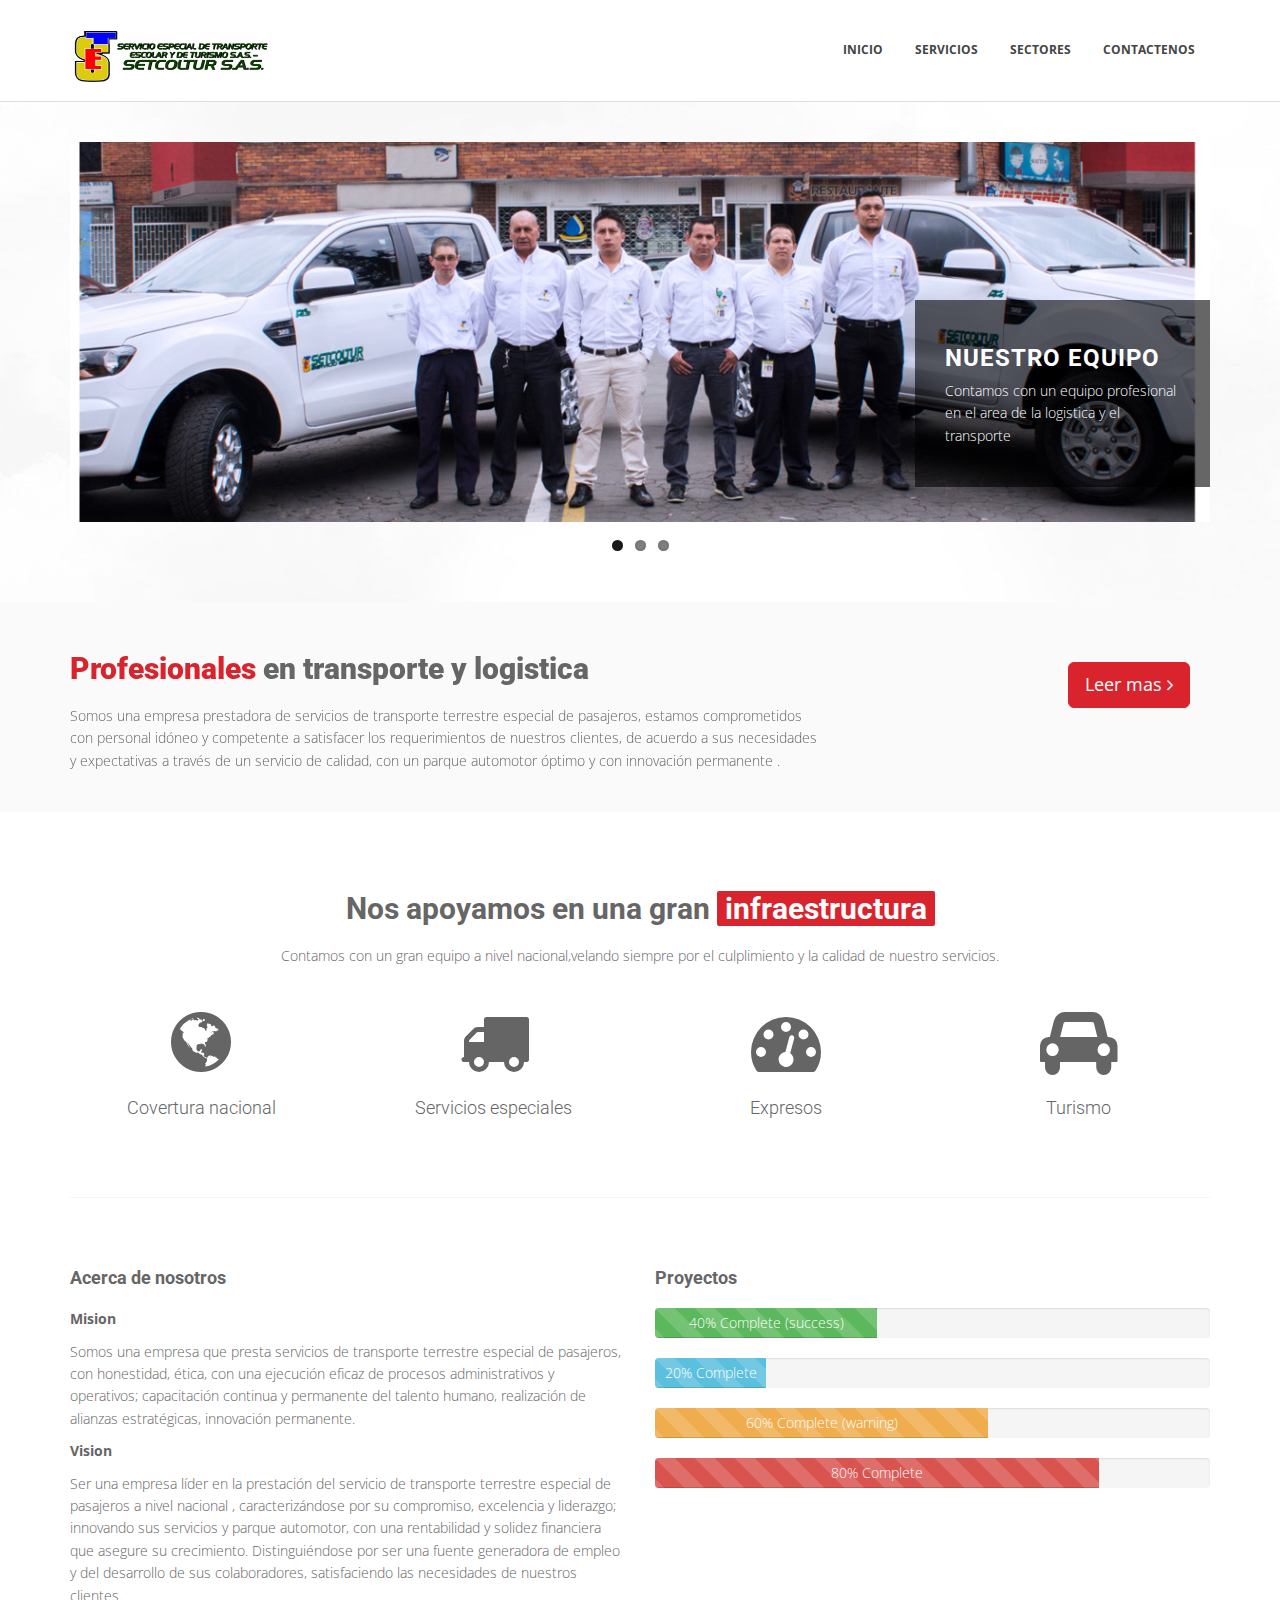
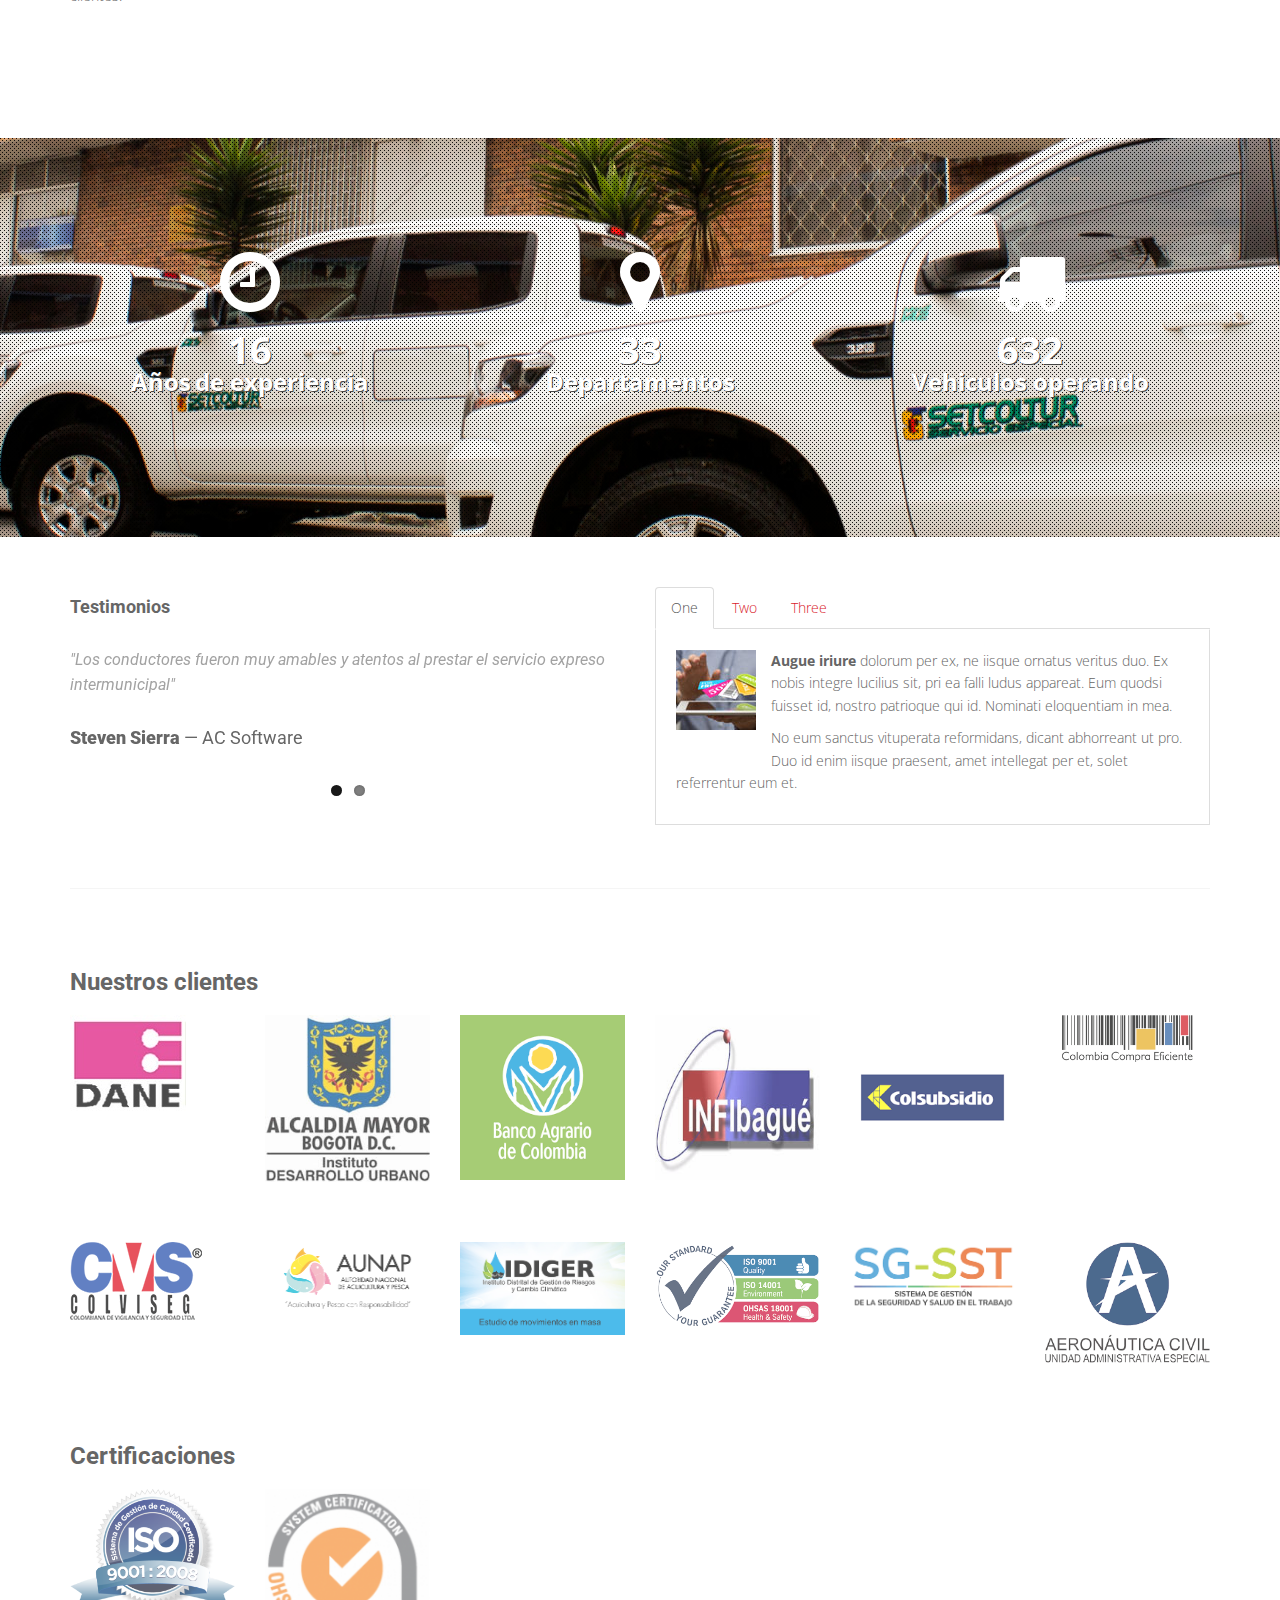
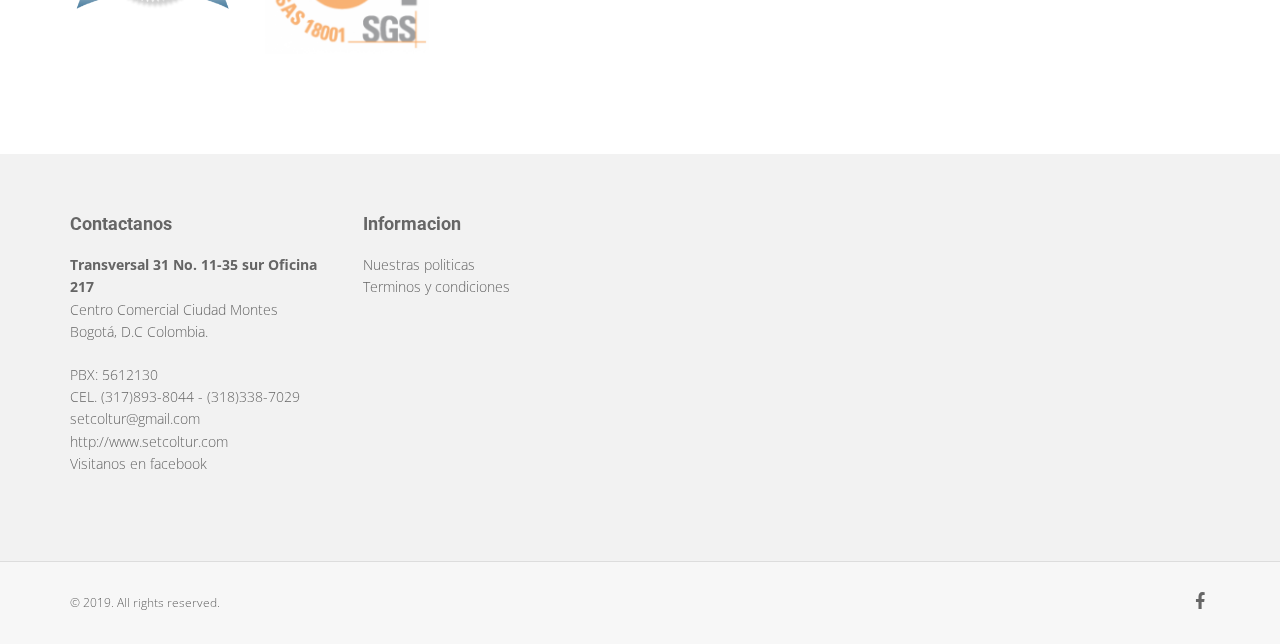
<file: index.html>
<!DOCTYPE html>
<html lang="en">

<head>
	<meta charset="utf-8">
	<title>Setcoltur</title>
	<meta name="description" property="og:description" content="Empresa de seguridad privada">
	<meta name="keywords" property="og:keywords" content="seguridad, escoltas, proteccion, blindados, vehiculos">
	<meta name="viewport" content="width=device-width, initial-scale=1.0">
	<meta name="author" property="og:title" content="STEVEN SIERRA">
	<meta name="viewport" content="width=device-width, initial-scale=1.0">
	<meta http-equiv="X-UA-Compatible" content="ie=edge">
	<!-- css -->
	<link href="css/bootstrap.min.css" rel="stylesheet" />
	<link href="plugins/flexslider/flexslider.css" rel="stylesheet" media="screen" />
	<link href="css/cubeportfolio.min.css" rel="stylesheet" />
	<link href="css/style.css" rel="stylesheet" />

	<!-- Theme skin -->
	<link id="t-colors" href="skins/default.css" rel="stylesheet" />

	<!-- boxed bg -->
	<link id="bodybg" href="bodybg/bg1.css" rel="stylesheet" type="text/css" />

	<!-- HTML5 shim, for IE6-8 support of HTML5 elements -->
	<!--[if lt IE 9]>
      <script src="http://html5shim.googlecode.com/svn/trunk/html5.js"></script>
    <![endif]-->

</head>

<body>



	<div id="wrapper">
		<!-- start header -->
		<header>
			<div class="navbar navbar-default navbar-static-top">
				<div class="container">
					<div class="navbar-header">
						<button type="button" class="navbar-toggle" data-toggle="collapse" data-target=".navbar-collapse">
							<span class="icon-bar"></span>
							<span class="icon-bar"></span>
							<span class="icon-bar"></span>
						</button>
						<a class="navbar-brand" href="index.html"><img src="img/logo.png" alt="" width="199" height="52" /></a>
					</div>
					<div class="navbar-collapse collapse ">
						<ul class="nav navbar-nav">
							<li><a href="">Inicio</a></li>
							<li><a href="">Servicios</a></li>
							<li><a href="">Sectores</a></li>
							<li><a href="">Contactenos</a></li>
						</ul>
					</div>
				</div>
			</div>
		</header>
		<!-- end header -->
		<section id="featured" class="bg">
			<!-- start slider -->


			<!-- start slider -->
			<div class="container">
				<div class="row">
					<div class="col-lg-12">
						<!-- Slider -->
						<div id="main-slider" class="main-slider flexslider">
							<ul class="slides">
								<li>
									<img src="img/slides/flexslider/1.jpg" alt="" />
									<div class="flex-caption">
										<h3>Nuestro equipo</h3>
										<p>Contamos con un equipo profesional en el area de la logistica y el transporte</p>
									</div>
								</li>
								<li>
									<img src="img/slides/flexslider/2.jpg" alt="" />
									<div class="flex-caption">
										<h3>Transporte turistico</h3>
										<p>Covertura en los 32 departamentos</p>
									</div>
								</li>
								<li>
									<img src="img/slides/flexslider/3.jpg" alt="" />
									<div class="flex-caption">
										<h3>Transporte especial</h3>
										<p>Contamos con servicios especiales para cubrir sus necesidades</p>
									</div>
								</li>
							</ul>
						</div>
						<!-- end slider -->
					</div>
				</div>
			</div>


		</section>
		<section class="callaction">
			<div class="container">
				<div class="row">
					<div class="col-lg-8">
						<div class="cta-text">
							<h2><span>Profesionales</span> en transporte y logistica</h2>
							<p> Somos una empresa prestadora de servicios de transporte terrestre especial de pasajeros, estamos
								comprometidos con
								personal idóneo y competente a satisfacer los requerimientos de nuestros clientes, de acuerdo a sus
								necesidades y expectativas a través de un servicio de calidad, con un parque automotor óptimo y con
								innovación permanente .</p>
						</div>
					</div>
					<div class="col-lg-4">
						<div class="cta-btn">
							<a href="#" class="btn btn-theme btn-lg">Leer mas <i class="fa fa-angle-right"></i></a>
						</div>
					</div>
				</div>
			</div>
		</section>

		<section id="content">
			<div class="container">
				<div class="row">
					<div class="col-lg-12">
						<div class="text-center">
							<h2>Nos apoyamos en una gran <span class="highlight">infraestructura</span></h2>
							<p>Contamos con un gran equipo a nivel nacional,velando siempre por el culplimiento y la calidad de nuestro
								servicios.</p>
						</div>
					</div>
				</div>
			</div>

			<div class="container">
				<div class="row">
					<div class="col-lg-12">
						<div class="row">
							<div class="col-sm-3 col-md-3 col-lg-3">
								<div class="box">
									<div class="aligncenter">
										<div class="icon">
											<i class="fa fa-globe fa-5x"></i>
										</div>
										<h4>Covertura nacional</h4>
									</div>
								</div>
							</div>
							<div class="col-sm-3 col-md-3 col-lg-3">
								<div class="box">
									<div class="aligncenter">
										<div class="icon">
											<i class="fa fa-truck fa-5x"></i>
										</div>
										<h4>Servicios especiales</h4>
									</div>
								</div>
							</div>
							<div class="col-sm-3 col-md-3 col-lg-3">
								<div class="box">
									<div class="aligncenter">
										<div class="icon">
											<i class="fa fa-dashboard fa-5x"></i>
										</div>
										<h4>Expresos</h4>
									</div>
								</div>
							</div>
							<div class="col-sm-3 col-md-3 col-lg-3">
								<div class="box">
									<div class="aligncenter">
										<div class="icon">
											<i class="fa fa-car fa-5x"></i>
										</div>
										<h4>Turismo</h4>
									</div>
								</div>
							</div>
						</div>
					</div>
				</div>
			</div>

			<!-- divider -->
			<div class="container">
				<div class="row">
					<div class="col-lg-12">
						<div class="solidline">
						</div>
					</div>
				</div>
			</div>
			<!-- end divider -->

			<div class="container">
				<div class="row">
					<div class="col-lg-12">
						<div class="row">
							<div class="col-sm-6 col-lg-6">
								<h4>Acerca de nosotros</h4>
								<p><strong>Mision</strong></p>
								<p>
									Somos una empresa que presta servicios de transporte terrestre especial de pasajeros, con honestidad,
									ética, con una ejecución eficaz de procesos administrativos y operativos; capacitación continua y
									permanente del talento humano, realización de alianzas estratégicas, innovación permanente.
								</p>
								<p><strong>Vision</strong></p>
								<p>
									Ser una empresa líder en la prestación del servicio de transporte terrestre especial de pasajeros a
									nivel nacional , caracterizándose por su compromiso, excelencia y liderazgo; innovando sus servicios y
									parque automotor, con una rentabilidad y solidez financiera que asegure su crecimiento.
									Distinguiéndose por ser una fuente generadora de empleo y del desarrollo de sus colaboradores,
									satisfaciendo las necesidades de nuestros clientes.
								</p>
							</div>
							<div class="col-sm-6 col-lg-6">
								<h4>Proyectos</h4>
								<div class="progress">
									<div class="progress-bar progress-bar-success progress-bar-striped active" role="progressbar" aria-valuenow="40"
									 aria-valuemin="0" aria-valuemax="100" style="width: 40%">
										40% Complete (success)
									</div>
								</div>
								<div class="progress">
									<div class="progress-bar progress-bar-info progress-bar-striped active" role="progressbar" aria-valuenow="20"
									 aria-valuemin="0" aria-valuemax="100" style="width: 20%">
										20% Complete
									</div>
								</div>
								<div class="progress">
									<div class="progress-bar progress-bar-warning progress-bar-striped active" role="progressbar" aria-valuenow="60"
									 aria-valuemin="0" aria-valuemax="100" style="width: 60%">
										60% Complete (warning)
									</div>
								</div>
								<div class="progress">
									<div class="progress-bar progress-bar-danger progress-bar-striped active" role="progressbar" aria-valuenow="80"
									 aria-valuemin="0" aria-valuemax="100" style="width: 80%">
										80% Complete
									</div>
								</div>
							</div>
						</div>
					</div>
				</div>
			</div>

			<!-- divider -->
			<div class="container">
				<div class="row">
					<div class="col-lg-12">
						<div class="blankline">
						</div>
					</div>
				</div>
			</div>
			<!-- end divider -->

			<!-- parallax  -->
			<div id="parallax1" class="parallax text-light text-center marginbot50" data-stellar-background-ratio="0.5">
				<div class="container">
					<div class="row appear stats">
						<div class="col-xs-6 col-sm-4 col-md-4">
							<div class="align-center color-white txt-shadow">
								<div class="icon">
									<i class="fa fa-clock-o fa-5x"></i>
								</div>
								<strong id="counter-coffee" class="number">16</strong><br />
								<span class="text">Años</span>
								<span class="text">de experiencia</span>
							</div>
						</div>
						<div class="col-xs-6 col-sm-4 col-md-4">
							<div class="align-center color-white txt-shadow">
								<div class="icon">
									<i class="fa fa-map-marker fa-5x"></i>
								</div>
								<strong id="counter-music" class="number">33</strong><br />
								<span class="text">Departamentos</span>
							</div>
						</div>
						<div class="col-xs-12 col-sm-4 col-md-4">
							<div class="align-center color-white txt-shadow">
								<div class="icon">
									<i class="fa fa-truck fa-5x"></i>
								</div>
								<strong id="counter-clock" class="number">632</strong><br />
								<span class="text">Vehiculos operando</span>
							</div>
						</div>
					</div>
				</div>
			</div>

			<div class="container">
				<div class="row">
					<div class="col-lg-12">
						<div class="row">
							<div class="col-sm-6 col-md-6">
								<h4>Testimonios</h4>
								<div class="testimonialslide clearfix flexslider">
									<ul class="slides">
										<li>
											<blockquote>
												"El servicio fue muy bueno, siempre a tiempo cumpliendo con los cronogramas establecidos"
											</blockquote>
											<h4>Michael Corredor <span>&#8213; Ingeniero</span></h4>
										</li>
										<li>
											<blockquote>
												"Los conductores fueron muy amables y atentos al prestar el servicio expreso intermunicipal"
											</blockquote>
											<h4>Steven Sierra <span>&#8213; AC Software </span></h4>
										</li>
									</ul>
								</div>
							</div>
							<div class="col-sm-6 col-lg-6">
								<ul class="nav nav-tabs">
									<li class="active"><a href="#one" data-toggle="tab"><i class="icon-briefcase"></i> One</a></li>
									<li><a href="#two" data-toggle="tab">Two</a></li>
									<li><a href="#three" data-toggle="tab">Three</a></li>
								</ul>
								<div class="tab-content">
									<div class="tab-pane active" id="one">
										<p><img src="img/dummy1.jpg" class="pull-left" alt="" />
											<strong>Augue iriure</strong> dolorum per ex, ne iisque ornatus veritus duo. Ex nobis integre lucilius sit,
											pri ea falli ludus appareat. Eum quodsi fuisset id, nostro patrioque qui id. Nominati eloquentiam in mea.
										</p>
										<p>
											No eum sanctus vituperata reformidans, dicant abhorreant ut pro. Duo id enim iisque praesent, amet
											intellegat per et, solet referrentur eum et.
										</p>
									</div>
									<div class="tab-pane" id="two">
										<p><img src="img/dummy1.jpg" class="pull-right" alt="" />
											Tale dolor mea ex, te enim assum suscipit cum, vix aliquid omittantur in. Duo eu cibo dolorum menandri, nam
											sumo dicit admodum ei. Ne mazim commune honestatis cum, mentitum phaedrum sit et.
										</p>
										<p>Lorem ipsum dolor sit amet, vel laoreet pertinacia at, nam ea ornatus ocurreret gubergren. Per facete
											graecis eu.</p>
									</div>
									<div class="tab-pane" id="three">
										<p>Lorem ipsum dolor sit amet, vel laoreet pertinacia at, nam ea ornatus ocurreret gubergren. Per facete
											graecis eu. </p>
										<p>
											Cu cum commodo regione definiebas. Cum ea eros laboramus, audire deseruisse his at, munere aeterno ut quo.
											Et ius doming causae philosophia, vitae bonorum intellegat usu cu.
										</p>
									</div>
								</div>
							</div>
						</div>
					</div>
				</div>
			</div>

			<!-- divider -->
			<div class="container">
				<div class="row">
					<div class="col-lg-12">
						<div class="solidline">
						</div>
					</div>
				</div>
			</div>
			<!-- end divider -->

			<!-- clients -->
			<div class="container">
				<h3>Nuestros clientes</h3>
				<div class="row">
					<div class="col-xs-6 col-md-2 aligncenter client">
						<img alt="logo" src="img/clients/1.jpg" class="img-responsive" />
					</div>

					<div class="col-xs-6 col-md-2 aligncenter client">
						<img alt="logo" src="img/clients/2.jpg" class="img-responsive" />
					</div>

					<div class="col-xs-6 col-md-2 aligncenter client">
						<img alt="logo" src="img/clients/3.jpg" class="img-responsive" />
					</div>

					<div class="col-xs-6 col-md-2 aligncenter client">
						<img alt="logo" src="img/clients/4.jpg" class="img-responsive" />
					</div>

					<div class="col-xs-6 col-md-2 aligncenter client">
						<img alt="logo" src="img/clients/5.jpg" class="img-responsive" />
					</div>
					<div class="col-xs-6 col-md-2 aligncenter client">
						<img alt="logo" src="img/clients/7.jpg" class="img-responsive" />
					</div>
				</div>
				<div class="row">
					<div class="col-xs-6 col-md-2 aligncenter client">
						<img alt="logo" src="img/clients/8.jpg" class="img-responsive" />
					</div>

					<div class="col-xs-6 col-md-2 aligncenter client">
						<img alt="logo" src="img/clients/9.jpg" class="img-responsive" />
					</div>

					<div class="col-xs-6 col-md-2 aligncenter client">
						<img alt="logo" src="img/clients/10.jpg" class="img-responsive" />
					</div>

					<div class="col-xs-6 col-md-2 aligncenter client">
						<img alt="logo" src="img/clients/11.jpg" class="img-responsive" />
					</div>
					<div class="col-xs-6 col-md-2 aligncenter client">
						<img alt="logo" src="img/clients/12.jpg" class="img-responsive" />
					</div>
					<div class="col-xs-6 col-md-2 aligncenter client">
						<img alt="logo" src="img/clients/14.jpg" class="img-responsive" />
					</div>

				</div>
			</div>

			<!-- certifications -->
			<div class="container">
				<h3>Certificaciones</h3>
				<div class="row">
					<div class="col-xs-6 col-md-2 aligncenter client">
						<img alt="logo" src="img/clients/6.jpg" class="img-responsive" />
					</div>

					<div class="col-xs-6 col-md-2 aligncenter client">
						<img alt="logo" src="img/clients/13.jpg" class="img-responsive" />
					</div>

				</div>
			</div>

		</section>



		<footer>
			<div class="container">
				<div class="row">
					<div class="col-sm-3 col-lg-3">
						<div class="widget">
							<h4>Contactanos</h4>
							<address>
								<strong>Transversal 31 No. 11-35 sur Oficina 217</strong><br>
								Centro Comercial Ciudad Montes<br>
								Bogotá, D.C Colombia.</address>
							<p>
								<i class="icon-phone"></i>PBX: 5612130<br>
								<i class="icon-phone"></i>CEL. (317)893-8044 - (318)338-7029<br>
								<i class="icon-envelope"></i><a href="mailto:setcoltur@gmail.com">setcoltur@gmail.com </a><br>
								<i class="icon-home"></i><a href="#">http://www.setcoltur.com</a><br>
								<i class="social-network sn2 facebook"></i><a class="link-face" href="https://www.facebook.com/setcolturltda">Visitanos
									en facebook</a>
							</p>
						</div>
					</div>

					<div class="col-sm-3 col-lg-3">
						<div class="widget">
							<h4>Informacion</h4>
								<i class="icon-phone"></i>Nuestras politicas<br>
								<i class="icon-phone"></i>Terminos y condiciones<br>
							</p>
						</div>
					</div>

					<div class="col-sm-6 col-lg-6">
							<iframe src="https://www.google.com/maps/embed?pb=!1m18!1m12!1m3!1d3976.975605057881!2d-74.11157214944!3d4.598392743799616!2m3!1f0!2f0!3f0!3m2!1i1024!2i768!4f13.1!3m3!1m2!1s0x8e3f993ad86c9741%3A0x8ae3a190fed97cde!2sC.C+Ciudad+Montes!5e0!3m2!1ses!2sco!4v1547549592199"
							 width="auto" height="300" frameborder="0" style="border:0" allowfullscreen></iframe>
					</div>


				</div>
			</div>
			<div id="sub-footer">
				<div class="container">
					<div class="row">
						<div class="col-lg-6">
							<div class="copyright">
								<p>
									<span>&copy; 2019. All rights reserved. </span>
								</p>
							</div>
						</div>
						<div class="col-lg-6">
							<ul class="social-network">
								<li><a href="https://www.facebook.com/setcolturltda" data-placement="top" title="Facebook"><i class="fa fa-facebook"></i></a></li>
							</ul>
						</div>
					</div>
				</div>
			</div>
		</footer>

		<!-- Audio -->
		<iframe class="none" src="audio/song.mp3" allow="autoplay" id="audio"></iframe>

	</div>
	<a href="#" class="scrollup"><i class="fa fa-angle-up active"></i></a>




	<!-- Placed at the end of the document so the pages load faster -->
	<script src="js/jquery.min.js"></script>
	<script src="js/modernizr.custom.js"></script>
	<script src="js/jquery.easing.1.3.js"></script>
	<script src="js/bootstrap.min.js"></script>
	<script src="plugins/flexslider/jquery.flexslider-min.js"></script>
	<script src="plugins/flexslider/flexslider.config.js"></script>
	<script src="js/jquery.appear.js"></script>
	<script src="js/stellar.js"></script>
	<script src="js/classie.js"></script>
	<script src="js/uisearch.js"></script>
	<script src="js/jquery.cubeportfolio.min.js"></script>
	<script src="js/google-code-prettify/prettify.js"></script>
	<script src="js/animate.js"></script>
	<script src="js/custom.js"></script>

	<!-- WhatsHelp.io widget -->
	<script type="text/javascript">
		(function () {
			var options = {
				whatsapp: "+573105530104", // WhatsApp number
				call_to_action: "Hablemos por whatssap", // Call to action
				position: "left", // Position may be 'right' or 'left'
			};
			var proto = document.location.protocol, host = "whatshelp.io", url = proto + "//static." + host;
			var s = document.createElement('script'); s.type = 'text/javascript'; s.async = true; s.src = url + '/widget-send-button/js/init.js';
			s.onload = function () { WhWidgetSendButton.init(host, proto, options); };
			var x = document.getElementsByTagName('script')[0]; x.parentNode.insertBefore(s, x);
		})();
	</script>
	<!-- /WhatsHelp.io widget -->


</body>

</html>
</file>
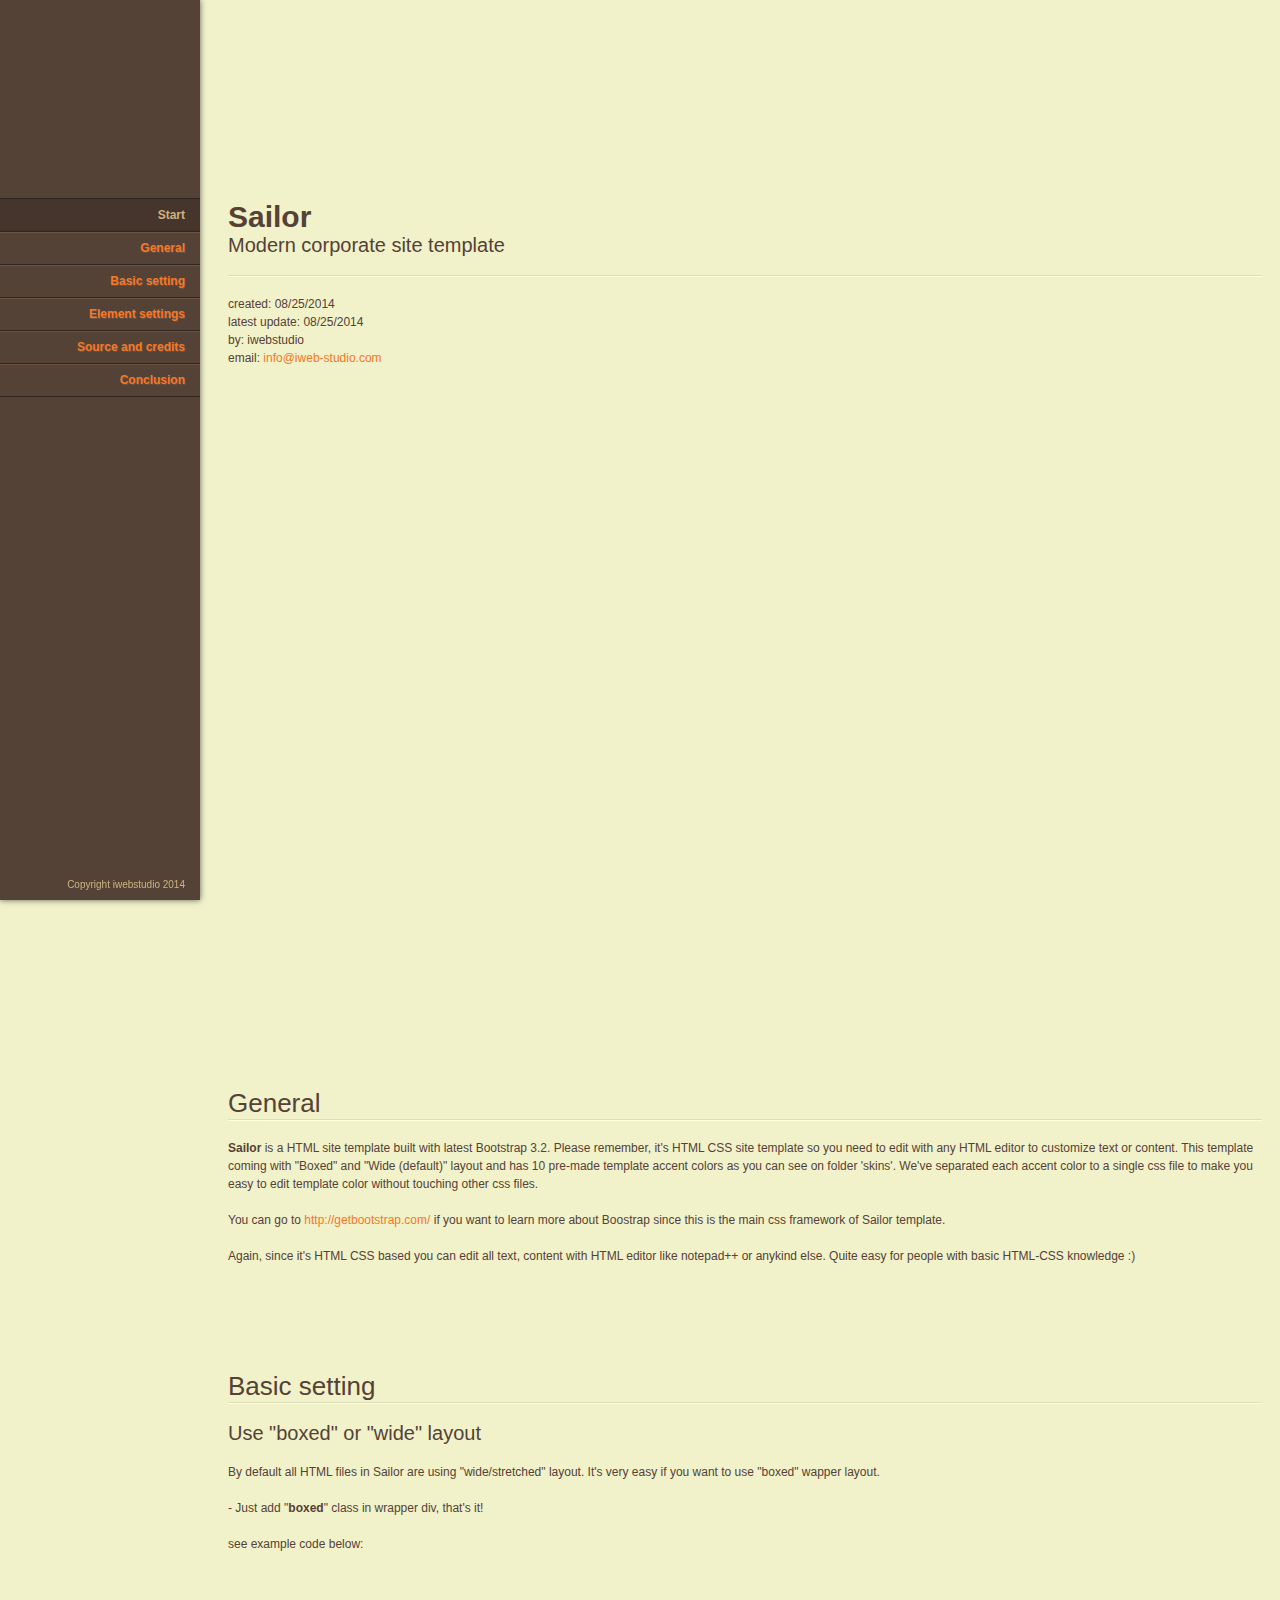
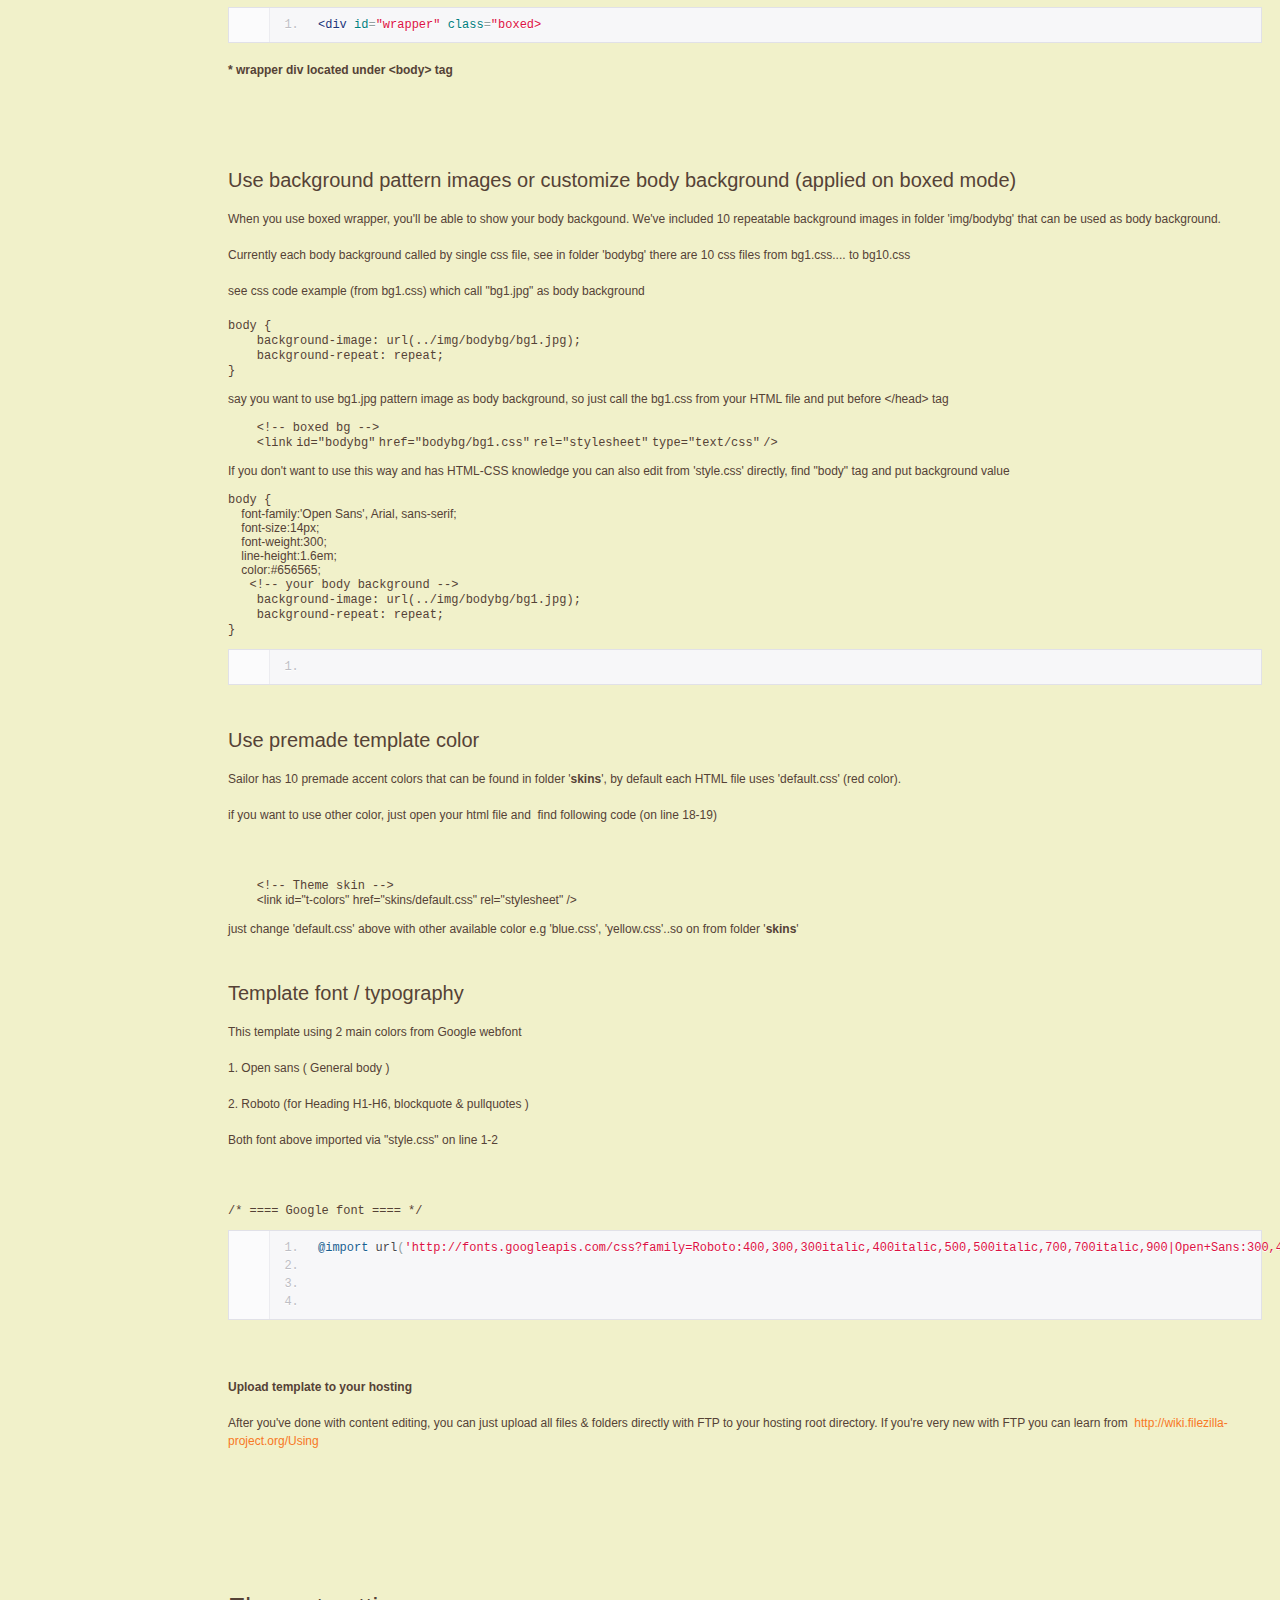
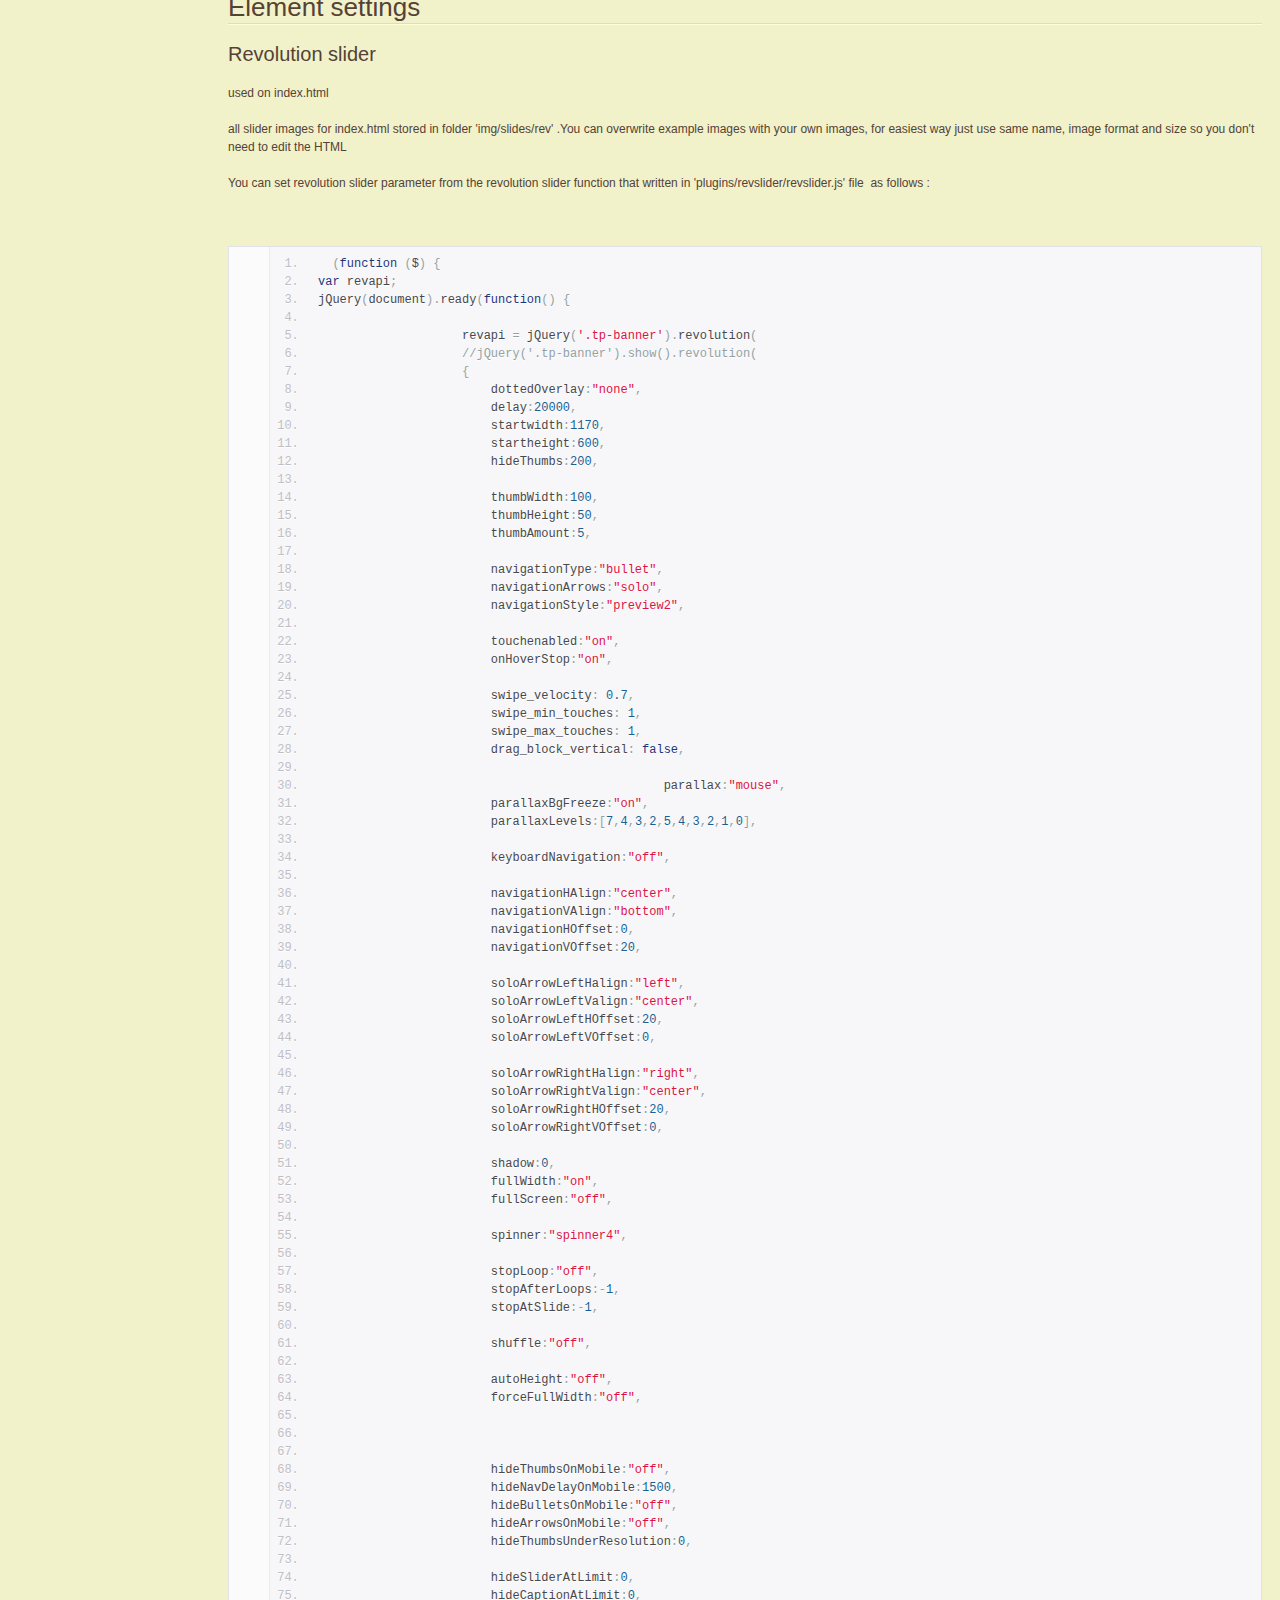
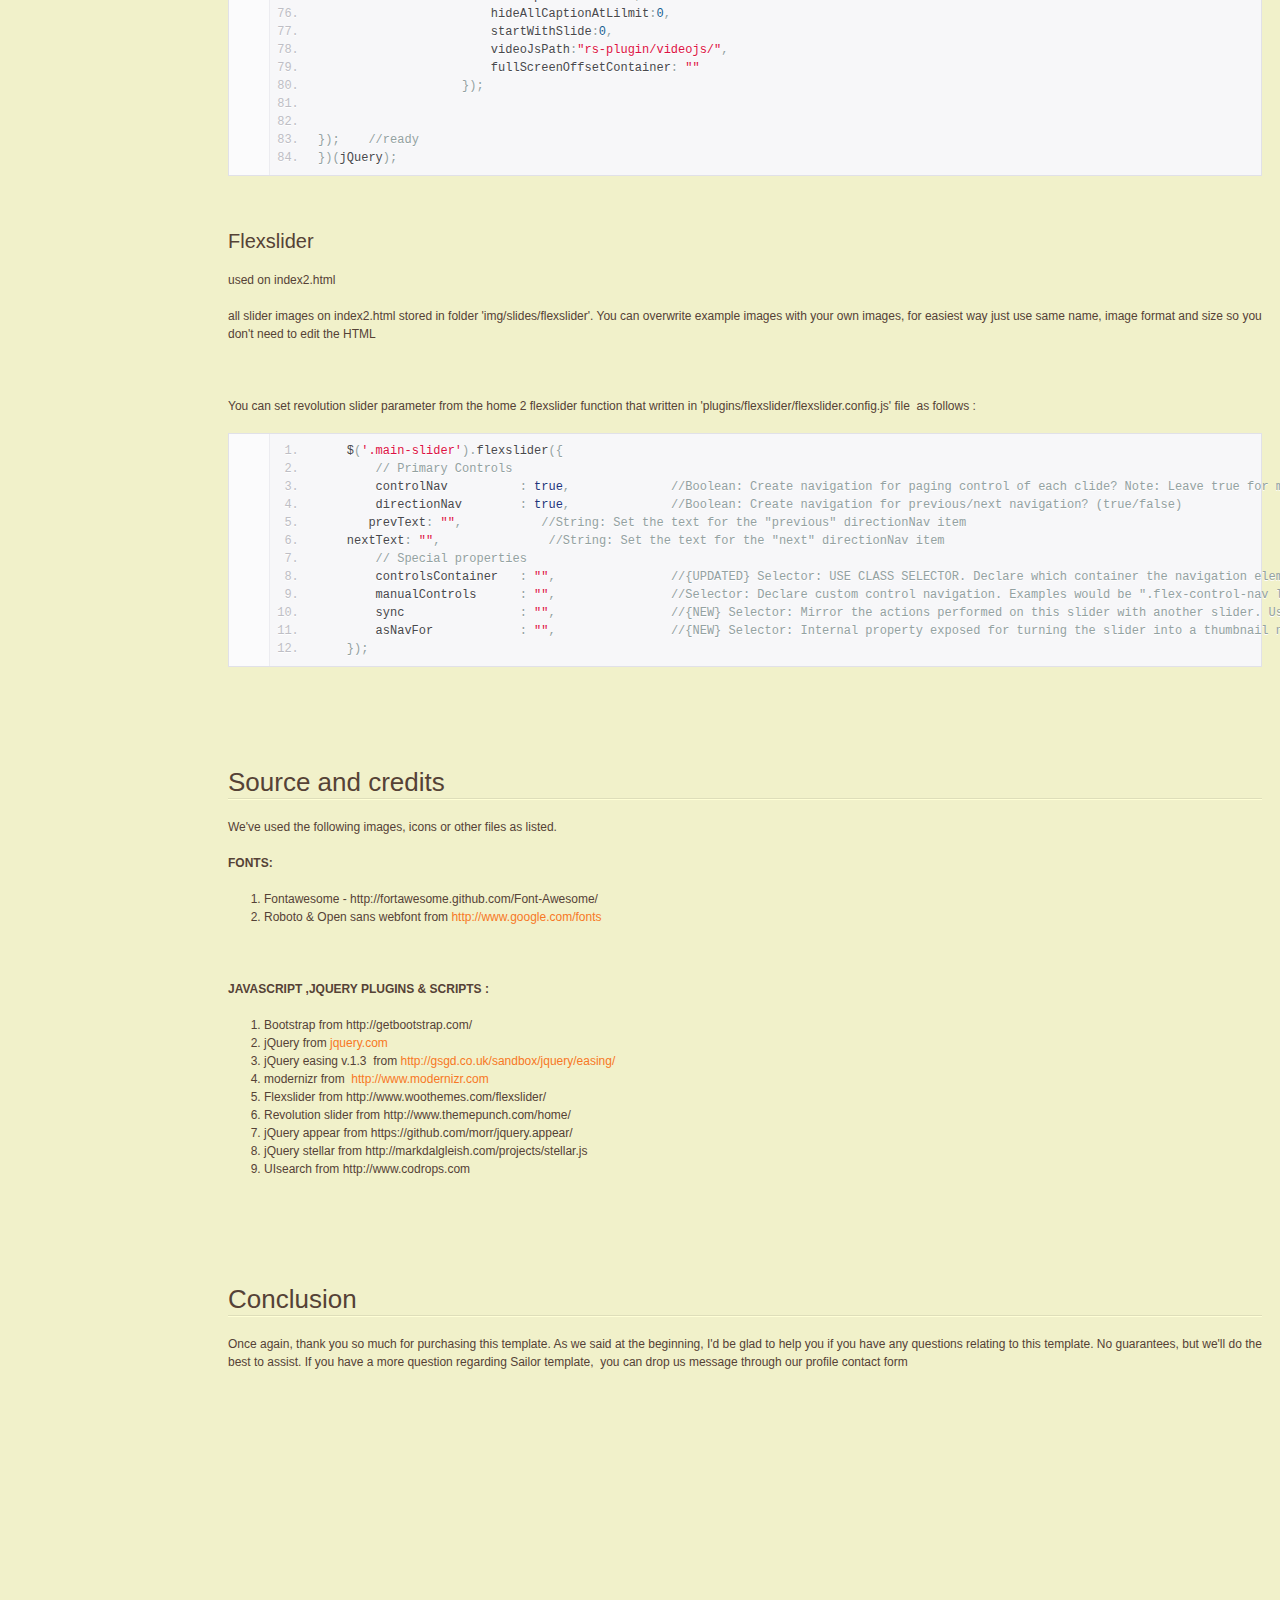
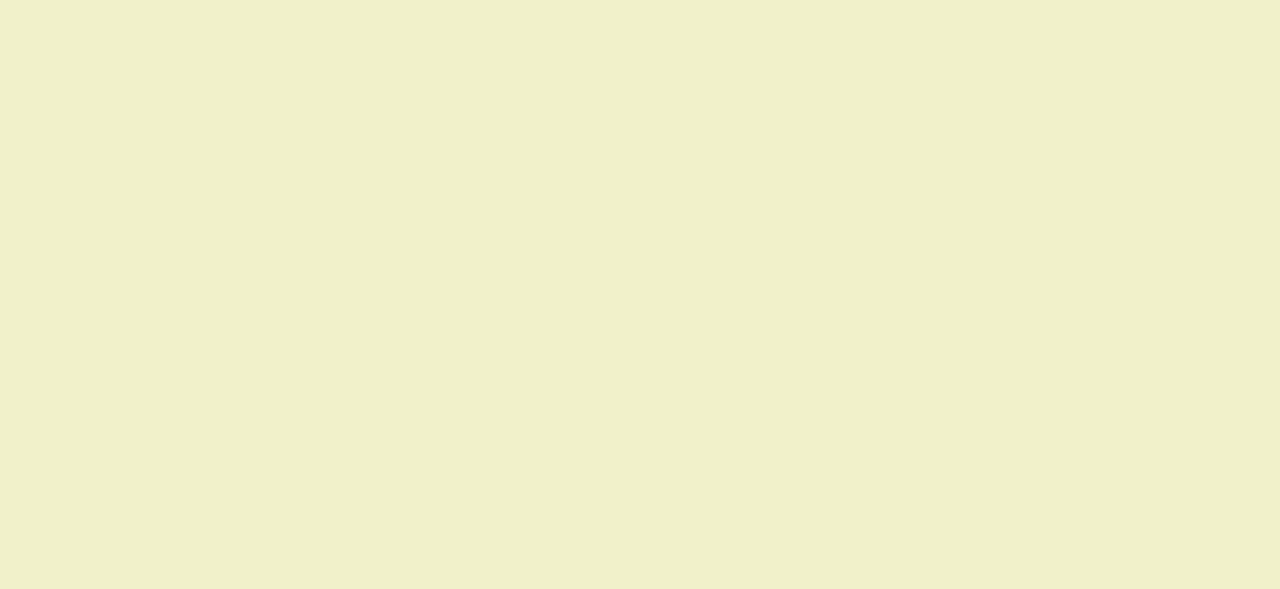
<file: Documentation/index.html>
<!doctype html>  
<!--[if IE 6 ]><html lang="en-us" class="ie6"> <![endif]-->
<!--[if IE 7 ]><html lang="en-us" class="ie7"> <![endif]-->
<!--[if IE 8 ]><html lang="en-us" class="ie8"> <![endif]-->
<!--[if (gt IE 7)|!(IE)]><!-->
<html lang="en-us"><!--<![endif]-->
<head>
	<meta charset="utf-8">
	
	<title>Sailor - Modern corporate site template</title>
	
	<meta name="description" content="">
	<meta name="author" content="iwebstudio">
	<meta name="copyright" content="iwebstudio">
	<meta name="generator" content="">
	<meta name="date" content="2014-08-25T00:00:00+02:00">
	
	<link rel="stylesheet" href="assets/css/documenter_style.css" media="all">
	<link rel="stylesheet" href="assets/js/google-code-prettify/prettify.css" media="screen">
	<script src="assets/js/google-code-prettify/prettify.js"></script>

	
	
	<script src="assets/js/jquery.js"></script>
	
	<script src="assets/js/jquery.scrollTo.js"></script>
	<script src="assets/js/jquery.easing.js"></script>
	
	<script>document.createElement('section');var duration='500',easing='swing';</script>
	<script src="assets/js/script.js"></script>
	
	<style>
		html{background-color:#F1F1CA;color:#554236;}
		::-moz-selection{background:#45352C;color:#CDB380;}
		::selection{background:#45352C;color:#CDB380;}
		#documenter_sidebar #documenter_logo{background-image:url();}
		a{color:#F77825;}
		.btn {
			border-radius:3px;
		}
		.btn-primary {
			  background-image: -moz-linear-gradient(top, #F77825, #C7611E);
			  background-image: -ms-linear-gradient(top, #F77825, #C7611E);
			  background-image: -webkit-gradient(linear, 0 0, 0 F77825%, from(#554236), to(#C7611E));
			  background-image: -webkit-linear-gradient(top, #F77825, #C7611E);
			  background-image: -o-linear-gradient(top, #F77825, #C7611E);
			  background-image: linear-gradient(top, #F77825, #C7611E);
			  filter: progid:DXImageTransform.Microsoft.gradient(startColorstr='#F77825', endColorstr='#C7611E', GradientType=0);
			  border-color: #C7611E #C7611E #bfbfbf;
			  color:#FFFFFF;
		}
		.btn-primary:hover,
		.btn-primary:active,
		.btn-primary.active,
		.btn-primary.disabled,
		.btn-primary[disabled] {
		  border-color: #F77825 #F77825 #bfbfbf;
		  background-color: #C7611E;
		}
		hr{border-top:1px solid #DEDEBA;border-bottom:1px solid #FFFFD6;}
		#documenter_sidebar, #documenter_sidebar ul a{background-color:#554236;color:#CDB380;}
		#documenter_sidebar ul a{-webkit-text-shadow:1px 1px 0px #6B5344;-moz-text-shadow:1px 1px 0px #6B5344;text-shadow:1px 1px 0px #6B5344;}
		#documenter_sidebar ul{border-top:1px solid #30251F;}
		#documenter_sidebar ul a{border-top:1px solid #6B5344;border-bottom:1px solid #30251F;color:#F77825;}
		#documenter_sidebar ul a:hover{background:#45352C;color:#CDB380;border-top:1px solid #45352C;}
		#documenter_sidebar ul a.current{background:#45352C;color:#CDB380;border-top:1px solid #45352C;}
		#documenter_copyright{display:block !important;visibility:visible !important;}
	</style>
	
</head>
<body class="documenter-project-sailor">
	<div id="documenter_sidebar">
		<a href="#documenter_cover" id="documenter_logo"></a>
		<ul id="documenter_nav">
			<li><a class="current" href="#documenter_cover">Start</a></li>
				
			<li><a href="#general" title="General">General</a></li>
			<li><a href="#basic_setting" title="Basic setting">Basic setting</a>
				<ul>
					<li><a href="#basic_setting_use_quotboxed_quot_or_quotwide_quot_layout">Use &quot;boxed&quot; or &quot;wide&quot; layout</a>
					<li><a href="#basic_setting_use_background_pattern_images_or_customize_body_background_applied_on_boxed_mode_">Use background pattern images or customize body background (applied on boxed mode)</a>
					<li><a href="#basic_setting_use_premade_template_color">Use premade template color</a>
					<li><a href="#basic_setting_template_font_typography">Template font / typography</a>
				</ul>
			</li>
			<li><a href="#element_settings" title="Element settings">Element settings</a>
				<ul>
					<li><a href="#element_settings_revolution_slider">Revolution slider</a>
					<li><a href="#element_settings_flexslider">Flexslider</a>
				</ul>
			</li>
			<li><a href="#source_and_credits" title="Source and credits">Source and credits</a></li>
			<li><a href="#conclusion" title="Conclusion">Conclusion</a></li>

		</ul>
		<div id="documenter_copyright">Copyright iwebstudio 2014<br>

		</div>
	</div>
	<div id="documenter_content">
	<section id="documenter_cover">
	<h1>Sailor</h1>
	<h2>Modern corporate site template</h2>
	<div id="documenter_buttons">
		
	</div>
	<hr>
	<ul>
	<li>created: 08/25/2014</li>
	<li>latest update: 08/25/2014</li>
	<li>by: iwebstudio</li>
	<li><a href=""></a></li>
	<li>email: <a href="mailto:&#105;&#110;&#102;&#111;&#64;&#105;&#119;&#101;&#98;&#45;&#115;&#116;&#117;&#100;&#105;&#111;&#46;&#99;&#111;&#109;">&#105;&#110;&#102;&#111;&#64;&#105;&#119;&#101;&#98;&#45;&#115;&#116;&#117;&#100;&#105;&#111;&#46;&#99;&#111;&#109;</a></li>
	</ul>
	<p></p>
	</section>
	
	<section id="general">
	<div class="page-header"><h3>General</h3><hr class="notop"></div>
<p>
	<strong>Sailor </strong>is a HTML site template built with latest Bootstrap 3.2. Please remember, it&#39;s HTML CSS site template so you need to edit with any HTML editor to customize text or content. This template coming with &quot;Boxed&quot; and &quot;Wide (default)&quot; layout and has 10 pre-made template accent colors as you can see on folder &#39;skins&#39;. We&#39;ve separated each accent color to a single css file to make you easy to edit template color without touching other css files.</p>
<p>
	You can go to <a href="http://getbootstrap.com/" target="_blank">http://getbootstrap.com/</a> if you want to learn more about Boostrap since this is the main css framework of Sailor template.</p>
<p>
	Again, since it&#39;s HTML CSS based you can edit all text, content with HTML editor like notepad++ or anykind else. Quite easy for people with basic HTML-CSS knowledge :)</p>
</section>
<section id="basic_setting">
	<div class="page-header"><h3>Basic setting</h3><hr class="notop"></div>
<h4 id="basic_setting_use_quotboxed_quot_or_quotwide_quot_layout">Use &quot;boxed&quot; or &quot;wide&quot; layout</h4>
<p>
	By default all HTML files in Sailor are using &quot;wide/stretched&quot; layout. It&#39;s very easy if you want to use &quot;boxed&quot; wapper layout.</p>
<p>
	- Just add &quot;<strong>boxed</strong>&quot; class in wrapper div, that&#39;s it!</p>
<p>
	see example code below:</p>
<p>
	&nbsp;</p>
<pre class="prettyprint lang-html linenums">
&lt;div id=&quot;wrapper&quot; class=&quot;boxed&gt;</pre>
<p>
	<strong>* wrapper div located under &lt;body&gt; tag</strong></p>
<p>
	&nbsp;</p>
<p>
	&nbsp;</p>
<h4 id="basic_setting_use_background_pattern_images_or_customize_body_background_applied_on_boxed_mode_">Use background pattern images or customize body background (applied on boxed mode)</h4>
<p>
	When you use boxed wrapper, you&#39;ll be able to show your body backgound. We&#39;ve included 10 repeatable background images in folder &#39;img/bodybg&#39; that can be used as body background.</p>
<p>
	Currently each body background called by single css file, see in folder &#39;bodybg&#39; there are 10 css files from bg1.css.... to bg10.css</p>
<p>
	see css code example (from bg1.css) which call &quot;bg1.jpg&quot; as body background</p>
<div class="container">
	<div class="line number1 index0 alt2">
		<code class="css plain">body {</code></div>
	<div class="line number2 index1 alt1">
		<code class="css spaces">&nbsp;&nbsp;&nbsp;&nbsp;</code><code class="css keyword">background-image</code><code class="css plain">: </code><code class="css value">url</code><code class="css plain">(../img/bodybg/bg</code><code class="css value">1</code><code class="css plain">.jpg);</code></div>
	<div class="line number3 index2 alt2">
		<code class="css spaces">&nbsp;&nbsp;&nbsp;&nbsp;</code><code class="css keyword">background-repeat</code><code class="css plain">: </code><code class="css value">repeat</code><code class="css plain">;</code></div>
	<div class="line number4 index3 alt1">
		<code class="css plain">}</code></div>
	<div class="line number4 index3 alt1">
		&nbsp;</div>
	<div class="line number4 index3 alt1">
		say you want to use bg1.jpg pattern image as body background, so just call the bg1.css from your HTML file and put before &lt;/head&gt; tag</div>
	<div class="line number4 index3 alt1">
		&nbsp;</div>
	<div class="line number4 index3 alt1">
		<div class="container">
			<div class="line number1 index0 alt2">
				<code class="html spaces">&nbsp;&nbsp;&nbsp;&nbsp;</code><code class="html comments">&lt;!-- boxed bg --&gt;</code></div>
			<div class="line number2 index1 alt1">
				<code class="html spaces">&nbsp;&nbsp;&nbsp;&nbsp;</code><code class="html plain">&lt;</code><code class="html keyword">link</code> <code class="html color1">id</code><code class="html plain">=</code><code class="html string">&quot;bodybg&quot;</code> <code class="html color1">href</code><code class="html plain">=</code><code class="html string">&quot;bodybg/bg1.css&quot;</code> <code class="html color1">rel</code><code class="html plain">=</code><code class="html string">&quot;stylesheet&quot;</code> <code class="html color1">type</code><code class="html plain">=</code><code class="html string">&quot;text/css&quot;</code> <code class="html plain">/&gt;</code></div>
			<div class="line number2 index1 alt1">
				&nbsp;</div>
			<div class="line number2 index1 alt1">
				If you don&#39;t want to use this way and has HTML-CSS knowledge you can also edit from &#39;style.css&#39; directly, find &quot;body&quot; tag and put background value</div>
			<div class="line number2 index1 alt1">
				&nbsp;</div>
			<div class="line number2 index1 alt1">
				<div class="container">
					<div class="line number1 index0 alt2">
						<code class="css plain">body {</code></div>
					&nbsp;&nbsp;&nbsp; font-family:&#39;Open Sans&#39;, Arial, sans-serif;<br>
					&nbsp;&nbsp; &nbsp;font-size:14px;<br>
					&nbsp;&nbsp; &nbsp;font-weight:300;<br>
					&nbsp;&nbsp; &nbsp;line-height:1.6em;<br>
					&nbsp;&nbsp; &nbsp;color:#656565;
					<div class="line number6 index5 alt1">
						<code class="css spaces">&nbsp;&nbsp;&nbsp;</code><code class="css plain">&lt;!-- your body background --&gt;</code></div>
					<div class="line number7 index6 alt2">
						<code class="css spaces">&nbsp;&nbsp;&nbsp;&nbsp;</code><code class="css keyword">background-image</code><code class="css plain">: </code><code class="css value">url</code><code class="css plain">(../img/bodybg/bg</code><code class="css value">1</code><code class="css plain">.jpg);</code></div>
					<div class="line number8 index7 alt1">
						<code class="css spaces">&nbsp;&nbsp;&nbsp;&nbsp;</code><code class="css keyword">background-repeat</code><code class="css plain">: </code><code class="css value">repeat</code><code class="css plain">;</code></div>
					<div class="line number9 index8 alt2">
						<code class="css plain">}</code></div>
					<pre class="prettyprint lang-html linenums">
</pre>
					<div class="line number9 index8 alt2">
						&nbsp;</div>
					<div class="line number9 index8 alt2">
						<h4 id="basic_setting_use_premade_template_color">Use premade template color</h4>
						<p>
							Sailor has 10 premade accent colors that can be found in folder &#39;<strong>skins</strong>&#39;, by default each HTML file uses &#39;default.css&#39; (red color).</p>
						<p>
							if you want to use other color, just open your html file and&nbsp; find following code (on line 18-19)</p>
						<p>
							&nbsp;</p>
						<div class="container">
							<div class="line number1 index0 alt2">
								<code class="html spaces">&nbsp;&nbsp;&nbsp;&nbsp;</code><code class="html comments">&lt;!-- Theme skin --&gt;</code></div>
							<div class="line number2 index1 alt1">
								<code class="html spaces">&nbsp;&nbsp;&nbsp; </code>&lt;link id=&quot;t-colors&quot; href=&quot;skins/default.css&quot; rel=&quot;stylesheet&quot; /&gt;</div>
							<div class="line number2 index1 alt1">
								&nbsp;</div>
							<div class="line number2 index1 alt1">
								just change &#39;default.css&#39; above with other available color e.g &#39;blue.css&#39;, &#39;yellow.css&#39;..so on from folder &#39;<strong>skins</strong>&#39;</div>
							<div class="line number2 index1 alt1">
								&nbsp;</div>
							<div class="line number2 index1 alt1">
								&nbsp;</div>
							<div class="line number2 index1 alt1">
								<h4 id="basic_setting_template_font_typography">Template font / typography</h4>
								<p>
									This template using 2 main colors from Google webfont</p>
								<p>
									1. Open sans ( General body )</p>
								<p>
									2. Roboto (for Heading H1-H6, blockquote &amp; pullquotes )</p>
								<p>
									Both font above imported via &quot;style.css&quot; on line 1-2</p>
								<p>
									&nbsp;</p>
								<div class="container">
									<div class="line number1 index0 alt2">
										<code class="css comments">/* ==== Google font ==== */</code></div>
									<pre class="prettyprint lang-css linenums">
@import url(&#39;http://fonts.googleapis.com/css?family=Roboto:400,300,300italic,400italic,500,500italic,700,700italic,900|Open+Sans:300,400,600,700&#39;);



</pre>
									<div class="line number2 index1 alt1">
										&nbsp;</div>
									<div class="line number2 index1 alt1">
										&nbsp;</div>
									<div class="line number2 index1 alt1">
										<p>
											<strong>Upload template to your hosting</strong></p>
										<p>
											After you&#39;ve done with content editing, you can just upload all files &amp; folders directly with FTP to your hosting root directory. If you&#39;re very new with FTP you can learn from&nbsp; <a href="http://wiki.filezilla-project.org/Using" target="_blank">http://wiki.filezilla-project.org/Using</a></p>
									</div>
								</div>
							</div>
						</div>
					</div>
				</div>
			</div>
		</div>
	</div>
</div>
<p>
	&nbsp;</p>
</section>
<section id="element_settings">
	<div class="page-header"><h3>Element settings</h3><hr class="notop"></div>
<h4 id="element_settings_revolution_slider">Revolution slider</h4>
<p>
	used on index.html</p>
<p>
	all slider images for index.html stored in folder &#39;img/slides/rev&#39; .You can overwrite example images with your own images, for easiest way just use same name, image format and size so you don&#39;t need to edit the HTML</p>
<p>
	You can set revolution slider parameter from the revolution slider function that written in &#39;plugins/revslider/revslider.js&#39; file&nbsp; as follows :</p>
<p>
	&nbsp;</p>
<pre class="prettyprint lang-js linenums">
&nbsp; (function ($) {
var revapi;
jQuery(document).ready(function() {&nbsp;&nbsp; &nbsp;&nbsp;&nbsp; &nbsp;
&nbsp;&nbsp; &nbsp;&nbsp;&nbsp; &nbsp;&nbsp;&nbsp; &nbsp;&nbsp;&nbsp; &nbsp;&nbsp;&nbsp; &nbsp;
&nbsp;&nbsp; &nbsp;&nbsp;&nbsp; &nbsp;&nbsp;&nbsp; &nbsp;&nbsp;&nbsp; &nbsp;&nbsp;&nbsp; &nbsp;revapi = jQuery(&#39;.tp-banner&#39;).revolution(&nbsp;&nbsp; &nbsp;&nbsp;&nbsp; &nbsp;&nbsp;&nbsp; &nbsp;
&nbsp;&nbsp; &nbsp;&nbsp;&nbsp; &nbsp;&nbsp;&nbsp; &nbsp;&nbsp;&nbsp; &nbsp;&nbsp;&nbsp; &nbsp;//jQuery(&#39;.tp-banner&#39;).show().revolution(
&nbsp;&nbsp; &nbsp;&nbsp;&nbsp; &nbsp;&nbsp;&nbsp; &nbsp;&nbsp;&nbsp; &nbsp;&nbsp;&nbsp; &nbsp;{
&nbsp;&nbsp; &nbsp;&nbsp;&nbsp; &nbsp;&nbsp;&nbsp; &nbsp;&nbsp;&nbsp; &nbsp;&nbsp;&nbsp; &nbsp;&nbsp;&nbsp; &nbsp;dottedOverlay:&quot;none&quot;,
&nbsp;&nbsp; &nbsp;&nbsp;&nbsp; &nbsp;&nbsp;&nbsp; &nbsp;&nbsp;&nbsp; &nbsp;&nbsp;&nbsp; &nbsp;&nbsp;&nbsp; &nbsp;delay:20000,
&nbsp;&nbsp; &nbsp;&nbsp;&nbsp; &nbsp;&nbsp;&nbsp; &nbsp;&nbsp;&nbsp; &nbsp;&nbsp;&nbsp; &nbsp;&nbsp;&nbsp; &nbsp;startwidth:1170,
&nbsp;&nbsp; &nbsp;&nbsp;&nbsp; &nbsp;&nbsp;&nbsp; &nbsp;&nbsp;&nbsp; &nbsp;&nbsp;&nbsp; &nbsp;&nbsp;&nbsp; &nbsp;startheight:600,
&nbsp;&nbsp; &nbsp;&nbsp;&nbsp; &nbsp;&nbsp;&nbsp; &nbsp;&nbsp;&nbsp; &nbsp;&nbsp;&nbsp; &nbsp;&nbsp;&nbsp; &nbsp;hideThumbs:200,
&nbsp;&nbsp; &nbsp;&nbsp;&nbsp; &nbsp;&nbsp;&nbsp; &nbsp;&nbsp;&nbsp; &nbsp;&nbsp;&nbsp; &nbsp;&nbsp;&nbsp; &nbsp;
&nbsp;&nbsp; &nbsp;&nbsp;&nbsp; &nbsp;&nbsp;&nbsp; &nbsp;&nbsp;&nbsp; &nbsp;&nbsp;&nbsp; &nbsp;&nbsp;&nbsp; &nbsp;thumbWidth:100,
&nbsp;&nbsp; &nbsp;&nbsp;&nbsp; &nbsp;&nbsp;&nbsp; &nbsp;&nbsp;&nbsp; &nbsp;&nbsp;&nbsp; &nbsp;&nbsp;&nbsp; &nbsp;thumbHeight:50,
&nbsp;&nbsp; &nbsp;&nbsp;&nbsp; &nbsp;&nbsp;&nbsp; &nbsp;&nbsp;&nbsp; &nbsp;&nbsp;&nbsp; &nbsp;&nbsp;&nbsp; &nbsp;thumbAmount:5,
&nbsp;&nbsp; &nbsp;&nbsp;&nbsp; &nbsp;&nbsp;&nbsp; &nbsp;&nbsp;&nbsp; &nbsp;&nbsp;&nbsp; &nbsp;&nbsp;&nbsp; &nbsp;
&nbsp;&nbsp; &nbsp;&nbsp;&nbsp; &nbsp;&nbsp;&nbsp; &nbsp;&nbsp;&nbsp; &nbsp;&nbsp;&nbsp; &nbsp;&nbsp;&nbsp; &nbsp;navigationType:&quot;bullet&quot;,
&nbsp;&nbsp; &nbsp;&nbsp;&nbsp; &nbsp;&nbsp;&nbsp; &nbsp;&nbsp;&nbsp; &nbsp;&nbsp;&nbsp; &nbsp;&nbsp;&nbsp; &nbsp;navigationArrows:&quot;solo&quot;,
&nbsp;&nbsp; &nbsp;&nbsp;&nbsp; &nbsp;&nbsp;&nbsp; &nbsp;&nbsp;&nbsp; &nbsp;&nbsp;&nbsp; &nbsp;&nbsp;&nbsp; &nbsp;navigationStyle:&quot;preview2&quot;,
&nbsp;&nbsp; &nbsp;&nbsp;&nbsp; &nbsp;&nbsp;&nbsp; &nbsp;&nbsp;&nbsp; &nbsp;&nbsp;&nbsp; &nbsp;&nbsp;&nbsp; &nbsp;
&nbsp;&nbsp; &nbsp;&nbsp;&nbsp; &nbsp;&nbsp;&nbsp; &nbsp;&nbsp;&nbsp; &nbsp;&nbsp;&nbsp; &nbsp;&nbsp;&nbsp; &nbsp;touchenabled:&quot;on&quot;,
&nbsp;&nbsp; &nbsp;&nbsp;&nbsp; &nbsp;&nbsp;&nbsp; &nbsp;&nbsp;&nbsp; &nbsp;&nbsp;&nbsp; &nbsp;&nbsp;&nbsp; &nbsp;onHoverStop:&quot;on&quot;,
&nbsp;&nbsp; &nbsp;&nbsp;&nbsp; &nbsp;&nbsp;&nbsp; &nbsp;&nbsp;&nbsp; &nbsp;&nbsp;&nbsp; &nbsp;&nbsp;&nbsp; &nbsp;
&nbsp;&nbsp; &nbsp;&nbsp;&nbsp; &nbsp;&nbsp;&nbsp; &nbsp;&nbsp;&nbsp; &nbsp;&nbsp;&nbsp; &nbsp;&nbsp;&nbsp; &nbsp;swipe_velocity: 0.7,
&nbsp;&nbsp; &nbsp;&nbsp;&nbsp; &nbsp;&nbsp;&nbsp; &nbsp;&nbsp;&nbsp; &nbsp;&nbsp;&nbsp; &nbsp;&nbsp;&nbsp; &nbsp;swipe_min_touches: 1,
&nbsp;&nbsp; &nbsp;&nbsp;&nbsp; &nbsp;&nbsp;&nbsp; &nbsp;&nbsp;&nbsp; &nbsp;&nbsp;&nbsp; &nbsp;&nbsp;&nbsp; &nbsp;swipe_max_touches: 1,
&nbsp;&nbsp; &nbsp;&nbsp;&nbsp; &nbsp;&nbsp;&nbsp; &nbsp;&nbsp;&nbsp; &nbsp;&nbsp;&nbsp; &nbsp;&nbsp;&nbsp; &nbsp;drag_block_vertical: false,
&nbsp;&nbsp; &nbsp;&nbsp;&nbsp; &nbsp;&nbsp;&nbsp; &nbsp;&nbsp;&nbsp; &nbsp;&nbsp;&nbsp; &nbsp;&nbsp;&nbsp; &nbsp;&nbsp;&nbsp; &nbsp;&nbsp;&nbsp; &nbsp;&nbsp;&nbsp; &nbsp;&nbsp;&nbsp; &nbsp;&nbsp;&nbsp; &nbsp;&nbsp;&nbsp; &nbsp;
&nbsp;&nbsp; &nbsp;&nbsp;&nbsp; &nbsp;&nbsp;&nbsp; &nbsp;&nbsp;&nbsp; &nbsp;&nbsp;&nbsp; &nbsp;&nbsp;&nbsp; &nbsp;&nbsp;&nbsp; &nbsp;&nbsp;&nbsp; &nbsp;&nbsp;&nbsp; &nbsp;&nbsp;&nbsp; &nbsp;&nbsp;&nbsp; &nbsp;&nbsp;&nbsp; &nbsp;parallax:&quot;mouse&quot;,
&nbsp;&nbsp; &nbsp;&nbsp;&nbsp; &nbsp;&nbsp;&nbsp; &nbsp;&nbsp;&nbsp; &nbsp;&nbsp;&nbsp; &nbsp;&nbsp;&nbsp; &nbsp;parallaxBgFreeze:&quot;on&quot;,
&nbsp;&nbsp; &nbsp;&nbsp;&nbsp; &nbsp;&nbsp;&nbsp; &nbsp;&nbsp;&nbsp; &nbsp;&nbsp;&nbsp; &nbsp;&nbsp;&nbsp; &nbsp;parallaxLevels:[7,4,3,2,5,4,3,2,1,0],
&nbsp;&nbsp; &nbsp;&nbsp;&nbsp; &nbsp;&nbsp;&nbsp; &nbsp;&nbsp;&nbsp; &nbsp;&nbsp;&nbsp; &nbsp;&nbsp;&nbsp; &nbsp;&nbsp;&nbsp; &nbsp;&nbsp;&nbsp; &nbsp;&nbsp;&nbsp; &nbsp;&nbsp;&nbsp; &nbsp;&nbsp;&nbsp; &nbsp;&nbsp;&nbsp; &nbsp;
&nbsp;&nbsp; &nbsp;&nbsp;&nbsp; &nbsp;&nbsp;&nbsp; &nbsp;&nbsp;&nbsp; &nbsp;&nbsp;&nbsp; &nbsp;&nbsp;&nbsp; &nbsp;keyboardNavigation:&quot;off&quot;,
&nbsp;&nbsp; &nbsp;&nbsp;&nbsp; &nbsp;&nbsp;&nbsp; &nbsp;&nbsp;&nbsp; &nbsp;&nbsp;&nbsp; &nbsp;&nbsp;&nbsp; &nbsp;
&nbsp;&nbsp; &nbsp;&nbsp;&nbsp; &nbsp;&nbsp;&nbsp; &nbsp;&nbsp;&nbsp; &nbsp;&nbsp;&nbsp; &nbsp;&nbsp;&nbsp; &nbsp;navigationHAlign:&quot;center&quot;,
&nbsp;&nbsp; &nbsp;&nbsp;&nbsp; &nbsp;&nbsp;&nbsp; &nbsp;&nbsp;&nbsp; &nbsp;&nbsp;&nbsp; &nbsp;&nbsp;&nbsp; &nbsp;navigationVAlign:&quot;bottom&quot;,
&nbsp;&nbsp; &nbsp;&nbsp;&nbsp; &nbsp;&nbsp;&nbsp; &nbsp;&nbsp;&nbsp; &nbsp;&nbsp;&nbsp; &nbsp;&nbsp;&nbsp; &nbsp;navigationHOffset:0,
&nbsp;&nbsp; &nbsp;&nbsp;&nbsp; &nbsp;&nbsp;&nbsp; &nbsp;&nbsp;&nbsp; &nbsp;&nbsp;&nbsp; &nbsp;&nbsp;&nbsp; &nbsp;navigationVOffset:20,

&nbsp;&nbsp; &nbsp;&nbsp;&nbsp; &nbsp;&nbsp;&nbsp; &nbsp;&nbsp;&nbsp; &nbsp;&nbsp;&nbsp; &nbsp;&nbsp;&nbsp; &nbsp;soloArrowLeftHalign:&quot;left&quot;,
&nbsp;&nbsp; &nbsp;&nbsp;&nbsp; &nbsp;&nbsp;&nbsp; &nbsp;&nbsp;&nbsp; &nbsp;&nbsp;&nbsp; &nbsp;&nbsp;&nbsp; &nbsp;soloArrowLeftValign:&quot;center&quot;,
&nbsp;&nbsp; &nbsp;&nbsp;&nbsp; &nbsp;&nbsp;&nbsp; &nbsp;&nbsp;&nbsp; &nbsp;&nbsp;&nbsp; &nbsp;&nbsp;&nbsp; &nbsp;soloArrowLeftHOffset:20,
&nbsp;&nbsp; &nbsp;&nbsp;&nbsp; &nbsp;&nbsp;&nbsp; &nbsp;&nbsp;&nbsp; &nbsp;&nbsp;&nbsp; &nbsp;&nbsp;&nbsp; &nbsp;soloArrowLeftVOffset:0,

&nbsp;&nbsp; &nbsp;&nbsp;&nbsp; &nbsp;&nbsp;&nbsp; &nbsp;&nbsp;&nbsp; &nbsp;&nbsp;&nbsp; &nbsp;&nbsp;&nbsp; &nbsp;soloArrowRightHalign:&quot;right&quot;,
&nbsp;&nbsp; &nbsp;&nbsp;&nbsp; &nbsp;&nbsp;&nbsp; &nbsp;&nbsp;&nbsp; &nbsp;&nbsp;&nbsp; &nbsp;&nbsp;&nbsp; &nbsp;soloArrowRightValign:&quot;center&quot;,
&nbsp;&nbsp; &nbsp;&nbsp;&nbsp; &nbsp;&nbsp;&nbsp; &nbsp;&nbsp;&nbsp; &nbsp;&nbsp;&nbsp; &nbsp;&nbsp;&nbsp; &nbsp;soloArrowRightHOffset:20,
&nbsp;&nbsp; &nbsp;&nbsp;&nbsp; &nbsp;&nbsp;&nbsp; &nbsp;&nbsp;&nbsp; &nbsp;&nbsp;&nbsp; &nbsp;&nbsp;&nbsp; &nbsp;soloArrowRightVOffset:0,
&nbsp;&nbsp; &nbsp;&nbsp;&nbsp; &nbsp;&nbsp;&nbsp; &nbsp;&nbsp;&nbsp; &nbsp;&nbsp;&nbsp; &nbsp;&nbsp;&nbsp; &nbsp;&nbsp;&nbsp; &nbsp;&nbsp;&nbsp; &nbsp;
&nbsp;&nbsp; &nbsp;&nbsp;&nbsp; &nbsp;&nbsp;&nbsp; &nbsp;&nbsp;&nbsp; &nbsp;&nbsp;&nbsp; &nbsp;&nbsp;&nbsp; &nbsp;shadow:0,
&nbsp;&nbsp; &nbsp;&nbsp;&nbsp; &nbsp;&nbsp;&nbsp; &nbsp;&nbsp;&nbsp; &nbsp;&nbsp;&nbsp; &nbsp;&nbsp;&nbsp; &nbsp;fullWidth:&quot;on&quot;,
&nbsp;&nbsp; &nbsp;&nbsp;&nbsp; &nbsp;&nbsp;&nbsp; &nbsp;&nbsp;&nbsp; &nbsp;&nbsp;&nbsp; &nbsp;&nbsp;&nbsp; &nbsp;fullScreen:&quot;off&quot;,

&nbsp;&nbsp; &nbsp;&nbsp;&nbsp; &nbsp;&nbsp;&nbsp; &nbsp;&nbsp;&nbsp; &nbsp;&nbsp;&nbsp; &nbsp;&nbsp;&nbsp; &nbsp;spinner:&quot;spinner4&quot;,
&nbsp;&nbsp; &nbsp;&nbsp;&nbsp; &nbsp;&nbsp;&nbsp; &nbsp;&nbsp;&nbsp; &nbsp;&nbsp;&nbsp; &nbsp;&nbsp;&nbsp; &nbsp;
&nbsp;&nbsp; &nbsp;&nbsp;&nbsp; &nbsp;&nbsp;&nbsp; &nbsp;&nbsp;&nbsp; &nbsp;&nbsp;&nbsp; &nbsp;&nbsp;&nbsp; &nbsp;stopLoop:&quot;off&quot;,
&nbsp;&nbsp; &nbsp;&nbsp;&nbsp; &nbsp;&nbsp;&nbsp; &nbsp;&nbsp;&nbsp; &nbsp;&nbsp;&nbsp; &nbsp;&nbsp;&nbsp; &nbsp;stopAfterLoops:-1,
&nbsp;&nbsp; &nbsp;&nbsp;&nbsp; &nbsp;&nbsp;&nbsp; &nbsp;&nbsp;&nbsp; &nbsp;&nbsp;&nbsp; &nbsp;&nbsp;&nbsp; &nbsp;stopAtSlide:-1,

&nbsp;&nbsp; &nbsp;&nbsp;&nbsp; &nbsp;&nbsp;&nbsp; &nbsp;&nbsp;&nbsp; &nbsp;&nbsp;&nbsp; &nbsp;&nbsp;&nbsp; &nbsp;shuffle:&quot;off&quot;,
&nbsp;&nbsp; &nbsp;&nbsp;&nbsp; &nbsp;&nbsp;&nbsp; &nbsp;&nbsp;&nbsp; &nbsp;&nbsp;&nbsp; &nbsp;&nbsp;&nbsp; &nbsp;
&nbsp;&nbsp; &nbsp;&nbsp;&nbsp; &nbsp;&nbsp;&nbsp; &nbsp;&nbsp;&nbsp; &nbsp;&nbsp;&nbsp; &nbsp;&nbsp;&nbsp; &nbsp;autoHeight:&quot;off&quot;,&nbsp;&nbsp; &nbsp;&nbsp;&nbsp; &nbsp;&nbsp;&nbsp; &nbsp;&nbsp;&nbsp; &nbsp;&nbsp;&nbsp; &nbsp;&nbsp;&nbsp; &nbsp;
&nbsp;&nbsp; &nbsp;&nbsp;&nbsp; &nbsp;&nbsp;&nbsp; &nbsp;&nbsp;&nbsp; &nbsp;&nbsp;&nbsp; &nbsp;&nbsp;&nbsp; &nbsp;forceFullWidth:&quot;off&quot;,&nbsp;&nbsp; &nbsp;&nbsp;&nbsp; &nbsp;&nbsp;&nbsp; &nbsp;&nbsp;&nbsp; &nbsp;&nbsp;&nbsp; &nbsp;&nbsp;&nbsp; &nbsp;
&nbsp;&nbsp; &nbsp;&nbsp;&nbsp; &nbsp;&nbsp;&nbsp; &nbsp;&nbsp;&nbsp; &nbsp;&nbsp;&nbsp; &nbsp;&nbsp;&nbsp; &nbsp;&nbsp;&nbsp; &nbsp;&nbsp;&nbsp; &nbsp;&nbsp;&nbsp; &nbsp;&nbsp;&nbsp; &nbsp;&nbsp;&nbsp; &nbsp;&nbsp;&nbsp; &nbsp;
&nbsp;&nbsp; &nbsp;&nbsp;&nbsp; &nbsp;&nbsp;&nbsp; &nbsp;&nbsp;&nbsp; &nbsp;&nbsp;&nbsp; &nbsp;&nbsp;&nbsp; &nbsp;&nbsp;&nbsp; &nbsp;&nbsp;&nbsp; &nbsp;&nbsp;&nbsp; &nbsp;&nbsp;&nbsp; &nbsp;&nbsp;&nbsp; &nbsp;&nbsp;&nbsp; &nbsp;
&nbsp;&nbsp; &nbsp;&nbsp;&nbsp; &nbsp;&nbsp;&nbsp; &nbsp;&nbsp;&nbsp; &nbsp;&nbsp;&nbsp; &nbsp;&nbsp;&nbsp; &nbsp;&nbsp;&nbsp; &nbsp;&nbsp;&nbsp; &nbsp;&nbsp;&nbsp; &nbsp;&nbsp;&nbsp; &nbsp;&nbsp;&nbsp; &nbsp;&nbsp;&nbsp; &nbsp;
&nbsp;&nbsp; &nbsp;&nbsp;&nbsp; &nbsp;&nbsp;&nbsp; &nbsp;&nbsp;&nbsp; &nbsp;&nbsp;&nbsp; &nbsp;&nbsp;&nbsp; &nbsp;hideThumbsOnMobile:&quot;off&quot;,
&nbsp;&nbsp; &nbsp;&nbsp;&nbsp; &nbsp;&nbsp;&nbsp; &nbsp;&nbsp;&nbsp; &nbsp;&nbsp;&nbsp; &nbsp;&nbsp;&nbsp; &nbsp;hideNavDelayOnMobile:1500,&nbsp;&nbsp; &nbsp;&nbsp;&nbsp; &nbsp;&nbsp;&nbsp; &nbsp;&nbsp;&nbsp; &nbsp;&nbsp;&nbsp; &nbsp;&nbsp;&nbsp; &nbsp;
&nbsp;&nbsp; &nbsp;&nbsp;&nbsp; &nbsp;&nbsp;&nbsp; &nbsp;&nbsp;&nbsp; &nbsp;&nbsp;&nbsp; &nbsp;&nbsp;&nbsp; &nbsp;hideBulletsOnMobile:&quot;off&quot;,
&nbsp;&nbsp; &nbsp;&nbsp;&nbsp; &nbsp;&nbsp;&nbsp; &nbsp;&nbsp;&nbsp; &nbsp;&nbsp;&nbsp; &nbsp;&nbsp;&nbsp; &nbsp;hideArrowsOnMobile:&quot;off&quot;,
&nbsp;&nbsp; &nbsp;&nbsp;&nbsp; &nbsp;&nbsp;&nbsp; &nbsp;&nbsp;&nbsp; &nbsp;&nbsp;&nbsp; &nbsp;&nbsp;&nbsp; &nbsp;hideThumbsUnderResolution:0,
&nbsp;&nbsp; &nbsp;&nbsp;&nbsp; &nbsp;&nbsp;&nbsp; &nbsp;&nbsp;&nbsp; &nbsp;&nbsp;&nbsp; &nbsp;&nbsp;&nbsp; &nbsp;
&nbsp;&nbsp; &nbsp;&nbsp;&nbsp; &nbsp;&nbsp;&nbsp; &nbsp;&nbsp;&nbsp; &nbsp;&nbsp;&nbsp; &nbsp;&nbsp;&nbsp; &nbsp;hideSliderAtLimit:0,
&nbsp;&nbsp; &nbsp;&nbsp;&nbsp; &nbsp;&nbsp;&nbsp; &nbsp;&nbsp;&nbsp; &nbsp;&nbsp;&nbsp; &nbsp;&nbsp;&nbsp; &nbsp;hideCaptionAtLimit:0,
&nbsp;&nbsp; &nbsp;&nbsp;&nbsp; &nbsp;&nbsp;&nbsp; &nbsp;&nbsp;&nbsp; &nbsp;&nbsp;&nbsp; &nbsp;&nbsp;&nbsp; &nbsp;hideAllCaptionAtLilmit:0,
&nbsp;&nbsp; &nbsp;&nbsp;&nbsp; &nbsp;&nbsp;&nbsp; &nbsp;&nbsp;&nbsp; &nbsp;&nbsp;&nbsp; &nbsp;&nbsp;&nbsp; &nbsp;startWithSlide:0,
&nbsp;&nbsp; &nbsp;&nbsp;&nbsp; &nbsp;&nbsp;&nbsp; &nbsp;&nbsp;&nbsp; &nbsp;&nbsp;&nbsp; &nbsp;&nbsp;&nbsp; &nbsp;videoJsPath:&quot;rs-plugin/videojs/&quot;,
&nbsp;&nbsp; &nbsp;&nbsp;&nbsp; &nbsp;&nbsp;&nbsp; &nbsp;&nbsp;&nbsp; &nbsp;&nbsp;&nbsp; &nbsp;&nbsp;&nbsp; &nbsp;fullScreenOffsetContainer: &quot;&quot;&nbsp;&nbsp; &nbsp;
&nbsp;&nbsp; &nbsp;&nbsp;&nbsp; &nbsp;&nbsp;&nbsp; &nbsp;&nbsp;&nbsp; &nbsp;&nbsp;&nbsp; &nbsp;});
&nbsp;&nbsp; &nbsp;&nbsp;&nbsp; &nbsp;&nbsp;&nbsp; &nbsp;
&nbsp;&nbsp; &nbsp;&nbsp;&nbsp; &nbsp;&nbsp;&nbsp; &nbsp;&nbsp;&nbsp; &nbsp;&nbsp;&nbsp; &nbsp;&nbsp;&nbsp; &nbsp;&nbsp;&nbsp; &nbsp;&nbsp;&nbsp; &nbsp;&nbsp;&nbsp; &nbsp;
});&nbsp;&nbsp; &nbsp;//ready
})(jQuery);</pre>
<p>
	&nbsp;</p>
<h4 id="element_settings_flexslider">Flexslider</h4>
<p>
	used on index2.html</p>
<p>
	all slider images on index2.html stored in folder &#39;img/slides/flexslider&#39;. You can overwrite example images with your own images, for easiest way just use same name, image format and size so you don&#39;t need to edit the HTML</p>
<p>
	&nbsp;</p>
<p>
	You can set revolution slider parameter from the home 2 flexslider function that written in &#39;plugins/flexslider/flexslider.config.js&#39; file&nbsp; as follows :</p>
<pre class="prettyprint lang-js linenums">
&nbsp;&nbsp;&nbsp; $(&#39;.main-slider&#39;).flexslider({
&nbsp;&nbsp;&nbsp;&nbsp;&nbsp;&nbsp;&nbsp; // Primary Controls
&nbsp;&nbsp;&nbsp;&nbsp;&nbsp;&nbsp;&nbsp; controlNav&nbsp;&nbsp;&nbsp;&nbsp;&nbsp;&nbsp;&nbsp;&nbsp;&nbsp; : true,&nbsp;&nbsp;&nbsp;&nbsp;&nbsp;&nbsp;&nbsp;&nbsp;&nbsp;&nbsp;&nbsp;&nbsp;&nbsp; //Boolean: Create navigation for paging control of each clide? Note: Leave true for manualControls usage
&nbsp;&nbsp;&nbsp;&nbsp;&nbsp;&nbsp;&nbsp; directionNav&nbsp;&nbsp;&nbsp;&nbsp;&nbsp;&nbsp;&nbsp; : true,&nbsp;&nbsp;&nbsp;&nbsp;&nbsp;&nbsp;&nbsp;&nbsp;&nbsp;&nbsp;&nbsp;&nbsp;&nbsp; //Boolean: Create navigation for previous/next navigation? (true/false)
&nbsp;&nbsp;&nbsp;&nbsp;&nbsp;&nbsp; prevText: &quot;&quot;,&nbsp;&nbsp;&nbsp;&nbsp;&nbsp;&nbsp;&nbsp;&nbsp;&nbsp;&nbsp; //String: Set the text for the &quot;previous&quot; directionNav item
&nbsp;&nbsp;&nbsp; nextText: &quot;&quot;,&nbsp;&nbsp;&nbsp;&nbsp;&nbsp;&nbsp;&nbsp;&nbsp;&nbsp;&nbsp;&nbsp;&nbsp;&nbsp;&nbsp; //String: Set the text for the &quot;next&quot; directionNav item
&nbsp;&nbsp;&nbsp;&nbsp;&nbsp;&nbsp;&nbsp; // Special properties
&nbsp;&nbsp;&nbsp;&nbsp;&nbsp;&nbsp;&nbsp; controlsContainer&nbsp;&nbsp; : &quot;&quot;,&nbsp;&nbsp;&nbsp;&nbsp;&nbsp;&nbsp;&nbsp;&nbsp;&nbsp;&nbsp;&nbsp;&nbsp;&nbsp;&nbsp;&nbsp; //{UPDATED} Selector: USE CLASS SELECTOR. Declare which container the navigation elements should be appended too. Default container is the FlexSlider element. Example use would be &quot;.flexslider-container&quot;. Property is ignored if given element is not found.
&nbsp;&nbsp;&nbsp;&nbsp;&nbsp;&nbsp;&nbsp; manualControls&nbsp;&nbsp;&nbsp;&nbsp;&nbsp; : &quot;&quot;,&nbsp;&nbsp;&nbsp;&nbsp;&nbsp;&nbsp;&nbsp;&nbsp;&nbsp;&nbsp;&nbsp;&nbsp;&nbsp;&nbsp;&nbsp; //Selector: Declare custom control navigation. Examples would be &quot;.flex-control-nav li&quot; or &quot;#tabs-nav li img&quot;, etc. The number of elements in your controlNav should match the number of slides/tabs.
&nbsp;&nbsp;&nbsp;&nbsp;&nbsp;&nbsp;&nbsp; sync&nbsp;&nbsp;&nbsp;&nbsp;&nbsp;&nbsp;&nbsp;&nbsp;&nbsp;&nbsp;&nbsp;&nbsp;&nbsp;&nbsp;&nbsp; : &quot;&quot;,&nbsp;&nbsp;&nbsp;&nbsp;&nbsp;&nbsp;&nbsp;&nbsp;&nbsp;&nbsp;&nbsp;&nbsp;&nbsp;&nbsp;&nbsp; //{NEW} Selector: Mirror the actions performed on this slider with another slider. Use with care.
&nbsp;&nbsp;&nbsp;&nbsp;&nbsp;&nbsp;&nbsp; asNavFor&nbsp;&nbsp;&nbsp;&nbsp;&nbsp;&nbsp;&nbsp;&nbsp;&nbsp;&nbsp;&nbsp; : &quot;&quot;,&nbsp;&nbsp;&nbsp;&nbsp;&nbsp;&nbsp;&nbsp;&nbsp;&nbsp;&nbsp;&nbsp;&nbsp;&nbsp;&nbsp;&nbsp; //{NEW} Selector: Internal property exposed for turning the slider into a thumbnail navigation for another slider
&nbsp;&nbsp; &nbsp;});</pre>
</section>
<section id="source_and_credits">
	<div class="page-header"><h3>Source and credits</h3><hr class="notop"></div>
<p>
	We&#39;ve used the following images, icons or other files as listed.</p>
<p>
	<strong>FONTS:</strong></p>
<ol>
	<li>
		Fontawesome - http://fortawesome.github.com/Font-Awesome/</li>
	<li>
		Roboto &amp; Open sans webfont from <a href="http://www.google.com/fonts" target="_blank">http://www.google.com/fonts</a></li>
</ol>
<p>
	&nbsp;</p>
<p>
	<strong>JAVASCRIPT ,JQUERY PLUGINS &amp; SCRIPTS :</strong></p>
<ol>
	<li>
		Bootstrap from http://getbootstrap.com/</li>
	<li>
		jQuery from<a href="http://%20jquery.com" target="_blank"> jquery.com</a></li>
	<li>
		jQuery easing v.1.3&nbsp; from <a href="http://gsgd.co.uk/sandbox/jquery/easing/" target="_blank">http://gsgd.co.uk/sandbox/jquery/easing/</a></li>
	<li>
		modernizr from&nbsp; <a href="http://www.modernizr.com" target="_blank">http://www.modernizr.com</a></li>
	<li>
		Flexslider from http://www.woothemes.com/flexslider/</li>
	<li>
		Revolution slider from http://www.themepunch.com/home/</li>
	<li>
		jQuery appear from https://github.com/morr/jquery.appear/</li>
	<li>
		jQuery stellar from http://markdalgleish.com/projects/stellar.js</li>
	<li>
		UIsearch from http://www.codrops.com</li>
</ol>
</section>
<section id="conclusion">
	<div class="page-header"><h3>Conclusion</h3><hr class="notop"></div>
<p>
	Once again, thank you so much for purchasing this template. As we said at the beginning, I&#39;d be glad to help you if you have any questions relating to this template. No guarantees, but we&#39;ll do the best to assist. 
	If you have a more question regarding Sailor template,&nbsp; you can drop us message through our profile contact form</p>
</section>

	</div>
</body>
</html>
</file>
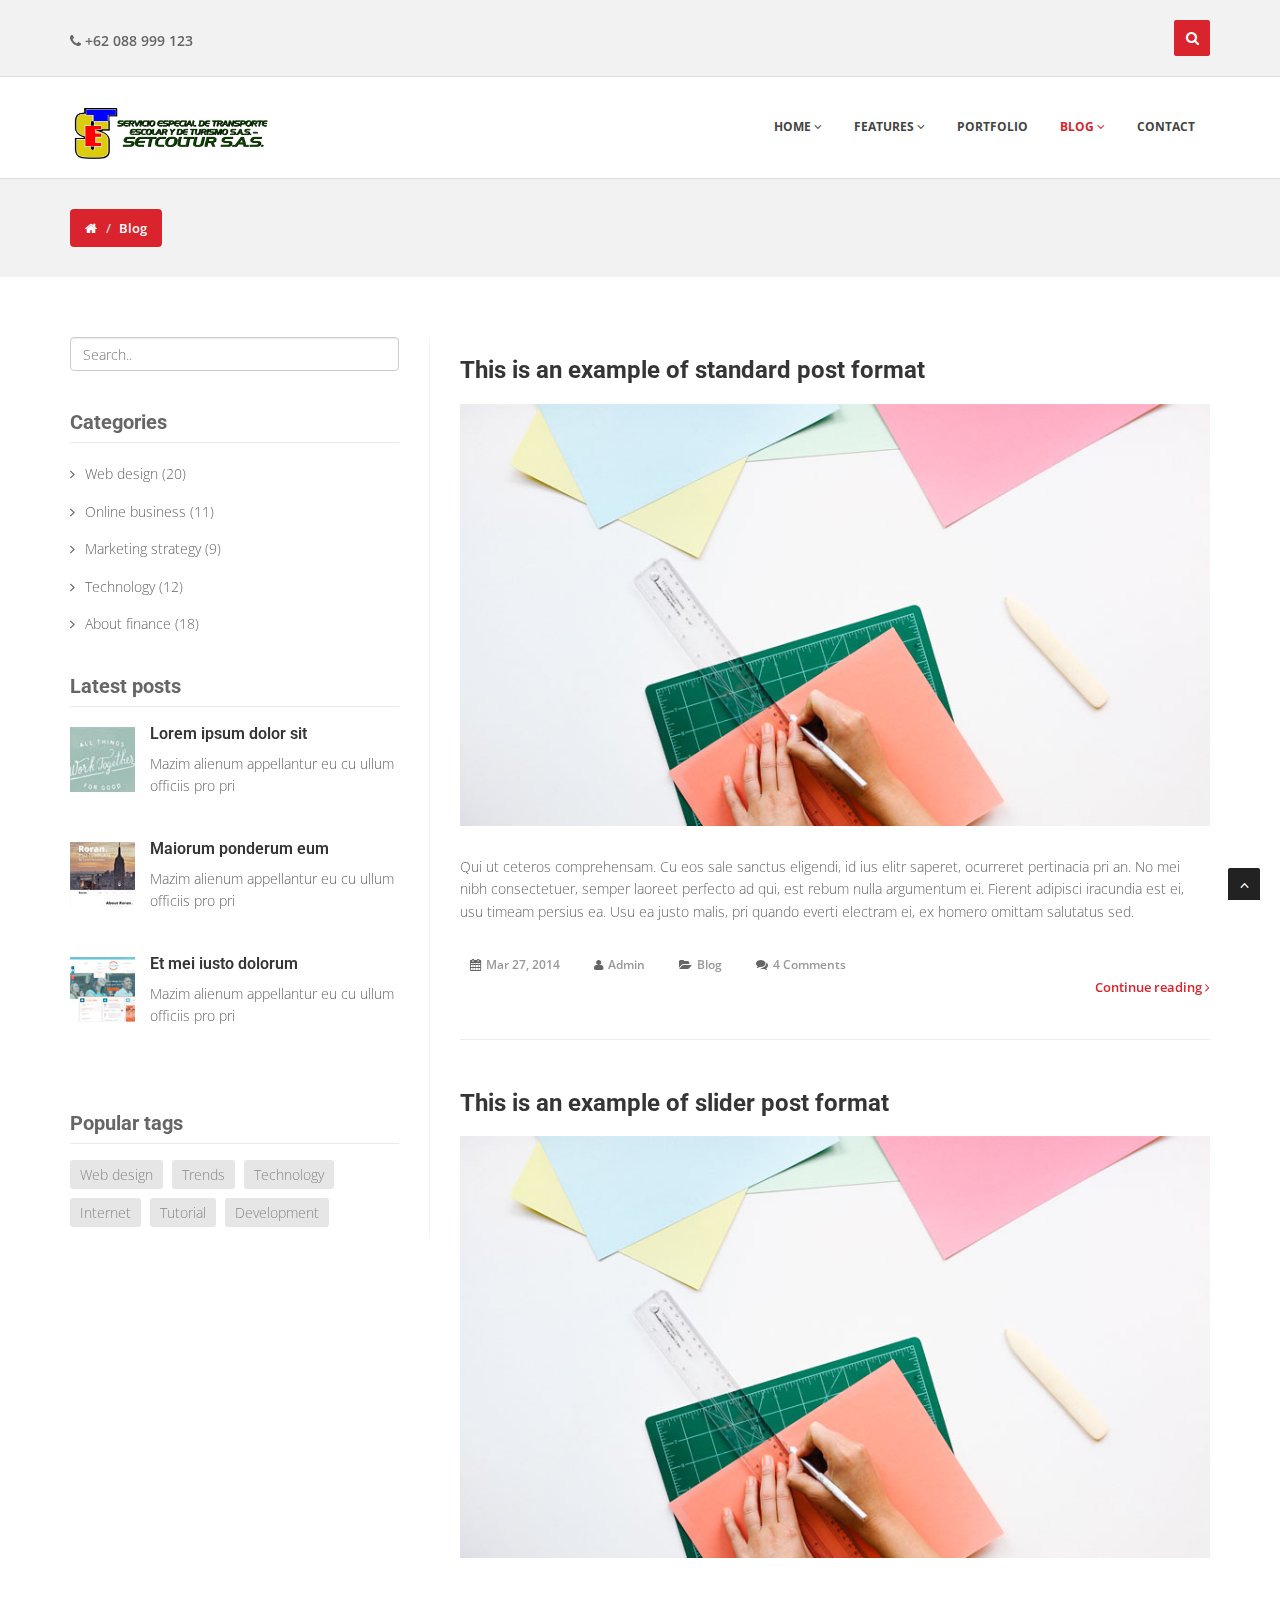
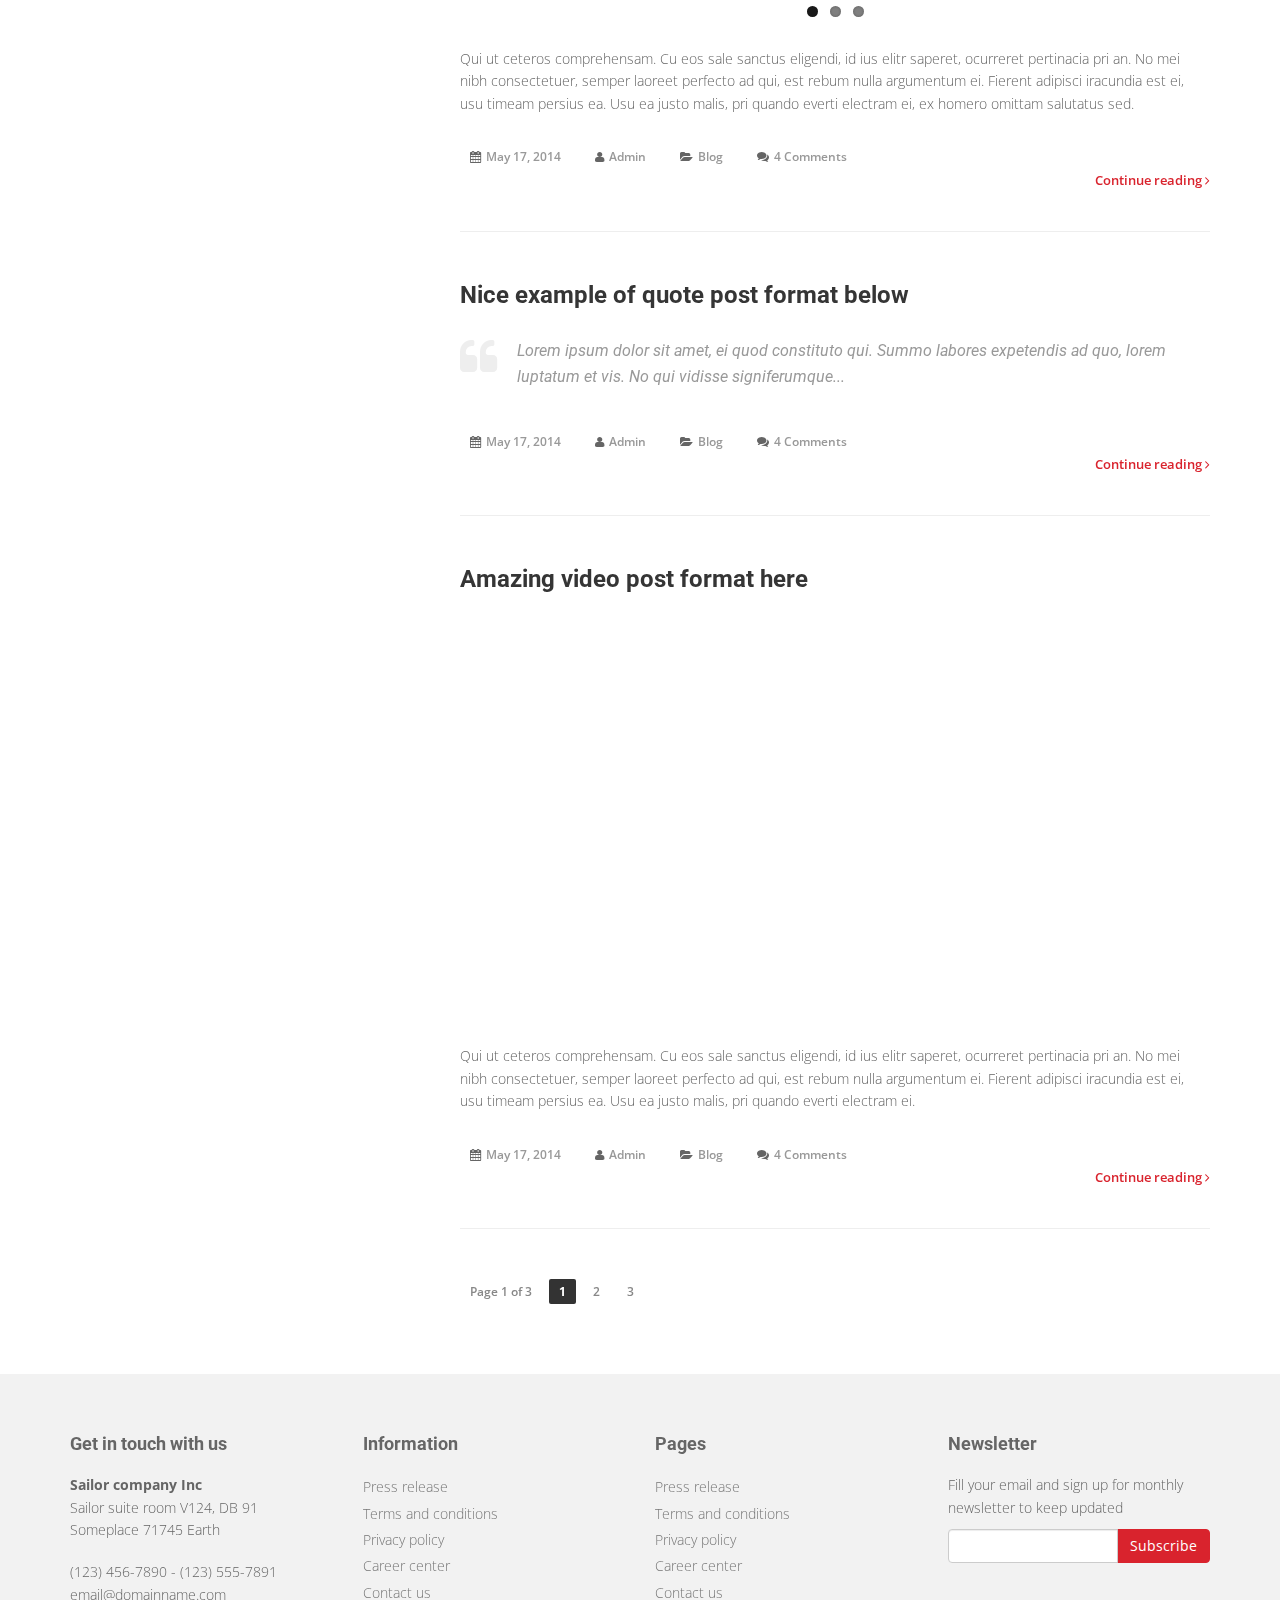
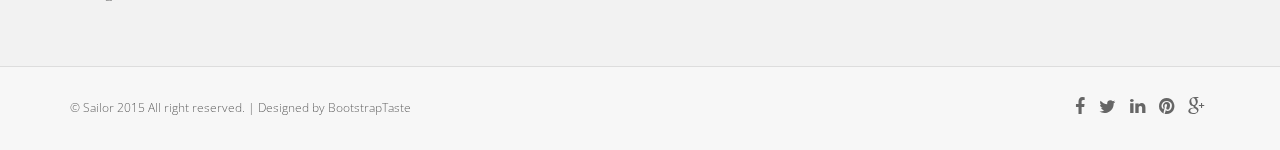
<file: blog-leftsidebar.html>
<!DOCTYPE html>
<html lang="en">
<head>
<meta charset="utf-8">
<title>Sailor - Bootstrap 3 corporate template</title>
<meta name="viewport" content="width=device-width, initial-scale=1.0" />
<meta name="description" content="Bootstrap 3 template for corporate business" />
<meta name="author" content="http://iweb-studio.com" />
<!-- css -->
<link href="css/bootstrap.min.css" rel="stylesheet" />
<link href="plugins/flexslider/flexslider.css" rel="stylesheet" media="screen" />	
<link href="css/cubeportfolio.min.css" rel="stylesheet" />
<link href="css/style.css" rel="stylesheet" />


<!-- Theme skin -->
<link id="t-colors" href="skins/default.css" rel="stylesheet" />

	<!-- boxed bg -->
	<link id="bodybg" href="bodybg/bg1.css" rel="stylesheet" type="text/css" />

<!-- HTML5 shim, for IE6-8 support of HTML5 elements -->
<!--[if lt IE 9]>
      <script src="http://html5shim.googlecode.com/svn/trunk/html5.js"></script>
    <![endif]-->

</head>
<body>

<div id="wrapper">
	<!-- start header -->
	<header>
			<div class="top">
				<div class="container">
					<div class="row">
						<div class="col-md-6">
							<ul class="topleft-info">
								<li><i class="fa fa-phone"></i> +62 088 999 123</li>
							</ul>
						</div>
						<div class="col-md-6">
						<div id="sb-search" class="sb-search">
							<form>
								<input class="sb-search-input" placeholder="Enter your search term..." type="text" value="" name="search" id="search">
								<input class="sb-search-submit" type="submit" value="">
								<span class="sb-icon-search" title="Click to start searching"></span>
							</form>
						</div>


						</div>
					</div>
				</div>
			</div>	
			
        <div class="navbar navbar-default navbar-static-top">
            <div class="container">
                <div class="navbar-header">
                    <button type="button" class="navbar-toggle" data-toggle="collapse" data-target=".navbar-collapse">
                        <span class="icon-bar"></span>
                        <span class="icon-bar"></span>
                        <span class="icon-bar"></span>
                    </button>
                    <a class="navbar-brand" href="index.html"><img src="img/logo.png" alt="" width="199" height="52" /></a>
                </div>
                <div class="navbar-collapse collapse ">
                    <ul class="nav navbar-nav">
                        <li class="dropdown">
							<a href="#" class="dropdown-toggle " data-toggle="dropdown" data-hover="dropdown" data-delay="0" data-close-others="false">Home <i class="fa fa-angle-down"></i></a>
                            <ul class="dropdown-menu">
                                <li><a href="index.html">Home slider 1</a></li>
                                <li><a href="index2.html">Home slider 2</a></li>
								
                            </ul>				
						
						</li>
                        <li class="dropdown">
                            <a href="#" class="dropdown-toggle " data-toggle="dropdown" data-hover="dropdown" data-delay="0" data-close-others="false">Features <i class="fa fa-angle-down"></i></a>
                            <ul class="dropdown-menu">
                                <li><a href="typography.html">Typography</a></li>
                                <li><a href="components.html">Components</a></li>
								<li><a href="pricing-box.html">Pricing box</a></li>
								<li class="dropdown-submenu">
									<a href="#" class="dropdown-toggle " data-toggle="dropdown" data-hover="dropdown">Pages</a>
									<ul class="dropdown-menu">
										<li><a href="fullwidth.html">Full width</a></li>
										<li><a href="right-sidebar.html">Right sidebar</a></li>
										<li><a href="left-sidebar.html">Left sidebar</a></li>
										<li><a href="comingsoon.html">Coming soon</a></li>
										<li><a href="search-result.html">Search result</a></li>
										<li><a href="404.html">404</a></li>
										<li><a href="register.html">Register</a></li>
										<li><a href="login.html">Login</a></li>
									</ul>	
								</li>
                            </ul>
                        </li>
                        <li><a href="portfolio.html">Portfolio</a></li>
                        <li class="dropdown active"><a href="#" class="dropdown-toggle " data-toggle="dropdown" data-hover="dropdown" data-delay="0" data-close-others="false">Blog <i class="fa fa-angle-down"></i></a>
							<ul class="dropdown-menu">
                                <li><a href="blog-rightsidebar.html">Blog right sidebar</a></li>
                                <li><a href="blog-leftsidebar.html">Blog left sidebar</a></li>
								<li><a href="post-rightsidebar.html">Post right sidebar</a></li>
								<li><a href="post-leftsidebar.html">Post left sidebar</a></li>
                            </ul>
						</li>
                        <li><a href="contact.html">Contact</a></li>
                    </ul>
                </div>
            </div>
        </div>
	</header>
	<!-- end header -->
	<section id="inner-headline">
	<div class="container">
		<div class="row">
			<div class="col-lg-12">
				<ul class="breadcrumb">
					<li><a href="#"><i class="fa fa-home"></i></a></li>
					<li class="active">Blog</li>
				</ul>
			</div>
		</div>
	</div>
	</section>
	
	<section id="content">
	<div class="container">
		<div class="row">
		
			<div class="col-lg-4">
				<aside class="left-sidebar">
				<div class="widget">
					<form role="form">
					  <div class="form-group">
						<input type="text" class="form-control" id="s" placeholder="Search..">
					  </div>
					</form>
				</div>
				<div class="widget">
					<h5 class="widgetheading">Categories</h5>
					<ul class="cat">
						<li><i class="fa fa-angle-right"></i><a href="#">Web design</a><span> (20)</span></li>
						<li><i class="fa fa-angle-right"></i><a href="#">Online business</a><span> (11)</span></li>
						<li><i class="fa fa-angle-right"></i><a href="#">Marketing strategy</a><span> (9)</span></li>
						<li><i class="fa fa-angle-right"></i><a href="#">Technology</a><span> (12)</span></li>
						<li><i class="fa fa-angle-right"></i><a href="#">About finance</a><span> (18)</span></li>
					</ul>
				</div>
				<div class="widget">
					<h5 class="widgetheading">Latest posts</h5>
					<ul class="recent">
						<li>
						<img src="img/dummies/blog/65x65/thumb1.jpg" class="pull-left" alt="" />
						<h6><a href="#">Lorem ipsum dolor sit</a></h6>
						<p>
							 Mazim alienum appellantur eu cu ullum officiis pro pri
						</p>
						</li>
						<li>
						<a href="#"><img src="img/dummies/blog/65x65/thumb2.jpg" class="pull-left" alt="" /></a>
						<h6><a href="#">Maiorum ponderum eum</a></h6>
						<p>
							 Mazim alienum appellantur eu cu ullum officiis pro pri
						</p>
						</li>
						<li>
						<a href="#"><img src="img/dummies/blog/65x65/thumb3.jpg" class="pull-left" alt="" /></a>
						<h6><a href="#">Et mei iusto dolorum</a></h6>
						<p>
							 Mazim alienum appellantur eu cu ullum officiis pro pri
						</p>
						</li>
					</ul>
				</div>
				<div class="widget">
					<h5 class="widgetheading">Popular tags</h5>
					<ul class="tags">
						<li><a href="#">Web design</a></li>
						<li><a href="#">Trends</a></li>
						<li><a href="#">Technology</a></li>
						<li><a href="#">Internet</a></li>
						<li><a href="#">Tutorial</a></li>
						<li><a href="#">Development</a></li>
					</ul>
				</div>
				</aside>
			</div>
			
			<div class="col-lg-8">
				<article>
						<div class="post-image">
							<div class="post-heading">
								<h3><a href="#">This is an example of standard post format</a></h3>
							</div>
							<img src="img/dummies/blog/img1.jpg" alt="" class="img-responsive" />
						</div>
						<p>
							 Qui ut ceteros comprehensam. Cu eos sale sanctus eligendi, id ius elitr saperet, ocurreret pertinacia pri an. No mei nibh consectetuer, semper laoreet perfecto ad qui, est rebum nulla argumentum ei. Fierent adipisci iracundia est ei, usu timeam persius ea. Usu ea justo malis, pri quando everti electram ei, ex homero omittam salutatus sed.
						</p>
						<div class="bottom-article">
							<ul class="meta-post">
								<li><i class="fa fa-calendar"></i><a href="#"> Mar 27, 2014</a></li>
								<li><i class="fa fa-user"></i><a href="#"> Admin</a></li>
								<li><i class="fa fa-folder-open"></i><a href="#"> Blog</a></li>
								<li><i class="fa fa-comments"></i><a href="#">4 Comments</a></li>
							</ul>
							<a href="#" class="readmore pull-right">Continue reading <i class="fa fa-angle-right"></i></a>
						</div>
				</article>
				
				<article>
						<div class="post-slider">
							<div class="post-heading">
								<h3><a href="#">This is an example of slider post format</a></h3>
							</div>
							<!-- start flexslider -->
							<div id="post-slider" class="postslider flexslider">
								<ul class="slides">
									<li>
									<img src="img/dummies/blog/img1.jpg" alt="" />
									</li>
									<li>
									<img src="img/dummies/blog/img2.jpg" alt="" />
									</li>
									<li>
									<img src="img/dummies/blog/img3.jpg" alt="" />
									</li>
								</ul>
							</div>
							<!-- end flexslider -->
						</div>
						<p>
							 Qui ut ceteros comprehensam. Cu eos sale sanctus eligendi, id ius elitr saperet, ocurreret pertinacia pri an. No mei nibh consectetuer, semper laoreet perfecto ad qui, est rebum nulla argumentum ei. Fierent adipisci iracundia est ei, usu timeam persius ea. Usu ea justo malis, pri quando everti electram ei, ex homero omittam salutatus sed.
						</p>
						<div class="bottom-article">
							<ul class="meta-post">
								<li><i class="fa fa-calendar"></i><a href="#"> May 17, 2014</a></li>
								<li><i class="fa fa-user"></i><a href="#"> Admin</a></li>
								<li><i class="fa fa-folder-open"></i><a href="#"> Blog</a></li>
								<li><i class="fa fa-comments"></i><a href="#">4 Comments</a></li>
							</ul>
							<a href="#" class="readmore pull-right">Continue reading <i class="fa fa-angle-right"></i></a>
						</div>
				</article>
				<article>
						<div class="post-quote">
							<div class="post-heading">
								<h3><a href="#">Nice example of quote post format below</a></h3>
							</div>
							<blockquote>
								<i class="fa fa-quote-left"></i> Lorem ipsum dolor sit amet, ei quod constituto qui. Summo labores expetendis ad quo, lorem luptatum et vis. No qui vidisse signiferumque...
							</blockquote>
						</div>
						<div class="bottom-article">
							<ul class="meta-post">
								<li><i class="fa fa-calendar"></i><a href="#"> May 17, 2014</a></li>
								<li><i class="fa fa-user"></i><a href="#"> Admin</a></li>
								<li><i class="fa fa-folder-open"></i><a href="#"> Blog</a></li>
								<li><i class="fa fa-comments"></i><a href="#">4 Comments</a></li>
							</ul>
							<a href="#" class="readmore pull-right">Continue reading <i class="fa fa-angle-right"></i></a>
						</div>
				</article>
				<article>
						<div class="post-video">
							<div class="post-heading">
								<h3><a href="#">Amazing video post format here</a></h3>
							</div>
							<div class="video-container">
								<iframe src="http://player.vimeo.com/video/30585464?title=0&amp;byline=0">
								</iframe>
							</div>
						</div>
						<p>
							 Qui ut ceteros comprehensam. Cu eos sale sanctus eligendi, id ius elitr saperet, ocurreret pertinacia pri an. No mei nibh consectetuer, semper laoreet perfecto ad qui, est rebum nulla argumentum ei. Fierent adipisci iracundia est ei, usu timeam persius ea. Usu ea justo malis, pri quando everti electram ei.
						</p>
						<div class="bottom-article">
							<ul class="meta-post">
								<li><i class="fa fa-calendar"></i><a href="#"> May 17, 2014</a></li>
								<li><i class="fa fa-user"></i><a href="#"> Admin</a></li>
								<li><i class="fa fa-folder-open"></i><a href="#"> Blog</a></li>
								<li><i class="fa fa-comments"></i><a href="#">4 Comments</a></li>
							</ul>
							<a href="#" class="readmore pull-right">Continue reading <i class="fa fa-angle-right"></i></a>
						</div>
				</article>
				<div id="pagination">
					<span class="all">Page 1 of 3</span>
					<span class="current">1</span>
					<a href="#" class="inactive">2</a>
					<a href="#" class="inactive">3</a>
				</div>
			</div>
			

		</div>
	</div>
	</section>
	<footer>
	<div class="container">
		<div class="row">
			<div class="col-sm-3 col-lg-3">
				<div class="widget">
					<h4>Get in touch with us</h4>
					<address>
					<strong>Sailor company Inc</strong><br>
					 Sailor suite room V124, DB 91<br>
					 Someplace 71745 Earth </address>
					<p>
						<i class="icon-phone"></i> (123) 456-7890 - (123) 555-7891 <br>
						<i class="icon-envelope-alt"></i> email@domainname.com
					</p>
				</div>
			</div>
			<div class="col-sm-3 col-lg-3">
				<div class="widget">
					<h4>Information</h4>
					<ul class="link-list">
						<li><a href="#">Press release</a></li>
						<li><a href="#">Terms and conditions</a></li>
						<li><a href="#">Privacy policy</a></li>
						<li><a href="#">Career center</a></li>
						<li><a href="#">Contact us</a></li>
					</ul>
				</div>
				
			</div>
			<div class="col-sm-3 col-lg-3">
				<div class="widget">
					<h4>Pages</h4>
					<ul class="link-list">
						<li><a href="#">Press release</a></li>
						<li><a href="#">Terms and conditions</a></li>
						<li><a href="#">Privacy policy</a></li>
						<li><a href="#">Career center</a></li>
						<li><a href="#">Contact us</a></li>
					</ul>
				</div>
			</div>
			<div class="col-sm-3 col-lg-3">
				<div class="widget">
					<h4>Newsletter</h4>
					<p>Fill your email and sign up for monthly newsletter to keep updated</p>
                    <div class="form-group multiple-form-group input-group">
                        <input type="email" name="email" class="form-control">
                        <span class="input-group-btn">
                            <button type="button" class="btn btn-theme btn-add">Subscribe</button>
                        </span>
                    </div>
				</div>
			</div>
		</div>
	</div>
	<div id="sub-footer">
		<div class="container">
			<div class="row">
				<div class="col-lg-6">
					<div class="copyright">
						<p>
							<span>&copy; Sailor 2015 All right reserved. | Designed by </span><a href="http://bootstraptaste.com" target="_blank">BootstrapTaste</a>
                             <!-- 
                                All links in the footer should remain intact. 
                                Licenseing information is available at: http://bootstraptaste.com/license/
                                You can buy this theme without footer links online at: http://bootstraptaste.com/buy/?theme=Sailor
                            -->
						
						</p>
					</div>
				</div>
				<div class="col-lg-6">
					<ul class="social-network">
						<li><a href="#" data-placement="top" title="Facebook"><i class="fa fa-facebook"></i></a></li>
						<li><a href="#" data-placement="top" title="Twitter"><i class="fa fa-twitter"></i></a></li>
						<li><a href="#" data-placement="top" title="Linkedin"><i class="fa fa-linkedin"></i></a></li>
						<li><a href="#" data-placement="top" title="Pinterest"><i class="fa fa-pinterest"></i></a></li>
						<li><a href="#" data-placement="top" title="Google plus"><i class="fa fa-google-plus"></i></a></li>
					</ul>
				</div>
			</div>
		</div>
	</div>
	</footer>
</div>
<a href="#" class="scrollup"><i class="fa fa-angle-up active"></i></a>
<!-- javascript
    ================================================== -->
<!-- Placed at the end of the document so the pages load faster -->
<script src="js/jquery.min.js"></script>
<script src="js/modernizr.custom.js"></script>
<script src="js/jquery.easing.1.3.js"></script>
<script src="js/bootstrap.min.js"></script>
<script src="plugins/flexslider/jquery.flexslider-min.js"></script> 
<script src="plugins/flexslider/flexslider.config.js"></script>
<script src="js/jquery.appear.js"></script>
<script src="js/stellar.js"></script>
<script src="js/classie.js"></script>
<script src="js/uisearch.js"></script>
<script src="js/jquery.cubeportfolio.min.js"></script>
<script src="js/google-code-prettify/prettify.js"></script>
<script src="js/animate.js"></script>
<script src="js/custom.js"></script>
	
</body>
</html>
</file>
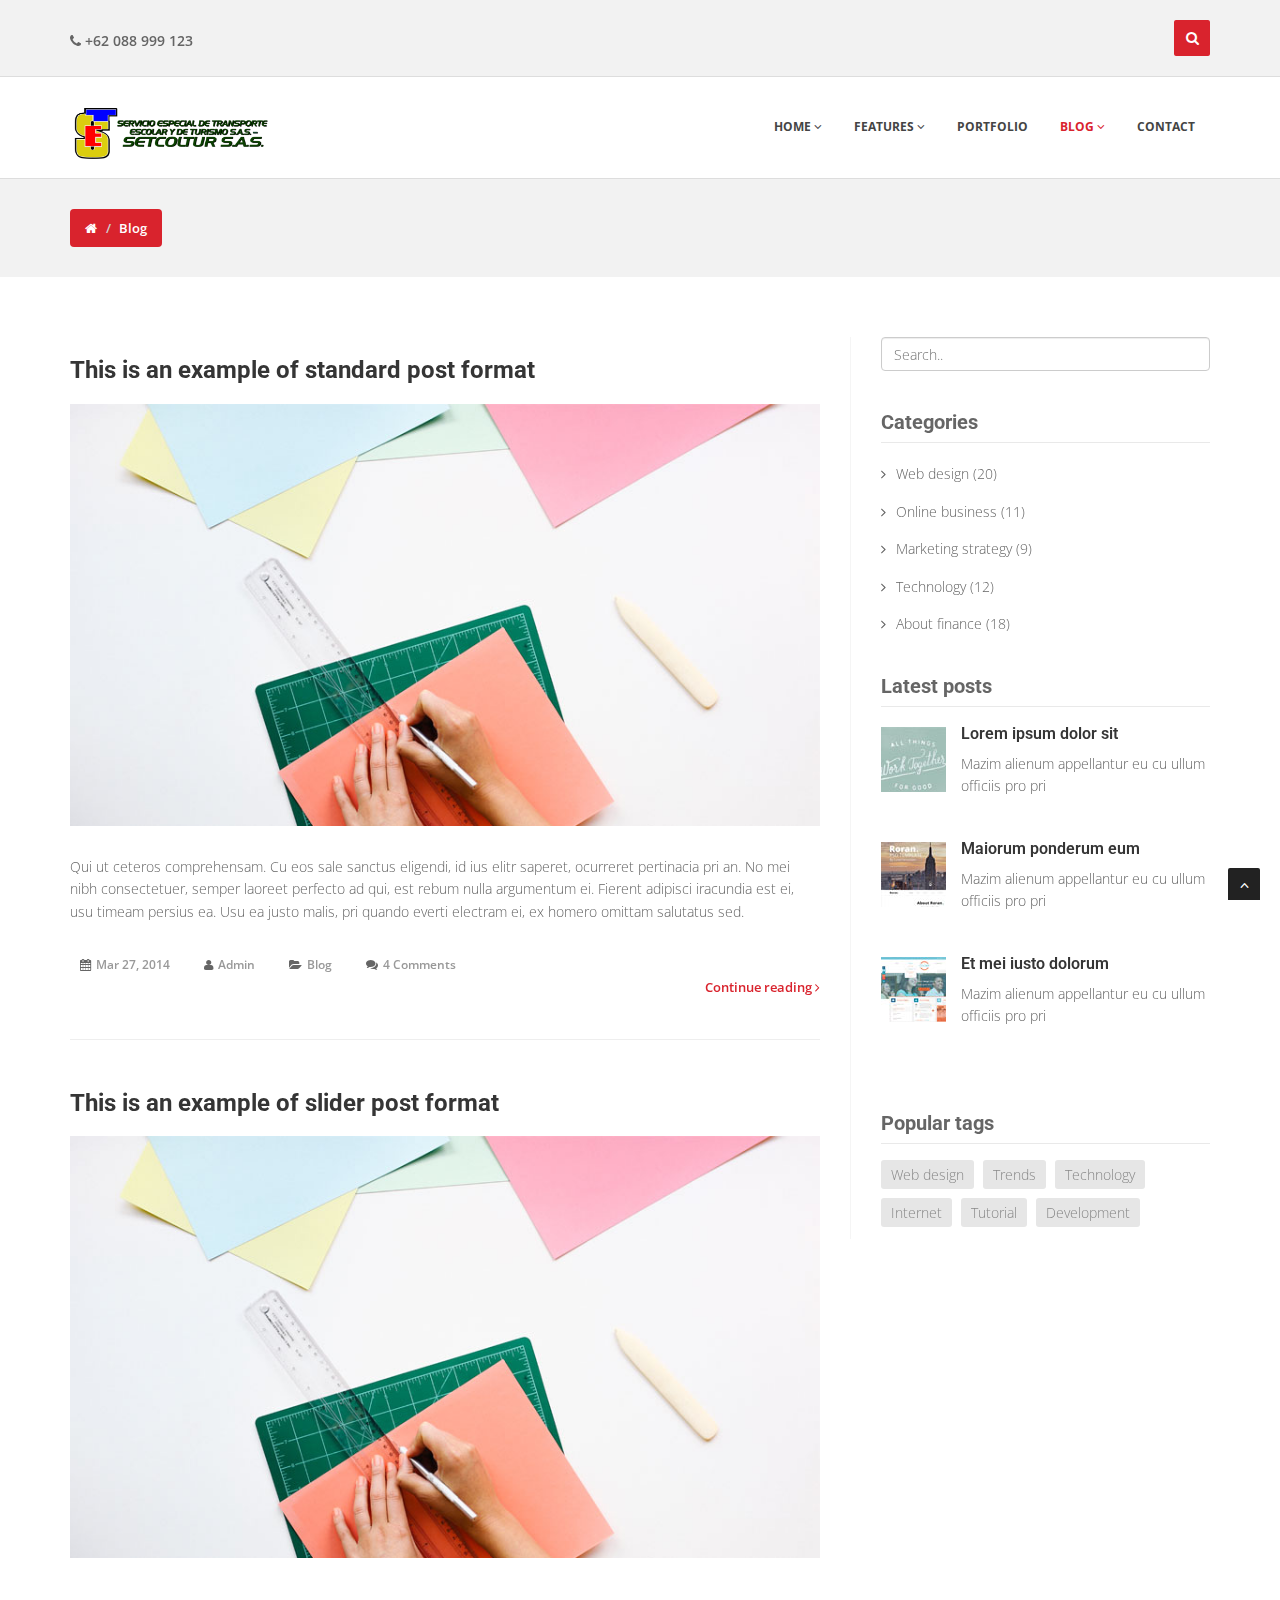
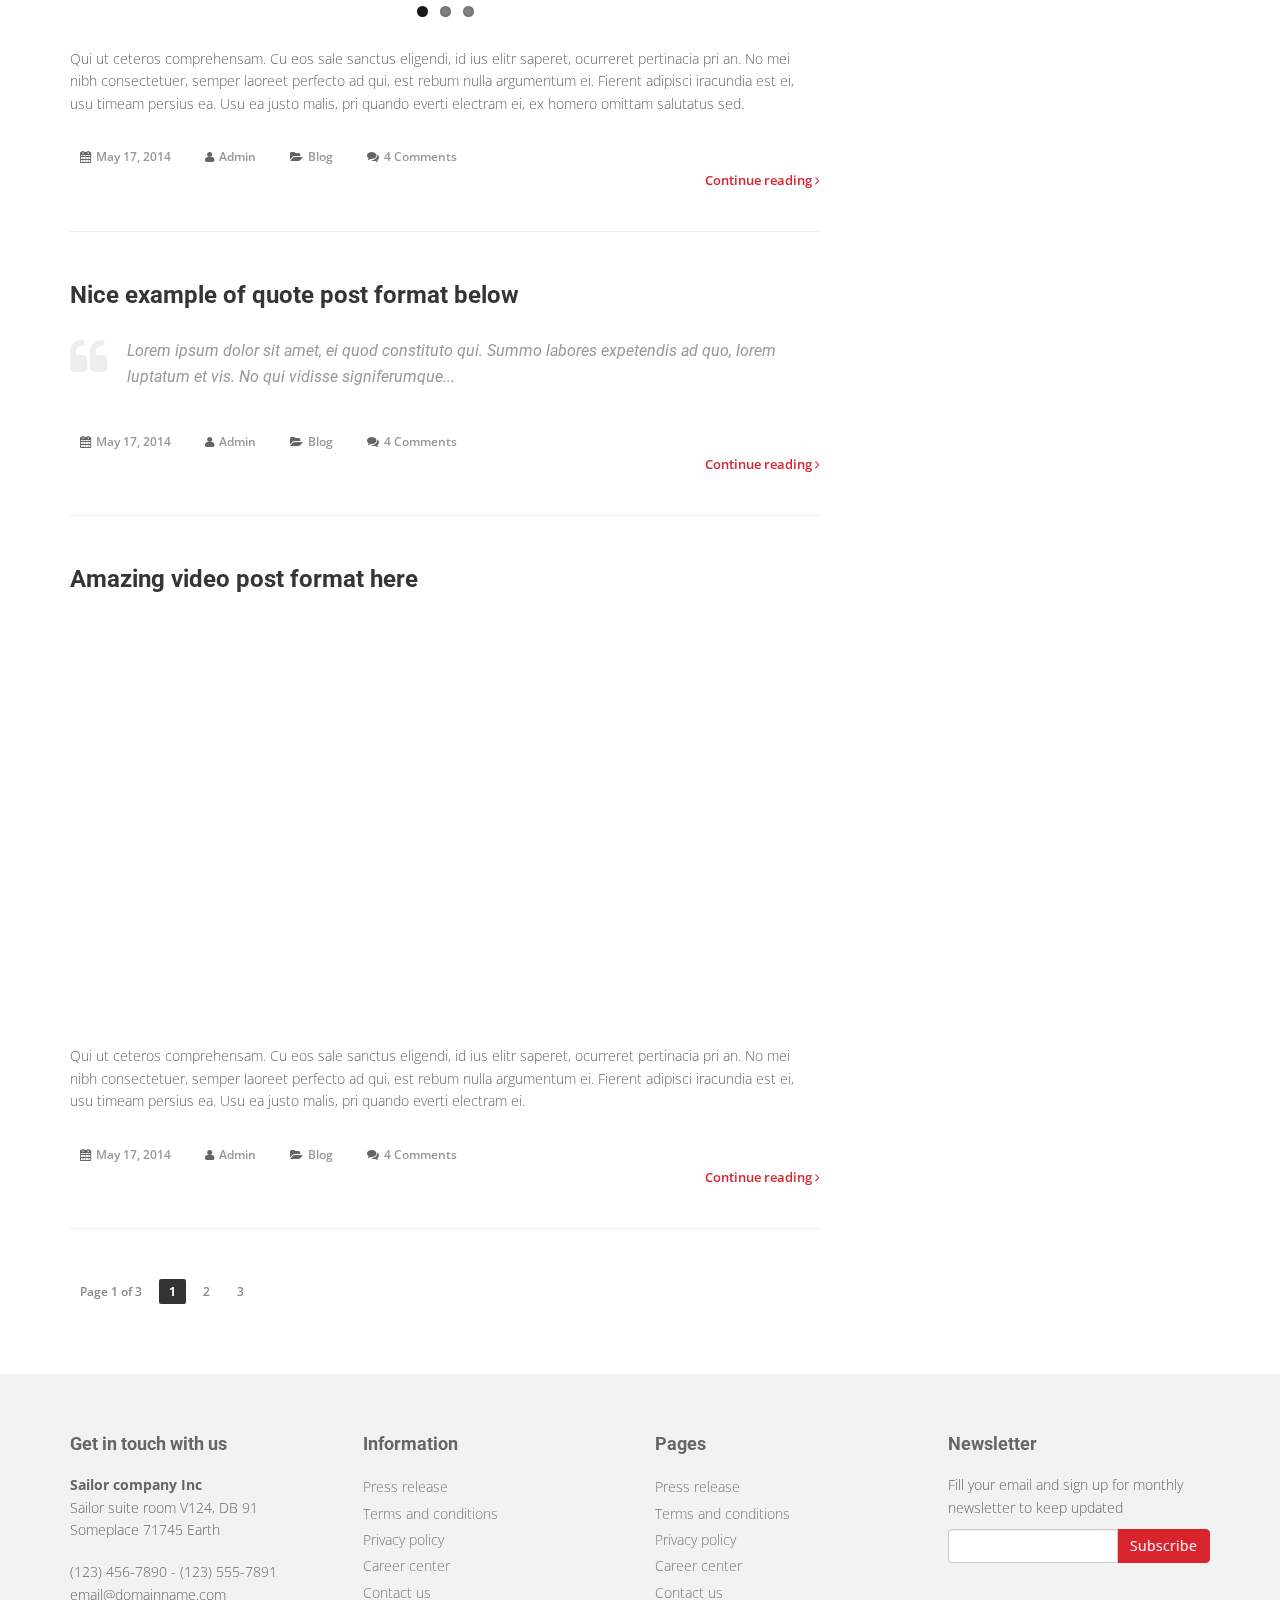
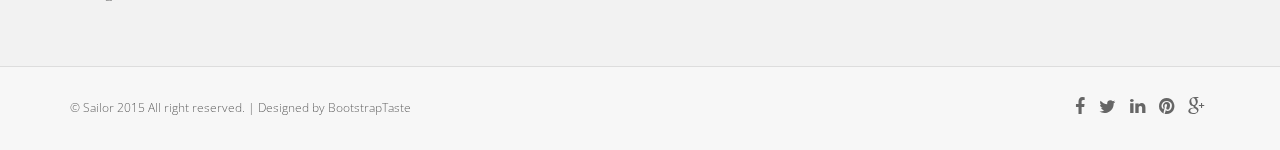
<file: blog-rightsidebar.html>
<!DOCTYPE html>
<html lang="en">
<head>
<meta charset="utf-8">
<title>Sailor - Bootstrap 3 corporate template</title>
<meta name="viewport" content="width=device-width, initial-scale=1.0" />
<meta name="description" content="Bootstrap 3 template for corporate business" />
<meta name="author" content="http://iweb-studio.com" />
<!-- css -->
<link href="css/bootstrap.min.css" rel="stylesheet" />
<link href="plugins/flexslider/flexslider.css" rel="stylesheet" media="screen" />	
<link href="css/cubeportfolio.min.css" rel="stylesheet" />
<link href="css/style.css" rel="stylesheet" />

<!-- Theme skin -->
<link id="t-colors" href="skins/default.css" rel="stylesheet" />

	<!-- boxed bg -->
	<link id="bodybg" href="bodybg/bg1.css" rel="stylesheet" type="text/css" />

<!-- HTML5 shim, for IE6-8 support of HTML5 elements -->
<!--[if lt IE 9]>
      <script src="http://html5shim.googlecode.com/svn/trunk/html5.js"></script>
    <![endif]-->

</head>
<body>


<div id="wrapper">
	<!-- start header -->
	<header>
			<div class="top">
				<div class="container">
					<div class="row">
						<div class="col-md-6">
							<ul class="topleft-info">
								<li><i class="fa fa-phone"></i> +62 088 999 123</li>
							</ul>
						</div>
						<div class="col-md-6">
						<div id="sb-search" class="sb-search">
							<form>
								<input class="sb-search-input" placeholder="Enter your search term..." type="text" value="" name="search" id="search">
								<input class="sb-search-submit" type="submit" value="">
								<span class="sb-icon-search" title="Click to start searching"></span>
							</form>
						</div>


						</div>
					</div>
				</div>
			</div>	
			
        <div class="navbar navbar-default navbar-static-top">
            <div class="container">
                <div class="navbar-header">
                    <button type="button" class="navbar-toggle" data-toggle="collapse" data-target=".navbar-collapse">
                        <span class="icon-bar"></span>
                        <span class="icon-bar"></span>
                        <span class="icon-bar"></span>
                    </button>
                    <a class="navbar-brand" href="index.html"><img src="img/logo.png" alt="" width="199" height="52" /></a>
                </div>
                <div class="navbar-collapse collapse ">
                    <ul class="nav navbar-nav">
                        <li class="dropdown">
							<a href="#" class="dropdown-toggle " data-toggle="dropdown" data-hover="dropdown" data-delay="0" data-close-others="false">Home <i class="fa fa-angle-down"></i></a>
                            <ul class="dropdown-menu">
                                <li><a href="index.html">Home slider 1</a></li>
                                <li><a href="index2.html">Home slider 2</a></li>
								
                            </ul>				
						
						</li>
                        <li class="dropdown">
                            <a href="#" class="dropdown-toggle " data-toggle="dropdown" data-hover="dropdown" data-delay="0" data-close-others="false">Features <i class="fa fa-angle-down"></i></a>
                            <ul class="dropdown-menu">
                                <li><a href="typography.html">Typography</a></li>
                                <li><a href="components.html">Components</a></li>
								<li><a href="pricing-box.html">Pricing box</a></li>
								<li class="dropdown-submenu">
									<a href="#" class="dropdown-toggle " data-toggle="dropdown" data-hover="dropdown">Pages</a>
									<ul class="dropdown-menu">
										<li><a href="fullwidth.html">Full width</a></li>
										<li><a href="right-sidebar.html">Right sidebar</a></li>
										<li><a href="left-sidebar.html">Left sidebar</a></li>
										<li><a href="comingsoon.html">Coming soon</a></li>
										<li><a href="search-result.html">Search result</a></li>
										<li><a href="404.html">404</a></li>
										<li><a href="register.html">Register</a></li>
										<li><a href="login.html">Login</a></li>
									</ul>	
								</li>
                            </ul>
                        </li>
                        <li><a href="portfolio.html">Portfolio</a></li>
                        <li class="dropdown active"><a href="#" class="dropdown-toggle " data-toggle="dropdown" data-hover="dropdown" data-delay="0" data-close-others="false">Blog <i class="fa fa-angle-down"></i></a>
							<ul class="dropdown-menu">
                                <li><a href="blog-rightsidebar.html">Blog right sidebar</a></li>
                                <li><a href="blog-leftsidebar.html">Blog left sidebar</a></li>
								<li><a href="post-rightsidebar.html">Post right sidebar</a></li>
								<li><a href="post-leftsidebar.html">Post left sidebar</a></li>
                            </ul>
						</li>
                        <li><a href="contact.html">Contact</a></li>
                    </ul>
                </div>
            </div>
        </div>
	</header>
	<!-- end header -->
	<section id="inner-headline">
	<div class="container">
		<div class="row">
			<div class="col-lg-12">
				<ul class="breadcrumb">
					<li><a href="#"><i class="fa fa-home"></i></a></li>
					<li class="active">Blog</li>
				</ul>
			</div>
		</div>
	</div>
	</section>
	
	<section id="content">
	<div class="container">
		<div class="row">
			<div class="col-lg-8">
				<article>
						<div class="post-image">
							<div class="post-heading">
								<h3><a href="#">This is an example of standard post format</a></h3>
							</div>
							<img src="img/dummies/blog/img1.jpg" alt="" class="img-responsive" />
						</div>
						<p>
							 Qui ut ceteros comprehensam. Cu eos sale sanctus eligendi, id ius elitr saperet, ocurreret pertinacia pri an. No mei nibh consectetuer, semper laoreet perfecto ad qui, est rebum nulla argumentum ei. Fierent adipisci iracundia est ei, usu timeam persius ea. Usu ea justo malis, pri quando everti electram ei, ex homero omittam salutatus sed.
						</p>
						<div class="bottom-article">
							<ul class="meta-post">
								<li><i class="fa fa-calendar"></i><a href="#"> Mar 27, 2014</a></li>
								<li><i class="fa fa-user"></i><a href="#"> Admin</a></li>
								<li><i class="fa fa-folder-open"></i><a href="#"> Blog</a></li>
								<li><i class="fa fa-comments"></i><a href="#">4 Comments</a></li>
							</ul>
							<a href="#" class="readmore pull-right">Continue reading <i class="fa fa-angle-right"></i></a>
						</div>
				</article>
				
				<article>
						<div class="post-slider">
							<div class="post-heading">
								<h3><a href="#">This is an example of slider post format</a></h3>
							</div>
							<!-- start flexslider -->
							<div id="post-slider" class="postslider flexslider">
								<ul class="slides">
									<li>
									<img src="img/dummies/blog/img1.jpg" alt="" />
									</li>
									<li>
									<img src="img/dummies/blog/img2.jpg" alt="" />
									</li>
									<li>
									<img src="img/dummies/blog/img3.jpg" alt="" />
									</li>
								</ul>
							</div>
							<!-- end flexslider -->
						</div>
						<p>
							 Qui ut ceteros comprehensam. Cu eos sale sanctus eligendi, id ius elitr saperet, ocurreret pertinacia pri an. No mei nibh consectetuer, semper laoreet perfecto ad qui, est rebum nulla argumentum ei. Fierent adipisci iracundia est ei, usu timeam persius ea. Usu ea justo malis, pri quando everti electram ei, ex homero omittam salutatus sed.
						</p>
						<div class="bottom-article">
							<ul class="meta-post">
								<li><i class="fa fa-calendar"></i><a href="#"> May 17, 2014</a></li>
								<li><i class="fa fa-user"></i><a href="#"> Admin</a></li>
								<li><i class="fa fa-folder-open"></i><a href="#"> Blog</a></li>
								<li><i class="fa fa-comments"></i><a href="#">4 Comments</a></li>
							</ul>
							<a href="#" class="readmore pull-right">Continue reading <i class="fa fa-angle-right"></i></a>
						</div>
				</article>
				<article>
						<div class="post-quote">
							<div class="post-heading">
								<h3><a href="#">Nice example of quote post format below</a></h3>
							</div>
							<blockquote>
								<i class="fa fa-quote-left"></i> Lorem ipsum dolor sit amet, ei quod constituto qui. Summo labores expetendis ad quo, lorem luptatum et vis. No qui vidisse signiferumque...
							</blockquote>
						</div>
						<div class="bottom-article">
							<ul class="meta-post">
								<li><i class="fa fa-calendar"></i><a href="#"> May 17, 2014</a></li>
								<li><i class="fa fa-user"></i><a href="#"> Admin</a></li>
								<li><i class="fa fa-folder-open"></i><a href="#"> Blog</a></li>
								<li><i class="fa fa-comments"></i><a href="#">4 Comments</a></li>
							</ul>
							<a href="#" class="readmore pull-right">Continue reading <i class="fa fa-angle-right"></i></a>
						</div>
				</article>
				<article>
						<div class="post-video">
							<div class="post-heading">
								<h3><a href="#">Amazing video post format here</a></h3>
							</div>
							<div class="video-container">
								<iframe src="http://player.vimeo.com/video/30585464?title=0&amp;byline=0">
								</iframe>
							</div>
						</div>
						<p>
							 Qui ut ceteros comprehensam. Cu eos sale sanctus eligendi, id ius elitr saperet, ocurreret pertinacia pri an. No mei nibh consectetuer, semper laoreet perfecto ad qui, est rebum nulla argumentum ei. Fierent adipisci iracundia est ei, usu timeam persius ea. Usu ea justo malis, pri quando everti electram ei.
						</p>
						<div class="bottom-article">
							<ul class="meta-post">
								<li><i class="fa fa-calendar"></i><a href="#"> May 17, 2014</a></li>
								<li><i class="fa fa-user"></i><a href="#"> Admin</a></li>
								<li><i class="fa fa-folder-open"></i><a href="#"> Blog</a></li>
								<li><i class="fa fa-comments"></i><a href="#">4 Comments</a></li>
							</ul>
							<a href="#" class="readmore pull-right">Continue reading <i class="fa fa-angle-right"></i></a>
						</div>
				</article>
				<div id="pagination">
					<span class="all">Page 1 of 3</span>
					<span class="current">1</span>
					<a href="#" class="inactive">2</a>
					<a href="#" class="inactive">3</a>
				</div>
				<div class="clear"></div>
			</div>
			<div class="col-lg-4">
				<aside class="right-sidebar">
				<div class="widget">
					<form role="form">
					  <div class="form-group">
						<input type="text" class="form-control" id="s" placeholder="Search..">
					  </div>
					</form>
				</div>
				<div class="widget">
					<h5 class="widgetheading">Categories</h5>
					<ul class="cat">
						<li><i class="fa fa-angle-right"></i><a href="#">Web design</a><span> (20)</span></li>
						<li><i class="fa fa-angle-right"></i><a href="#">Online business</a><span> (11)</span></li>
						<li><i class="fa fa-angle-right"></i><a href="#">Marketing strategy</a><span> (9)</span></li>
						<li><i class="fa fa-angle-right"></i><a href="#">Technology</a><span> (12)</span></li>
						<li><i class="fa fa-angle-right"></i><a href="#">About finance</a><span> (18)</span></li>
					</ul>
				</div>
				<div class="widget">
					<h5 class="widgetheading">Latest posts</h5>
					<ul class="recent">
						<li>
						<img src="img/dummies/blog/65x65/thumb1.jpg" class="pull-left" alt="" />
						<h6><a href="#">Lorem ipsum dolor sit</a></h6>
						<p>
							 Mazim alienum appellantur eu cu ullum officiis pro pri
						</p>
						</li>
						<li>
						<a href="#"><img src="img/dummies/blog/65x65/thumb2.jpg" class="pull-left" alt="" /></a>
						<h6><a href="#">Maiorum ponderum eum</a></h6>
						<p>
							 Mazim alienum appellantur eu cu ullum officiis pro pri
						</p>
						</li>
						<li>
						<a href="#"><img src="img/dummies/blog/65x65/thumb3.jpg" class="pull-left" alt="" /></a>
						<h6><a href="#">Et mei iusto dolorum</a></h6>
						<p>
							 Mazim alienum appellantur eu cu ullum officiis pro pri
						</p>
						</li>
					</ul>
				</div>
				<div class="widget">
					<h5 class="widgetheading">Popular tags</h5>
					<ul class="tags">
						<li><a href="#">Web design</a></li>
						<li><a href="#">Trends</a></li>
						<li><a href="#">Technology</a></li>
						<li><a href="#">Internet</a></li>
						<li><a href="#">Tutorial</a></li>
						<li><a href="#">Development</a></li>
					</ul>
				</div>
				</aside>
			</div>
		</div>
	</div>
	</section>
	<footer>
	<div class="container">
		<div class="row">
			<div class="col-sm-3 col-lg-3">
				<div class="widget">
					<h4>Get in touch with us</h4>
					<address>
					<strong>Sailor company Inc</strong><br>
					 Sailor suite room V124, DB 91<br>
					 Someplace 71745 Earth </address>
					<p>
						<i class="icon-phone"></i> (123) 456-7890 - (123) 555-7891 <br>
						<i class="icon-envelope-alt"></i> email@domainname.com
					</p>
				</div>
			</div>
			<div class="col-sm-3 col-lg-3">
				<div class="widget">
					<h4>Information</h4>
					<ul class="link-list">
						<li><a href="#">Press release</a></li>
						<li><a href="#">Terms and conditions</a></li>
						<li><a href="#">Privacy policy</a></li>
						<li><a href="#">Career center</a></li>
						<li><a href="#">Contact us</a></li>
					</ul>
				</div>
				
			</div>
			<div class="col-sm-3 col-lg-3">
				<div class="widget">
					<h4>Pages</h4>
					<ul class="link-list">
						<li><a href="#">Press release</a></li>
						<li><a href="#">Terms and conditions</a></li>
						<li><a href="#">Privacy policy</a></li>
						<li><a href="#">Career center</a></li>
						<li><a href="#">Contact us</a></li>
					</ul>
				</div>
			</div>
			<div class="col-sm-3 col-lg-3">
				<div class="widget">
					<h4>Newsletter</h4>
					<p>Fill your email and sign up for monthly newsletter to keep updated</p>
                    <div class="form-group multiple-form-group input-group">
                        <input type="email" name="email" class="form-control">
                        <span class="input-group-btn">
                            <button type="button" class="btn btn-theme btn-add">Subscribe</button>
                        </span>
                    </div>
				</div>
			</div>
		</div>
	</div>
	<div id="sub-footer">
		<div class="container">
			<div class="row">
				<div class="col-lg-6">
					<div class="copyright">
						<p>
							<span>&copy; Sailor 2015 All right reserved. | Designed by </span><a href="http://bootstraptaste.com" target="_blank">BootstrapTaste</a>
                             <!-- 
                                All links in the footer should remain intact. 
                                Licenseing information is available at: http://bootstraptaste.com/license/
                                You can buy this theme without footer links online at: http://bootstraptaste.com/buy/?theme=Sailor
                            -->
						
						</p>
					</div>
				</div>
				<div class="col-lg-6">
					<ul class="social-network">
						<li><a href="#" data-placement="top" title="Facebook"><i class="fa fa-facebook"></i></a></li>
						<li><a href="#" data-placement="top" title="Twitter"><i class="fa fa-twitter"></i></a></li>
						<li><a href="#" data-placement="top" title="Linkedin"><i class="fa fa-linkedin"></i></a></li>
						<li><a href="#" data-placement="top" title="Pinterest"><i class="fa fa-pinterest"></i></a></li>
						<li><a href="#" data-placement="top" title="Google plus"><i class="fa fa-google-plus"></i></a></li>
					</ul>
				</div>
			</div>
		</div>
	</div>
	</footer>
</div>
<a href="#" class="scrollup"><i class="fa fa-angle-up active"></i></a>
<!-- javascript
    ================================================== -->
<!-- Placed at the end of the document so the pages load faster -->
<script src="js/jquery.min.js"></script>
<script src="js/modernizr.custom.js"></script>
<script src="js/jquery.easing.1.3.js"></script>
<script src="js/bootstrap.min.js"></script>
<script src="plugins/flexslider/jquery.flexslider-min.js"></script> 
<script src="plugins/flexslider/flexslider.config.js"></script>
<script src="js/jquery.appear.js"></script>
<script src="js/stellar.js"></script>
<script src="js/classie.js"></script>
<script src="js/uisearch.js"></script>
<script src="js/jquery.cubeportfolio.min.js"></script>
<script src="js/google-code-prettify/prettify.js"></script>
<script src="js/animate.js"></script>
<script src="js/custom.js"></script>

	
</body>
</html>
</file>
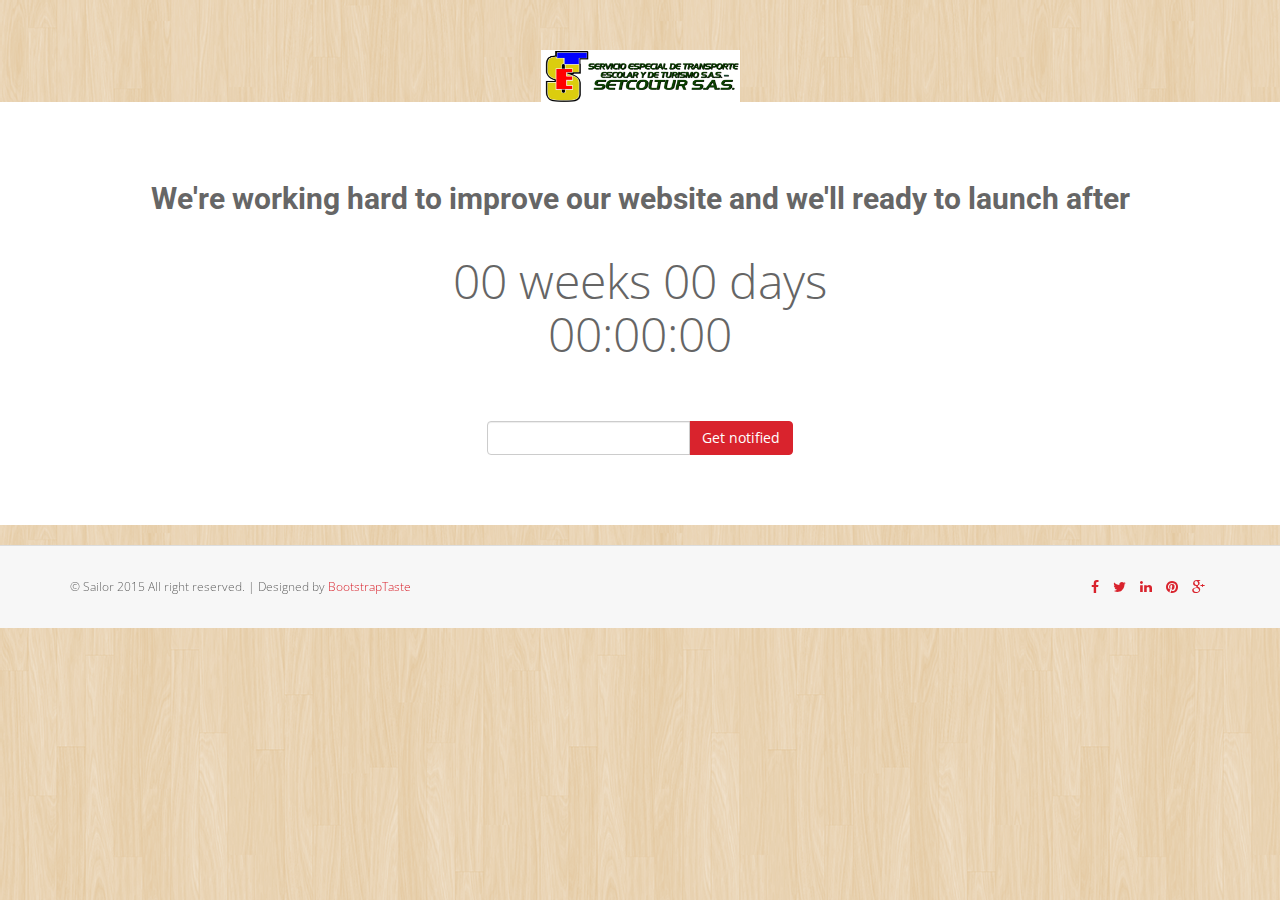
<file: comingsoon.html>
<!DOCTYPE html>
<html lang="en">
<head>
<meta charset="utf-8">
<title>Sailor - Bootstrap 3 corporate template</title>
<meta name="viewport" content="width=device-width, initial-scale=1.0" />
<meta name="description" content="Bootstrap 3 template for corporate business" />
<meta name="author" content="http://iweb-studio.com" />
<!-- css -->
<link href="css/bootstrap.min.css" rel="stylesheet" />
<link href="css/cubeportfolio.min.css" rel="stylesheet" />
<link href="css/style.css" rel="stylesheet" />

<!-- Theme skin -->
<link id="t-colors" href="skins/default.css" rel="stylesheet" />

	<!-- boxed bg -->
	<link id="bodybg" href="bodybg/bg1.css" rel="stylesheet" type="text/css" />

<!-- HTML5 shim, for IE6-8 support of HTML5 elements -->
<!--[if lt IE 9]>
      <script src="http://html5shim.googlecode.com/svn/trunk/html5.js"></script>
    <![endif]-->

</head>
<body>


<div id="wrapper">
	<!-- start header -->
	<header>
		<div class="text-center margintop50">
			<a href="index.html"><img src="img/logo.png" alt="" width="199" height="52" /></a>
		</div>

	</header>
	<!-- end header -->

	<section id="content">
	<div class="container">
		<div class="row">
			<div class="col-lg-12">
				<div class="text-center">
				<h2>We're working hard to improve our website and we'll ready to launch after</h2>
				<div id="countdown"></div>
					<form class="form-inline signup" role="form">
					  <div class="form-group multiple-form-group input-group">
                        <input type="email" name="email" class="form-control">
                        <span class="input-group-btn">
                            <button type="button" class="btn btn-theme btn-add">Get notified</button>
                        </span>
                    </div>
					</form>	
				</div>
		</div>
		</div>
	</div>
	</section>

	<div id="sub-footer">
		<div class="container">
			<div class="row">
				<div class="col-lg-6">
					<div class="copyright">
						<p>
							<span>&copy; Sailor 2015 All right reserved. | Designed by </span><a href="http://bootstraptaste.com" target="_blank">BootstrapTaste</a>
                             <!-- 
                                All links in the footer should remain intact. 
                                Licenseing information is available at: http://bootstraptaste.com/license/
                                You can buy this theme without footer links online at: http://bootstraptaste.com/buy/?theme=Sailor
                            -->
						
						</p>
					</div>
				</div>
				<div class="col-lg-6">
					<ul class="social-network">
						<li><a href="#" data-placement="top" title="Facebook"><i class="fa fa-facebook"></i></a></li>
						<li><a href="#" data-placement="top" title="Twitter"><i class="fa fa-twitter"></i></a></li>
						<li><a href="#" data-placement="top" title="Linkedin"><i class="fa fa-linkedin"></i></a></li>
						<li><a href="#" data-placement="top" title="Pinterest"><i class="fa fa-pinterest"></i></a></li>
						<li><a href="#" data-placement="top" title="Google plus"><i class="fa fa-google-plus"></i></a></li>
					</ul>
				</div>
			</div>
		</div>
	</div>
	
</div>

<!-- javascript
    ================================================== -->
<!-- Placed at the end of the document so the pages load faster -->
<script src="js/jquery.min.js"></script>
<script src="js/modernizr.custom.js"></script>
<script src="js/jquery.easing.1.3.js"></script>
<script src="js/bootstrap.min.js"></script>
<script src="js/jquery.appear.js"></script>
<script src="js/stellar.js"></script>
<script src="js/classie.js"></script>
<script src="js/uisearch.js"></script>
<script src="js/jquery.cubeportfolio.min.js"></script>
<script src="js/google-code-prettify/prettify.js"></script>
<script src="js/animate.js"></script>
<script src="js/jquery.countdown.min.js"></script>
<script src="js/custom.js"></script>
	<script type="text/javascript">
  $('#countdown').countdown('2015/01/01', function(event) {
    $(this).html(event.strftime('%w weeks %d days <br /> %H:%M:%S'));
  });
</script>

	
</body>
</html>
</file>
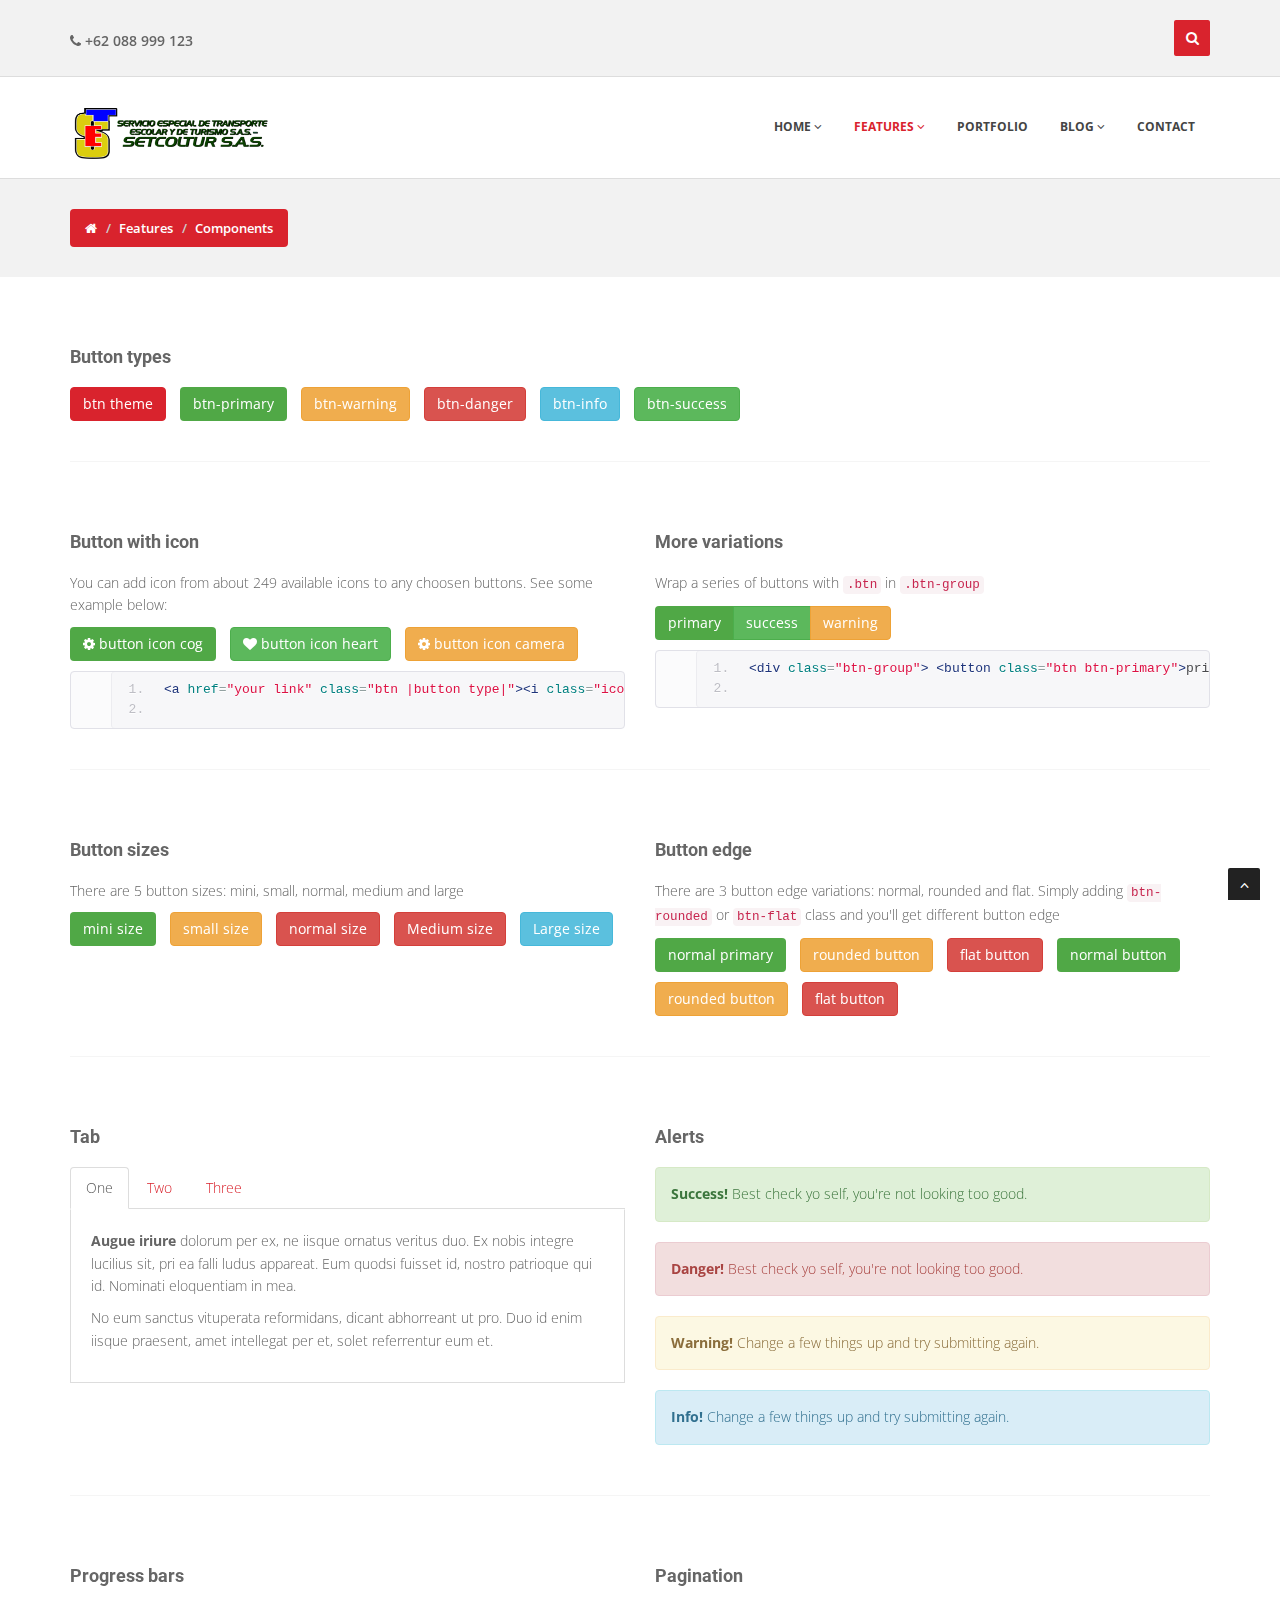
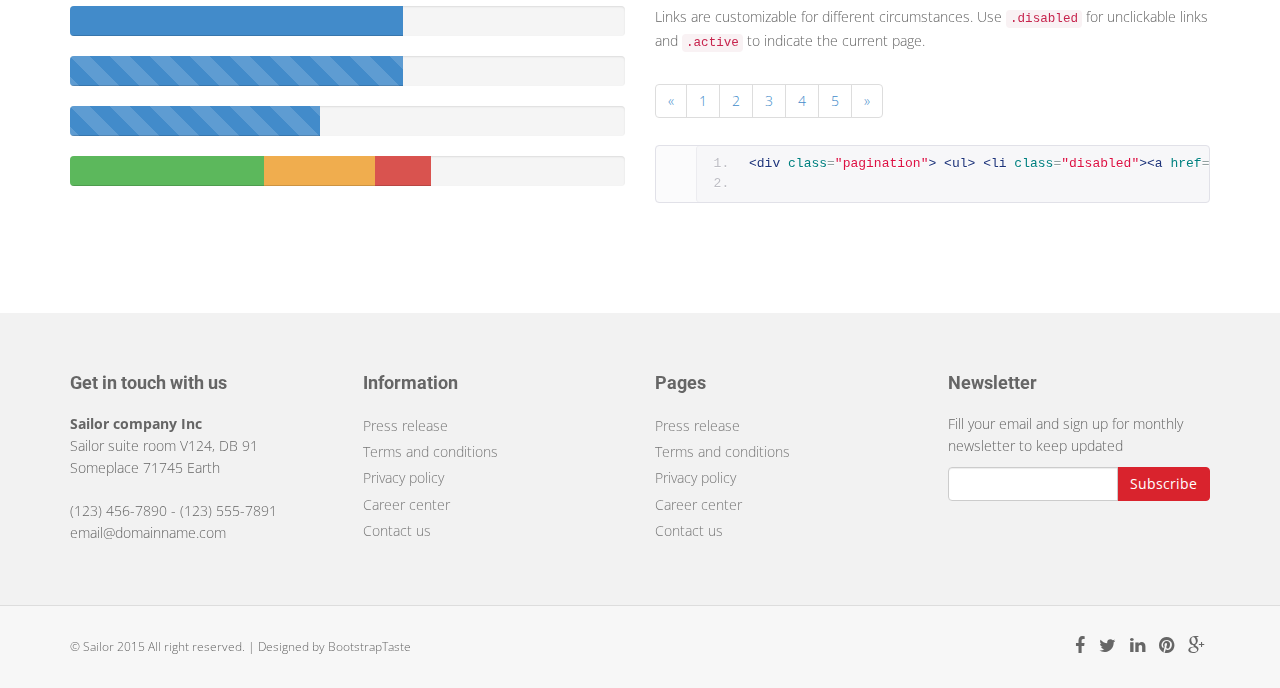
<file: components.html>
<!DOCTYPE html>
<html lang="en">
<head>
<meta charset="utf-8">
<title>Sailor - Bootstrap 3 corporate template</title>
<meta name="viewport" content="width=device-width, initial-scale=1.0" />
<meta name="description" content="Bootstrap 3 template for corporate business" />
<meta name="author" content="http://iweb-studio.com" />
<!-- css -->
<link href="css/bootstrap.min.css" rel="stylesheet" />
<link href="css/cubeportfolio.min.css" rel="stylesheet" />
<link href="css/style.css" rel="stylesheet" />

<!-- Theme skin -->
<link id="t-colors" href="skins/default.css" rel="stylesheet" />

	<!-- boxed bg -->
	<link id="bodybg" href="bodybg/bg1.css" rel="stylesheet" type="text/css" />

<!-- HTML5 shim, for IE6-8 support of HTML5 elements -->
<!--[if lt IE 9]>
      <script src="http://html5shim.googlecode.com/svn/trunk/html5.js"></script>
    <![endif]-->

</head>
<body>


<div id="wrapper">
	<!-- start header -->
	<header>
			<div class="top">
				<div class="container">
					<div class="row">
						<div class="col-md-6">
							<ul class="topleft-info">
								<li><i class="fa fa-phone"></i> +62 088 999 123</li>
							</ul>
						</div>
						<div class="col-md-6">
						<div id="sb-search" class="sb-search">
							<form>
								<input class="sb-search-input" placeholder="Enter your search term..." type="text" value="" name="search" id="search">
								<input class="sb-search-submit" type="submit" value="">
								<span class="sb-icon-search" title="Click to start searching"></span>
							</form>
						</div>


						</div>
					</div>
				</div>
			</div>	
			
        <div class="navbar navbar-default navbar-static-top">
            <div class="container">
                <div class="navbar-header">
                    <button type="button" class="navbar-toggle" data-toggle="collapse" data-target=".navbar-collapse">
                        <span class="icon-bar"></span>
                        <span class="icon-bar"></span>
                        <span class="icon-bar"></span>
                    </button>
                    <a class="navbar-brand" href="index.html"><img src="img/logo.png" alt="" width="199" height="52" /></a>
                </div>
                <div class="navbar-collapse collapse ">
                    <ul class="nav navbar-nav">
                        <li class="dropdown">
							<a href="#" class="dropdown-toggle " data-toggle="dropdown" data-hover="dropdown" data-delay="0" data-close-others="false">Home <i class="fa fa-angle-down"></i></a>
                            <ul class="dropdown-menu">
                                <li><a href="index.html">Home slider 1</a></li>
                                <li><a href="index2.html">Home slider 2</a></li>
								
                            </ul>				
						
						</li>
                        <li class="dropdown active">
                            <a href="#" class="dropdown-toggle " data-toggle="dropdown" data-hover="dropdown" data-delay="0" data-close-others="false">Features <i class="fa fa-angle-down"></i></a>
                            <ul class="dropdown-menu">
                                <li><a href="typography.html">Typography</a></li>
                                <li><a href="components.html">Components</a></li>
								<li><a href="pricing-box.html">Pricing box</a></li>
								<li class="dropdown-submenu">
									<a href="#" class="dropdown-toggle " data-toggle="dropdown" data-hover="dropdown">Pages</a>
									<ul class="dropdown-menu">
										<li><a href="fullwidth.html">Full width</a></li>
										<li><a href="right-sidebar.html">Right sidebar</a></li>
										<li><a href="left-sidebar.html">Left sidebar</a></li>
										<li><a href="comingsoon.html">Coming soon</a></li>
										<li><a href="search-result.html">Search result</a></li>
										<li><a href="404.html">404</a></li>
										<li><a href="register.html">Register</a></li>
										<li><a href="login.html">Login</a></li>
									</ul>	
								</li>
                            </ul>
                        </li>
                        <li><a href="portfolio.html">Portfolio</a></li>
                        <li class="dropdown"><a href="#" class="dropdown-toggle " data-toggle="dropdown" data-hover="dropdown" data-delay="0" data-close-others="false">Blog <i class="fa fa-angle-down"></i></a>
							<ul class="dropdown-menu">
                                <li><a href="blog-rightsidebar.html">Blog right sidebar</a></li>
                                <li><a href="blog-leftsidebar.html">Blog left sidebar</a></li>
								<li><a href="post-rightsidebar.html">Post right sidebar</a></li>
								<li><a href="post-leftsidebar.html">Post left sidebar</a></li>
                            </ul>
						</li>
                        <li><a href="contact.html">Contact</a></li>
                    </ul>
                </div>
            </div>
        </div>
	</header>
	<!-- end header -->
	<section id="inner-headline">
	<div class="container">
		<div class="row">
			<div class="col-lg-12">
				<ul class="breadcrumb">
					<li><a href="#"><i class="fa fa-home"></i></a><i class="icon-angle-right"></i></li>
					<li><a href="#">Features</a><i class="icon-angle-right"></i></li>
					<li class="active">Components</li>
				</ul>
			</div>
		</div>
	</div>
	</section>
	<section id="content">
	<div class="container">
		<div class="row demobtn">
			<div class="col-lg-12">
				<div class="row">
					<div class="col-lg-12">
						<h4>Button types</h4>
						<a href="#" class="btn btn-theme">btn theme</a>
						<a href="#" class="btn btn-primary">btn-primary</a>
						<a href="#" class="btn btn-warning">btn-warning</a>
						<a href="#" class="btn btn-danger">btn-danger</a>
						<a href="#" class="btn btn-info">btn-info</a>
						<a href="#" class="btn btn-success">btn-success</a>
					</div>
				</div>
				<!-- divider -->
				<div class="row">
					<div class="col-lg-12">
						<div class="solidline">
						</div>
					</div>
				</div>
				<!-- end divider -->
				<div class="row">
					<div class="col-lg-6">
						<h4>Button with icon</h4>
						<p>
							You can add icon from about 249 available icons to any choosen buttons. See some example below:
						</p>
						<a href="#" class="btn btn-primary"><i class="fa fa-cog"></i> button icon cog</a>
						<a href="#" class="btn btn-success"><i class="fa fa-heart"></i> button icon heart</a>
						<a href="#" class="btn btn-warning"><i class="fa fa-cog"></i> button icon camera</a>
						<pre class="prettyprint linenums">
&lt;a href="your link" class="btn |button type|"&gt;&lt;i class="icon-|icon name|"&gt;&lt;/i&gt; Your button text&lt;/a&gt;
						</pre>
					</div>
					<div class="col-lg-6">
						<h4>More variations</h4>
						<p>
							Wrap a series of buttons with <code>.btn</code> in <code>.btn-group</code>
						</p>
						<div class="bs-docs-example">
							<div class="btn-group">
								<button class="btn btn-primary">primary</button>
								<button class="btn btn-success">success</button>
								<button class="btn btn-warning">warning</button>
							</div>
						</div>
						<pre class="prettyprint linenums">
&lt;div class="btn-group"&gt; &lt;button class="btn btn-primary"&gt;primary&lt;/button&gt; &lt;button class="btn btn-success"&gt;success&lt;/button&gt; &lt;button class="btn btn-inverse"&gt;warning&lt;/button&gt; &lt;/div&gt;
						</pre>
					</div>
				</div>
				<!-- divider -->
				<div class="row">
					<div class="col-lg-12">
						<div class="solidline">
						</div>
					</div>
				</div>
				<!-- end divider -->
				<div class="row">
					<div class="col-lg-6">
						<h4>Button sizes</h4>
						<p>
							There are 5 button sizes: mini, small, normal, medium and large
						</p>
						<a href="#" class="btn btn-mini btn-primary">mini size</a>
						<a href="#" class="btn btn-small btn-warning">small size</a>
						<a href="#" class="btn btn-danger">normal size</a>
						<a href="#" class="btn btn-medium btn-danger">Medium size</a>
						<a href="#" class="btn btn-large btn-info">Large size</a>
					</div>
					<div class="col-lg-6">
						<h4>Button edge</h4>
						<p>
							There are 3 button edge variations: normal, rounded and flat. Simply adding <code>btn-rounded</code> or <code>btn-flat</code> class and you'll get different button edge
						</p>
						<a href="#" class="btn btn-primary">normal primary</a>
						<a href="#" class="btn btn-warning btn-rounded">rounded button</a>
						<a href="#" class="btn btn-danger btn-flat">flat button</a>
						<a href="#" class="btn btn-primary btn-large btn-rounded">normal button</a>
						<a href="#" class="btn btn-warning btn-mini btn-rounded">rounded button</a>
						<a href="#" class="btn btn-danger btn-medium btn-rounded">flat button</a>
					</div>
				</div>
				<!-- divider -->
				<div class="row">
					<div class="col-lg-12">
						<div class="solidline">
						</div>
					</div>
				</div>
				<!-- end divider -->
				<div class="row">
					<div class="col-lg-6">
						<h4>Tab</h4>
						<ul class="nav nav-tabs">
							<li class="active"><a href="#one" data-toggle="tab"><i class="icon-briefcase"></i> One</a></li>
							<li><a href="#two" data-toggle="tab">Two</a></li>
							<li><a href="#three" data-toggle="tab">Three</a></li>
						</ul>
						<div class="tab-content">
							<div class="tab-pane active" id="one">
								<p>
									<strong>Augue iriure</strong> dolorum per ex, ne iisque ornatus veritus duo. Ex nobis integre lucilius sit, pri ea falli ludus appareat. Eum quodsi fuisset id, nostro patrioque qui id. Nominati eloquentiam in mea.
								</p>
								<p>
									 No eum sanctus vituperata reformidans, dicant abhorreant ut pro. Duo id enim iisque praesent, amet intellegat per et, solet referrentur eum et.
								</p>
							</div>
							<div class="tab-pane" id="two">
								<p>
									 Tale dolor mea ex, te enim assum suscipit cum, vix aliquid omittantur in. Duo eu cibo dolorum menandri, nam sumo dicit admodum ei. Ne mazim commune honestatis cum, mentitum phaedrum sit et.
								</p>
							</div>
							<div class="tab-pane" id="three">
								<p>
									 Cu cum commodo regione definiebas. Cum ea eros laboramus, audire deseruisse his at, munere aeterno ut quo. Et ius doming causae philosophia, vitae bonorum intellegat usu cu.
								</p>
							</div>
						</div>
					</div>
					<div class="col-lg-6">
						<h4>Alerts</h4>
						<div class="alert alert-success">
							<strong>Success!</strong> Best check yo self, you're not looking too good.
						</div>
						<div class="alert alert-danger">
							<strong>Danger!</strong> Best check yo self, you're not looking too good.
						</div>
						<div class="alert alert-warning">
							<strong>Warning!</strong> Change a few things up and try submitting again.
						</div>
						<div class="alert alert-info">
							<strong>Info!</strong> Change a few things up and try submitting again.
						</div>
					</div>
					
				</div>
				<!-- divider -->
				<div class="row">
					<div class="col-lg-12">
						<div class="solidline">
						</div>
					</div>
				</div>
				<!-- end divider -->

				<div class="row">
					<div class="col-lg-6">
						<h4>Progress bars</h4>
<div class="progress">
  <div class="progress-bar" role="progressbar" aria-valuenow="60" aria-valuemin="0" aria-valuemax="100" style="width: 60%;">
    <span class="sr-only">60% Complete</span>
  </div>
</div>

<div class="progress progress-striped">
  <div class="progress-bar" role="progressbar" aria-valuenow="60" aria-valuemin="0" aria-valuemax="100" style="width: 60%;">
    <span class="sr-only">40% Complete</span>
  </div>
</div>
<div class="progress progress-striped active">
  <div class="progress-bar"  role="progressbar" aria-valuenow="45" aria-valuemin="0" aria-valuemax="100" style="width: 45%">
    <span class="sr-only">45% Complete</span>
  </div>
</div>
<div class="progress">
  <div class="progress-bar progress-bar-success" style="width: 35%">
    <span class="sr-only">35% Complete (success)</span>
  </div>
  <div class="progress-bar progress-bar-warning" style="width: 20%">
    <span class="sr-only">20% Complete (warning)</span>
  </div>
  <div class="progress-bar progress-bar-danger" style="width: 10%">
    <span class="sr-only">10% Complete (danger)</span>
  </div>
</div>

					</div>
					<div class="col-lg-6">
						<h4>Pagination</h4>
						<p>
							 Links are customizable for different circumstances. Use <code>.disabled</code> for unclickable links and <code>.active</code> to indicate the current page.
						</p>
<ul class="pagination">
  <li><a href="#">&laquo;</a></li>
  <li><a href="#">1</a></li>
  <li><a href="#">2</a></li>
  <li><a href="#">3</a></li>
  <li><a href="#">4</a></li>
  <li><a href="#">5</a></li>
  <li><a href="#">&raquo;</a></li>
</ul>

						<pre class="prettyprint linenums">
&lt;div class="pagination"&gt; &lt;ul&gt; &lt;li class="disabled"&gt;&lt;a href="#"&gt;Prev&lt;/a&gt;&lt;/li&gt; &lt;li class="active"&gt;&lt;a href="#"&gt;1&lt;/a&gt;&lt;/li&gt; &lt;li&gt;&lt;a href="#"&gt;2&lt;/a&gt;&lt;/li&gt; &lt;li&gt;&lt;a href="#"&gt;3&lt;/a&gt;&lt;/li&gt; &lt;li&gt;&lt;a href="#"&gt;Next&lt;/a&gt;&lt;/li&gt; &lt;/ul&gt; &lt;/div&gt;
						</pre>
					</div>
				</div>
			</div>
			<!-- end col-lg-12 -->
		</div>
	</div>
	</section>

	<footer>
	<div class="container">
		<div class="row">
			<div class="col-sm-3 col-lg-3">
				<div class="widget">
					<h4>Get in touch with us</h4>
					<address>
					<strong>Sailor company Inc</strong><br>
					 Sailor suite room V124, DB 91<br>
					 Someplace 71745 Earth </address>
					<p>
						<i class="icon-phone"></i> (123) 456-7890 - (123) 555-7891 <br>
						<i class="icon-envelope-alt"></i> email@domainname.com
					</p>
				</div>
			</div>
			<div class="col-sm-3 col-lg-3">
				<div class="widget">
					<h4>Information</h4>
					<ul class="link-list">
						<li><a href="#">Press release</a></li>
						<li><a href="#">Terms and conditions</a></li>
						<li><a href="#">Privacy policy</a></li>
						<li><a href="#">Career center</a></li>
						<li><a href="#">Contact us</a></li>
					</ul>
				</div>
				
			</div>
			<div class="col-sm-3 col-lg-3">
				<div class="widget">
					<h4>Pages</h4>
					<ul class="link-list">
						<li><a href="#">Press release</a></li>
						<li><a href="#">Terms and conditions</a></li>
						<li><a href="#">Privacy policy</a></li>
						<li><a href="#">Career center</a></li>
						<li><a href="#">Contact us</a></li>
					</ul>
				</div>
			</div>
			<div class="col-sm-3 col-lg-3">
				<div class="widget">
					<h4>Newsletter</h4>
					<p>Fill your email and sign up for monthly newsletter to keep updated</p>
                    <div class="form-group multiple-form-group input-group">
                        <input type="email" name="email" class="form-control">
                        <span class="input-group-btn">
                            <button type="button" class="btn btn-theme btn-add">Subscribe</button>
                        </span>
                    </div>
				</div>
			</div>
		</div>
	</div>
	<div id="sub-footer">
		<div class="container">
			<div class="row">
				<div class="col-lg-6">
					<div class="copyright">
						<p>
							<span>&copy; Sailor 2015 All right reserved. | Designed by </span><a href="http://bootstraptaste.com" target="_blank">BootstrapTaste</a>
                             <!-- 
                                All links in the footer should remain intact. 
                                Licenseing information is available at: http://bootstraptaste.com/license/
                                You can buy this theme without footer links online at: http://bootstraptaste.com/buy/?theme=Sailor
                            -->
						
						</p>
					</div>
				</div>
				<div class="col-lg-6">
					<ul class="social-network">
						<li><a href="#" data-placement="top" title="Facebook"><i class="fa fa-facebook"></i></a></li>
						<li><a href="#" data-placement="top" title="Twitter"><i class="fa fa-twitter"></i></a></li>
						<li><a href="#" data-placement="top" title="Linkedin"><i class="fa fa-linkedin"></i></a></li>
						<li><a href="#" data-placement="top" title="Pinterest"><i class="fa fa-pinterest"></i></a></li>
						<li><a href="#" data-placement="top" title="Google plus"><i class="fa fa-google-plus"></i></a></li>
					</ul>
				</div>
			</div>
		</div>
	</div>
	</footer>
	
</div>
<a href="#" class="scrollup"><i class="fa fa-angle-up active"></i></a>
<!-- javascript
    ================================================== -->
<!-- Placed at the end of the document so the pages load faster -->
<script src="js/jquery.min.js"></script>
<script src="js/modernizr.custom.js"></script>
<script src="js/jquery.easing.1.3.js"></script>
<script src="js/bootstrap.min.js"></script>
<script src="js/jquery.appear.js"></script>
<script src="js/stellar.js"></script>
<script src="js/classie.js"></script>
<script src="js/uisearch.js"></script>
<script src="js/jquery.cubeportfolio.min.js"></script>
<script src="js/google-code-prettify/prettify.js"></script>
<script src="js/animate.js"></script>
<script src="js/custom.js"></script>

</body>
</html>
</file>
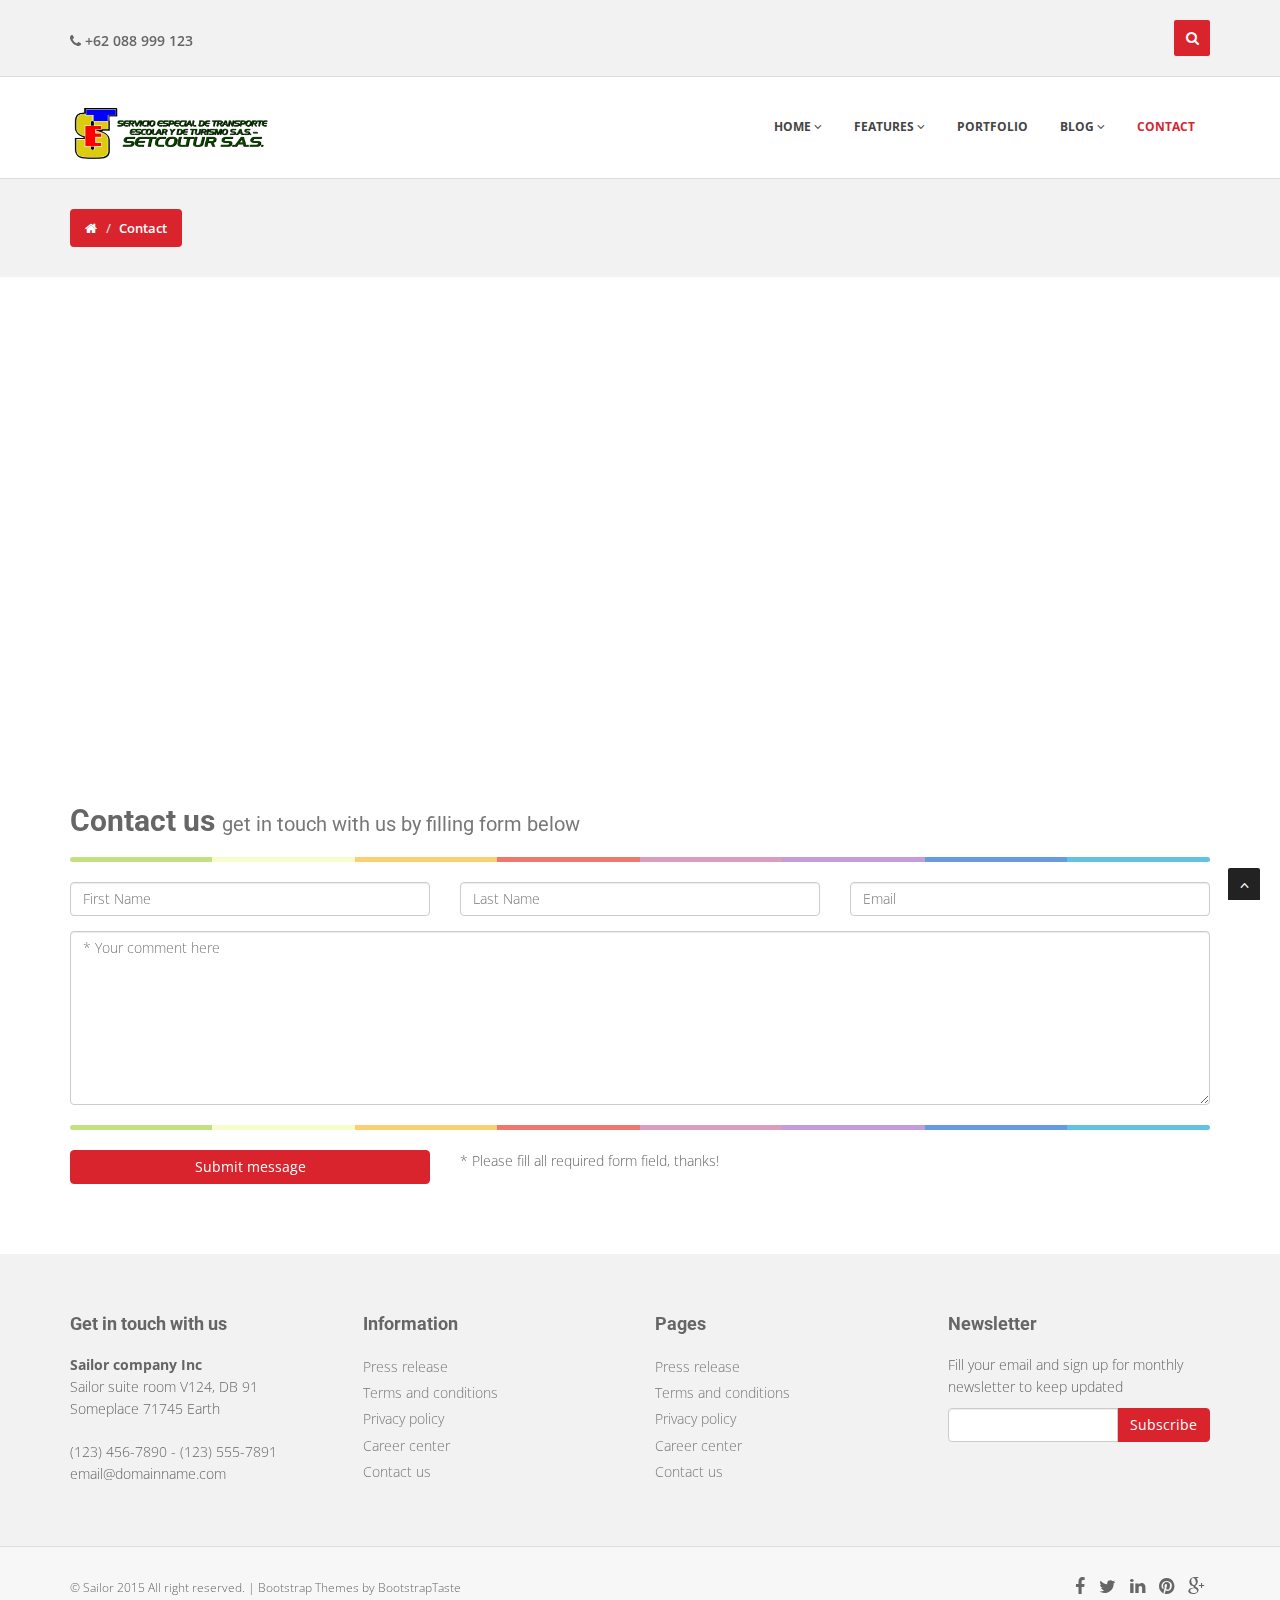
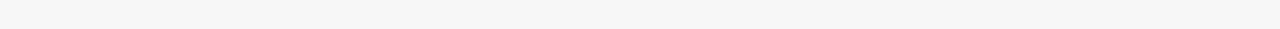
<file: contact.html>
<!DOCTYPE html>
<html lang="en">
<head>
<meta charset="utf-8">
<title>Sailor - Bootstrap 3 corporate template</title>
<meta name="viewport" content="width=device-width, initial-scale=1.0" />
<meta name="description" content="Bootstrap 3 template for corporate business" />
<meta name="author" content="http://iweb-studio.com" />
<!-- css -->
<link href="css/bootstrap.min.css" rel="stylesheet" />
<link href="css/cubeportfolio.min.css" rel="stylesheet" />
<link href="css/style.css" rel="stylesheet" />


<!-- Theme skin -->
<link id="t-colors" href="skins/default.css" rel="stylesheet" />

	<!-- boxed bg -->
	<link id="bodybg" href="bodybg/bg1.css" rel="stylesheet" type="text/css" />

<!-- HTML5 shim, for IE6-8 support of HTML5 elements -->
<!--[if lt IE 9]>
      <script src="http://html5shim.googlecode.com/svn/trunk/html5.js"></script>
    <![endif]-->

</head>
<body>


<div id="wrapper">
	<!-- start header -->
	<header>
			<div class="top">
				<div class="container">
					<div class="row">
						<div class="col-md-6">
							<ul class="topleft-info">
								<li><i class="fa fa-phone"></i> +62 088 999 123</li>
							</ul>
						</div>
						<div class="col-md-6">
						<div id="sb-search" class="sb-search">
							<form>
								<input class="sb-search-input" placeholder="Enter your search term..." type="text" value="" name="search" id="search">
								<input class="sb-search-submit" type="submit" value="">
								<span class="sb-icon-search" title="Click to start searching"></span>
							</form>
						</div>


						</div>
					</div>
				</div>
			</div>	
			
        <div class="navbar navbar-default navbar-static-top">
            <div class="container">
                <div class="navbar-header">
                    <button type="button" class="navbar-toggle" data-toggle="collapse" data-target=".navbar-collapse">
                        <span class="icon-bar"></span>
                        <span class="icon-bar"></span>
                        <span class="icon-bar"></span>
                    </button>
                    <a class="navbar-brand" href="index.html"><img src="img/logo.png" alt="" width="199" height="52" /></a>
                </div>
                <div class="navbar-collapse collapse ">
                    <ul class="nav navbar-nav">
                        <li class="dropdown">
							<a href="#" class="dropdown-toggle " data-toggle="dropdown" data-hover="dropdown" data-delay="0" data-close-others="false">Home <i class="fa fa-angle-down"></i></a>
                            <ul class="dropdown-menu">
                                <li><a href="index.html">Home slider 1</a></li>
                                <li><a href="index2.html">Home slider 2</a></li>
								
                            </ul>				
						
						</li>
                        <li class="dropdown">
                            <a href="#" class="dropdown-toggle " data-toggle="dropdown" data-hover="dropdown" data-delay="0" data-close-others="false">Features <i class="fa fa-angle-down"></i></a>
                            <ul class="dropdown-menu">
                                <li><a href="typography.html">Typography</a></li>
                                <li><a href="components.html">Components</a></li>
								<li><a href="pricing-box.html">Pricing box</a></li>
								<li class="dropdown-submenu">
									<a href="#" class="dropdown-toggle " data-toggle="dropdown" data-hover="dropdown">Pages</a>
									<ul class="dropdown-menu">
										<li><a href="fullwidth.html">Full width</a></li>
										<li><a href="right-sidebar.html">Right sidebar</a></li>
										<li><a href="left-sidebar.html">Left sidebar</a></li>
										<li><a href="comingsoon.html">Coming soon</a></li>
										<li><a href="search-result.html">Search result</a></li>
										<li><a href="404.html">404</a></li>
										<li><a href="register.html">Register</a></li>
										<li><a href="login.html">Login</a></li>
									</ul>	
								</li>
                            </ul>
                        </li>
                        <li><a href="portfolio.html">Portfolio</a></li>
                        <li class="dropdown"><a href="#" class="dropdown-toggle " data-toggle="dropdown" data-hover="dropdown" data-delay="0" data-close-others="false">Blog <i class="fa fa-angle-down"></i></a>
							<ul class="dropdown-menu">
                                <li><a href="blog-rightsidebar.html">Blog right sidebar</a></li>
                                <li><a href="blog-leftsidebar.html">Blog left sidebar</a></li>
								<li><a href="post-rightsidebar.html">Post right sidebar</a></li>
								<li><a href="post-leftsidebar.html">Post left sidebar</a></li>
                            </ul>
						</li>
                        <li class="active"><a href="contact.html">Contact</a></li>
                    </ul>
                </div>
            </div>
        </div>
	</header>
	<!-- end header -->
	<section id="inner-headline">
	<div class="container">
		<div class="row">
			<div class="col-lg-12">
				<ul class="breadcrumb">
					<li><a href="#"><i class="fa fa-home"></i></a><i class="icon-angle-right"></i></li>
					<li class="active">Contact</li>
				</ul>
			</div>
		</div>
	</div>
	</section>
	<section id="content">
	<div class="map">
		<iframe src="https://maps.google.com/maps?f=q&amp;source=s_q&amp;hl=en&amp;geocode=&amp;q=Kuningan,+Jakarta+Capital+Region,+Indonesia&amp;aq=3&amp;oq=kuningan+&amp;sll=37.0625,-95.677068&amp;sspn=37.410045,86.572266&amp;ie=UTF8&amp;hq=&amp;hnear=Kuningan&amp;t=m&amp;z=14&amp;ll=-6.238824,106.830177&amp;output=embed">
		</iframe>
	</div>
	<div class="container">
		<div class="row">
			<div class="col-lg-12">
	
		<form role="form" class="register-form">
			<h2>Contact us <small>get in touch with us by filling form below</small></h2>
			<hr class="colorgraph">
			<div class="row">
				<div class="col-xs-12 col-sm-4 col-md-4">
					<div class="form-group">
                        <input type="text" name="first_name" id="first_name" class="form-control input-md" placeholder="First Name" tabindex="1">
					</div>
				</div>
				<div class="col-xs-12 col-sm-4 col-md-4">
					<div class="form-group">
						<input type="text" name="last_name" id="last_name" class="form-control input-md" placeholder="Last Name" tabindex="2">
					</div>
				</div>
				<div class="col-xs-12 col-sm-4 col-md-4">
					<div class="form-group">
						<input type="text" name="email" id="email" class="form-control input-md" placeholder="Email" tabindex="2">
					</div>
				</div>
			</div>
			<div class="form-group">
				<textarea class="form-control" rows="8" placeholder="* Your comment here"></textarea>
			</div>

			
			<hr class="colorgraph">
			<div class="row">
				<div class="col-xs-12 col-md-4"><input type="submit" value="Submit message" class="btn btn-theme btn-block btn-md" tabindex="7"></div>
				<div class="col-xs-12 col-md-8">* Please fill all required form field, thanks!</div>
			</div>
		</form>

			</div>
		</div>
	</div>
	</section>
	<footer>
	<div class="container">
		<div class="row">
			<div class="col-sm-3 col-lg-3">
				<div class="widget">
					<h4>Get in touch with us</h4>
					<address>
					<strong>Sailor company Inc</strong><br>
					 Sailor suite room V124, DB 91<br>
					 Someplace 71745 Earth </address>
					<p>
						<i class="icon-phone"></i> (123) 456-7890 - (123) 555-7891 <br>
						<i class="icon-envelope-alt"></i> email@domainname.com
					</p>
				</div>
			</div>
			<div class="col-sm-3 col-lg-3">
				<div class="widget">
					<h4>Information</h4>
					<ul class="link-list">
						<li><a href="#">Press release</a></li>
						<li><a href="#">Terms and conditions</a></li>
						<li><a href="#">Privacy policy</a></li>
						<li><a href="#">Career center</a></li>
						<li><a href="#">Contact us</a></li>
					</ul>
				</div>
				
			</div>
			<div class="col-sm-3 col-lg-3">
				<div class="widget">
					<h4>Pages</h4>
					<ul class="link-list">
						<li><a href="#">Press release</a></li>
						<li><a href="#">Terms and conditions</a></li>
						<li><a href="#">Privacy policy</a></li>
						<li><a href="#">Career center</a></li>
						<li><a href="#">Contact us</a></li>
					</ul>
				</div>
			</div>
			<div class="col-sm-3 col-lg-3">
				<div class="widget">
					<h4>Newsletter</h4>
					<p>Fill your email and sign up for monthly newsletter to keep updated</p>
                    <div class="form-group multiple-form-group input-group">
                        <input type="email" name="email" class="form-control">
                        <span class="input-group-btn">
                            <button type="button" class="btn btn-theme btn-add">Subscribe</button>
                        </span>
                    </div>
				</div>
			</div>
		</div>
	</div>
	<div id="sub-footer">
		<div class="container">
			<div class="row">
				<div class="col-lg-6">
					<div class="copyright">
						<p>
							<span>&copy; Sailor 2015 All right reserved. | <a href="http://bootstraptaste.com/">Bootstrap Themes</a> by BootstrapTaste
                             <!-- 
                                All links in the footer should remain intact. 
                                Licenseing information is available at: http://bootstraptaste.com/license/
                                You can buy this theme without footer links online at: http://bootstraptaste.com/buy/?theme=Sailor
                            -->
						
						</p>
					</div>
				</div>
				<div class="col-lg-6">
					<ul class="social-network">
						<li><a href="#" data-placement="top" title="Facebook"><i class="fa fa-facebook"></i></a></li>
						<li><a href="#" data-placement="top" title="Twitter"><i class="fa fa-twitter"></i></a></li>
						<li><a href="#" data-placement="top" title="Linkedin"><i class="fa fa-linkedin"></i></a></li>
						<li><a href="#" data-placement="top" title="Pinterest"><i class="fa fa-pinterest"></i></a></li>
						<li><a href="#" data-placement="top" title="Google plus"><i class="fa fa-google-plus"></i></a></li>
					</ul>
				</div>
			</div>
		</div>
	</div>
	</footer>
</div>
<a href="#" class="scrollup"><i class="fa fa-angle-up active"></i></a>
<!-- javascript
    ================================================== -->
<!-- Placed at the end of the document so the pages load faster -->
<script src="js/jquery.min.js"></script>
<script src="js/modernizr.custom.js"></script>
<script src="js/jquery.easing.1.3.js"></script>
<script src="js/bootstrap.min.js"></script>
<script src="js/jquery.appear.js"></script>
<script src="js/stellar.js"></script>
<script src="js/classie.js"></script>
<script src="js/uisearch.js"></script>
<script src="js/jquery.cubeportfolio.min.js"></script>
<script src="js/google-code-prettify/prettify.js"></script>
<script src="js/animate.js"></script>
<script src="js/custom.js"></script>

	
</body>
</html>
</file>
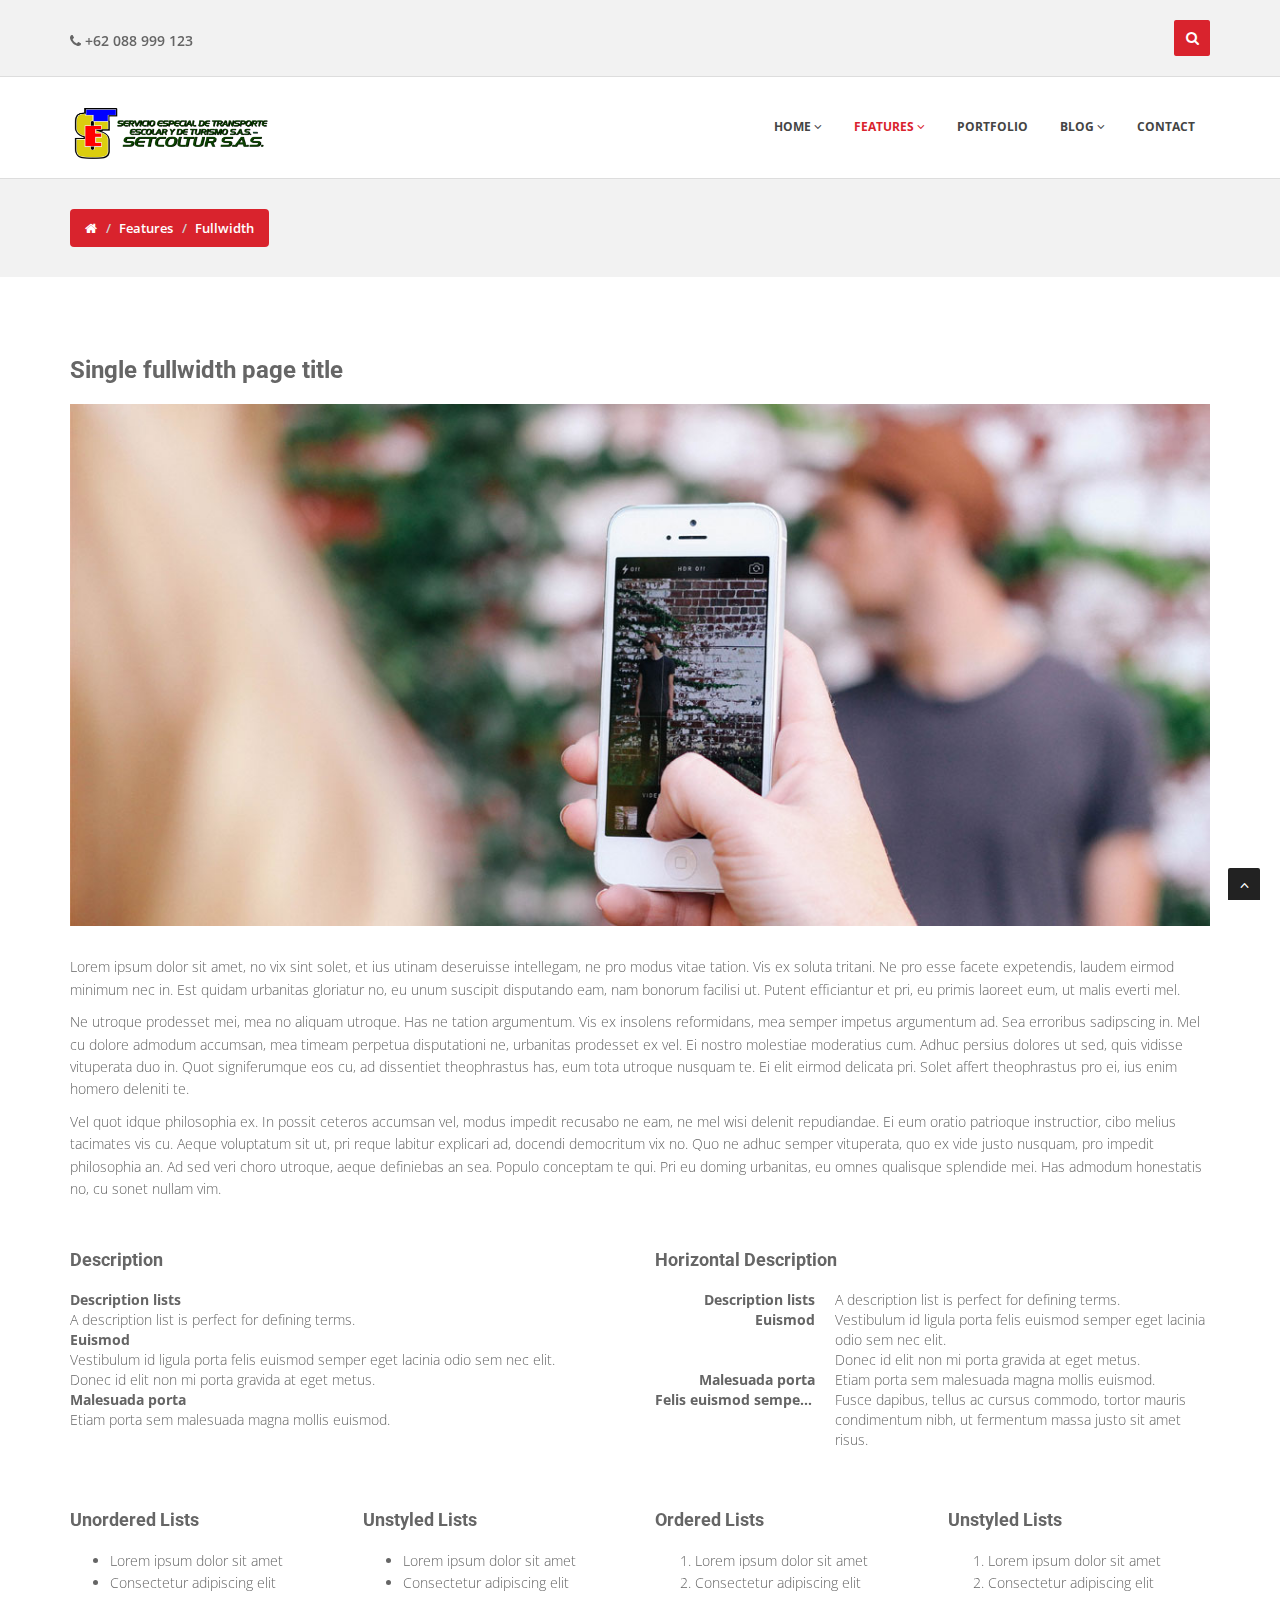
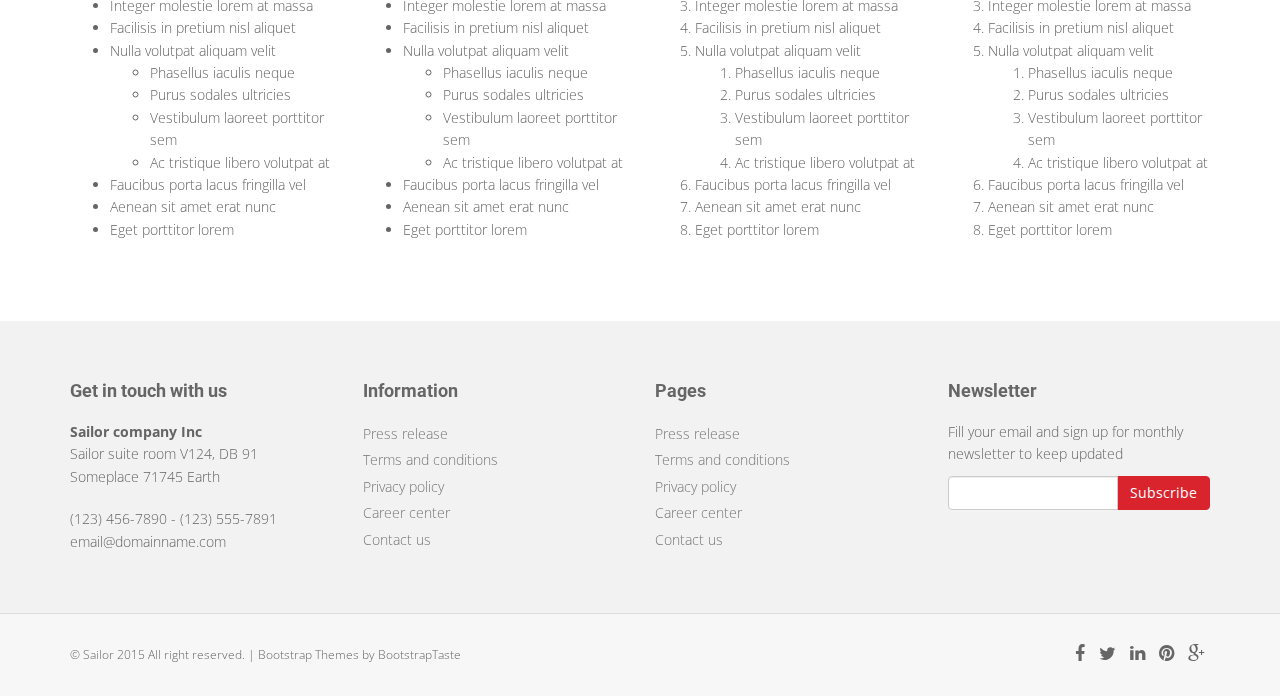
<file: fullwidth.html>
<!DOCTYPE html>
<html lang="en">
<head>
<meta charset="utf-8">
<title>Sailor - Bootstrap 3 corporate template</title>
<meta name="viewport" content="width=device-width, initial-scale=1.0" />
<meta name="description" content="Bootstrap 3 template for corporate business" />
<meta name="author" content="http://iweb-studio.com" />
<!-- css -->
<link href="css/bootstrap.min.css" rel="stylesheet" />
<link href="css/cubeportfolio.min.css" rel="stylesheet" />
<link href="css/style.css" rel="stylesheet" />

<!-- Theme skin -->
<link id="t-colors" href="skins/default.css" rel="stylesheet" />

	<!-- boxed bg -->
	<link id="bodybg" href="bodybg/bg1.css" rel="stylesheet" type="text/css" />

<!-- HTML5 shim, for IE6-8 support of HTML5 elements -->
<!--[if lt IE 9]>
      <script src="http://html5shim.googlecode.com/svn/trunk/html5.js"></script>
    <![endif]-->

</head>
<body>


<div id="wrapper">
	<!-- start header -->
	<header>
			<div class="top">
				<div class="container">
					<div class="row">
						<div class="col-md-6">
							<ul class="topleft-info">
								<li><i class="fa fa-phone"></i> +62 088 999 123</li>
							</ul>
						</div>
						<div class="col-md-6">
						<div id="sb-search" class="sb-search">
							<form>
								<input class="sb-search-input" placeholder="Enter your search term..." type="text" value="" name="search" id="search">
								<input class="sb-search-submit" type="submit" value="">
								<span class="sb-icon-search" title="Click to start searching"></span>
							</form>
						</div>


						</div>
					</div>
				</div>
			</div>	
			
        <div class="navbar navbar-default navbar-static-top">
            <div class="container">
                <div class="navbar-header">
                    <button type="button" class="navbar-toggle" data-toggle="collapse" data-target=".navbar-collapse">
                        <span class="icon-bar"></span>
                        <span class="icon-bar"></span>
                        <span class="icon-bar"></span>
                    </button>
                    <a class="navbar-brand" href="index.html"><img src="img/logo.png" alt="" width="199" height="52" /></a>
                </div>
                <div class="navbar-collapse collapse ">
                    <ul class="nav navbar-nav">
                        <li class="dropdown">
							<a href="#" class="dropdown-toggle " data-toggle="dropdown" data-hover="dropdown" data-delay="0" data-close-others="false">Home <i class="fa fa-angle-down"></i></a>
                            <ul class="dropdown-menu">
                                <li><a href="index.html">Home slider 1</a></li>
                                <li><a href="index2.html">Home slider 2</a></li>
								
                            </ul>				
						
						</li>
                        <li class="dropdown active">
                            <a href="#" class="dropdown-toggle " data-toggle="dropdown" data-hover="dropdown" data-delay="0" data-close-others="false">Features <i class="fa fa-angle-down"></i></a>
                            <ul class="dropdown-menu">
                                <li><a href="typography.html">Typography</a></li>
                                <li><a href="components.html">Components</a></li>
								<li><a href="pricing-box.html">Pricing box</a></li>
								<li class="dropdown-submenu">
									<a href="#" class="dropdown-toggle " data-toggle="dropdown" data-hover="dropdown">Pages</a>
									<ul class="dropdown-menu">
										<li><a href="fullwidth.html">Full width</a></li>
										<li><a href="right-sidebar.html">Right sidebar</a></li>
										<li><a href="left-sidebar.html">Left sidebar</a></li>
										<li><a href="comingsoon.html">Coming soon</a></li>
										<li><a href="search-result.html">Search result</a></li>
										<li><a href="404.html">404</a></li>
										<li><a href="register.html">Register</a></li>
										<li><a href="login.html">Login</a></li>
									</ul>	
								</li>
                            </ul>
                        </li>
                        <li><a href="portfolio.html">Portfolio</a></li>
                        <li class="dropdown"><a href="#" class="dropdown-toggle " data-toggle="dropdown" data-hover="dropdown" data-delay="0" data-close-others="false">Blog <i class="fa fa-angle-down"></i></a>
							<ul class="dropdown-menu">
                                <li><a href="blog-rightsidebar.html">Blog right sidebar</a></li>
                                <li><a href="blog-leftsidebar.html">Blog left sidebar</a></li>
								<li><a href="post-rightsidebar.html">Post right sidebar</a></li>
								<li><a href="post-leftsidebar.html">Post left sidebar</a></li>
                            </ul>
						</li>
                        <li><a href="contact.html">Contact</a></li>
                    </ul>
                </div>
            </div>
        </div>
	</header>
	<!-- end header -->
	<section id="inner-headline">
	<div class="container">
		<div class="row">
			<div class="col-lg-12">
				<ul class="breadcrumb">
					<li><a href="#"><i class="fa fa-home"></i></a><i class="icon-angle-right"></i></li>
					<li><a href="#">Features</a><i class="icon-angle-right"></i></li>
					<li class="active">Fullwidth</li>
				</ul>
			</div>
		</div>
	</div>
	</section>
	<section id="content">
	<div class="container">
		<div class="row">
			<div class="col-lg-12">
				<h3>Single fullwidth page title</h3>
				<img src="img/dummies/dummy-1200.jpg" alt="" class="img-responsive" />
	
			
		
		<p>
		Lorem ipsum dolor sit amet, no vix sint solet, et ius utinam deseruisse intellegam, ne pro modus vitae tation. Vis ex soluta tritani. Ne pro esse facete expetendis, laudem eirmod minimum nec in. Est quidam urbanitas gloriatur no, eu unum suscipit disputando eam, nam bonorum facilisi ut. 
		Putent efficiantur et pri, eu primis laoreet eum, ut malis everti mel.
		
		</p>
		<p>
		Ne utroque prodesset mei, mea no aliquam utroque. Has ne tation argumentum. Vis ex insolens reformidans, mea semper impetus argumentum ad. Sea erroribus sadipscing in. Mel cu dolore admodum accumsan, mea timeam perpetua disputationi ne, urbanitas prodesset ex vel.

Ei nostro molestiae moderatius cum. Adhuc persius dolores ut sed, quis vidisse vituperata duo in. Quot signiferumque eos cu, ad dissentiet theophrastus has, eum tota utroque nusquam te. Ei elit eirmod delicata pri. Solet affert theophrastus pro ei, ius enim homero deleniti te.
		</p>
		<p>
		Vel quot idque philosophia ex. In possit ceteros accumsan vel, modus impedit recusabo ne eam, ne mel wisi delenit repudiandae. Ei eum oratio patrioque instructior, cibo melius tacimates vis cu. Aeque voluptatum sit ut, pri reque labitur explicari ad, docendi democritum vix no.

Quo ne adhuc semper vituperata, quo ex vide justo nusquam, pro impedit philosophia an. Ad sed veri choro utroque, aeque definiebas an sea. Populo conceptam te qui. Pri eu doming urbanitas, eu omnes qualisque splendide mei. Has admodum honestatis no, cu sonet nullam vim.
		</p>
		</div>
		</div>
		<!-- Descriptions -->
		<div class="row">
			<div class="col-lg-6">
				<!-- Description -->
				<h4>Description</h4>
				<dl>
					<dt>Description lists</dt>
					<dd>A description list is perfect for defining terms.</dd>
					<dt>Euismod</dt>
					<dd>Vestibulum id ligula porta felis euismod semper eget lacinia odio sem nec elit.</dd>
					<dd>Donec id elit non mi porta gravida at eget metus.</dd>
					<dt>Malesuada porta</dt>
					<dd>Etiam porta sem malesuada magna mollis euismod.</dd>
				</dl>
			</div>
			<!-- Horizontal Description -->
			<div class="col-lg-6">
				<h4>Horizontal Description</h4>
				<dl class="dl-horizontal">
					<dt>Description lists</dt>
					<dd>A description list is perfect for defining terms.</dd>
					<dt>Euismod</dt>
					<dd>Vestibulum id ligula porta felis euismod semper eget lacinia odio sem nec elit.</dd>
					<dd>Donec id elit non mi porta gravida at eget metus.</dd>
					<dt>Malesuada porta</dt>
					<dd>Etiam porta sem malesuada magna mollis euismod.</dd>
					<dt>Felis euismod semper eget lacinia</dt>
					<dd>Fusce dapibus, tellus ac cursus commodo, tortor mauris condimentum nibh, ut fermentum massa justo sit amet risus.</dd>
				</dl>
			</div>
		</div>

		<!-- Lists -->
		<div class="row">
			<!-- Unordered Lists -->
			<div class="col-lg-3">
				<h4>Unordered Lists</h4>
				<ul>
					<li>Lorem ipsum dolor sit amet</li>
					<li>Consectetur adipiscing elit</li>
					<li>Integer molestie lorem at massa</li>
					<li>Facilisis in pretium nisl aliquet</li>
					<li>Nulla volutpat aliquam velit
					<ul>
						<li>Phasellus iaculis neque</li>
						<li>Purus sodales ultricies</li>
						<li>Vestibulum laoreet porttitor sem</li>
						<li>Ac tristique libero volutpat at</li>
					</ul>
					</li>
					<li>Faucibus porta lacus fringilla vel</li>
					<li>Aenean sit amet erat nunc</li>
					<li>Eget porttitor lorem</li>
				</ul>
			</div>
			<!-- Unstyled Lists -->
			<div class="col-lg-3">
				<h4>Unstyled Lists</h4>
				<ul class="unstyled">
					<li>Lorem ipsum dolor sit amet</li>
					<li>Consectetur adipiscing elit</li>
					<li>Integer molestie lorem at massa</li>
					<li>Facilisis in pretium nisl aliquet</li>
					<li>Nulla volutpat aliquam velit
					<ul>
						<li>Phasellus iaculis neque</li>
						<li>Purus sodales ultricies</li>
						<li>Vestibulum laoreet porttitor sem</li>
						<li>Ac tristique libero volutpat at</li>
					</ul>
					</li>
					<li>Faucibus porta lacus fringilla vel</li>
					<li>Aenean sit amet erat nunc</li>
					<li>Eget porttitor lorem</li>
				</ul>
			</div>
			<!-- Ordered Lists -->
			<div class="col-lg-3">
				<h4>Ordered Lists</h4>
				<ol>
					<li>Lorem ipsum dolor sit amet</li>
					<li>Consectetur adipiscing elit</li>
					<li>Integer molestie lorem at massa</li>
					<li>Facilisis in pretium nisl aliquet</li>
					<li>Nulla volutpat aliquam velit
					<ol>
						<li>Phasellus iaculis neque</li>
						<li>Purus sodales ultricies</li>
						<li>Vestibulum laoreet porttitor sem</li>
						<li>Ac tristique libero volutpat at</li>
					</ol>
					</li>
					<li>Faucibus porta lacus fringilla vel</li>
					<li>Aenean sit amet erat nunc</li>
					<li>Eget porttitor lorem</li>
				</ol>
			</div>
			<!-- Unstyled Lists -->
			<div class="col-lg-3">
				<h4>Unstyled Lists</h4>
				<ol class="unstyled">
					<li>Lorem ipsum dolor sit amet</li>
					<li>Consectetur adipiscing elit</li>
					<li>Integer molestie lorem at massa</li>
					<li>Facilisis in pretium nisl aliquet</li>
					<li>Nulla volutpat aliquam velit
					<ol>
						<li>Phasellus iaculis neque</li>
						<li>Purus sodales ultricies</li>
						<li>Vestibulum laoreet porttitor sem</li>
						<li>Ac tristique libero volutpat at</li>
					</ol>
					</li>
					<li>Faucibus porta lacus fringilla vel</li>
					<li>Aenean sit amet erat nunc</li>
					<li>Eget porttitor lorem</li>
				</ol>
			</div>
		</div>



	</div>
	</section>

	<footer>
	<div class="container">
		<div class="row">
			<div class="col-lg-3">
				<div class="widget">
					<h4>Get in touch with us</h4>
					<address>
					<strong>Sailor company Inc</strong><br>
					 Sailor suite room V124, DB 91<br>
					 Someplace 71745 Earth </address>
					<p>
						<i class="icon-phone"></i> (123) 456-7890 - (123) 555-7891 <br>
						<i class="icon-envelope-alt"></i> email@domainname.com
					</p>
				</div>
			</div>
			<div class="col-lg-3">
				<div class="widget">
					<h4>Information</h4>
					<ul class="link-list">
						<li><a href="#">Press release</a></li>
						<li><a href="#">Terms and conditions</a></li>
						<li><a href="#">Privacy policy</a></li>
						<li><a href="#">Career center</a></li>
						<li><a href="#">Contact us</a></li>
					</ul>
				</div>
			</div>
			<div class="col-lg-3">
				<div class="widget">
					<h4>Pages</h4>
					<ul class="link-list">
						<li><a href="#">Press release</a></li>
						<li><a href="#">Terms and conditions</a></li>
						<li><a href="#">Privacy policy</a></li>
						<li><a href="#">Career center</a></li>
						<li><a href="#">Contact us</a></li>
					</ul>
				</div>
			</div>
			<div class="col-lg-3">
				<div class="widget">
					<h4>Newsletter</h4>
					<p>Fill your email and sign up for monthly newsletter to keep updated</p>
                    <div class="form-group multiple-form-group input-group">
                        <input type="email" name="email" class="form-control">
                        <span class="input-group-btn">
                            <button type="button" class="btn btn-theme btn-add">Subscribe</button>
                        </span>
                    </div>
				</div>
			</div>
		</div>
	</div>
	<div id="sub-footer">
		<div class="container">
			<div class="row">
				<div class="col-lg-6">
					<div class="copyright">
						<p>
							<span>&copy; Sailor 2015 All right reserved. | <a href="http://bootstraptaste.com/">Bootstrap Themes</a> by BootstrapTaste
                             <!-- 
                                All links in the footer should remain intact. 
                                Licenseing information is available at: http://bootstraptaste.com/license/
                                You can buy this theme without footer links online at: http://bootstraptaste.com/buy/?theme=Sailor
                            -->
						
						</p>
					</div>
				</div>
				<div class="col-lg-6">
					<ul class="social-network">
						<li><a href="#" data-placement="top" title="Facebook"><i class="fa fa-facebook"></i></a></li>
						<li><a href="#" data-placement="top" title="Twitter"><i class="fa fa-twitter"></i></a></li>
						<li><a href="#" data-placement="top" title="Linkedin"><i class="fa fa-linkedin"></i></a></li>
						<li><a href="#" data-placement="top" title="Pinterest"><i class="fa fa-pinterest"></i></a></li>
						<li><a href="#" data-placement="top" title="Google plus"><i class="fa fa-google-plus"></i></a></li>
					</ul>
				</div>
			</div>
		</div>
	</div>
	</footer>
	
</div>
<a href="#" class="scrollup"><i class="fa fa-angle-up active"></i></a>
<!-- javascript
    ================================================== -->
<!-- Placed at the end of the document so the pages load faster -->
<script src="js/jquery.min.js"></script>
<script src="js/modernizr.custom.js"></script>
<script src="js/jquery.easing.1.3.js"></script>
<script src="js/bootstrap.min.js"></script>
<script src="js/jquery.appear.js"></script>
<script src="js/stellar.js"></script>
<script src="js/classie.js"></script>
<script src="js/uisearch.js"></script>
<script src="js/jquery.cubeportfolio.min.js"></script>
<script src="js/google-code-prettify/prettify.js"></script>
<script src="js/animate.js"></script>
<script src="js/custom.js"></script>

	
</body>
</html>
</file>
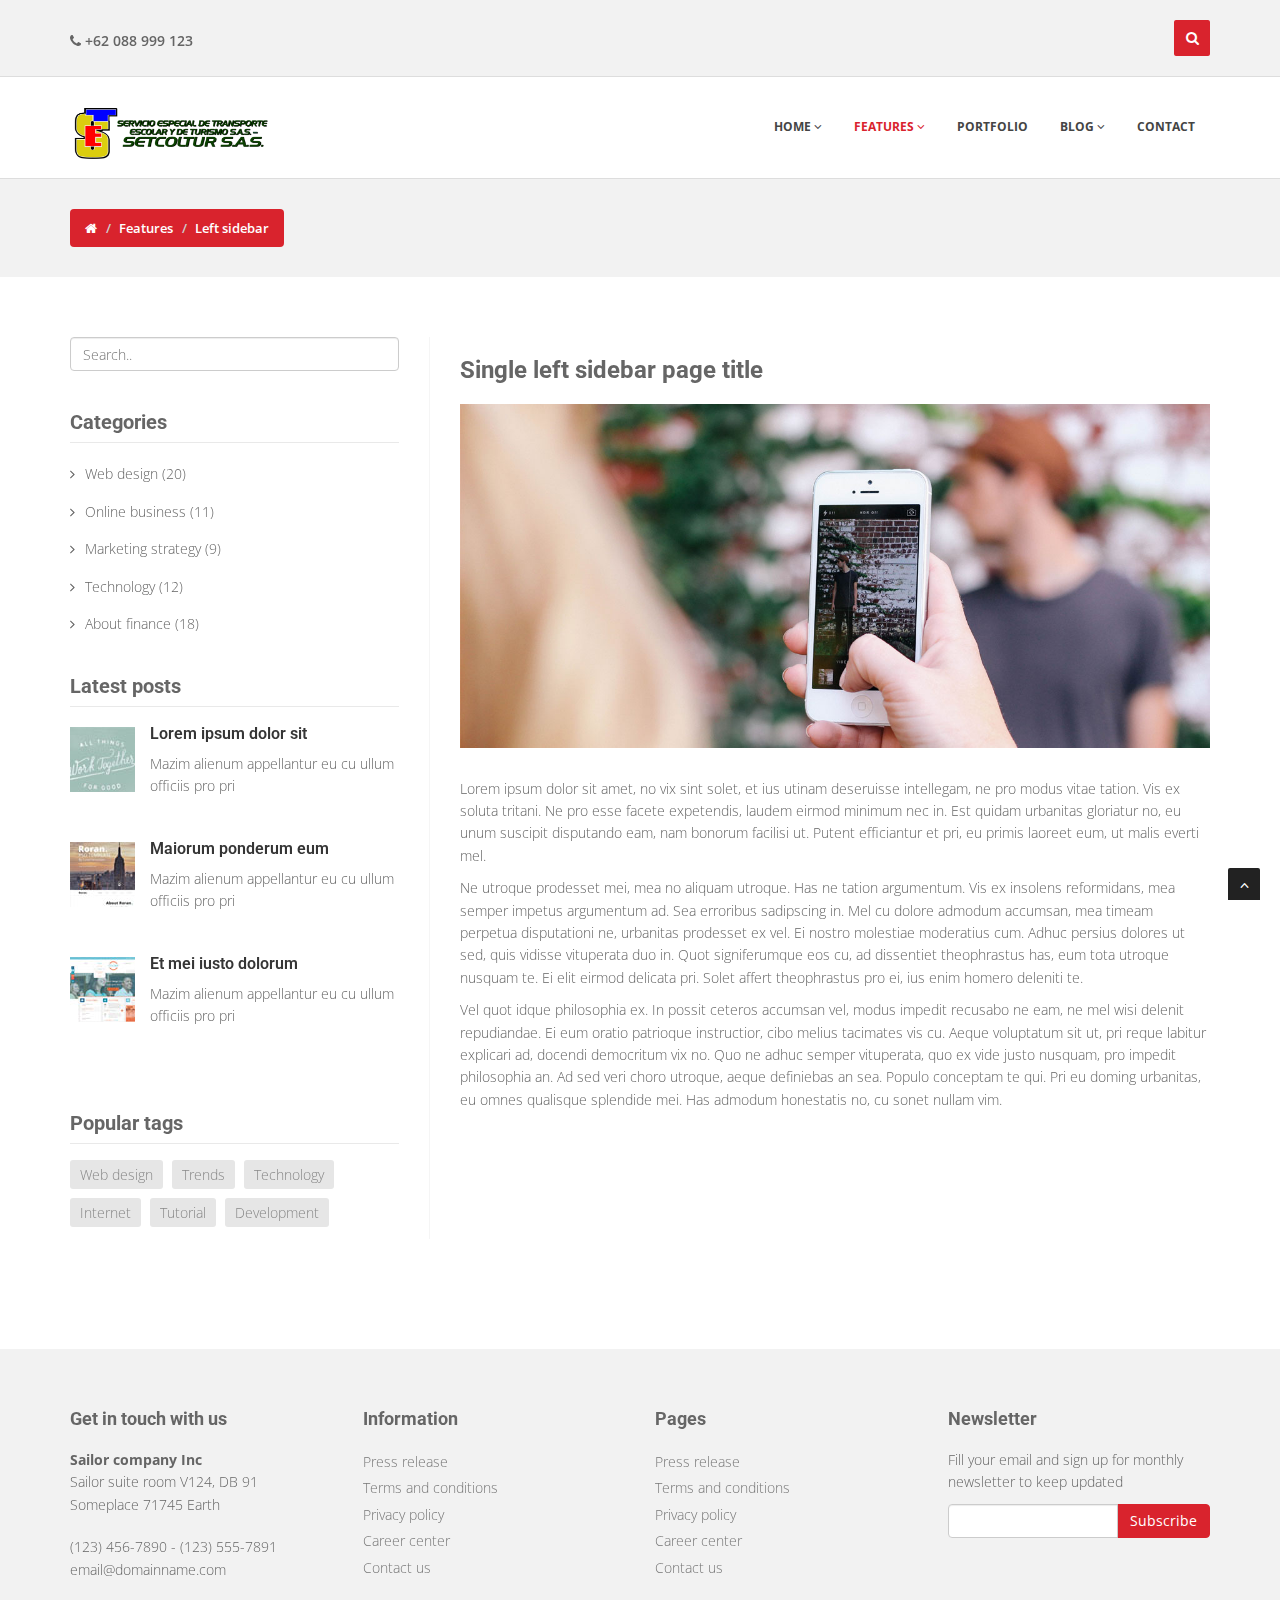
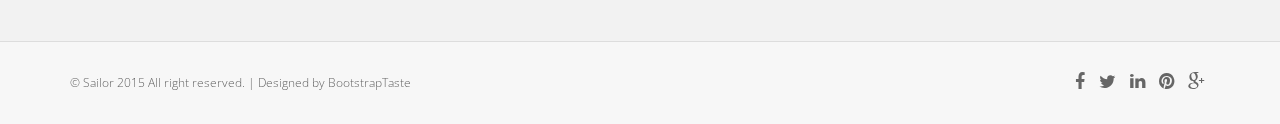
<file: left-sidebar.html>
<!DOCTYPE html>
<html lang="en">
<head>
<meta charset="utf-8">
<title>Sailor - Bootstrap 3 corporate template</title>
<meta name="viewport" content="width=device-width, initial-scale=1.0" />
<meta name="description" content="Bootstrap 3 template for corporate business" />
<meta name="author" content="http://iweb-studio.com" />
<!-- css -->
<link href="css/bootstrap.min.css" rel="stylesheet" />
<link href="css/cubeportfolio.min.css" rel="stylesheet" />
<link href="css/style.css" rel="stylesheet" />


<!-- Theme skin -->
<link id="t-colors" href="skins/default.css" rel="stylesheet" />

	<!-- boxed bg -->
	<link id="bodybg" href="bodybg/bg1.css" rel="stylesheet" type="text/css" />

<!-- HTML5 shim, for IE6-8 support of HTML5 elements -->
<!--[if lt IE 9]>
      <script src="http://html5shim.googlecode.com/svn/trunk/html5.js"></script>
    <![endif]-->

</head>
<body>


<div id="wrapper">
	<!-- start header -->
	<header>
			<div class="top">
				<div class="container">
					<div class="row">
						<div class="col-md-6">
							<ul class="topleft-info">
								<li><i class="fa fa-phone"></i> +62 088 999 123</li>
							</ul>
						</div>
						<div class="col-md-6">
						<div id="sb-search" class="sb-search">
							<form>
								<input class="sb-search-input" placeholder="Enter your search term..." type="text" value="" name="search" id="search">
								<input class="sb-search-submit" type="submit" value="">
								<span class="sb-icon-search" title="Click to start searching"></span>
							</form>
						</div>


						</div>
					</div>
				</div>
			</div>	
			
        <div class="navbar navbar-default navbar-static-top">
            <div class="container">
                <div class="navbar-header">
                    <button type="button" class="navbar-toggle" data-toggle="collapse" data-target=".navbar-collapse">
                        <span class="icon-bar"></span>
                        <span class="icon-bar"></span>
                        <span class="icon-bar"></span>
                    </button>
                    <a class="navbar-brand" href="index.html"><img src="img/logo.png" alt="" width="199" height="52" /></a>
                </div>
                <div class="navbar-collapse collapse ">
                    <ul class="nav navbar-nav">
                        <li class="dropdown">
							<a href="#" class="dropdown-toggle " data-toggle="dropdown" data-hover="dropdown" data-delay="0" data-close-others="false">Home <i class="fa fa-angle-down"></i></a>
                            <ul class="dropdown-menu">
                                <li><a href="index.html">Home slider 1</a></li>
                                <li><a href="index2.html">Home slider 2</a></li>
								
                            </ul>				
						
						</li>
                        <li class="dropdown active">
                            <a href="#" class="dropdown-toggle " data-toggle="dropdown" data-hover="dropdown" data-delay="0" data-close-others="false">Features <i class="fa fa-angle-down"></i></a>
                            <ul class="dropdown-menu">
                                <li><a href="typography.html">Typography</a></li>
                                <li><a href="components.html">Components</a></li>
								<li><a href="pricing-box.html">Pricing box</a></li>
								<li class="dropdown-submenu">
									<a href="#" class="dropdown-toggle " data-toggle="dropdown" data-hover="dropdown">Pages</a>
									<ul class="dropdown-menu">
										<li><a href="fullwidth.html">Full width</a></li>
										<li><a href="right-sidebar.html">Right sidebar</a></li>
										<li><a href="left-sidebar.html">Left sidebar</a></li>
										<li><a href="comingsoon.html">Coming soon</a></li>
										<li><a href="search-result.html">Search result</a></li>
										<li><a href="404.html">404</a></li>
										<li><a href="register.html">Register</a></li>
										<li><a href="login.html">Login</a></li>
									</ul>	
								</li>
                            </ul>
                        </li>
                        <li><a href="portfolio.html">Portfolio</a></li>
                        <li class="dropdown"><a href="#" class="dropdown-toggle " data-toggle="dropdown" data-hover="dropdown" data-delay="0" data-close-others="false">Blog <i class="fa fa-angle-down"></i></a>
							<ul class="dropdown-menu">
                                <li><a href="blog-rightsidebar.html">Blog right sidebar</a></li>
                                <li><a href="blog-leftsidebar.html">Blog left sidebar</a></li>
								<li><a href="post-rightsidebar.html">Post right sidebar</a></li>
								<li><a href="post-leftsidebar.html">Post left sidebar</a></li>
                            </ul>
						</li>
                        <li><a href="contact.html">Contact</a></li>
                    </ul>
                </div>
            </div>
        </div>
	</header>
	<!-- end header -->
	<section id="inner-headline">
	<div class="container">
		<div class="row">
			<div class="col-lg-12">
				<ul class="breadcrumb">
					<li><a href="#"><i class="fa fa-home"></i></a><i class="icon-angle-right"></i></li>
					<li><a href="#">Features</a><i class="icon-angle-right"></i></li>
					<li class="active">Left sidebar</li>
				</ul>
			</div>
		</div>
	</div>
	</section>
	<section id="content">
	<div class="container">
		<div class="row">
		
			<div class="col-lg-4">
				<aside class="left-sidebar">
				<div class="widget">
					<form role="form">
					  <div class="form-group">
						<input type="text" class="form-control" id="s" placeholder="Search..">
					  </div>
					</form>
				</div>
				<div class="widget">
					<h5 class="widgetheading">Categories</h5>
					<ul class="cat">
						<li><i class="fa fa-angle-right"></i><a href="#">Web design</a><span> (20)</span></li>
						<li><i class="fa fa-angle-right"></i><a href="#">Online business</a><span> (11)</span></li>
						<li><i class="fa fa-angle-right"></i><a href="#">Marketing strategy</a><span> (9)</span></li>
						<li><i class="fa fa-angle-right"></i><a href="#">Technology</a><span> (12)</span></li>
						<li><i class="fa fa-angle-right"></i><a href="#">About finance</a><span> (18)</span></li>
					</ul>
				</div>
				<div class="widget">
					<h5 class="widgetheading">Latest posts</h5>
					<ul class="recent">
						<li>
						<img src="img/dummies/blog/65x65/thumb1.jpg" class="pull-left" alt="" />
						<h6><a href="#">Lorem ipsum dolor sit</a></h6>
						<p>
							 Mazim alienum appellantur eu cu ullum officiis pro pri
						</p>
						</li>
						<li>
						<a href="#"><img src="img/dummies/blog/65x65/thumb2.jpg" class="pull-left" alt="" /></a>
						<h6><a href="#">Maiorum ponderum eum</a></h6>
						<p>
							 Mazim alienum appellantur eu cu ullum officiis pro pri
						</p>
						</li>
						<li>
						<a href="#"><img src="img/dummies/blog/65x65/thumb3.jpg" class="pull-left" alt="" /></a>
						<h6><a href="#">Et mei iusto dolorum</a></h6>
						<p>
							 Mazim alienum appellantur eu cu ullum officiis pro pri
						</p>
						</li>
					</ul>
				</div>
				<div class="widget">
					<h5 class="widgetheading">Popular tags</h5>
					<ul class="tags">
						<li><a href="#">Web design</a></li>
						<li><a href="#">Trends</a></li>
						<li><a href="#">Technology</a></li>
						<li><a href="#">Internet</a></li>
						<li><a href="#">Tutorial</a></li>
						<li><a href="#">Development</a></li>
					</ul>
				</div>
				</aside>
			</div>
			<div class="col-lg-8">
				<h3>Single left sidebar page title</h3>
				<img src="img/dummies/dummy-1200.jpg" alt="" class="img-responsive" />
	
			
		
		<p>
		Lorem ipsum dolor sit amet, no vix sint solet, et ius utinam deseruisse intellegam, ne pro modus vitae tation. Vis ex soluta tritani. Ne pro esse facete expetendis, laudem eirmod minimum nec in. Est quidam urbanitas gloriatur no, eu unum suscipit disputando eam, nam bonorum facilisi ut. 
		Putent efficiantur et pri, eu primis laoreet eum, ut malis everti mel.
		
		</p>
		<p>
		Ne utroque prodesset mei, mea no aliquam utroque. Has ne tation argumentum. Vis ex insolens reformidans, mea semper impetus argumentum ad. Sea erroribus sadipscing in. Mel cu dolore admodum accumsan, mea timeam perpetua disputationi ne, urbanitas prodesset ex vel.

Ei nostro molestiae moderatius cum. Adhuc persius dolores ut sed, quis vidisse vituperata duo in. Quot signiferumque eos cu, ad dissentiet theophrastus has, eum tota utroque nusquam te. Ei elit eirmod delicata pri. Solet affert theophrastus pro ei, ius enim homero deleniti te.
		</p>
		<p>
		Vel quot idque philosophia ex. In possit ceteros accumsan vel, modus impedit recusabo ne eam, ne mel wisi delenit repudiandae. Ei eum oratio patrioque instructior, cibo melius tacimates vis cu. Aeque voluptatum sit ut, pri reque labitur explicari ad, docendi democritum vix no.

Quo ne adhuc semper vituperata, quo ex vide justo nusquam, pro impedit philosophia an. Ad sed veri choro utroque, aeque definiebas an sea. Populo conceptam te qui. Pri eu doming urbanitas, eu omnes qualisque splendide mei. Has admodum honestatis no, cu sonet nullam vim.
		</p>
		</div>
			
		</div>


	</div>
	</section>

	<footer>
	<div class="container">
		<div class="row">
			<div class="col-lg-3">
				<div class="widget">
					<h4>Get in touch with us</h4>
					<address>
					<strong>Sailor company Inc</strong><br>
					 Sailor suite room V124, DB 91<br>
					 Someplace 71745 Earth </address>
					<p>
						<i class="icon-phone"></i> (123) 456-7890 - (123) 555-7891 <br>
						<i class="icon-envelope-alt"></i> email@domainname.com
					</p>
				</div>
			</div>
			<div class="col-lg-3">
				<div class="widget">
					<h4>Information</h4>
					<ul class="link-list">
						<li><a href="#">Press release</a></li>
						<li><a href="#">Terms and conditions</a></li>
						<li><a href="#">Privacy policy</a></li>
						<li><a href="#">Career center</a></li>
						<li><a href="#">Contact us</a></li>
					</ul>
				</div>
			</div>
			<div class="col-lg-3">
				<div class="widget">
					<h4>Pages</h4>
					<ul class="link-list">
						<li><a href="#">Press release</a></li>
						<li><a href="#">Terms and conditions</a></li>
						<li><a href="#">Privacy policy</a></li>
						<li><a href="#">Career center</a></li>
						<li><a href="#">Contact us</a></li>
					</ul>
				</div>
			</div>
			<div class="col-lg-3">
				<div class="widget">
					<h4>Newsletter</h4>
					<p>Fill your email and sign up for monthly newsletter to keep updated</p>
                    <div class="form-group multiple-form-group input-group">
                        <input type="email" name="email" class="form-control">
                        <span class="input-group-btn">
                            <button type="button" class="btn btn-theme btn-add">Subscribe</button>
                        </span>
                    </div>
				</div>
			</div>
		</div>
	</div>
	<div id="sub-footer">
		<div class="container">
			<div class="row">
				<div class="col-lg-6">
					<div class="copyright">
						<p>
							<span>&copy; Sailor 2015 All right reserved. | Designed by </span><a href="http://bootstraptaste.com" target="_blank">BootstrapTaste</a>
                             <!-- 
                                All links in the footer should remain intact. 
                                Licenseing information is available at: http://bootstraptaste.com/license/
                                You can buy this theme without footer links online at: http://bootstraptaste.com/buy/?theme=Sailor
                            -->
						
						</p>
					</div>
				</div>
				<div class="col-lg-6">
					<ul class="social-network">
						<li><a href="#" data-placement="top" title="Facebook"><i class="fa fa-facebook"></i></a></li>
						<li><a href="#" data-placement="top" title="Twitter"><i class="fa fa-twitter"></i></a></li>
						<li><a href="#" data-placement="top" title="Linkedin"><i class="fa fa-linkedin"></i></a></li>
						<li><a href="#" data-placement="top" title="Pinterest"><i class="fa fa-pinterest"></i></a></li>
						<li><a href="#" data-placement="top" title="Google plus"><i class="fa fa-google-plus"></i></a></li>
					</ul>
				</div>
			</div>
		</div>
	</div>
	</footer>
	
</div>
<a href="#" class="scrollup"><i class="fa fa-angle-up active"></i></a>
<!-- javascript
    ================================================== -->
<!-- Placed at the end of the document so the pages load faster -->
<script src="js/jquery.min.js"></script>
<script src="js/modernizr.custom.js"></script>
<script src="js/jquery.easing.1.3.js"></script>
<script src="js/bootstrap.min.js"></script>
<script src="js/jquery.appear.js"></script>
<script src="js/stellar.js"></script>
<script src="js/classie.js"></script>
<script src="js/uisearch.js"></script>
<script src="js/jquery.cubeportfolio.min.js"></script>
<script src="js/google-code-prettify/prettify.js"></script>
<script src="js/animate.js"></script>
<script src="js/custom.js"></script>

</body>
</html>
</file>
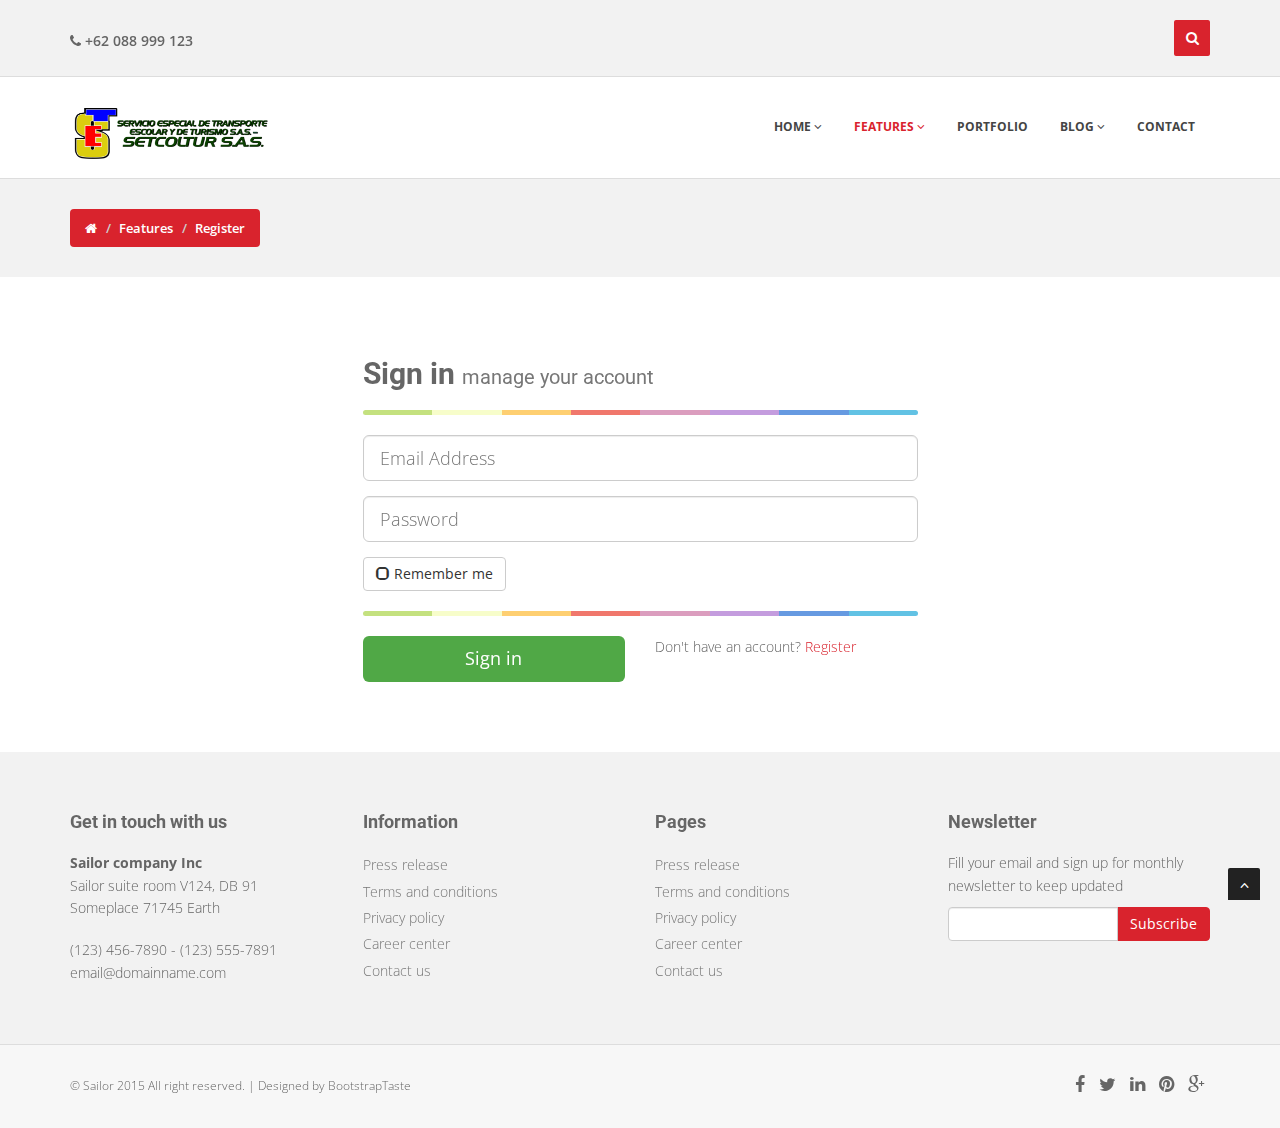
<file: login.html>
<!DOCTYPE html>
<html lang="en">
<head>
<meta charset="utf-8">
<title>Sailor - Bootstrap 3 corporate template</title>
<meta name="viewport" content="width=device-width, initial-scale=1.0" />
<meta name="description" content="Bootstrap 3 template for corporate business" />
<meta name="author" content="http://iweb-studio.com" />
<!-- css -->
<link href="css/bootstrap.min.css" rel="stylesheet" />
<link href="css/cubeportfolio.min.css" rel="stylesheet" />
<link href="css/style.css" rel="stylesheet" />


<!-- Theme skin -->
<link id="t-colors" href="skins/default.css" rel="stylesheet" />

	<!-- boxed bg -->
	<link id="bodybg" href="bodybg/bg1.css" rel="stylesheet" type="text/css" />

<!-- HTML5 shim, for IE6-8 support of HTML5 elements -->
<!--[if lt IE 9]>
      <script src="http://html5shim.googlecode.com/svn/trunk/html5.js"></script>
    <![endif]-->

</head>
<body>



<div id="wrapper">
	<!-- start header -->
	<header>
			<div class="top">
				<div class="container">
					<div class="row">
						<div class="col-md-6">
							<ul class="topleft-info">
								<li><i class="fa fa-phone"></i> +62 088 999 123</li>
							</ul>
						</div>
						<div class="col-md-6">
						<div id="sb-search" class="sb-search">
							<form>
								<input class="sb-search-input" placeholder="Enter your search term..." type="text" value="" name="search" id="search">
								<input class="sb-search-submit" type="submit" value="">
								<span class="sb-icon-search" title="Click to start searching"></span>
							</form>
						</div>


						</div>
					</div>
				</div>
			</div>	
			
        <div class="navbar navbar-default navbar-static-top">
            <div class="container">
                <div class="navbar-header">
                    <button type="button" class="navbar-toggle" data-toggle="collapse" data-target=".navbar-collapse">
                        <span class="icon-bar"></span>
                        <span class="icon-bar"></span>
                        <span class="icon-bar"></span>
                    </button>
                    <a class="navbar-brand" href="index.html"><img src="img/logo.png" alt="" width="199" height="52" /></a>
                </div>
                <div class="navbar-collapse collapse ">
                    <ul class="nav navbar-nav">
                        <li class="dropdown">
							<a href="#" class="dropdown-toggle " data-toggle="dropdown" data-hover="dropdown" data-delay="0" data-close-others="false">Home <i class="fa fa-angle-down"></i></a>
                            <ul class="dropdown-menu">
                                <li><a href="index.html">Home slider 1</a></li>
                                <li><a href="index2.html">Home slider 2</a></li>
								
                            </ul>				
						
						</li>
                        <li class="dropdown active">
                            <a href="#" class="dropdown-toggle " data-toggle="dropdown" data-hover="dropdown" data-delay="0" data-close-others="false">Features <i class="fa fa-angle-down"></i></a>
                            <ul class="dropdown-menu">
                                <li><a href="typography.html">Typography</a></li>
                                <li><a href="components.html">Components</a></li>
								<li><a href="pricing-box.html">Pricing box</a></li>
								<li class="dropdown-submenu">
									<a href="#" class="dropdown-toggle " data-toggle="dropdown" data-hover="dropdown">Pages</a>
									<ul class="dropdown-menu">
										<li><a href="fullwidth.html">Full width</a></li>
										<li><a href="right-sidebar.html">Right sidebar</a></li>
										<li><a href="left-sidebar.html">Left sidebar</a></li>
										<li><a href="comingsoon.html">Coming soon</a></li>
										<li><a href="search-result.html">Search result</a></li>
										<li><a href="404.html">404</a></li>
										<li><a href="register.html">Register</a></li>
										<li><a href="login.html">Login</a></li>
									</ul>	
								</li>
                            </ul>
                        </li>
                        <li><a href="portfolio.html">Portfolio</a></li>
                        <li class="dropdown"><a href="#" class="dropdown-toggle " data-toggle="dropdown" data-hover="dropdown" data-delay="0" data-close-others="false">Blog <i class="fa fa-angle-down"></i></a>
							<ul class="dropdown-menu">
                                <li><a href="blog-rightsidebar.html">Blog right sidebar</a></li>
                                <li><a href="blog-leftsidebar.html">Blog left sidebar</a></li>
								<li><a href="post-rightsidebar.html">Post right sidebar</a></li>
								<li><a href="post-leftsidebar.html">Post left sidebar</a></li>
                            </ul>
						</li>
                        <li><a href="contact.html">Contact</a></li>
                    </ul>
                </div>
            </div>
        </div>
	</header>
	<!-- end header -->
	<section id="inner-headline">
	<div class="container">
		<div class="row">
			<div class="col-lg-12">
				<ul class="breadcrumb">
					<li><a href="#"><i class="fa fa-home"></i></a><i class="icon-angle-right"></i></li>
					<li><a href="#">Features</a><i class="icon-angle-right"></i></li>
					<li class="active">Register</li>
				</ul>
			</div>
		</div>
	</div>
	</section>
	<section id="content">
<div class="container">

<div class="row">
    <div class="col-xs-12 col-sm-8 col-md-6 col-sm-offset-2 col-md-offset-3">
		<form role="form" class="register-form">
			<h2>Sign in <small>manage your account</small></h2>
			<hr class="colorgraph">

			<div class="form-group">
				<input type="email" name="email" id="email" class="form-control input-lg" placeholder="Email Address" tabindex="4">
			</div>
			<div class="form-group">
				<input type="password" class="form-control input-lg" id="exampleInputPassword1" placeholder="Password">
			</div>

			<div class="row">
				<div class="col-xs-4 col-sm-3 col-md-3">
					<span class="button-checkbox">
						<button type="button" class="btn" data-color="info" tabindex="7">Remember me</button>
                        <input type="checkbox" name="t_and_c" id="t_and_c" class="hidden" value="1">
					</span>
				</div>
			</div>
			
			<hr class="colorgraph">
			<div class="row">
				<div class="col-xs-12 col-md-6"><input type="submit" value="Sign in" class="btn btn-primary btn-block btn-lg" tabindex="7"></div>
				<div class="col-xs-12 col-md-6">Don't have an account? <a href="register.html">Register</a></div>
			</div>
		</form>
	</div>
</div>

</div>
	</section>

	<footer>
	<div class="container">
		<div class="row">
			<div class="col-lg-3">
				<div class="widget">
					<h4>Get in touch with us</h4>
					<address>
					<strong>Sailor company Inc</strong><br>
					 Sailor suite room V124, DB 91<br>
					 Someplace 71745 Earth </address>
					<p>
						<i class="icon-phone"></i> (123) 456-7890 - (123) 555-7891 <br>
						<i class="icon-envelope-alt"></i> email@domainname.com
					</p>
				</div>
			</div>
			<div class="col-lg-3">
				<div class="widget">
					<h4>Information</h4>
					<ul class="link-list">
						<li><a href="#">Press release</a></li>
						<li><a href="#">Terms and conditions</a></li>
						<li><a href="#">Privacy policy</a></li>
						<li><a href="#">Career center</a></li>
						<li><a href="#">Contact us</a></li>
					</ul>
				</div>
			</div>
			<div class="col-lg-3">
				<div class="widget">
					<h4>Pages</h4>
					<ul class="link-list">
						<li><a href="#">Press release</a></li>
						<li><a href="#">Terms and conditions</a></li>
						<li><a href="#">Privacy policy</a></li>
						<li><a href="#">Career center</a></li>
						<li><a href="#">Contact us</a></li>
					</ul>
				</div>
			</div>
			<div class="col-lg-3">
				<div class="widget">
					<h4>Newsletter</h4>
					<p>Fill your email and sign up for monthly newsletter to keep updated</p>
                    <div class="form-group multiple-form-group input-group">
                        <input type="email" name="email" class="form-control">
                        <span class="input-group-btn">
                            <button type="button" class="btn btn-theme btn-add">Subscribe</button>
                        </span>
                    </div>
				</div>
			</div>
		</div>
	</div>
	<div id="sub-footer">
		<div class="container">
			<div class="row">
				<div class="col-lg-6">
					<div class="copyright">
						<p>
							<span>&copy; Sailor 2015 All right reserved. | Designed by </span><a href="http://bootstraptaste.com" target="_blank">BootstrapTaste</a>
                             <!-- 
                                All links in the footer should remain intact. 
                                Licenseing information is available at: http://bootstraptaste.com/license/
                                You can buy this theme without footer links online at: http://bootstraptaste.com/buy/?theme=Sailor
                            -->
						
						</p>
					</div>
				</div>
				<div class="col-lg-6">
					<ul class="social-network">
						<li><a href="#" data-placement="top" title="Facebook"><i class="fa fa-facebook"></i></a></li>
						<li><a href="#" data-placement="top" title="Twitter"><i class="fa fa-twitter"></i></a></li>
						<li><a href="#" data-placement="top" title="Linkedin"><i class="fa fa-linkedin"></i></a></li>
						<li><a href="#" data-placement="top" title="Pinterest"><i class="fa fa-pinterest"></i></a></li>
						<li><a href="#" data-placement="top" title="Google plus"><i class="fa fa-google-plus"></i></a></li>
					</ul>
				</div>
			</div>
		</div>
	</div>
	</footer>
	
</div>
<a href="#" class="scrollup"><i class="fa fa-angle-up active"></i></a>
<!-- javascript
    ================================================== -->
<!-- Placed at the end of the document so the pages load faster -->
<script src="js/jquery.min.js"></script>
<script src="js/modernizr.custom.js"></script>
<script src="js/jquery.easing.1.3.js"></script>
<script src="js/bootstrap.min.js"></script>
<script src="js/jquery.appear.js"></script>
<script src="js/stellar.js"></script>
<script src="js/classie.js"></script>
<script src="js/uisearch.js"></script>
<script src="js/jquery.cubeportfolio.min.js"></script>
<script src="js/google-code-prettify/prettify.js"></script>
<script src="js/animate.js"></script>
<script src="js/custom.js"></script>

	
</body>
</html>
</file>
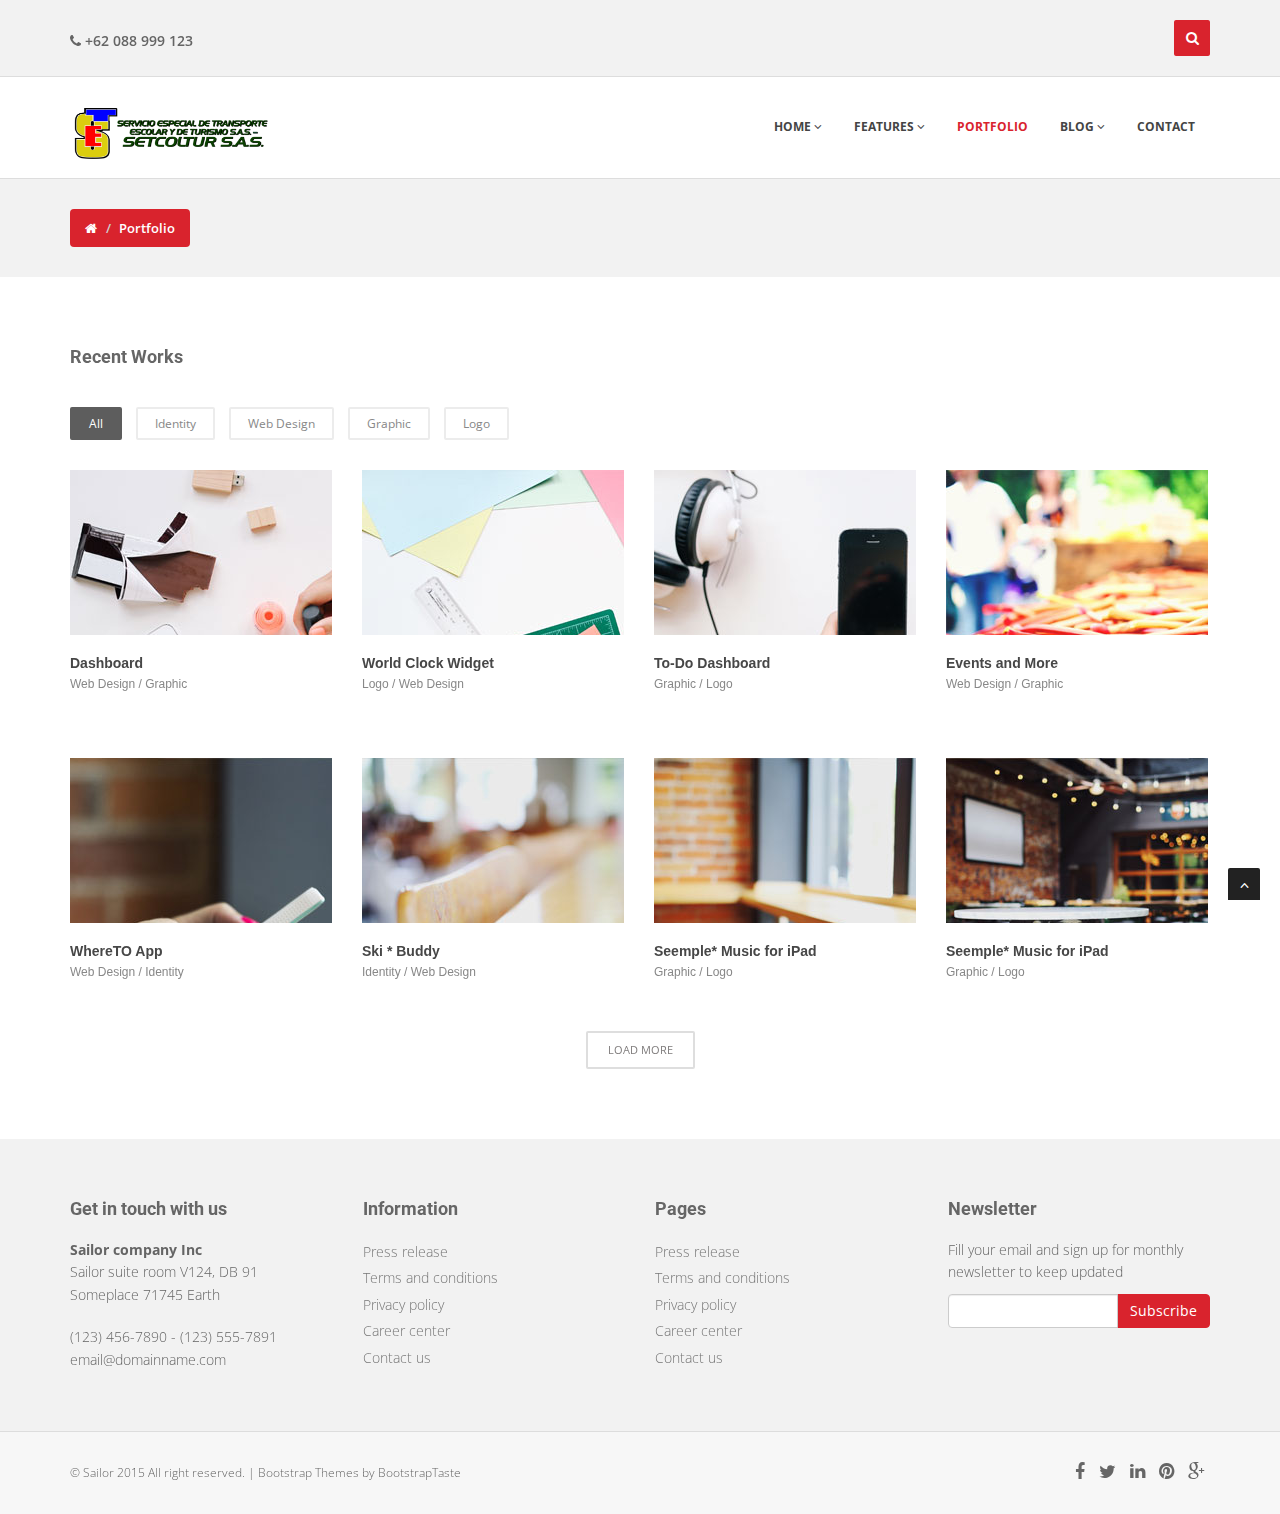
<file: portfolio.html>
<!DOCTYPE html>
<html lang="en">
<head>
<meta charset="utf-8">
<title>Sailor - Bootstrap 3 corporate template</title>
<meta name="viewport" content="width=device-width, initial-scale=1.0" />
<meta name="description" content="Bootstrap 3 template for corporate business" />
<meta name="author" content="http://iweb-studio.com" />
<!-- css -->
<link href="css/bootstrap.min.css" rel="stylesheet" />
<link href="css/cubeportfolio.min.css" rel="stylesheet" />
<link href="css/style.css" rel="stylesheet" />


<!-- Theme skin -->
<link id="t-colors" href="skins/default.css" rel="stylesheet" />


	<!-- boxed bg -->
	<link id="bodybg" href="bodybg/bg1.css" rel="stylesheet" type="text/css" />

<!-- HTML5 shim, for IE6-8 support of HTML5 elements -->
<!--[if lt IE 9]>
      <script src="http://html5shim.googlecode.com/svn/trunk/html5.js"></script>
    <![endif]-->

</head>
<body>



<div id="wrapper">

	<!-- start header -->
	<header>
			<div class="top">
				<div class="container">
					<div class="row">
						<div class="col-md-6">
							<ul class="topleft-info">
								<li><i class="fa fa-phone"></i> +62 088 999 123</li>
							</ul>
						</div>
						<div class="col-md-6">
						<div id="sb-search" class="sb-search">
							<form>
								<input class="sb-search-input" placeholder="Enter your search term..." type="text" value="" name="search" id="search">
								<input class="sb-search-submit" type="submit" value="">
								<span class="sb-icon-search" title="Click to start searching"></span>
							</form>
						</div>


						</div>
					</div>
				</div>
			</div>	
			
        <div class="navbar navbar-default navbar-static-top">
            <div class="container">
                <div class="navbar-header">
                    <button type="button" class="navbar-toggle" data-toggle="collapse" data-target=".navbar-collapse">
                        <span class="icon-bar"></span>
                        <span class="icon-bar"></span>
                        <span class="icon-bar"></span>
                    </button>
                    <a class="navbar-brand" href="index.html"><img src="img/logo.png" alt="" width="199" height="52" /></a>
                </div>
                <div class="navbar-collapse collapse ">
                    <ul class="nav navbar-nav">
                        <li class="dropdown">
							<a href="#" class="dropdown-toggle " data-toggle="dropdown" data-hover="dropdown" data-delay="0" data-close-others="false">Home <i class="fa fa-angle-down"></i></a>
                            <ul class="dropdown-menu">
                                <li><a href="index.html">Home slider 1</a></li>
                                <li><a href="index2.html">Home slider 2</a></li>
								
                            </ul>				
						
						</li>
                        <li class="dropdown">
                            <a href="#" class="dropdown-toggle " data-toggle="dropdown" data-hover="dropdown" data-delay="0" data-close-others="false">Features <i class="fa fa-angle-down"></i></a>
                            <ul class="dropdown-menu">
                                <li><a href="typography.html">Typography</a></li>
                                <li><a href="components.html">Components</a></li>
								<li><a href="pricing-box.html">Pricing box</a></li>
								<li class="dropdown-submenu">
									<a href="#" class="dropdown-toggle " data-toggle="dropdown" data-hover="dropdown">Pages</a>
									<ul class="dropdown-menu">
										<li><a href="fullwidth.html">Full width</a></li>
										<li><a href="right-sidebar.html">Right sidebar</a></li>
										<li><a href="left-sidebar.html">Left sidebar</a></li>
										<li><a href="comingsoon.html">Coming soon</a></li>
										<li><a href="search-result.html">Search result</a></li>
										<li><a href="404.html">404</a></li>
										<li><a href="register.html">Register</a></li>
										<li><a href="login.html">Login</a></li>
									</ul>	
								</li>
                            </ul>
                        </li>
                        <li class="active"><a href="portfolio.html">Portfolio</a></li>
                        <li class="dropdown"><a href="#" class="dropdown-toggle " data-toggle="dropdown" data-hover="dropdown" data-delay="0" data-close-others="false">Blog <i class="fa fa-angle-down"></i></a>
							<ul class="dropdown-menu">
                                <li><a href="blog-rightsidebar.html">Blog right sidebar</a></li>
                                <li><a href="blog-leftsidebar.html">Blog left sidebar</a></li>
								<li><a href="post-rightsidebar.html">Post right sidebar</a></li>
								<li><a href="post-leftsidebar.html">Post left sidebar</a></li>
                            </ul>
						</li>
                        <li><a href="contact.html">Contact</a></li>
                    </ul>
                </div>
            </div>
        </div>
	</header>
	<!-- end header -->
	<section id="inner-headline">
	<div class="container">
		<div class="row">
			<div class="col-lg-12">
				<ul class="breadcrumb">
					<li><a href="#"><i class="fa fa-home"></i></a><i class="icon-angle-right"></i></li>
					<li class="active">Portfolio</li>
				</ul>
			</div>
		</div>
	</div>
	</section>
	<section id="content">
	<div class="container">
		<div class="row">
			<div class="col-lg-12">
				<h4 class="heading">Recent Works</h4>

				<div id="filters-container" class="cbp-l-filters-button">
					<div data-filter="*" class="cbp-filter-item-active cbp-filter-item">All<div class="cbp-filter-counter"></div></div>
					<div data-filter=".identity" class="cbp-filter-item">Identity<div class="cbp-filter-counter"></div></div>
					<div data-filter=".web-design" class="cbp-filter-item">Web Design<div class="cbp-filter-counter"></div></div>
					<div data-filter=".graphic" class="cbp-filter-item">Graphic<div class="cbp-filter-counter"></div></div>
					<div data-filter=".logo" class="cbp-filter-item">Logo<div class="cbp-filter-counter"></div></div>
				</div>
				

				<div id="grid-container" class="cbp-l-grid-projects">
					<ul>
						<li class="cbp-item graphic">
							<div class="cbp-caption">
								<div class="cbp-caption-defaultWrap">
									<img src="img/works/1.jpg" alt="" />
								</div>
								<div class="cbp-caption-activeWrap">
									<div class="cbp-l-caption-alignCenter">
										<div class="cbp-l-caption-body">
											<a href="img/works/1big.jpg" class="cbp-lightbox cbp-l-caption-buttonRight" data-title="Dashboard<br>by Paul Flavius Nechita">view larger</a>
										</div>
									</div>
								</div>
							</div>
							<div class="cbp-l-grid-projects-title">Dashboard</div>
							<div class="cbp-l-grid-projects-desc">Web Design / Graphic</div>
						</li>
						<li class="cbp-item web-design logo">
							<div class="cbp-caption">
								<div class="cbp-caption-defaultWrap">
									<img src="img/works/2.jpg" alt="" />
								</div>
								<div class="cbp-caption-activeWrap">
									<div class="cbp-l-caption-alignCenter">
										<div class="cbp-l-caption-body">
											<a href="img/works/2big.jpg" class="cbp-lightbox cbp-l-caption-buttonRight" data-title="World Clock Widget<br>by Paul Flavius Nechita">view larger</a>
										</div>
									</div>
								</div>
							</div>
							<div class="cbp-l-grid-projects-title">World Clock Widget</div>
							<div class="cbp-l-grid-projects-desc">Logo / Web Design</div>
						</li>
						<li class="cbp-item graphic logo">
							<div class="cbp-caption">
								<div class="cbp-caption-defaultWrap">
									<img src="img/works/3.jpg" alt="" />
								</div>
								<div class="cbp-caption-activeWrap">
									<div class="cbp-l-caption-alignCenter">
										<div class="cbp-l-caption-body">
										
											<a href="http://vimeo.com/14912890" class="cbp-lightbox cbp-l-caption-buttonRight" data-title="To-Do Dashboard<br>by Tiberiu Neamu">view video</a>
										</div>
									</div>
								</div>
							</div>
							<div class="cbp-l-grid-projects-title">To-Do Dashboard</div>
							<div class="cbp-l-grid-projects-desc">Graphic / Logo</div>
						</li>
						<li class="cbp-item web-design graphic">
							<div class="cbp-caption">
								<div class="cbp-caption-defaultWrap">
									<img src="img/works/4.jpg" alt="" />
								</div>
								<div class="cbp-caption-activeWrap">
									<div class="cbp-l-caption-alignCenter">
										<div class="cbp-l-caption-body">
										
											<a href="img/works/4big.jpg" class="cbp-lightbox cbp-l-caption-buttonRight" data-title="Events and  More<br>by Tiberiu Neamu">view larger</a>
										</div>
									</div>
								</div>
							</div>
							<div class="cbp-l-grid-projects-title">Events and More</div>
							<div class="cbp-l-grid-projects-desc">Web Design / Graphic</div>
						</li>
						<li class="cbp-item identity web-design">
							<div class="cbp-caption">
								<div class="cbp-caption-defaultWrap">
									<img src="img/works/5.jpg" alt="" />
								</div>
								<div class="cbp-caption-activeWrap">
									<div class="cbp-l-caption-alignCenter">
										<div class="cbp-l-caption-body">
											
											<a href="img/works/5big.jpg" class="cbp-lightbox cbp-l-caption-buttonRight" data-title="WhereTO App<br>by Tiberiu Neamu">view larger</a>
										</div>
									</div>
								</div>
							</div>
							<div class="cbp-l-grid-projects-title">WhereTO App</div>
							<div class="cbp-l-grid-projects-desc">Web Design / Identity</div>
						</li>
						<li class="cbp-item identity web-design">
							<div class="cbp-caption">
								<div class="cbp-caption-defaultWrap">
									<img src="img/works/6.jpg" alt="" />
								</div>
								<div class="cbp-caption-activeWrap">
									<div class="cbp-l-caption-alignCenter">
										<div class="cbp-l-caption-body">
											
											<a href="img/works/6big.jpg" class="cbp-lightbox cbp-l-caption-buttonRight" data-title="Ski * Buddy<br>by Tiberiu Neamu">view larger</a>
										</div>
									</div>
								</div>
							</div>
							<div class="cbp-l-grid-projects-title">Ski * Buddy</div>
							<div class="cbp-l-grid-projects-desc">Identity / Web Design</div>
						</li>
						<li class="cbp-item graphic logo">
							<div class="cbp-caption">
								<div class="cbp-caption-defaultWrap">
									<img src="img/works/7.jpg" alt="" />
								</div>
								<div class="cbp-caption-activeWrap">
									<div class="cbp-l-caption-alignCenter">
										<div class="cbp-l-caption-body">
										
											<a href="img/works/7big.jpg" class="cbp-lightbox cbp-l-caption-buttonRight" data-title="Seemple* Music for iPad<br>by Tiberiu Neamu">view larger</a>
										</div>
									</div>
								</div>
							</div>
							<div class="cbp-l-grid-projects-title">Seemple* Music for iPad</div>
							<div class="cbp-l-grid-projects-desc">Graphic / Logo</div>
						</li>
						<li class="cbp-item graphic logo">
							<div class="cbp-caption">
								<div class="cbp-caption-defaultWrap">
									<img src="img/works/8.jpg" alt="" />
								</div>
								<div class="cbp-caption-activeWrap">
									<div class="cbp-l-caption-alignCenter">
										<div class="cbp-l-caption-body">
										
											<a href="img/works/8big.jpg" class="cbp-lightbox cbp-l-caption-buttonRight" data-title="Seemple* Music for iPad<br>by Tiberiu Neamu">view larger</a>
										</div>
									</div>
								</div>
							</div>
							<div class="cbp-l-grid-projects-title">Seemple* Music for iPad</div>
							<div class="cbp-l-grid-projects-desc">Graphic / Logo</div>
						</li>
					</ul>
				</div>
				
				<div class="cbp-l-loadMore-button">
					<a href="ajax/loadMore.html" class="cbp-l-loadMore-button-link">LOAD MORE</a>
				</div>

			</div>
		</div>
	</div>
	</section>

	<footer>
	<div class="container">
		<div class="row">
			<div class="col-lg-3">
				<div class="widget">
					<h4>Get in touch with us</h4>
					<address>
					<strong>Sailor company Inc</strong><br>
					 Sailor suite room V124, DB 91<br>
					 Someplace 71745 Earth </address>
					<p>
						<i class="icon-phone"></i> (123) 456-7890 - (123) 555-7891 <br>
						<i class="icon-envelope-alt"></i> email@domainname.com
					</p>
				</div>
			</div>
			<div class="col-lg-3">
				<div class="widget">
					<h4>Information</h4>
					<ul class="link-list">
						<li><a href="#">Press release</a></li>
						<li><a href="#">Terms and conditions</a></li>
						<li><a href="#">Privacy policy</a></li>
						<li><a href="#">Career center</a></li>
						<li><a href="#">Contact us</a></li>
					</ul>
				</div>
			</div>
			<div class="col-lg-3">
				<div class="widget">
					<h4>Pages</h4>
					<ul class="link-list">
						<li><a href="#">Press release</a></li>
						<li><a href="#">Terms and conditions</a></li>
						<li><a href="#">Privacy policy</a></li>
						<li><a href="#">Career center</a></li>
						<li><a href="#">Contact us</a></li>
					</ul>
				</div>
			</div>
			<div class="col-lg-3">
				<div class="widget">
					<h4>Newsletter</h4>
					<p>Fill your email and sign up for monthly newsletter to keep updated</p>
                    <div class="form-group multiple-form-group input-group">
                        <input type="email" name="email" class="form-control">
                        <span class="input-group-btn">
                            <button type="button" class="btn btn-theme btn-add">Subscribe</button>
                        </span>
                    </div>
				</div>
			</div>
		</div>
	</div>
	<div id="sub-footer">
		<div class="container">
			<div class="row">
				<div class="col-lg-6">
					<div class="copyright">
						<p>
							<span>&copy; Sailor 2015 All right reserved. | <a href="http://bootstraptaste.com/">Bootstrap Themes</a> by BootstrapTaste
                             <!-- 
                                All links in the footer should remain intact. 
                                Licenseing information is available at: http://bootstraptaste.com/license/
                                You can buy this theme without footer links online at: http://bootstraptaste.com/buy/?theme=Sailor
                            -->
						
						</p>
					</div>
				</div>
				<div class="col-lg-6">
					<ul class="social-network">
						<li><a href="#" data-placement="top" title="Facebook"><i class="fa fa-facebook"></i></a></li>
						<li><a href="#" data-placement="top" title="Twitter"><i class="fa fa-twitter"></i></a></li>
						<li><a href="#" data-placement="top" title="Linkedin"><i class="fa fa-linkedin"></i></a></li>
						<li><a href="#" data-placement="top" title="Pinterest"><i class="fa fa-pinterest"></i></a></li>
						<li><a href="#" data-placement="top" title="Google plus"><i class="fa fa-google-plus"></i></a></li>
					</ul>
				</div>
			</div>
		</div>
	</div>
	</footer>
</div>
<a href="#" class="scrollup"><i class="fa fa-angle-up active"></i></a>
<!-- javascript
    ================================================== -->
<!-- Placed at the end of the document so the pages load faster -->
<script src="js/jquery.min.js"></script>
<script src="js/modernizr.custom.js"></script>
<script src="js/jquery.easing.1.3.js"></script>
<script src="js/bootstrap.min.js"></script>
<script src="js/jquery.appear.js"></script>
<script src="js/stellar.js"></script>
<script src="js/classie.js"></script>
<script src="js/uisearch.js"></script>
<script src="js/jquery.cubeportfolio.min.js"></script>
<script src="js/google-code-prettify/prettify.js"></script>
<script src="js/animate.js"></script>
<script src="js/custom.js"></script>


</body>
</html>
</file>
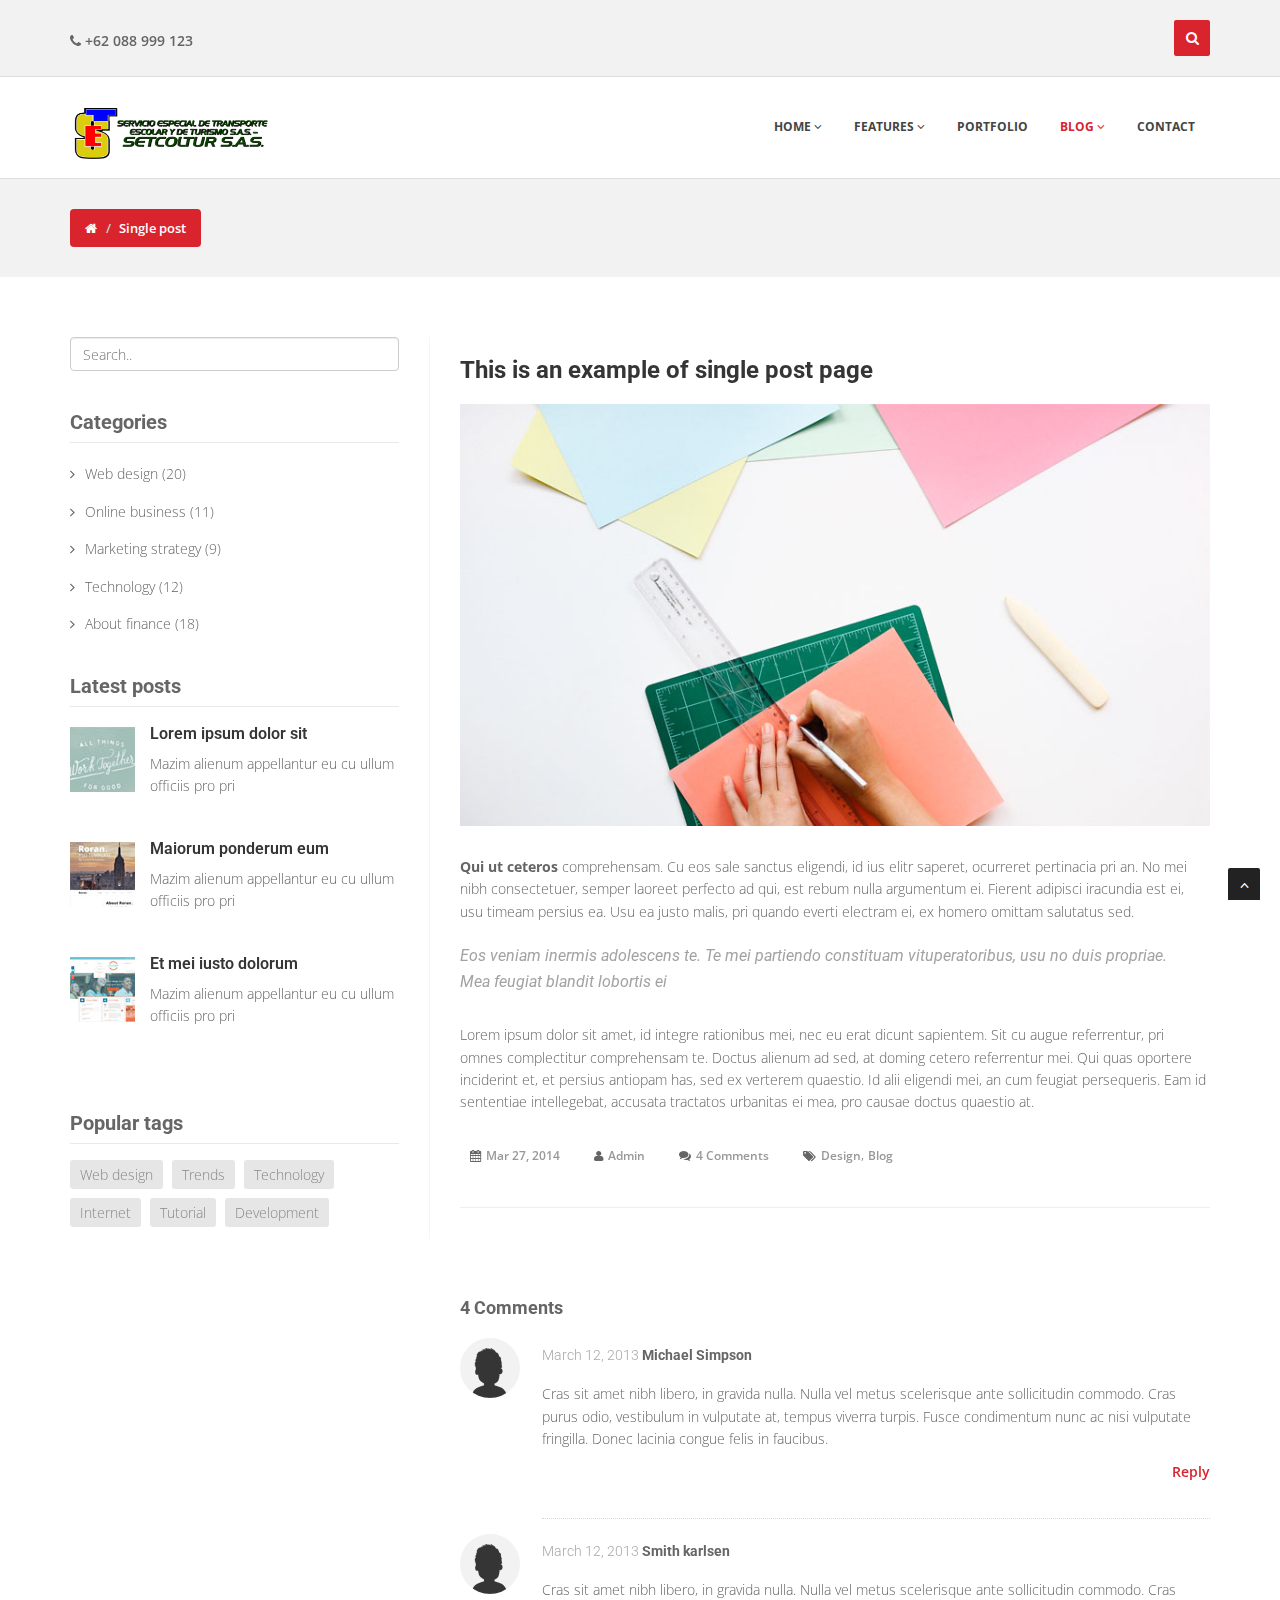
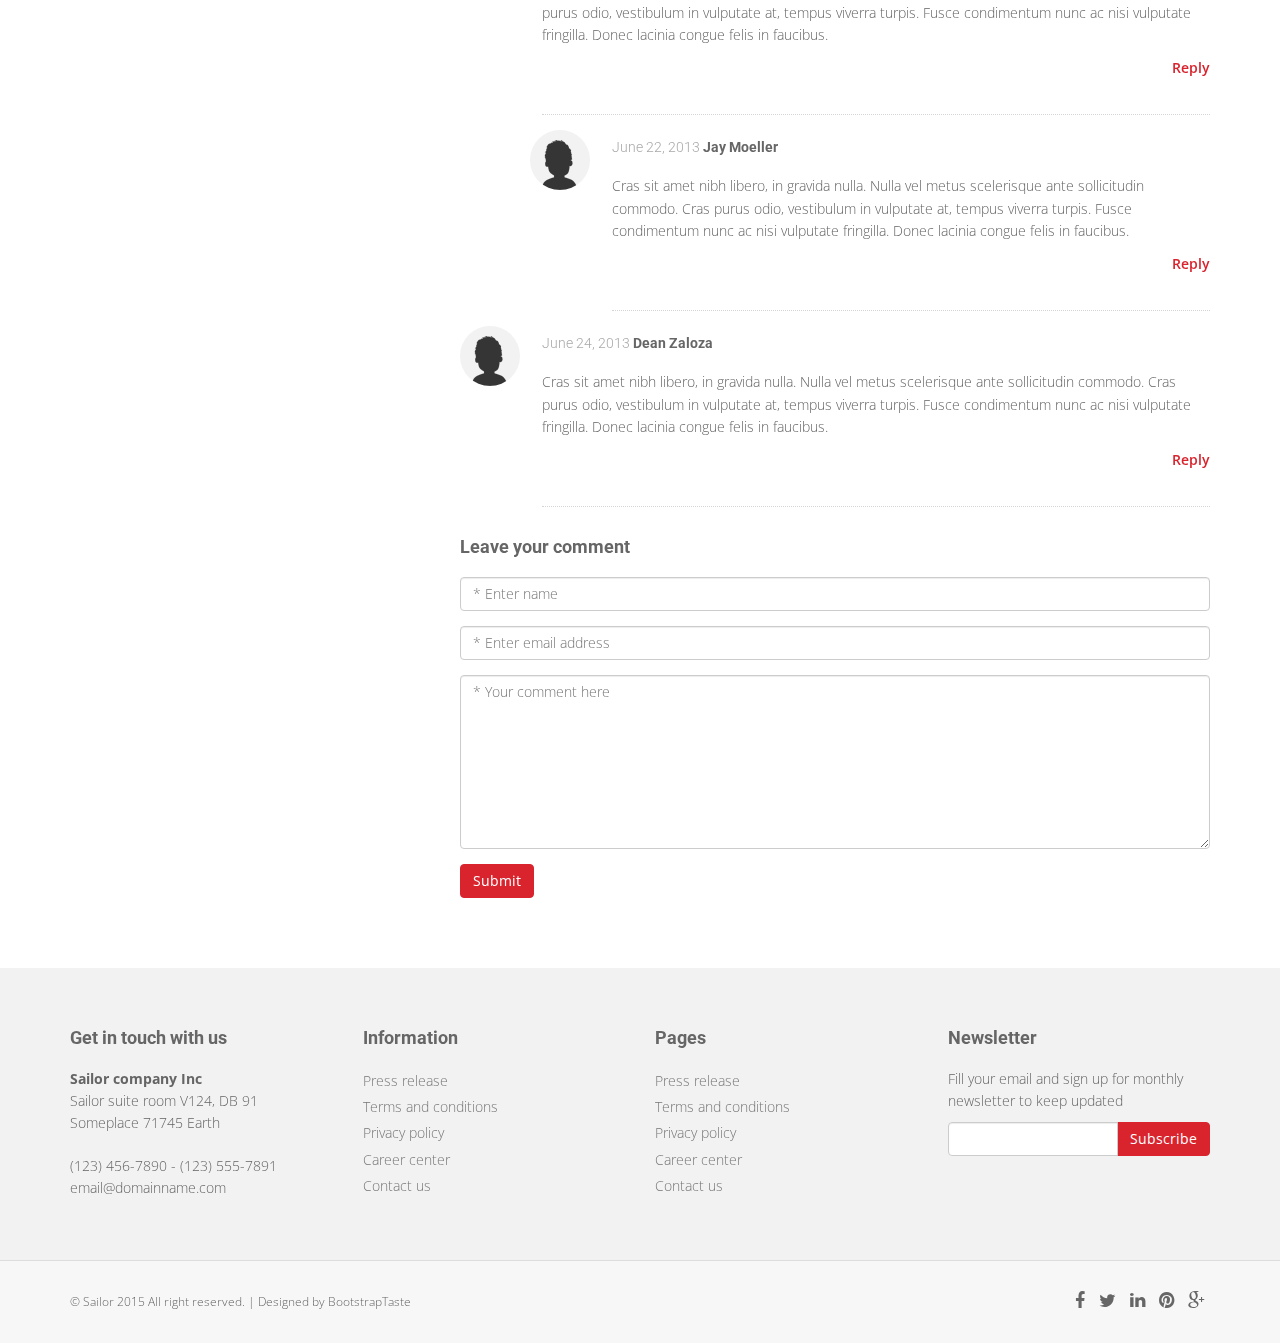
<file: post-leftsidebar.html>
<!DOCTYPE html>
<html lang="en">
<head>
<meta charset="utf-8">
<title>Sailor - Bootstrap 3 corporate template</title>
<meta name="viewport" content="width=device-width, initial-scale=1.0" />
<meta name="description" content="Bootstrap 3 template for corporate business" />
<meta name="author" content="http://iweb-studio.com" />
<!-- css -->
<link href="css/bootstrap.min.css" rel="stylesheet" />
<link href="plugins/flexslider/flexslider.css" rel="stylesheet" media="screen" />	
<link href="css/cubeportfolio.min.css" rel="stylesheet" />
<link href="css/style.css" rel="stylesheet" />

<!-- Theme skin -->
<link id="t-colors" href="skins/default.css" rel="stylesheet" />

	<!-- boxed bg -->
	<link id="bodybg" href="bodybg/bg1.css" rel="stylesheet" type="text/css" />

<!-- HTML5 shim, for IE6-8 support of HTML5 elements -->
<!--[if lt IE 9]>
      <script src="http://html5shim.googlecode.com/svn/trunk/html5.js"></script>
    <![endif]-->

</head>
<body>


<div id="wrapper">
	<!-- start header -->
	<header>
			<div class="top">
				<div class="container">
					<div class="row">
						<div class="col-md-6">
							<ul class="topleft-info">
								<li><i class="fa fa-phone"></i> +62 088 999 123</li>
							</ul>
						</div>
						<div class="col-md-6">
						<div id="sb-search" class="sb-search">
							<form>
								<input class="sb-search-input" placeholder="Enter your search term..." type="text" value="" name="search" id="search">
								<input class="sb-search-submit" type="submit" value="">
								<span class="sb-icon-search" title="Click to start searching"></span>
							</form>
						</div>


						</div>
					</div>
				</div>
			</div>	
			
        <div class="navbar navbar-default navbar-static-top">
            <div class="container">
                <div class="navbar-header">
                    <button type="button" class="navbar-toggle" data-toggle="collapse" data-target=".navbar-collapse">
                        <span class="icon-bar"></span>
                        <span class="icon-bar"></span>
                        <span class="icon-bar"></span>
                    </button>
                    <a class="navbar-brand" href="index.html"><img src="img/logo.png" alt="" width="199" height="52" /></a>
                </div>
                <div class="navbar-collapse collapse ">
                    <ul class="nav navbar-nav">
                        <li class="dropdown">
							<a href="#" class="dropdown-toggle " data-toggle="dropdown" data-hover="dropdown" data-delay="0" data-close-others="false">Home <i class="fa fa-angle-down"></i></a>
                            <ul class="dropdown-menu">
                                <li><a href="index.html">Home slider 1</a></li>
                                <li><a href="index2.html">Home slider 2</a></li>
								
                            </ul>				
						
						</li>
                        <li class="dropdown">
                            <a href="#" class="dropdown-toggle " data-toggle="dropdown" data-hover="dropdown" data-delay="0" data-close-others="false">Features <i class="fa fa-angle-down"></i></a>
                            <ul class="dropdown-menu">
                                <li><a href="typography.html">Typography</a></li>
                                <li><a href="components.html">Components</a></li>
								<li><a href="pricing-box.html">Pricing box</a></li>
								<li class="dropdown-submenu">
									<a href="#" class="dropdown-toggle " data-toggle="dropdown" data-hover="dropdown">Pages</a>
									<ul class="dropdown-menu">
										<li><a href="fullwidth.html">Full width</a></li>
										<li><a href="right-sidebar.html">Right sidebar</a></li>
										<li><a href="left-sidebar.html">Left sidebar</a></li>
										<li><a href="comingsoon.html">Coming soon</a></li>
										<li><a href="search-result.html">Search result</a></li>
										<li><a href="404.html">404</a></li>
										<li><a href="register.html">Register</a></li>
										<li><a href="login.html">Login</a></li>
									</ul>	
								</li>
                            </ul>
                        </li>
                        <li><a href="portfolio.html">Portfolio</a></li>
                        <li class="dropdown active"><a href="#" class="dropdown-toggle " data-toggle="dropdown" data-hover="dropdown" data-delay="0" data-close-others="false">Blog <i class="fa fa-angle-down"></i></a>
							<ul class="dropdown-menu">
                                <li><a href="blog-rightsidebar.html">Blog right sidebar</a></li>
                                <li><a href="blog-leftsidebar.html">Blog left sidebar</a></li>
								<li><a href="post-rightsidebar.html">Post right sidebar</a></li>
								<li><a href="post-leftsidebar.html">Post left sidebar</a></li>
                            </ul>
						</li>
                        <li><a href="contact.html">Contact</a></li>
                    </ul>
                </div>
            </div>
        </div>
	</header>
	<!-- end header -->
	<section id="inner-headline">
	<div class="container">
		<div class="row">
			<div class="col-lg-12">
				<ul class="breadcrumb">
					<li><a href="#"><i class="fa fa-home"></i></a></li>
					<li class="active">Single post</li>
				</ul>
			</div>
		</div>
	</div>
	</section>
	
	<section id="content">
	<div class="container">
		<div class="row">
		
			<div class="col-lg-4">
				<aside class="left-sidebar">
				<div class="widget">
					<form role="form">
					  <div class="form-group">
						<input type="text" class="form-control" id="s" placeholder="Search..">
					  </div>
					</form>
				</div>
				<div class="widget">
					<h5 class="widgetheading">Categories</h5>
					<ul class="cat">
						<li><i class="fa fa-angle-right"></i><a href="#">Web design</a><span> (20)</span></li>
						<li><i class="fa fa-angle-right"></i><a href="#">Online business</a><span> (11)</span></li>
						<li><i class="fa fa-angle-right"></i><a href="#">Marketing strategy</a><span> (9)</span></li>
						<li><i class="fa fa-angle-right"></i><a href="#">Technology</a><span> (12)</span></li>
						<li><i class="fa fa-angle-right"></i><a href="#">About finance</a><span> (18)</span></li>
					</ul>
				</div>
				<div class="widget">
					<h5 class="widgetheading">Latest posts</h5>
					<ul class="recent">
						<li>
						<img src="img/dummies/blog/65x65/thumb1.jpg" class="pull-left" alt="" />
						<h6><a href="#">Lorem ipsum dolor sit</a></h6>
						<p>
							 Mazim alienum appellantur eu cu ullum officiis pro pri
						</p>
						</li>
						<li>
						<a href="#"><img src="img/dummies/blog/65x65/thumb2.jpg" class="pull-left" alt="" /></a>
						<h6><a href="#">Maiorum ponderum eum</a></h6>
						<p>
							 Mazim alienum appellantur eu cu ullum officiis pro pri
						</p>
						</li>
						<li>
						<a href="#"><img src="img/dummies/blog/65x65/thumb3.jpg" class="pull-left" alt="" /></a>
						<h6><a href="#">Et mei iusto dolorum</a></h6>
						<p>
							 Mazim alienum appellantur eu cu ullum officiis pro pri
						</p>
						</li>
					</ul>
				</div>
				<div class="widget">
					<h5 class="widgetheading">Popular tags</h5>
					<ul class="tags">
						<li><a href="#">Web design</a></li>
						<li><a href="#">Trends</a></li>
						<li><a href="#">Technology</a></li>
						<li><a href="#">Internet</a></li>
						<li><a href="#">Tutorial</a></li>
						<li><a href="#">Development</a></li>
					</ul>
				</div>
				</aside>
			</div>
			
			<div class="col-lg-8">
				<article>
						<div class="post-image">
							<div class="post-heading">
								<h3><a href="#">This is an example of single post page</a></h3>
							</div>
							<img src="img/dummies/blog/img1.jpg" alt="" class="img-responsive" />
						</div>
						<p>
							 <strong>Qui ut ceteros</strong> comprehensam. Cu eos sale sanctus eligendi, id ius elitr saperet, ocurreret pertinacia pri an. No mei nibh consectetuer, semper laoreet perfecto ad qui, est rebum nulla argumentum ei. Fierent adipisci iracundia est ei, usu timeam persius ea. Usu ea justo malis, pri quando everti electram ei, ex homero omittam salutatus sed.
						</p>
						<blockquote>
						Eos veniam inermis adolescens te. Te mei partiendo constituam vituperatoribus, usu no duis propriae. Mea feugiat blandit lobortis ei
						</blockquote>
						<p>
						Lorem ipsum dolor sit amet, id integre rationibus mei, nec eu erat dicunt sapientem. Sit cu augue referrentur, pri omnes complectitur comprehensam te. Doctus alienum ad sed, at doming cetero referrentur mei. Qui quas oportere inciderint et, et persius antiopam has, sed ex verterem quaestio. Id alii eligendi mei, an cum feugiat persequeris. Eam id sententiae intellegebat, accusata tractatos urbanitas ei mea, pro causae doctus quaestio at.
						</p>
						<div class="bottom-article">
							<ul class="meta-post">
								<li><i class="fa fa-calendar"></i><a href="#"> Mar 27, 2014</a></li>
								<li><i class="fa fa-user"></i><a href="#"> Admin</a></li>
								<li><i class="fa fa-comments"></i><a href="#">4 Comments</a></li>
								<li><i class="fa fa-tags"></i><a href="#">Design</a>, <a href="#">Blog</a></li>
							</ul>
						</div>
				</article>
					<div class="comment-area">

						<h4>4 Comments</h4>
						<div class="media">
							<a href="#" class="pull-left"><img src="img/avatar.png" alt="" class="img-circle" /></a>
							<div class="media-body">
								<div class="media-content">
									<h6><span>March 12, 2013</span> Michael Simpson</h6>
									<p>
									Cras sit amet nibh libero, in gravida nulla. Nulla vel metus scelerisque ante sollicitudin commodo. Cras purus odio, vestibulum in vulputate at, tempus viverra turpis. Fusce condimentum nunc ac nisi vulputate fringilla. Donec lacinia congue felis in faucibus.
									</p>
									
									<a href="#" class="align-right reply">Reply</a>
								</div>
							</div>
						</div>
						<div class="media">
							<a href="#" class="pull-left"><img src="img/avatar.png" alt="" class="img-circle" /></a>
							<div class="media-body">
								<div class="media-content">
									<h6><span>March 12, 2013</span> Smith karlsen</h6>
									<p>
									Cras sit amet nibh libero, in gravida nulla. Nulla vel metus scelerisque ante sollicitudin commodo. Cras purus odio, vestibulum in vulputate at, tempus viverra turpis. Fusce condimentum nunc ac nisi vulputate fringilla. Donec lacinia congue felis in faucibus.
									</p>
									
									<a href="#" class="align-right reply">Reply</a>
								</div>
								<div class="media">
									<a href="#" class="pull-left"><img src="img/avatar.png" alt="" class="img-circle" /></a>
									<div class="media-body">
										<div class="media-content">
											<h6><span>June 22, 2013</span> Jay Moeller</h6>
											<p>
											Cras sit amet nibh libero, in gravida nulla. Nulla vel metus scelerisque ante sollicitudin commodo. Cras purus odio, vestibulum in vulputate at, tempus viverra turpis. Fusce condimentum nunc ac nisi vulputate fringilla. Donec lacinia congue felis in faucibus.
											</p>
											
											<a href="#" class="align-right reply">Reply</a>
										</div>
									</div>
								</div>
							</div>
						</div>	
						<div class="media">
							<a href="#" class="pull-left"><img src="img/avatar.png" alt="" class="img-circle" /></a>
							<div class="media-body">
								<div class="media-content">
									<h6><span>June 24, 2013</span> Dean Zaloza</h6>
									<p>
									Cras sit amet nibh libero, in gravida nulla. Nulla vel metus scelerisque ante sollicitudin commodo. Cras purus odio, vestibulum in vulputate at, tempus viverra turpis. Fusce condimentum nunc ac nisi vulputate fringilla. Donec lacinia congue felis in faucibus.
									</p>
									
									<a href="#" class="align-right reply">Reply</a>
								</div>
							</div>
						</div>
						
						<div class="marginbot30"></div>
						<h4>Leave your comment</h4>
						
						
						<form role="form">
						  <div class="form-group">
							<input type="text" class="form-control" id="name" placeholder="* Enter name">
						  </div>
						  <div class="form-group">
							<input type="email" class="form-control" id="email" placeholder="* Enter email address">
						  </div>
						  <div class="form-group">
							<textarea class="form-control" rows="8" placeholder="* Your comment here"></textarea>
						  </div>
						  <button type="submit" class="btn btn-theme btn-md">Submit</button>
						</form>

					</div>
				
				<div class="clear"></div>
			</div>
			

		</div>
	</div>
	</section>
	<footer>
	<div class="container">
		<div class="row">
			<div class="col-sm-3 col-lg-3">
				<div class="widget">
					<h4>Get in touch with us</h4>
					<address>
					<strong>Sailor company Inc</strong><br>
					 Sailor suite room V124, DB 91<br>
					 Someplace 71745 Earth </address>
					<p>
						<i class="icon-phone"></i> (123) 456-7890 - (123) 555-7891 <br>
						<i class="icon-envelope-alt"></i> email@domainname.com
					</p>
				</div>
			</div>
			<div class="col-sm-3 col-lg-3">
				<div class="widget">
					<h4>Information</h4>
					<ul class="link-list">
						<li><a href="#">Press release</a></li>
						<li><a href="#">Terms and conditions</a></li>
						<li><a href="#">Privacy policy</a></li>
						<li><a href="#">Career center</a></li>
						<li><a href="#">Contact us</a></li>
					</ul>
				</div>
				
			</div>
			<div class="col-sm-3 col-lg-3">
				<div class="widget">
					<h4>Pages</h4>
					<ul class="link-list">
						<li><a href="#">Press release</a></li>
						<li><a href="#">Terms and conditions</a></li>
						<li><a href="#">Privacy policy</a></li>
						<li><a href="#">Career center</a></li>
						<li><a href="#">Contact us</a></li>
					</ul>
				</div>
			</div>
			<div class="col-sm-3 col-lg-3">
				<div class="widget">
					<h4>Newsletter</h4>
					<p>Fill your email and sign up for monthly newsletter to keep updated</p>
                    <div class="form-group multiple-form-group input-group">
                        <input type="email" name="email" class="form-control">
                        <span class="input-group-btn">
                            <button type="button" class="btn btn-theme btn-add">Subscribe</button>
                        </span>
                    </div>
				</div>
			</div>
		</div>
	</div>
	<div id="sub-footer">
		<div class="container">
			<div class="row">
				<div class="col-lg-6">
					<div class="copyright">
						<p>
							<span>&copy; Sailor 2015 All right reserved. | Designed by </span><a href="http://bootstraptaste.com" target="_blank">BootstrapTaste</a>
                             <!-- 
                                All links in the footer should remain intact. 
                                Licenseing information is available at: http://bootstraptaste.com/license/
                                You can buy this theme without footer links online at: http://bootstraptaste.com/buy/?theme=Sailor
                            -->
						
						</p>
					</div>
				</div>
				<div class="col-lg-6">
					<ul class="social-network">
						<li><a href="#" data-placement="top" title="Facebook"><i class="fa fa-facebook"></i></a></li>
						<li><a href="#" data-placement="top" title="Twitter"><i class="fa fa-twitter"></i></a></li>
						<li><a href="#" data-placement="top" title="Linkedin"><i class="fa fa-linkedin"></i></a></li>
						<li><a href="#" data-placement="top" title="Pinterest"><i class="fa fa-pinterest"></i></a></li>
						<li><a href="#" data-placement="top" title="Google plus"><i class="fa fa-google-plus"></i></a></li>
					</ul>
				</div>
			</div>
		</div>
	</div>
	</footer>
</div>
<a href="#" class="scrollup"><i class="fa fa-angle-up active"></i></a>
<!-- javascript
    ================================================== -->
<!-- Placed at the end of the document so the pages load faster -->
<script src="js/jquery.min.js"></script>
<script src="js/modernizr.custom.js"></script>
<script src="js/jquery.easing.1.3.js"></script>
<script src="js/bootstrap.min.js"></script>
<script src="plugins/flexslider/jquery.flexslider-min.js"></script> 
<script src="plugins/flexslider/flexslider.config.js"></script>
<script src="js/jquery.appear.js"></script>
<script src="js/stellar.js"></script>
<script src="js/classie.js"></script>
<script src="js/uisearch.js"></script>
<script src="js/jquery.cubeportfolio.min.js"></script>
<script src="js/google-code-prettify/prettify.js"></script>
<script src="js/animate.js"></script>
<script src="js/custom.js"></script>


</body>
</html>
</file>
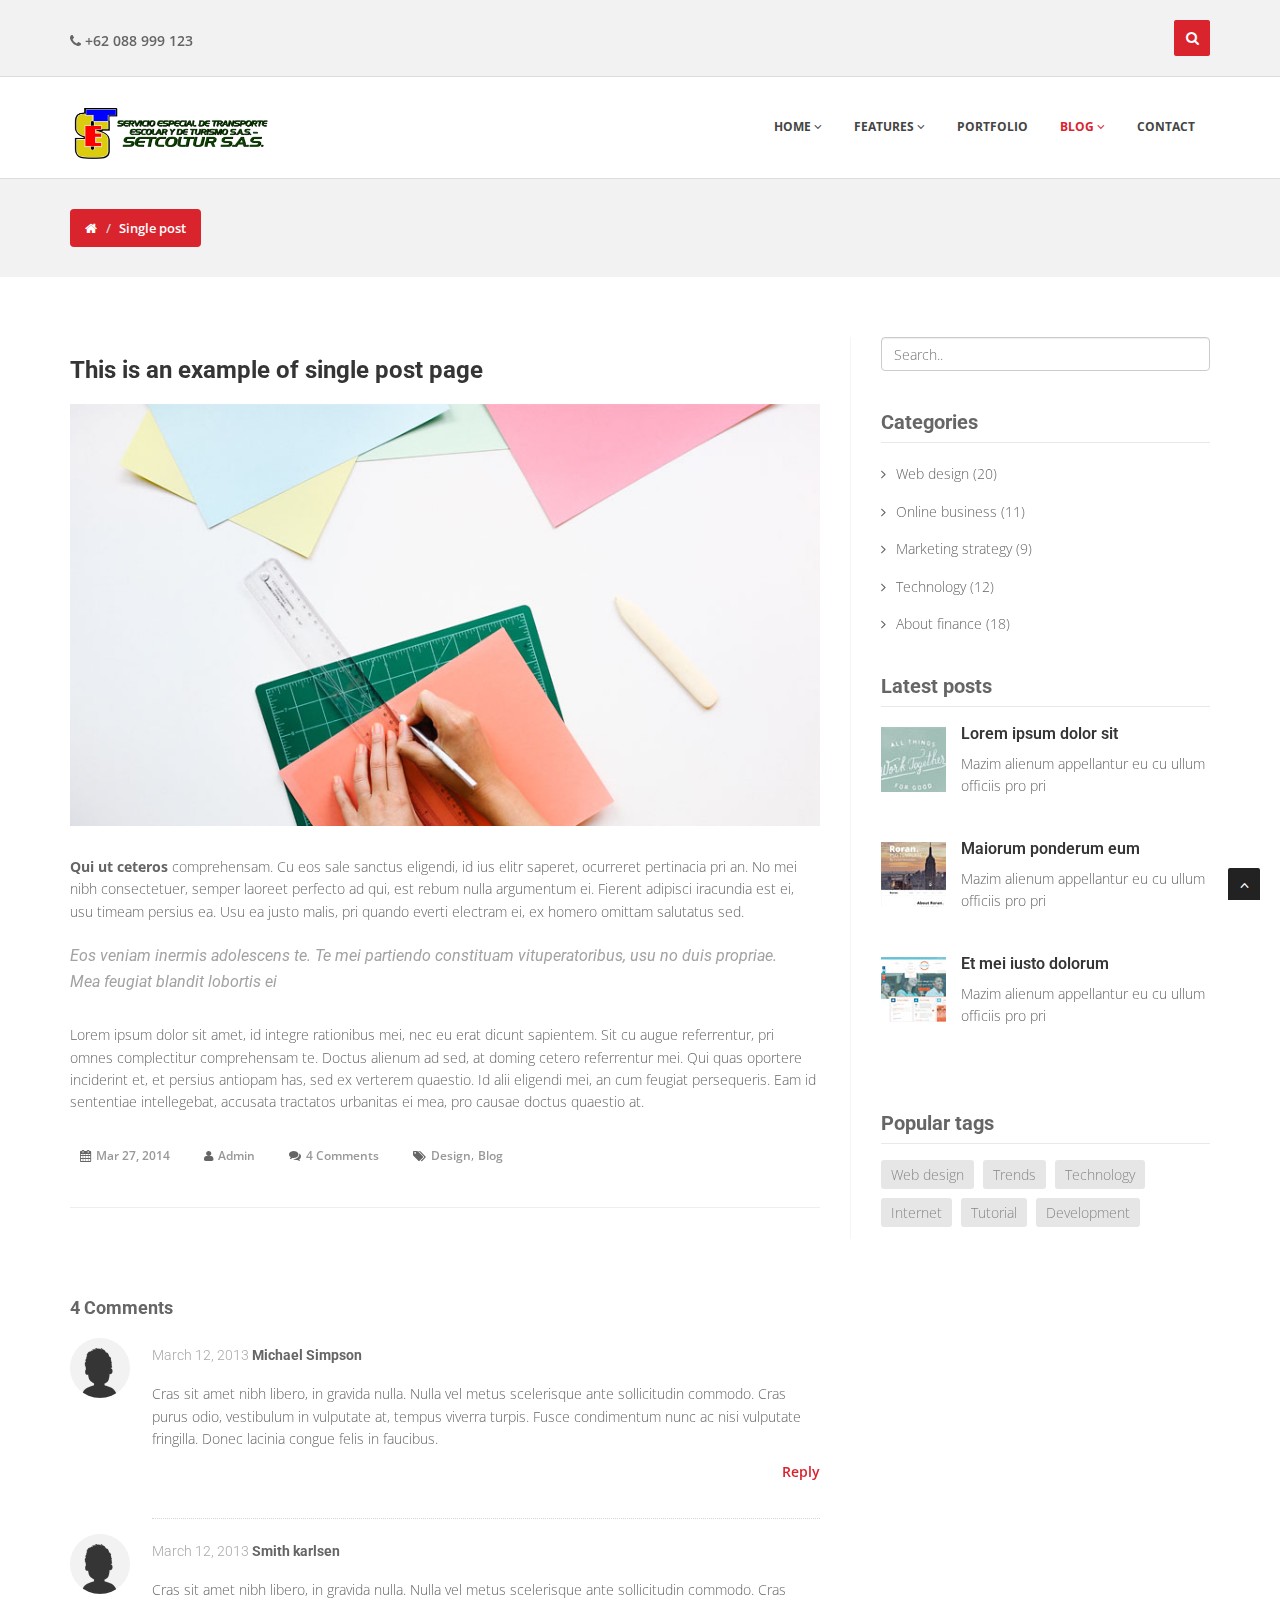
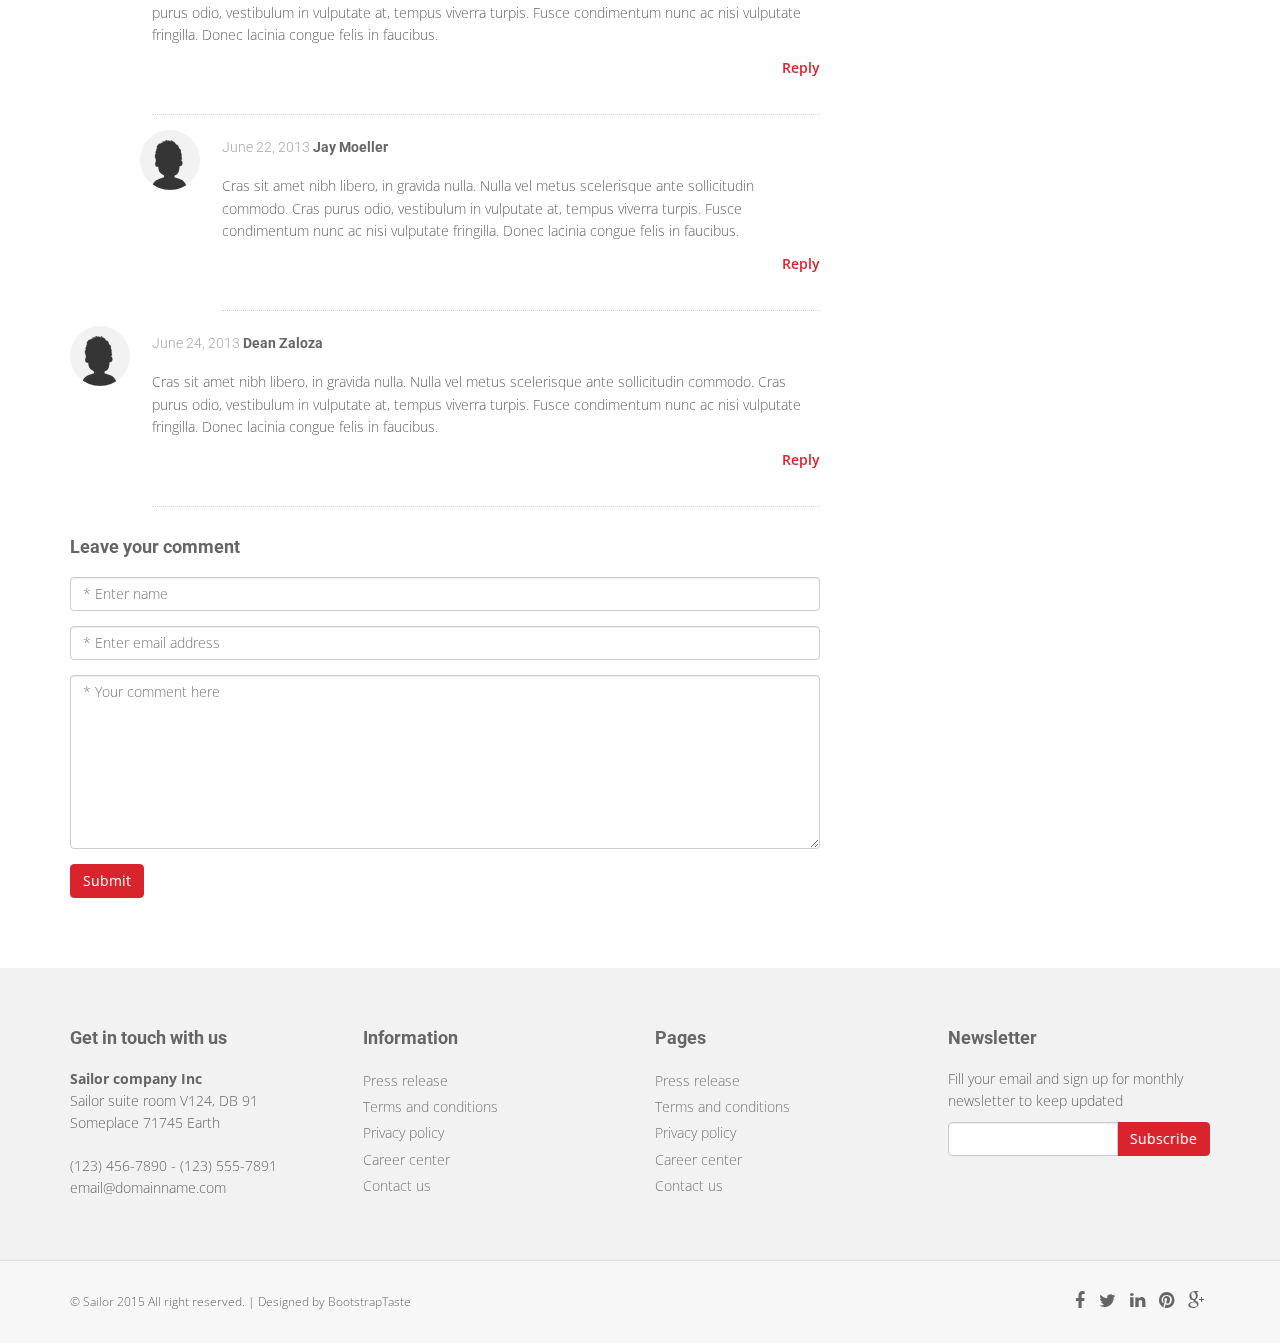
<file: post-rightsidebar.html>
<!DOCTYPE html>
<html lang="en">
<head>
<meta charset="utf-8">
<title>Sailor - Bootstrap 3 corporate template</title>
<meta name="viewport" content="width=device-width, initial-scale=1.0" />
<meta name="description" content="Bootstrap 3 template for corporate business" />
<meta name="author" content="http://iweb-studio.com" />
<!-- css -->
<link href="css/bootstrap.min.css" rel="stylesheet" />
<link href="plugins/flexslider/flexslider.css" rel="stylesheet" media="screen" />	
<link href="css/cubeportfolio.min.css" rel="stylesheet" />
<link href="css/style.css" rel="stylesheet" />


<!-- Theme skin -->
<link id="t-colors" href="skins/default.css" rel="stylesheet" />

	<!-- boxed bg -->
	<link id="bodybg" href="bodybg/bg1.css" rel="stylesheet" type="text/css" />

<!-- HTML5 shim, for IE6-8 support of HTML5 elements -->
<!--[if lt IE 9]>
      <script src="http://html5shim.googlecode.com/svn/trunk/html5.js"></script>
    <![endif]-->

</head>
<body>


<div id="wrapper">
	<!-- start header -->
	<header>
			<div class="top">
				<div class="container">
					<div class="row">
						<div class="col-md-6">
							<ul class="topleft-info">
								<li><i class="fa fa-phone"></i> +62 088 999 123</li>
							</ul>
						</div>
						<div class="col-md-6">
						<div id="sb-search" class="sb-search">
							<form>
								<input class="sb-search-input" placeholder="Enter your search term..." type="text" value="" name="search" id="search">
								<input class="sb-search-submit" type="submit" value="">
								<span class="sb-icon-search" title="Click to start searching"></span>
							</form>
						</div>


						</div>
					</div>
				</div>
			</div>	
			
        <div class="navbar navbar-default navbar-static-top">
            <div class="container">
                <div class="navbar-header">
                    <button type="button" class="navbar-toggle" data-toggle="collapse" data-target=".navbar-collapse">
                        <span class="icon-bar"></span>
                        <span class="icon-bar"></span>
                        <span class="icon-bar"></span>
                    </button>
                    <a class="navbar-brand" href="index.html"><img src="img/logo.png" alt="" width="199" height="52" /></a>
                </div>
                <div class="navbar-collapse collapse ">
                    <ul class="nav navbar-nav">
                        <li class="dropdown">
							<a href="#" class="dropdown-toggle " data-toggle="dropdown" data-hover="dropdown" data-delay="0" data-close-others="false">Home <i class="fa fa-angle-down"></i></a>
                            <ul class="dropdown-menu">
                                <li><a href="index.html">Home slider 1</a></li>
                                <li><a href="index2.html">Home slider 2</a></li>
								
                            </ul>				
						
						</li>
                        <li class="dropdown">
                            <a href="#" class="dropdown-toggle " data-toggle="dropdown" data-hover="dropdown" data-delay="0" data-close-others="false">Features <i class="fa fa-angle-down"></i></a>
                            <ul class="dropdown-menu">
                                <li><a href="typography.html">Typography</a></li>
                                <li><a href="components.html">Components</a></li>
								<li><a href="pricing-box.html">Pricing box</a></li>
								<li class="dropdown-submenu">
									<a href="#" class="dropdown-toggle " data-toggle="dropdown" data-hover="dropdown">Pages</a>
									<ul class="dropdown-menu">
										<li><a href="fullwidth.html">Full width</a></li>
										<li><a href="right-sidebar.html">Right sidebar</a></li>
										<li><a href="left-sidebar.html">Left sidebar</a></li>
										<li><a href="comingsoon.html">Coming soon</a></li>
										<li><a href="search-result.html">Search result</a></li>
										<li><a href="404.html">404</a></li>
										<li><a href="register.html">Register</a></li>
										<li><a href="login.html">Login</a></li>
									</ul>	
								</li>
                            </ul>
                        </li>
                        <li><a href="portfolio.html">Portfolio</a></li>
                        <li class="dropdown active"><a href="#" class="dropdown-toggle " data-toggle="dropdown" data-hover="dropdown" data-delay="0" data-close-others="false">Blog <i class="fa fa-angle-down"></i></a>
							<ul class="dropdown-menu">
                                <li><a href="blog-rightsidebar.html">Blog right sidebar</a></li>
                                <li><a href="blog-leftsidebar.html">Blog left sidebar</a></li>
								<li><a href="post-rightsidebar.html">Post right sidebar</a></li>
								<li><a href="post-leftsidebar.html">Post left sidebar</a></li>
                            </ul>
						</li>
                        <li><a href="contact.html">Contact</a></li>
                    </ul>
                </div>
            </div>
        </div>
	</header>
	<!-- end header -->
	<section id="inner-headline">
	<div class="container">
		<div class="row">
			<div class="col-lg-12">
				<ul class="breadcrumb">
					<li><a href="#"><i class="fa fa-home"></i></a></li>
					<li class="active">Single post</li>
				</ul>
			</div>
		</div>
	</div>
	</section>
	
	<section id="content">
	<div class="container">
		<div class="row">
			<div class="col-lg-8">
				<article>
						<div class="post-image">
							<div class="post-heading">
								<h3><a href="#">This is an example of single post page</a></h3>
							</div>
							<img src="img/dummies/blog/img1.jpg" alt="" class="img-responsive" />
						</div>
						<p>
							 <strong>Qui ut ceteros</strong> comprehensam. Cu eos sale sanctus eligendi, id ius elitr saperet, ocurreret pertinacia pri an. No mei nibh consectetuer, semper laoreet perfecto ad qui, est rebum nulla argumentum ei. Fierent adipisci iracundia est ei, usu timeam persius ea. Usu ea justo malis, pri quando everti electram ei, ex homero omittam salutatus sed.
						</p>
						<blockquote>
						Eos veniam inermis adolescens te. Te mei partiendo constituam vituperatoribus, usu no duis propriae. Mea feugiat blandit lobortis ei
						</blockquote>
						<p>
						Lorem ipsum dolor sit amet, id integre rationibus mei, nec eu erat dicunt sapientem. Sit cu augue referrentur, pri omnes complectitur comprehensam te. Doctus alienum ad sed, at doming cetero referrentur mei. Qui quas oportere inciderint et, et persius antiopam has, sed ex verterem quaestio. Id alii eligendi mei, an cum feugiat persequeris. Eam id sententiae intellegebat, accusata tractatos urbanitas ei mea, pro causae doctus quaestio at.
						</p>
						<div class="bottom-article">
							<ul class="meta-post">
								<li><i class="fa fa-calendar"></i><a href="#"> Mar 27, 2014</a></li>
								<li><i class="fa fa-user"></i><a href="#"> Admin</a></li>
								<li><i class="fa fa-comments"></i><a href="#">4 Comments</a></li>
								<li><i class="fa fa-tags"></i><a href="#">Design</a>, <a href="#">Blog</a></li>
							</ul>
						</div>
				</article>
					<div class="comment-area">

						<h4>4 Comments</h4>
						<div class="media">
							<a href="#" class="pull-left"><img src="img/avatar.png" alt="" class="img-circle" /></a>
							<div class="media-body">
								<div class="media-content">
									<h6><span>March 12, 2013</span> Michael Simpson</h6>
									<p>
									Cras sit amet nibh libero, in gravida nulla. Nulla vel metus scelerisque ante sollicitudin commodo. Cras purus odio, vestibulum in vulputate at, tempus viverra turpis. Fusce condimentum nunc ac nisi vulputate fringilla. Donec lacinia congue felis in faucibus.
									</p>
									
									<a href="#" class="align-right reply">Reply</a>
								</div>
							</div>
						</div>
						<div class="media">
							<a href="#" class="pull-left"><img src="img/avatar.png" alt="" class="img-circle" /></a>
							<div class="media-body">
								<div class="media-content">
									<h6><span>March 12, 2013</span> Smith karlsen</h6>
									<p>
									Cras sit amet nibh libero, in gravida nulla. Nulla vel metus scelerisque ante sollicitudin commodo. Cras purus odio, vestibulum in vulputate at, tempus viverra turpis. Fusce condimentum nunc ac nisi vulputate fringilla. Donec lacinia congue felis in faucibus.
									</p>
									
									<a href="#" class="align-right reply">Reply</a>
								</div>
								<div class="media">
									<a href="#" class="pull-left"><img src="img/avatar.png" alt="" class="img-circle" /></a>
									<div class="media-body">
										<div class="media-content">
											<h6><span>June 22, 2013</span> Jay Moeller</h6>
											<p>
											Cras sit amet nibh libero, in gravida nulla. Nulla vel metus scelerisque ante sollicitudin commodo. Cras purus odio, vestibulum in vulputate at, tempus viverra turpis. Fusce condimentum nunc ac nisi vulputate fringilla. Donec lacinia congue felis in faucibus.
											</p>
											
											<a href="#" class="align-right reply">Reply</a>
										</div>
									</div>
								</div>
							</div>
						</div>	
						<div class="media">
							<a href="#" class="pull-left"><img src="img/avatar.png" alt="" class="img-circle" /></a>
							<div class="media-body">
								<div class="media-content">
									<h6><span>June 24, 2013</span> Dean Zaloza</h6>
									<p>
									Cras sit amet nibh libero, in gravida nulla. Nulla vel metus scelerisque ante sollicitudin commodo. Cras purus odio, vestibulum in vulputate at, tempus viverra turpis. Fusce condimentum nunc ac nisi vulputate fringilla. Donec lacinia congue felis in faucibus.
									</p>
									
									<a href="#" class="align-right reply">Reply</a>
								</div>
							</div>
						</div>
						
						<div class="marginbot30"></div>
						<h4>Leave your comment</h4>
						
						
						<form role="form">
						  <div class="form-group">
							<input type="text" class="form-control" id="name" placeholder="* Enter name">
						  </div>
						  <div class="form-group">
							<input type="email" class="form-control" id="email" placeholder="* Enter email address">
						  </div>
						  <div class="form-group">
							<textarea class="form-control" rows="8" placeholder="* Your comment here"></textarea>
						  </div>
						  <button type="submit" class="btn btn-theme btn-md">Submit</button>
						</form>

					</div>
				
				<div class="clear"></div>
			</div>
			<div class="col-lg-4">
				<aside class="right-sidebar">
				<div class="widget">
					<form role="form">
					  <div class="form-group">
						<input type="text" class="form-control" id="s" placeholder="Search..">
					  </div>
					</form>
				</div>
				<div class="widget">
					<h5 class="widgetheading">Categories</h5>
					<ul class="cat">
						<li><i class="fa fa-angle-right"></i><a href="#">Web design</a><span> (20)</span></li>
						<li><i class="fa fa-angle-right"></i><a href="#">Online business</a><span> (11)</span></li>
						<li><i class="fa fa-angle-right"></i><a href="#">Marketing strategy</a><span> (9)</span></li>
						<li><i class="fa fa-angle-right"></i><a href="#">Technology</a><span> (12)</span></li>
						<li><i class="fa fa-angle-right"></i><a href="#">About finance</a><span> (18)</span></li>
					</ul>
				</div>
				<div class="widget">
					<h5 class="widgetheading">Latest posts</h5>
					<ul class="recent">
						<li>
						<img src="img/dummies/blog/65x65/thumb1.jpg" class="pull-left" alt="" />
						<h6><a href="#">Lorem ipsum dolor sit</a></h6>
						<p>
							 Mazim alienum appellantur eu cu ullum officiis pro pri
						</p>
						</li>
						<li>
						<a href="#"><img src="img/dummies/blog/65x65/thumb2.jpg" class="pull-left" alt="" /></a>
						<h6><a href="#">Maiorum ponderum eum</a></h6>
						<p>
							 Mazim alienum appellantur eu cu ullum officiis pro pri
						</p>
						</li>
						<li>
						<a href="#"><img src="img/dummies/blog/65x65/thumb3.jpg" class="pull-left" alt="" /></a>
						<h6><a href="#">Et mei iusto dolorum</a></h6>
						<p>
							 Mazim alienum appellantur eu cu ullum officiis pro pri
						</p>
						</li>
					</ul>
				</div>
				<div class="widget">
					<h5 class="widgetheading">Popular tags</h5>
					<ul class="tags">
						<li><a href="#">Web design</a></li>
						<li><a href="#">Trends</a></li>
						<li><a href="#">Technology</a></li>
						<li><a href="#">Internet</a></li>
						<li><a href="#">Tutorial</a></li>
						<li><a href="#">Development</a></li>
					</ul>
				</div>
				</aside>
			</div>
		</div>
	</div>
	</section>
	<footer>
	<div class="container">
		<div class="row">
			<div class="col-sm-3 col-lg-3">
				<div class="widget">
					<h4>Get in touch with us</h4>
					<address>
					<strong>Sailor company Inc</strong><br>
					 Sailor suite room V124, DB 91<br>
					 Someplace 71745 Earth </address>
					<p>
						<i class="icon-phone"></i> (123) 456-7890 - (123) 555-7891 <br>
						<i class="icon-envelope-alt"></i> email@domainname.com
					</p>
				</div>
			</div>
			<div class="col-sm-3 col-lg-3">
				<div class="widget">
					<h4>Information</h4>
					<ul class="link-list">
						<li><a href="#">Press release</a></li>
						<li><a href="#">Terms and conditions</a></li>
						<li><a href="#">Privacy policy</a></li>
						<li><a href="#">Career center</a></li>
						<li><a href="#">Contact us</a></li>
					</ul>
				</div>
				
			</div>
			<div class="col-sm-3 col-lg-3">
				<div class="widget">
					<h4>Pages</h4>
					<ul class="link-list">
						<li><a href="#">Press release</a></li>
						<li><a href="#">Terms and conditions</a></li>
						<li><a href="#">Privacy policy</a></li>
						<li><a href="#">Career center</a></li>
						<li><a href="#">Contact us</a></li>
					</ul>
				</div>
			</div>
			<div class="col-sm-3 col-lg-3">
				<div class="widget">
					<h4>Newsletter</h4>
					<p>Fill your email and sign up for monthly newsletter to keep updated</p>
                    <div class="form-group multiple-form-group input-group">
                        <input type="email" name="email" class="form-control">
                        <span class="input-group-btn">
                            <button type="button" class="btn btn-theme btn-add">Subscribe</button>
                        </span>
                    </div>
				</div>
			</div>
		</div>
	</div>
	<div id="sub-footer">
		<div class="container">
			<div class="row">
				<div class="col-lg-6">
					<div class="copyright">
						<p>
							<span>&copy; Sailor 2015 All right reserved. | Designed by </span><a href="http://bootstraptaste.com" target="_blank">BootstrapTaste</a>
                             <!-- 
                                All links in the footer should remain intact. 
                                Licenseing information is available at: http://bootstraptaste.com/license/
                                You can buy this theme without footer links online at: http://bootstraptaste.com/buy/?theme=Sailor
                            -->
						
						</p>
					</div>
				</div>
				<div class="col-lg-6">
					<ul class="social-network">
						<li><a href="#" data-placement="top" title="Facebook"><i class="fa fa-facebook"></i></a></li>
						<li><a href="#" data-placement="top" title="Twitter"><i class="fa fa-twitter"></i></a></li>
						<li><a href="#" data-placement="top" title="Linkedin"><i class="fa fa-linkedin"></i></a></li>
						<li><a href="#" data-placement="top" title="Pinterest"><i class="fa fa-pinterest"></i></a></li>
						<li><a href="#" data-placement="top" title="Google plus"><i class="fa fa-google-plus"></i></a></li>
					</ul>
				</div>
			</div>
		</div>
	</div>
	</footer>
</div>
<a href="#" class="scrollup"><i class="fa fa-angle-up active"></i></a>
<!-- javascript
    ================================================== -->
<!-- Placed at the end of the document so the pages load faster -->
<script src="js/jquery.min.js"></script>
<script src="js/modernizr.custom.js"></script>
<script src="js/jquery.easing.1.3.js"></script>
<script src="js/bootstrap.min.js"></script>
<script src="plugins/flexslider/jquery.flexslider-min.js"></script> 
<script src="plugins/flexslider/flexslider.config.js"></script>
<script src="js/jquery.appear.js"></script>
<script src="js/stellar.js"></script>
<script src="js/classie.js"></script>
<script src="js/uisearch.js"></script>
<script src="js/jquery.cubeportfolio.min.js"></script>
<script src="js/google-code-prettify/prettify.js"></script>
<script src="js/animate.js"></script>
<script src="js/custom.js"></script>

	
</body>
</html>
</file>
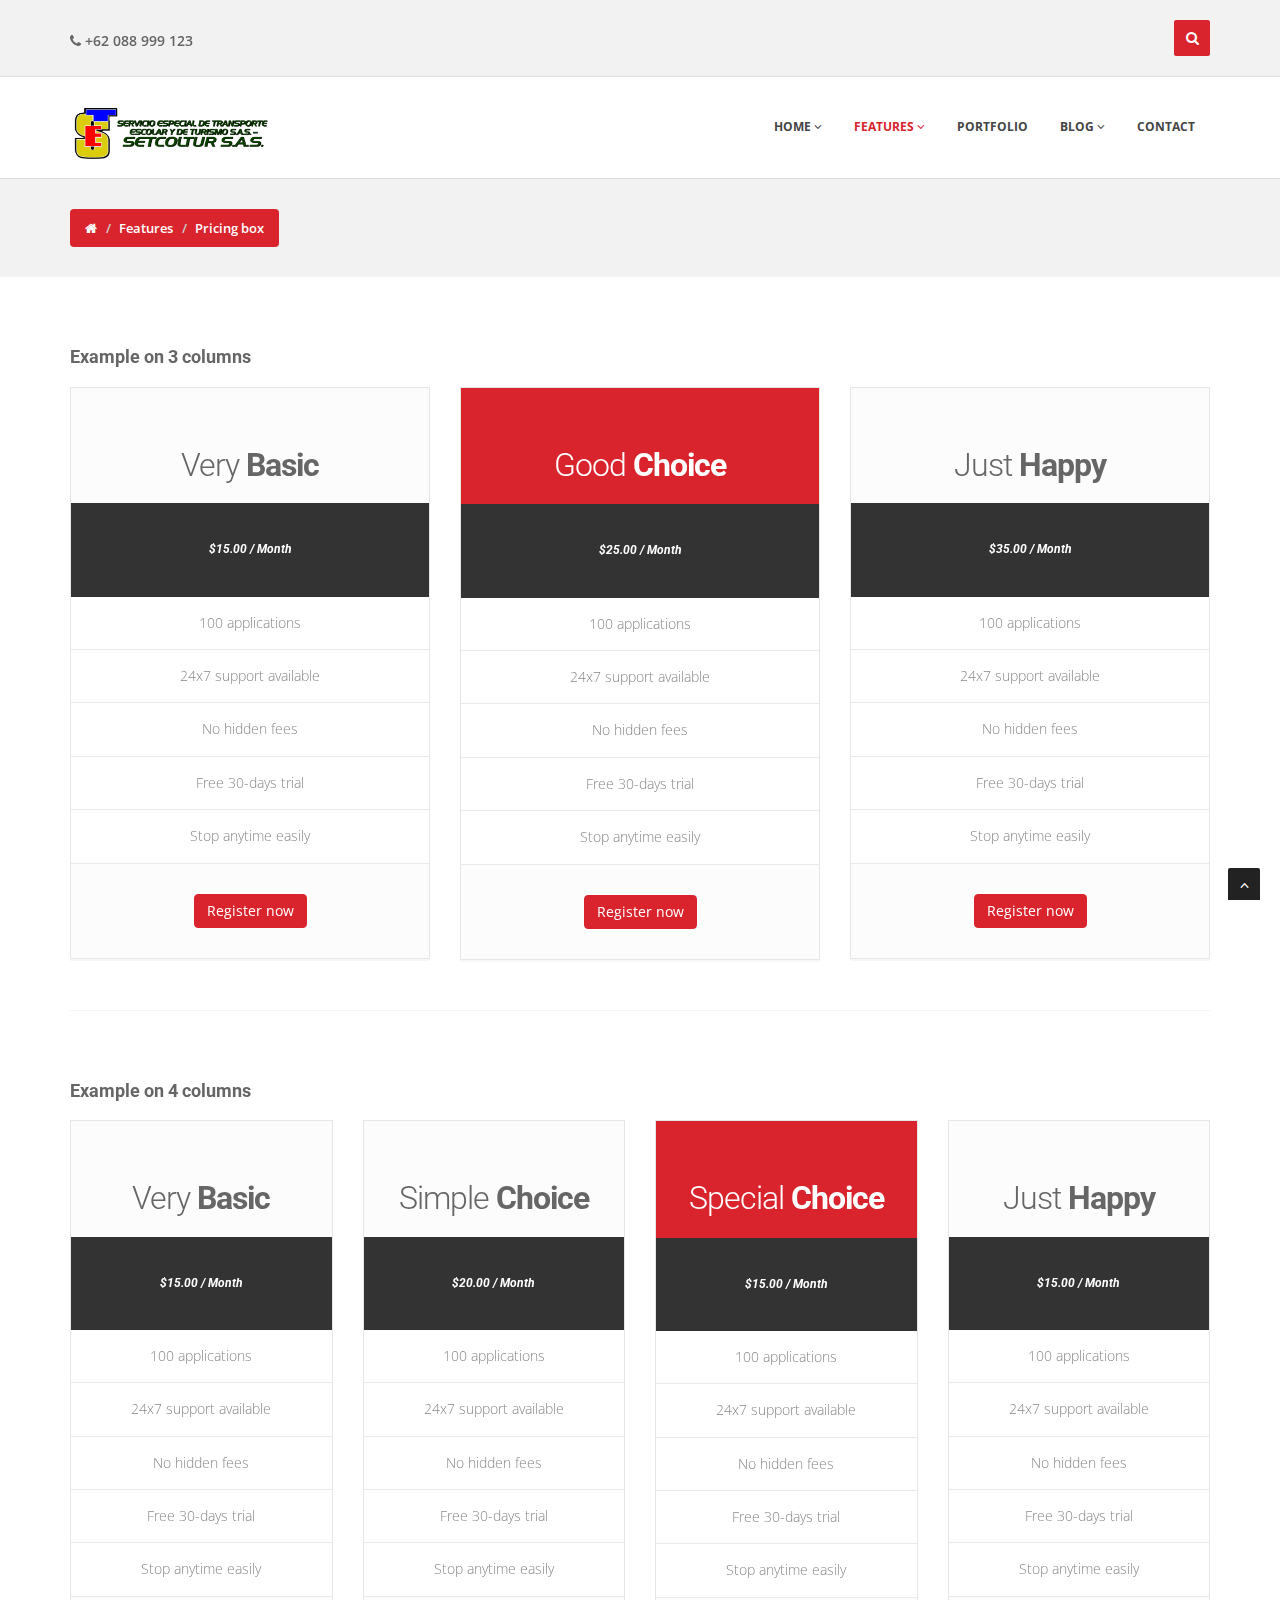
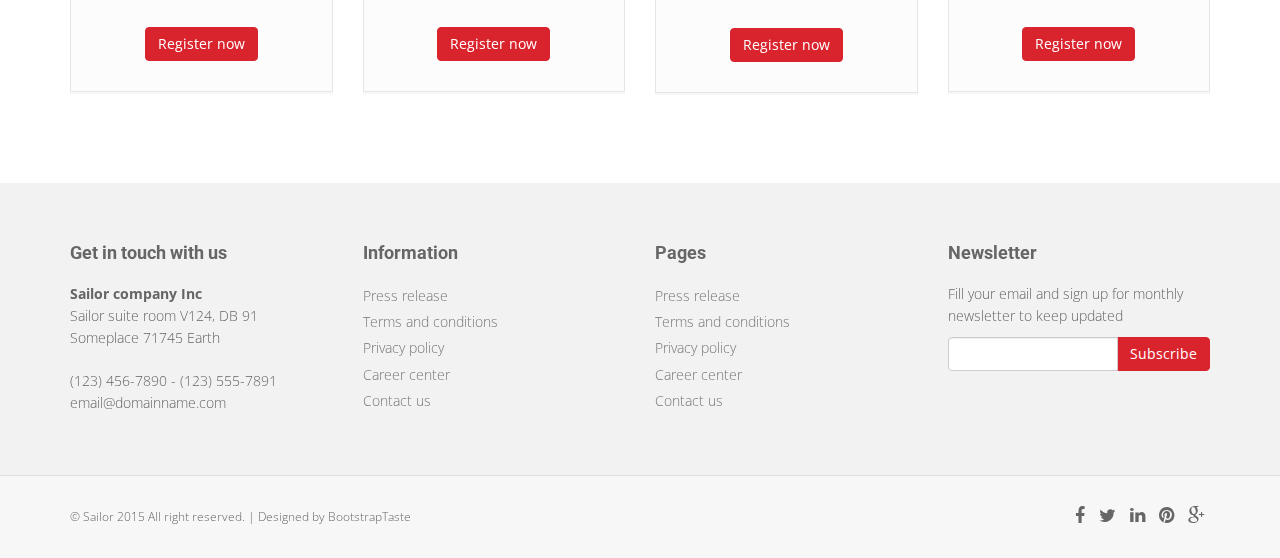
<file: pricing-box.html>
<!DOCTYPE html>
<html lang="en">
<head>
<meta charset="utf-8">
<title>Sailor - Bootstrap 3 corporate template</title>
<meta name="viewport" content="width=device-width, initial-scale=1.0" />
<meta name="description" content="Bootstrap 3 template for corporate business" />
<meta name="author" content="http://iweb-studio.com" />
<!-- css -->
<link href="css/bootstrap.min.css" rel="stylesheet" />
<link href="css/cubeportfolio.min.css" rel="stylesheet" />
<link href="css/style.css" rel="stylesheet" />

<!-- Theme skin -->
<link id="t-colors" href="skins/default.css" rel="stylesheet" />

	<!-- boxed bg -->
	<link id="bodybg" href="bodybg/bg1.css" rel="stylesheet" type="text/css" />

<!-- HTML5 shim, for IE6-8 support of HTML5 elements -->
<!--[if lt IE 9]>
      <script src="http://html5shim.googlecode.com/svn/trunk/html5.js"></script>
    <![endif]-->

</head>
<body>


<div id="wrapper">
	<!-- start header -->
	<header>
			<div class="top">
				<div class="container">
					<div class="row">
						<div class="col-md-6">
							<ul class="topleft-info">
								<li><i class="fa fa-phone"></i> +62 088 999 123</li>
							</ul>
						</div>
						<div class="col-md-6">
						<div id="sb-search" class="sb-search">
							<form>
								<input class="sb-search-input" placeholder="Enter your search term..." type="text" value="" name="search" id="search">
								<input class="sb-search-submit" type="submit" value="">
								<span class="sb-icon-search" title="Click to start searching"></span>
							</form>
						</div>


						</div>
					</div>
				</div>
			</div>	
			
        <div class="navbar navbar-default navbar-static-top">
            <div class="container">
                <div class="navbar-header">
                    <button type="button" class="navbar-toggle" data-toggle="collapse" data-target=".navbar-collapse">
                        <span class="icon-bar"></span>
                        <span class="icon-bar"></span>
                        <span class="icon-bar"></span>
                    </button>
                    <a class="navbar-brand" href="index.html"><img src="img/logo.png" alt="" width="199" height="52" /></a>
                </div>
                <div class="navbar-collapse collapse ">
                    <ul class="nav navbar-nav">
                        <li class="dropdown">
							<a href="#" class="dropdown-toggle " data-toggle="dropdown" data-hover="dropdown" data-delay="0" data-close-others="false">Home <i class="fa fa-angle-down"></i></a>
                            <ul class="dropdown-menu">
                                <li><a href="index.html">Home slider 1</a></li>
                                <li><a href="index2.html">Home slider 2</a></li>
								
                            </ul>				
						
						</li>
                        <li class="dropdown active">
                            <a href="#" class="dropdown-toggle " data-toggle="dropdown" data-hover="dropdown" data-delay="0" data-close-others="false">Features <i class="fa fa-angle-down"></i></a>
                            <ul class="dropdown-menu">
                                <li><a href="typography.html">Typography</a></li>
                                <li><a href="components.html">Components</a></li>
								<li><a href="pricing-box.html">Pricing box</a></li>
								<li class="dropdown-submenu">
									<a href="#" class="dropdown-toggle " data-toggle="dropdown" data-hover="dropdown">Pages</a>
									<ul class="dropdown-menu">
										<li><a href="fullwidth.html">Full width</a></li>
										<li><a href="right-sidebar.html">Right sidebar</a></li>
										<li><a href="left-sidebar.html">Left sidebar</a></li>
										<li><a href="comingsoon.html">Coming soon</a></li>
										<li><a href="search-result.html">Search result</a></li>
										<li><a href="404.html">404</a></li>
										<li><a href="register.html">Register</a></li>
										<li><a href="login.html">Login</a></li>
									</ul>	
								</li>
                            </ul>
                        </li>
                        <li><a href="portfolio.html">Portfolio</a></li>
                        <li class="dropdown"><a href="#" class="dropdown-toggle " data-toggle="dropdown" data-hover="dropdown" data-delay="0" data-close-others="false">Blog <i class="fa fa-angle-down"></i></a>
							<ul class="dropdown-menu">
                                <li><a href="blog-rightsidebar.html">Blog right sidebar</a></li>
                                <li><a href="blog-leftsidebar.html">Blog left sidebar</a></li>
								<li><a href="post-rightsidebar.html">Post right sidebar</a></li>
								<li><a href="post-leftsidebar.html">Post left sidebar</a></li>
                            </ul>
						</li>
                        <li><a href="contact.html">Contact</a></li>
                    </ul>
                </div>
            </div>
        </div>
	</header>
	<!-- end header -->
	<section id="inner-headline">
	<div class="container">
		<div class="row">
			<div class="col-lg-12">
				<ul class="breadcrumb">
					<li><a href="#"><i class="fa fa-home"></i></a><i class="icon-angle-right"></i></li>
					<li><a href="#">Features</a><i class="icon-angle-right"></i></li>
					<li class="active">Pricing box</li>
				</ul>
			</div>
		</div>
	</div>
	</section>
	<section id="content">
	<div class="container">
		<div class="row">
			<div class="col-lg-12">
				<h4>Example on <strong>3 columns</strong></h4>
			</div>
			<div class="col-lg-4">
				<div class="pricing-box-alt">
					<div class="pricing-heading">
						<h3>Very <strong>Basic</strong></h3>
					</div>
					<div class="pricing-terms">
						<h6>&#36;15.00 / Month</h6>
					</div>
					<div class="pricing-content">
						<ul>
							<li><i class="icon-ok"></i> 100 applications</li>
							<li><i class="icon-ok"></i> 24x7 support available</li>
							<li><i class="icon-ok"></i> No hidden fees</li>
							<li><i class="icon-ok"></i> Free 30-days trial</li>
							<li><i class="icon-ok"></i> Stop anytime easily</li>
						</ul>
					</div>
					<div class="pricing-action">
						<a href="#" class="btn btn-medium btn-theme"><i class="icon-bolt"></i> Register now</a>
					</div>
				</div>
			</div>
			<div class="col-lg-4">
				<div class="pricing-box-alt special">
					<div class="pricing-heading">
						<h3>Good <strong>Choice</strong></h3>
					</div>
					<div class="pricing-terms">
						<h6>&#36;25.00 / Month</h6>
					</div>
					<div class="pricing-content">
						<ul>
							<li><i class="icon-ok"></i> 100 applications</li>
							<li><i class="icon-ok"></i> 24x7 support available</li>
							<li><i class="icon-ok"></i> No hidden fees</li>
							<li><i class="icon-ok"></i> Free 30-days trial</li>
							<li><i class="icon-ok"></i> Stop anytime easily</li>
						</ul>
					</div>
					<div class="pricing-action">
						<a href="#" class="btn btn-medium btn-theme"><i class="icon-bolt"></i> Register now</a>
					</div>
				</div>
			</div>
			<div class="col-lg-4">
				<div class="pricing-box-alt">
					<div class="pricing-heading">
						<h3>Just <strong>Happy</strong></h3>
					</div>
					<div class="pricing-terms">
						<h6>&#36;35.00 / Month</h6>
					</div>
					<div class="pricing-content">
						<ul>
							<li><i class="icon-ok"></i> 100 applications</li>
							<li><i class="icon-ok"></i> 24x7 support available</li>
							<li><i class="icon-ok"></i> No hidden fees</li>
							<li><i class="icon-ok"></i> Free 30-days trial</li>
							<li><i class="icon-ok"></i> Stop anytime easily</li>
						</ul>
					</div>
					<div class="pricing-action">
						<a href="#" class="btn btn-medium btn-theme"><i class="icon-bolt"></i> Register now</a>
					</div>
				</div>
			</div>
		</div>
		<!-- divider -->
		<div class="row">
			<div class="col-lg-12">
				<div class="solidline">
				</div>
			</div>
		</div>
		<!-- end divider -->
		<div class="row">
			<div class="col-lg-12">
				<h4>Example on <strong>4 columns</strong></h4>
			</div>
			<div class="col-lg-3">
				<div class="pricing-box-alt">
					<div class="pricing-heading">
						<h3>Very <strong>Basic</strong></h3>
					</div>
					<div class="pricing-terms">
						<h6>&#36;15.00 / Month</h6>
					</div>
					<div class="pricing-content">
						<ul>
							<li><i class="icon-ok"></i> 100 applications</li>
							<li><i class="icon-ok"></i> 24x7 support available</li>
							<li><i class="icon-ok"></i> No hidden fees</li>
							<li><i class="icon-ok"></i> Free 30-days trial</li>
							<li><i class="icon-ok"></i> Stop anytime easily</li>
						</ul>
					</div>
					<div class="pricing-action">
						<a href="#" class="btn btn-medium btn-theme"><i class="icon-bolt"></i> Register now</a>
					</div>
				</div>
			</div>
			<div class="col-lg-3">
				<div class="pricing-box-alt">
					<div class="pricing-heading">
						<h3>Simple <strong>Choice</strong></h3>
					</div>
					<div class="pricing-terms">
						<h6>&#36;20.00 / Month</h6>
					</div>
					<div class="pricing-content">
						<ul>
							<li><i class="icon-ok"></i> 100 applications</li>
							<li><i class="icon-ok"></i> 24x7 support available</li>
							<li><i class="icon-ok"></i> No hidden fees</li>
							<li><i class="icon-ok"></i> Free 30-days trial</li>
							<li><i class="icon-ok"></i> Stop anytime easily</li>
						</ul>
					</div>
					<div class="pricing-action">
						<a href="#" class="btn btn-medium btn-theme"><i class="icon-bolt"></i> Register now</a>
					</div>
				</div>
			</div>
			<div class="col-lg-3">
				<div class="pricing-box-alt special">
					<div class="pricing-heading">
						<h3>Special <strong>Choice</strong></h3>
					</div>
					<div class="pricing-terms">
						<h6>&#36;15.00 / Month</h6>
					</div>
					<div class="pricing-content">
						<ul>
							<li><i class="icon-ok"></i> 100 applications</li>
							<li><i class="icon-ok"></i> 24x7 support available</li>
							<li><i class="icon-ok"></i> No hidden fees</li>
							<li><i class="icon-ok"></i> Free 30-days trial</li>
							<li><i class="icon-ok"></i> Stop anytime easily</li>
						</ul>
					</div>
					<div class="pricing-action">
						<a href="#" class="btn btn-medium btn-theme"><i class="icon-bolt"></i> Register now</a>
					</div>
				</div>
			</div>
			<div class="col-lg-3">
				<div class="pricing-box-alt">
					<div class="pricing-heading">
						<h3>Just <strong>Happy</strong></h3>
					</div>
					<div class="pricing-terms">
						<h6>&#36;15.00 / Month</h6>
					</div>
					<div class="pricing-content">
						<ul>
							<li><i class="icon-ok"></i> 100 applications</li>
							<li><i class="icon-ok"></i> 24x7 support available</li>
							<li><i class="icon-ok"></i> No hidden fees</li>
							<li><i class="icon-ok"></i> Free 30-days trial</li>
							<li><i class="icon-ok"></i> Stop anytime easily</li>
						</ul>
					</div>
					<div class="pricing-action">
						<a href="#" class="btn btn-medium btn-theme"><i class="icon-bolt"></i> Register now</a>
					</div>
				</div>
			</div>
		</div>
	</div>
	</section>

	<footer>
	<div class="container">
		<div class="row">
			<div class="col-lg-3">
				<div class="widget">
					<h4>Get in touch with us</h4>
					<address>
					<strong>Sailor company Inc</strong><br>
					 Sailor suite room V124, DB 91<br>
					 Someplace 71745 Earth </address>
					<p>
						<i class="icon-phone"></i> (123) 456-7890 - (123) 555-7891 <br>
						<i class="icon-envelope-alt"></i> email@domainname.com
					</p>
				</div>
			</div>
			<div class="col-lg-3">
				<div class="widget">
					<h4>Information</h4>
					<ul class="link-list">
						<li><a href="#">Press release</a></li>
						<li><a href="#">Terms and conditions</a></li>
						<li><a href="#">Privacy policy</a></li>
						<li><a href="#">Career center</a></li>
						<li><a href="#">Contact us</a></li>
					</ul>
				</div>
			</div>
			<div class="col-lg-3">
				<div class="widget">
					<h4>Pages</h4>
					<ul class="link-list">
						<li><a href="#">Press release</a></li>
						<li><a href="#">Terms and conditions</a></li>
						<li><a href="#">Privacy policy</a></li>
						<li><a href="#">Career center</a></li>
						<li><a href="#">Contact us</a></li>
					</ul>
				</div>
			</div>
			<div class="col-lg-3">
				<div class="widget">
					<h4>Newsletter</h4>
					<p>Fill your email and sign up for monthly newsletter to keep updated</p>
                    <div class="form-group multiple-form-group input-group">
                        <input type="email" name="email" class="form-control">
                        <span class="input-group-btn">
                            <button type="button" class="btn btn-theme btn-add">Subscribe</button>
                        </span>
                    </div>
				</div>
			</div>
		</div>
	</div>
	<div id="sub-footer">
		<div class="container">
			<div class="row">
				<div class="col-lg-6">
					<div class="copyright">
						<p>
							<span>&copy; Sailor 2015 All right reserved. | Designed by </span><a href="http://bootstraptaste.com" target="_blank">BootstrapTaste</a>
                             <!-- 
                                All links in the footer should remain intact. 
                                Licenseing information is available at: http://bootstraptaste.com/license/
                                You can buy this theme without footer links online at: http://bootstraptaste.com/buy/?theme=Sailor
                            -->
						
						</p>
					</div>
				</div>
				<div class="col-lg-6">
					<ul class="social-network">
						<li><a href="#" data-placement="top" title="Facebook"><i class="fa fa-facebook"></i></a></li>
						<li><a href="#" data-placement="top" title="Twitter"><i class="fa fa-twitter"></i></a></li>
						<li><a href="#" data-placement="top" title="Linkedin"><i class="fa fa-linkedin"></i></a></li>
						<li><a href="#" data-placement="top" title="Pinterest"><i class="fa fa-pinterest"></i></a></li>
						<li><a href="#" data-placement="top" title="Google plus"><i class="fa fa-google-plus"></i></a></li>
					</ul>
				</div>
			</div>
		</div>
	</div>
	</footer>
	
</div>
<a href="#" class="scrollup"><i class="fa fa-angle-up active"></i></a>
<!-- javascript
    ================================================== -->
<!-- Placed at the end of the document so the pages load faster -->
<script src="js/jquery.min.js"></script>
<script src="js/modernizr.custom.js"></script>
<script src="js/jquery.easing.1.3.js"></script>
<script src="js/bootstrap.min.js"></script>
<script src="js/jquery.appear.js"></script>
<script src="js/stellar.js"></script>
<script src="js/classie.js"></script>
<script src="js/uisearch.js"></script>
<script src="js/jquery.cubeportfolio.min.js"></script>
<script src="js/google-code-prettify/prettify.js"></script>
<script src="js/animate.js"></script>
<script src="js/custom.js"></script>

</body>
</html>
</file>
<file: skins/default.css>
/* === color === */

a, a:hover,a:focus,a:active, strike, .post-meta span a:hover, 
ul.meta-post li a:hover, ul.cat li a:hover, ul.recent li h6 a:hover, ul.portfolio-categ li.active a, ul.portfolio-categ li.active a:hover, ul.portfolio-categ li a:hover,ul.related-post li h4 a:hover, span.highlight,article .post-heading h3 a:hover,
.navbar .nav > .active > a,.navbar .nav > .active > a:hover,.navbar .nav > li > a:hover,.navbar .nav > li > a:focus,.navbar .nav > .active > a:focus, .validation  { 
	color:#d9232d;
}

.highlight {
  background-color: #d9232d;
}

.sb-icon-search {
	background: #d9232d;
}

.navbar-brand span{
    color: #d9232d;
}

header .nav li a:hover,
header .nav li a:focus,
header .nav li.active a,
header .nav li.active a:hover,
header .nav li a.dropdown-toggle:hover,
header .nav li a.dropdown-toggle:focus,
header .nav li.active ul.dropdown-menu li a:hover,
header .nav li.active ul.dropdown-menu li.active a{
	color:#d9232d;
}
.navbar-default .navbar-nav > .active > a,
.navbar-default .navbar-nav > .active > a:hover,
.navbar-default .navbar-nav > .active > a:focus {
	color:#d9232d;
}
.navbar-default .navbar-nav > .open > a,
.navbar-default .navbar-nav > .open > a:hover,
.navbar-default .navbar-nav > .open > a:focus {
	color:#d9232d;
}	
.dropdown-menu > .active > a,
.dropdown-menu > .active > a:hover,
.dropdown-menu > .active > a:focus {
	color:#d9232d;
}
/* === background color === */

.custom-carousel-nav.right:hover, .custom-carousel-nav.left:hover, 
.pagination ul > .active > a:hover,
.pagination ul > .active > a,
.pagination ul > .active > span,
.flex-control-nav li a:hover, 
.flex-control-nav li a.active {
  background-color: #d9232d;
}

.cbp-l-caption-buttonLeft,
.cbp-l-caption-buttonRight,.cbp-l-filters-button .cbp-filter-counter {
    background-color: #d9232d;
}

.breadcrumb {
  background-color: #d9232d;
}

/* === border color === */
.pagination ul > li.active > a,
.pagination ul > li.active > span, a.thumbnail:hover, input[type="text"].search-form:focus {
	border:1px solid #d9232d;
}

.cbp-l-filters-button .cbp-filter-counter:before {
    border-top: 4px solid #d9232d;
}

textarea:focus,
.form-control:focus,
input[type="text"]:focus,
input[type="password"]:focus,
input[type="datetime"]:focus,
input[type="datetime-local"]:focus,
input[type="date"]:focus,
input[type="month"]:focus,
input[type="time"]:focus,
input[type="week"]:focus,
input[type="number"]:focus,
input[type="email"]:focus,
input[type="url"]:focus,
input[type="search"]:focus,
input[type="tel"]:focus,
input[type="color"]:focus,
.uneditable-input:focus {
  border-color: #d9232d;
}

input:focus {
	border-color: #d9232d;
}


#sendmessage {
	color: #d9232d;
}

.pullquote-left {
	border-left:5px solid #d9232d;
}

.pullquote-right {
	border-right:5px solid #d9232d;
}

/* cta */

.cta-text h2 span {
	color: #d9232d;
}

ul.clients li:hover {
	border:4px solid #d9232d;
}


/* buttons */
.btn-dark:hover,.btn-dark:focus,.btn-dark:active  {
  background: #d9232d;
  border:1px solid #d9232d;
}

.btn-theme {
  border:1px solid #d9232d;
  background: #d9232d;
}

/* modal styled */
.modal.styled .modal-header {
  background-color: #d9232d;
}


/* blog */
.post-meta {
	border-top:4px solid #d9232d;
}

.post-meta .comments a:hover  {
	color:#d9232d;
}

.widget ul.tags li a:hover {
	background: #d9232d;
}

.recent-post .text h5 a:hover{
	color:#d9232d;
}

/* pricing box */

.pricing-box-alt.special .pricing-heading {
	background: #d9232d;
}


/* portfolio */
.cbp-l-filters-dropdownWrap {
    background: #d9232d;
}
.cbp-l-filters-alignLeft .cbp-filter-item-active {
    background-color: #d9232d;
    border:1px solid #d9232d;
}
.cbp-l-filters-alignCenter .cbp-filter-item:hover {
    color: #d9232d;
}

.cbp-l-filters-alignCenter .cbp-filter-item-active {
    color: #d9232d !important;
}
.cbp-l-filters-alignRight .cbp-filter-counter {
    background: none repeat scroll 0 0 #d9232d;
}
.cbp-l-filters-list .cbp-filter-item {
    border-color: #d9232d;
}
.cbp-l-filters-list .cbp-filter-item-active {
    background-color:#d9232d;
}

.cbp-popup-singlePage .cbp-popup-navigation-wrap {
    background-color: #d9232d;
}
.cbp-popup-singlePage .cbp-l-project-details-visit {
    background-color: #d9232d;
}

/* pagination */
#pagination a:hover {
    background: #d9232d;
}

/* pricing box */
.pricing-box.special .pricing-offer{
	background: #d9232d;
}


/* fontawesome icons */
.icon-square:hover,
.icon-rounded:hover,
.icon-circled:hover {
    background-color: #d9232d;
}
[class^="icon-"].active,
[class*=" icon-"].active {
    background-color: #d9232d;
}


/* flexslider */
#featured .flexslider .slide-caption {
	border-left:5px solid #d9232d;
}

/* footer */
</file>
<file: bodybg/bg1.css>
body { background: url(../img/bodybg/bg1.png) repeat left top; }
</file>
<file: Documentation/assets/css/documenter_style.css>
/*!
 * Documenter 2.0
 * http://rxa.li/documenter
 *
 * Copyright 2011, Xaver Birsak
 * http://revaxarts.com
 *
 */
html,body,div,span,applet,object,iframe,h1,h2,h3,h4,h5,h6,p,blockquote,a,abbr,acronym,address,big,cite,code,del,dfn,em,font,img,ins,kbd,q,s,samp,small,strike,strong,sub,sup,tt,var,dl,dt,dd,ol,ul,li,fieldset,form,label,legend,table,caption,tbody,tfoot,thead,tr,th,td{
	margin:0;
	padding:0;
	border:0;
	outline:0;
	font-weight:inherit;
	font-style:inherit;
	font-size:100%;
	font-family:inherit;
	vertical-align:baseline;
}
html { 
	font-size:101%;
	font-family:Arial,verdana,arial,sans-serif;
	font-size:12px;
	-webkit-text-size-adjust:none;
	color:#6F6F6F;
	background-color:#efefef;
}
body{
	min-height:100%;
	height:auto;
	width:100%;
}
footer, header, section {
	display:block;
}
a{ color:#6F6F6F; text-decoration:none; cursor:pointer; }
a:hover { text-decoration:underline }
p, ul, ol{
	margin:18px 0;
	line-height:1.5em;
}
li{
	list-style:none;
}
li.placeholder{
	height:70px;
	width:100%;
	font-size:16px;
}
hr { 
	display:block;
	height:0px;
	line-height:0px;
	border:0;
	border-top:1px solid #ddd;
	border-bottom:1px solid #aaa;
	margin:16px 0;
	padding:0;
	clear:both;
	float:none;
}
hr.notop{
	margin-top:0;
}
strong{
	font-weight:700;
}
#documenter_buttons{
	position:absolute;
	right:10px;
	margin-top:-30px;
}
.btn{
	cursor:pointer;
	width:auto;
	padding:7px 7px 8px;
	border-radius:3px;
	border:1px solid #ccc;
}
.btn:hover{
	border:1px solid #B1B4B0;
	box-shadow:0px 2px 2px rgba(0,0,0,0.1);
	-moz-box-shadow:0px 2px 2px rgba(0,0,0,0.1);
	-webkit-box-shadow:0px 2px 2px rgba(0,0,0,0.1);
	text-decoration:none;
}
.btn:active{
	border:1px solid #B1B4B0;
	box-shadow:inset 0px 2px 2px rgba(0,0,0,0.1);
	-moz-box-shadow:inset 0px 2px 2px rgba(0,0,0,0.1);
	-webkit-box-shadow:inset 0px 2px 2px rgba(0,0,0,0.1);
	background-color:#eee;
}

#documenter_content{
	position:absolute;
	right:18px;
	left:218px;
	padding-left:10px;
	padding-bottom:800px;
	min-height:100%;
	height:auto;
	z-index:1;
}
#documenter_sidebar{
	-moz-box-shadow:0 0 6px rgba(3,3,3,0.6);
	-webkit-box-shadow:0 0 6px rgba(3,3,3,0.6);
	box-shadow:0 0 6px rgba(3,3,3,0.6);
	position:fixed;
	left:0;
	width:200px;
	height:100%;
	min-height:100%;
	z-index:100;
}
#documenter_sidebar a{
	position:relative;
	z-index:100;
}
img{
	border:0;
}
#documenter_copyright{
	position:absolute;
	bottom:10px;
	font-size:10px;
	right:15px;
	width:200px;
	text-align:right;
	z-index:1
}
noscript{
	display:block;
	position:absolute;
	top:238px;
	margin:0 auto;
	width:800px;
	bottom:0;
	z-index:20;
}
noscript p{
	width:800px;
	font-size:20px;
	padding-top:20px;
	margin:0 auto;
	color:#4D4D4D;
}
.small{
	font-size:10px;
	letter-spacing:0;
}

/*----------------------------------------------------------------------*/
/* Sidebar
/*----------------------------------------------------------------------*/

#documenter_sidebar #documenter_logo{
	display:block;
	height:20%;
	max-height:200px;
	min-height:70px;
	width:200px;
	background-position:center center;
	background-repeat:no-repeat;
}
#documenter_sidebar ul{
	font-size:12px;
	font-weight:700;
	min-height:150px;
	height:75%;
	overflow:auto;
}

#documenter_sidebar ul li{
	text-align:right;
	padding:0;
}
#documenter_sidebar ul a{
	display:block;
	border-top:1px solid #ddd;
	border-bottom:1px solid #aaa;
	padding:6px 15px 7px 0;
	text-align:right;
}
#documenter_sidebar ul a:hover,#documenter_sidebar ul a.current{
	-webkit-text-shadow:none;
	-moz-text-shadow:none;
	text-shadow:none;
	text-decoration:none;
}
#documenter_sidebar ul li ul{
	border-top:0;
	font-size:10px;
	min-height:10px;
	height:auto;
	overflow:auto;
	margin:0;
	display:none;
}
#documenter_sidebar ul li ul li a{
	display:block;
	padding:4px 15px 5px 0;
	text-align:right;
}

/*----------------------------------------------------------------------*/
/* Content
/*----------------------------------------------------------------------*/

#documenter_cover{
	position:relative;
	height:800px;
	padding-top:200px !important;
}
#documenter_cover li{
	list-style:none !important;
	margin-left:0 !important;
}
#documenter_cover p{
	width:500px;
}
#documenter_content section{
	padding-top:70px;
}
#documenter_content h1{
	font-size:30px;
	font-weight:700;
}
#documenter_content h2{
	font-size:20px;
	margin-bottom:18px;
	font-weight:100;
}
#documenter_content h3{
	font-size:26px;
	margin:18px 0 0;
	font-weight:100;
}
#documenter_content h4{
	font-size:20px;
	margin:18px 0;
	font-weight:100;
}
#documenter_content h5{
	font-size:16px;
	margin:18px 0;
	font-weight:100;
}
#documenter_content h6{
	font-size:14px;
	margin:18px 0;
	font-weight:100;
}
#documenter_content p{
	margin:18px 0;
}
#documenter_content ol li{
	list-style:decimal;
	margin-left:36px;
}
#documenter_content ul li{
	list-style:square;
	margin-left:36px;
}
#documenter_content dl{
}
#documenter_content dl dt{
	padding-top:12px;
	font-weight:700;
	font-size:14px;
}
#documenter_content dl dd{
	padding-top:3px;
	margin-left:18px;
}
#documenter_content table{
	border-collapse:collapse;
}
#documenter_content table th{
	font-weight:700;
}
#documenter_content table th, #documenter_content table td{
	padding:3px;
	text-align:left;
}
#documenter_content code{
	font-family:"Courier New", Courier, monospace;
	font-size:12px;
}
#documenter_content .warning{
	padding:10px 10px 10px 30px;
	border:1px solid #D5D458;
	background-color:#F0FEB1;
	background-image:url(img/warning.png);
	background-repeat:no-repeat;
	background-position: 8px 11px;
}
#documenter_content .info{
	padding:10px 10px 10px 30px;
	border:1px solid #6AB3FF;
	background-color:#A3D0FF;
	background-image:url(img/info.png);
	background-repeat:no-repeat;
	background-position: 8px 11px;
}
#documenter_content div.alert {
  padding: 8px 35px 8px 14px;
  text-shadow: 0 1px 0 rgba(255, 255, 255, 0.5);
  background-color: #fcf8e3;
  border: 1px solid #fbeed5;
  -webkit-border-radius: 4px;
  -moz-border-radius: 4px;
  border-radius: 4px;
}
#documenter_content div.alert-success,#documenter_content  div.alert-success div.alert-heading {
  color: #468847;
}
#documenter_content div.alert-danger,#documenter_content  div.alert-error {
  background-color: #f2dede;
  border-color: #eed3d7;
}
#documenter_content div.alert-danger,
#documenter_content div.alert-error,
#documenter_content div.alert-danger div.alert-heading,
#documenter_content div.alert-error div.alert-heading {
  color: #b94a48;
}
#documenter_content div.alert-info {
  background-color: #d9edf7;
  border-color: #bce8f1;
}
#documenter_content div.alert-info,#documenter_content  div.alert-info div.alert-heading {
  color: #3a87ad;
}
#documenter_content div.alert-block {
  padding-top: 14px;
  padding-bottom: 14px;
}
#documenter_content div.alert-block > p,#documenter_content  div.alert-block > ul {
  margin-bottom: 0;
}
#documenter_content div.alert-block p + p {
  margin-top: 5px;
}





/*----------------------------------------------------------------------*/
/* Print Styles
/*----------------------------------------------------------------------*/

@media print {
	 * { background: transparent !important; color: black !important; text-shadow: none !important; filter:none !important;
	-ms-filter: none !important; } /* Black prints faster: sanbeiji.com/archives/953 */
	a, a:visited { color: #444 !important; text-decoration: underline; }
	a[href]:after { content: " (" attr(href) ")"; }
	abbr[title]:after { content: " (" attr(title) ")"; }
	.ir a:after, a[href^="javascript:"]:after, a[href^="#"]:after { content: ""; }  /* Don't show links for images, or javascript/internal links */
	pre, blockquote { border: 1px solid #999; page-break-inside: avoid; }
	thead { display: table-header-group; } /* css-discuss.incutio.com/wiki/Printing_Tables */
	tr, img { page-break-inside: avoid; }
	@page { margin: 0.5cm; }
	p, h2, h3 { orphans: 3; widows: 3; }
	h2, h3{ page-break-after: avoid; }
	hr { border-top:1px solid #000 !important;border-bottom:0 !important; }
	
	#documenter_sidebar{
		-moz-box-shadow:none;
		-webkit-box-shadow:none;
		box-shadow:none;
		position:absolute;
		left:10px;
		top:0;
		width:100%;
		margin-top:500px;
	}
	#documenter_sidebar ul:before { content: "Table of Contents"; }
	
	#documenter_sidebar ul{
		border:0 !important;
	}
	#documenter_sidebar ul li{
		border:0 !important;
		text-align:left;
	}
	#documenter_sidebar ul li a{
		border:0 !important;
		text-align:left;
		padding:4px;
	}
	#documenter_sidebar ul li a:hover{
		border:0 !important;
	}
	#documenter_sidebar #documenter_logo{
		display:none;
	}
	#documenter_sidebar #documenter_copyright{
		display:none;
	}
	#documenter_content{
		left:10px;
	}
	#documenter_cover{
		margin-bottom:300px;
	}
	#documenter_content .warning{
		background-image:url(img/warning.png) !important;
		background-repeat:no-repeat !important;
		background-position: 8px 11px !important;
	}
	#documenter_content .info{
		background-image:url(img/info.png) !important;
		background-repeat:no-repeat !important;
		background-position: 8px 11px !important;
	}
}
</file>
<file: Documentation/assets/js/google-code-prettify/prettify.css>
.com { color: #93a1a1; }
.lit { color: #195f91; }
.pun, .opn, .clo { color: #93a1a1; }
.fun { color: #dc322f; }
.str, .atv { color: #D14; }
.kwd, .linenums .tag { color: #1e347b; }
.typ, .atn, .dec, .var { color: teal; }
.pln { color: #48484c; }

.prettyprint {
  padding: 8px;
  background-color: #f7f7f9;
  border: 1px solid #e1e1e8;
}
.prettyprint.linenums {
  -webkit-box-shadow: inset 40px 0 0 #fbfbfc, inset 41px 0 0 #ececf0;
     -moz-box-shadow: inset 40px 0 0 #fbfbfc, inset 41px 0 0 #ececf0;
          box-shadow: inset 40px 0 0 #fbfbfc, inset 41px 0 0 #ececf0;
}

/* Specify class=linenums on a pre to get line numbering */
ol.linenums {
  margin: 0 0 0 33px; /* IE indents via margin-left */
} 
ol.linenums li {
  padding-left: 12px;
  color: #bebec5;
  line-height: 18px;
  text-shadow: 0 1px 0 #fff;
}
</file>
<file: css/cubeportfolio.min.css>
/**
 * Cube Portfolio - Responsive jQuery Grid Plugin
 *
 * version: 1.4.1 (July 23, 2014)
 * requires jQuery v1.7 or later
 *
 * Copyright (c) 2014, Mihai Buricea (http://scriptpie.com)
 * Released under CodeCanyon License http://codecanyon.net/licenses
 *
 */
.cbp,.cbp *,.cbp-l-filters-dropdown,.cbp-l-filters-dropdown *,.cbp-l-filters-button,.cbp-l-filters-button *,.cbp-l-filters-alignLeft,.cbp-l-filters-alignLeft *,.cbp-l-filters-alignCenter,.cbp-l-filters-alignCenter *,.cbp-l-filters-alignRight,.cbp-l-filters-alignRight *,.cbp-l-filters-list,.cbp-l-filters-list *{-webkit-box-sizing:border-box;-moz-box-sizing:border-box;box-sizing:border-box;outline:0}.cbp,.cbp-wrapper,.cbp-item{filter:inherit}.cbp{position:relative;overflow:hidden;margin:0 auto;height:400px;visibility:visible!important}.cbp-item{float:left;margin-right:10px}.cbp-wrapper,.cbp .cbp-item{position:absolute;top:0;left:0;list-style-type:none;margin:0;padding:0;overflow:hidden}.cbp .cbp-item{z-index:2;display:block;width:300px;height:200px}.cbp-item-wrapper{width:100%;height:100%;position:absolute;top:0;left:0}.cbp img{display:block}.cbp a,.cbp a:hover,.cbp a:active{text-decoration:none;outline:0}.cbp-loading,.cbp-loading *,.cbp-no-transition .cbp-item{-webkit-transition:none!important;transition:none!important}.cbp-appendItems-loading{-webkit-transition:height .4s ease!important;transition:height .4s ease!important}.cbp-appendItems-loading .cbp-wrapper{-webkit-transition:none!important;transition:none!important}.cbp-loading{background:url('../img/cbp-loading.gif') no-repeat scroll center center transparent}.cbp .cbp-item-hidden{pointer-events:none;z-index:1}.cbp-wrapper{visibility:hidden;width:100%;height:100%;z-index:1}.cbp-ready .cbp-wrapper{visibility:visible}.cbp-wrapper-front{z-index:3}.cbp-wrapper-back{z-index:-1}.cbp-caption,.cbp-caption-defaultWrap,.cbp-caption-activeWrap{width:100%;height:100%;overflow:hidden;position:relative;display:block;text-decoration:none}.cbp-caption-defaultWrap,.cbp-caption-activeWrap{position:absolute;z-index:1}.cbp-caption-activeWrap{z-index:2}.cbp-l-caption-title{color:#fff;font:700 16px/18px sans-serif;margin-bottom:5px}.cbp-l-caption-desc{color:#777;font:400 12px/16px sans-serif}.cbp-l-caption-text{font:400 14px "Open Sans",sans-serif;color:#fff;letter-spacing:3px}.cbp-l-caption-buttonLeft,.cbp-l-caption-buttonRight{background-color:#3288C4;color:#FFF;display:inline-block;font:12px/28px sans-serif;text-decoration:none;width:90px;text-align:center;margin:4px}.cbp-l-caption-buttonLeft:hover,.cbp-l-caption-buttonRight:hover{background-color:#2578B3;text-decoration:none;color:#fff}.cbp-caption-pushTop .cbp-l-caption-alignLeft .cbp-l-caption-body,.cbp-caption-pushDown .cbp-l-caption-alignLeft .cbp-l-caption-body,.cbp-caption-revealBottom .cbp-l-caption-alignLeft .cbp-l-caption-body,.cbp-caption-revealTop .cbp-l-caption-alignLeft .cbp-l-caption-body,.cbp-caption-overlayBottom .cbp-l-caption-alignLeft .cbp-l-caption-body,.cbp-caption-overlayRightAlong .cbp-l-caption-alignLeft .cbp-l-caption-body,.cbp-caption-fadeIn .cbp-l-caption-alignLeft .cbp-l-caption-body,.cbp-caption-zoom .cbp-l-caption-alignLeft .cbp-l-caption-body,.cbp-caption-minimal .cbp-l-caption-alignLeft .cbp-l-caption-body,.cbp-caption-moveRight .cbp-l-caption-alignLeft .cbp-l-caption-body,.cbp-caption-revealLeft .cbp-l-caption-alignLeft .cbp-l-caption-body{margin:30px 30px 0}.cbp-caption-overlayBottomPush .cbp-l-caption-alignLeft .cbp-l-caption-body,.cbp-caption-overlayBottom .cbp-l-caption-alignLeft .cbp-l-caption-body,.cbp-caption-overlayBottomReveal .cbp-l-caption-alignLeft .cbp-l-caption-body,.cbp-caption-overlayBottomAlong .cbp-l-caption-alignLeft .cbp-l-caption-body{margin:17px 30px 0}.cbp-caption-minimal .cbp-l-caption-title,.cbp-caption-minimal .cbp-l-caption-desc{position:relative;left:0;opacity:0;-webkit-transition:-webkit-transform .5s ease;transition:transform .5s ease}.cbp-caption-minimal .cbp-l-caption-title{-webkit-transform:translateY(-100%);-moz-transform:translateY(-100%);-o-transform:translateY(-100%);transform:translateY(-100%)}.cbp-caption-minimal .cbp-l-caption-desc{-webkit-transform:translateY(100%);-moz-transform:translateY(100%);-o-transform:translateY(100%);transform:translateY(100%)}.cbp-caption-minimal .cbp-caption:hover .cbp-l-caption-title,.cbp-caption-minimal .cbp-caption:hover .cbp-l-caption-desc{opacity:1;-webkit-transform:translateY(0);-moz-transform:translateY(0);-o-transform:translateY(0);transform:translateY(0)}.cbp-l-caption-alignCenter{display:table;width:100%;height:100%}.cbp-l-caption-alignCenter .cbp-l-caption-body{display:table-cell;vertical-align:middle;text-align:center}.cbp-l-caption-alignCenter .cbp-l-caption-buttonLeft,.cbp-l-caption-alignCenter .cbp-l-caption-buttonRight{position:relative;-webkit-transition:left .4s cubic-bezier(.190,1.000,.220,1.000);transition:left .4s cubic-bezier(.190,1.000,.220,1.000)}.cbp-caption-overlayBottom .cbp-l-caption-alignCenter .cbp-l-caption-buttonLeft,.cbp-caption-overlayBottomPush .cbp-l-caption-alignCenter .cbp-l-caption-buttonLeft,.cbp-caption-minimal .cbp-l-caption-alignCenter .cbp-l-caption-buttonLeft,.cbp-caption-overlayBottomAlong .cbp-l-caption-alignCenter .cbp-l-caption-buttonLeft{left:-20px}.cbp-caption-overlayBottom .cbp-l-caption-alignCenter .cbp-l-caption-buttonRight,.cbp-caption-overlayBottomPush .cbp-l-caption-alignCenter .cbp-l-caption-buttonRight,.cbp-caption-minimal .cbp-l-caption-alignCenter .cbp-l-caption-buttonRight,.cbp-caption-overlayBottomAlong .cbp-l-caption-alignCenter .cbp-l-caption-buttonRight{left:20px}.cbp-caption:hover .cbp-l-caption-alignCenter .cbp-l-caption-buttonLeft,.cbp-caption:hover .cbp-l-caption-alignCenter .cbp-l-caption-buttonRight{left:0}.cbp-ie8 .cbp-l-caption-alignCenter .cbp-l-caption-buttonLeft,.cbp-ie8 .cbp-l-caption-alignCenter .cbp-l-caption-buttonRight,.cbp-ie9 .cbp-l-caption-alignCenter .cbp-l-caption-buttonLeft,.cbp-ie9 .cbp-l-caption-alignCenter .cbp-l-caption-buttonRight{left:0}.cbp-caption-none .cbp-caption-activeWrap{display:none}.cbp-caption-pushTop .cbp-caption-defaultWrap,.cbp-caption-pushTop .cbp-caption-activeWrap{bottom:0;-webkit-transition:bottom .6s cubic-bezier(.190,1.000,.220,1.000);transition:bottom .6s cubic-bezier(.190,1.000,.220,1.000)}.cbp-caption-pushTop .cbp-caption-activeWrap{bottom:-100%;background:none repeat scroll 0 0 #282727}.cbp-caption-pushTop .cbp-caption:hover .cbp-caption-defaultWrap{bottom:100%}.cbp-caption-pushTop .cbp-caption:hover .cbp-caption-activeWrap{bottom:0}.cbp-caption-pushTop.cbp-ie8 .cbp-caption:hover .cbp-caption-defaultWrap,.cbp-caption-pushTop.cbp-ie9 .cbp-caption:hover .cbp-caption-defaultWrap{bottom:0}.cbp-caption-pushTop.cbp-ie8 .cbp-caption:hover .cbp-caption-activeWrap,.cbp-caption-pushTop.cbp-ie9 .cbp-caption:hover .cbp-caption-activeWrap{bottom:-100%}.cbp-caption-pushDown .cbp-caption-defaultWrap,.cbp-caption-pushDown .cbp-caption-activeWrap{bottom:0;-webkit-transition:bottom .6s cubic-bezier(.190,1.000,.220,1.000);transition:bottom .6s cubic-bezier(.190,1.000,.220,1.000)}.cbp-caption-pushDown .cbp-caption-activeWrap{bottom:100%;background:none repeat scroll 0 0 #282727}.cbp-caption-pushDown .cbp-caption:hover .cbp-caption-defaultWrap{bottom:-100%}.cbp-caption-pushDown .cbp-caption:hover .cbp-caption-activeWrap{bottom:0}.cbp-caption-pushDown.cbp-ie8 .cbp-caption:hover .cbp-caption-defaultWrap,.cbp-caption-pushDown.cbp-ie9 .cbp-caption:hover .cbp-caption-defaultWrap{bottom:0}.cbp-caption-pushDown.cbp-ie8 .cbp-caption:hover .cbp-caption-activeWrap,.cbp-caption-pushDown.cbp-ie9 .cbp-caption:hover .cbp-caption-activeWrap{bottom:100%}.cbp-caption-revealBottom .cbp-caption-defaultWrap{bottom:0;z-index:2;-webkit-transition:bottom .6s cubic-bezier(.190,1.000,.220,1.000);transition:bottom .6s cubic-bezier(.190,1.000,.220,1.000)}.cbp-caption-revealBottom .cbp-caption-activeWrap{bottom:0;z-index:1;background:none repeat scroll 0 0 #282727}.cbp-caption-revealBottom .cbp-caption:hover .cbp-caption-defaultWrap{bottom:100%}.cbp-caption-revealBottom.cbp-ie8 .cbp-caption:hover .cbp-caption-defaultWrap,.cbp-caption-revealBottom.cbp-ie9 .cbp-caption:hover .cbp-caption-defaultWrap{bottom:0}.cbp-caption-revealTop .cbp-caption-defaultWrap{bottom:0;z-index:2;-webkit-transition:bottom .6s cubic-bezier(.190,1.000,.220,1.000);transition:bottom .6s cubic-bezier(.190,1.000,.220,1.000)}.cbp-caption-revealTop .cbp-caption-activeWrap{bottom:0;z-index:1;background:none repeat scroll 0 0 #282727}.cbp-caption-revealTop .cbp-caption:hover .cbp-caption-defaultWrap{bottom:-100%}.cbp-caption-revealTop.cbp-ie8 .cbp-caption:hover .cbp-caption-defaultWrap,.cbp-caption-revealTop.cbp-ie9 .cbp-caption:hover .cbp-caption-defaultWrap{bottom:0}.cbp-caption-overlayBottomReveal .cbp-caption-defaultWrap{bottom:0;z-index:2;-webkit-transition:bottom .6s cubic-bezier(.190,1.000,.220,1.000);transition:bottom .6s cubic-bezier(.190,1.000,.220,1.000)}.cbp-caption-overlayBottomReveal .cbp-caption-activeWrap{bottom:0;z-index:1;height:70px;background:none repeat scroll 0 0 #282727}.cbp-caption-overlayBottomReveal .cbp-caption:hover .cbp-caption-defaultWrap{bottom:70px}.cbp-caption-overlayBottomReveal.cbp-ie8 .cbp-caption:hover .cbp-caption-defaultWrap,.cbp-caption-overlayBottomReveal.cbp-ie9 .cbp-caption:hover .cbp-caption-defaultWrap{bottom:0}.cbp-caption-overlayBottomPush .cbp-caption-defaultWrap,.cbp-caption-overlayBottomPush .cbp-caption-activeWrap{bottom:0;-webkit-transition:bottom .6s cubic-bezier(.190,1.000,.220,1.000);transition:bottom .6s cubic-bezier(.190,1.000,.220,1.000)}.cbp-caption-overlayBottomPush .cbp-caption-activeWrap{bottom:-70px;height:70px;background:none repeat scroll 0 0 #282727}.cbp-caption-overlayBottomPush .cbp-caption:hover .cbp-caption-defaultWrap{bottom:70px}.cbp-caption-overlayBottomPush .cbp-caption:hover .cbp-caption-activeWrap{bottom:0}.cbp-caption-overlayBottomPush.cbp-ie8 .cbp-caption:hover .cbp-caption-defaultWrap,.cbp-caption-overlayBottomPush.cbp-ie9 .cbp-caption:hover .cbp-caption-defaultWrap{bottom:0}.cbp-caption-overlayBottomPush.cbp-ie8 .cbp-caption:hover .cbp-caption-activeWrap,.cbp-caption-overlayBottomPush.cbp-ie9 .cbp-caption:hover .cbp-caption-activeWrap{bottom:-70px}.cbp-caption-overlayBottom .cbp-caption-activeWrap{bottom:-70px;height:70px;background-color:#181616;background-color:rgba(24,22,22,.7);-webkit-transition:bottom .6s cubic-bezier(.190,1.000,.220,1.000);transition:bottom .6s cubic-bezier(.190,1.000,.220,1.000)}.cbp-caption-overlayBottom .cbp-caption:hover .cbp-caption-activeWrap{bottom:0}.cbp-caption-overlayBottom.cbp-ie9 .cbp-caption:hover .cbp-caption-activeWrap{bottom:-70px}.cbp-caption-moveRight .cbp-caption-activeWrap{left:-100%;top:0;background:none repeat scroll 0 0 #282727;-webkit-transition:left .6s cubic-bezier(.190,1.000,.220,1.000);transition:left .6s cubic-bezier(.190,1.000,.220,1.000)}.cbp-caption-moveRight .cbp-caption:hover .cbp-caption-activeWrap{left:0}.cbp-caption-moveRight.cbp-ie8 .cbp-caption:hover .cbp-caption-activeWrap,.cbp-caption-moveRight.cbp-ie9 .cbp-caption:hover .cbp-caption-activeWrap{left:-100%}.cbp-caption-revealLeft .cbp-caption-activeWrap{left:100%;top:0;background:none repeat scroll 0 0 #282727;-webkit-transition:left .6s cubic-bezier(.190,1.000,.220,1.000);transition:left .6s cubic-bezier(.190,1.000,.220,1.000)}.cbp-caption-revealLeft .cbp-caption:hover .cbp-caption-activeWrap{left:0}.cbp-caption-revealLeft.cbp-ie8 .cbp-caption:hover .cbp-caption-activeWrap,.cbp-caption-revealLeft.cbp-ie9 .cbp-caption:hover .cbp-caption-activeWrap{left:100%}.cbp-caption-minimal .cbp-caption-activeWrap{background-color:rgba(0,0,0,.8);opacity:0}.cbp-caption-minimal .cbp-caption:hover .cbp-caption-activeWrap{opacity:1}.cbp-caption-minimal.cbp-ie8 .cbp-caption-activeWrap{background-color:#000;-ms-filter:"progid:DXImageTransform.Microsoft.Alpha(Opacity=0)"}.cbp-caption-minimal.cbp-ie8 .cbp-caption:hover .cbp-caption-activeWrap{-ms-filter:"progid:DXImageTransform.Microsoft.Alpha(Opacity=90)"}.cbp-caption-fadeIn .cbp-caption-activeWrap{opacity:0;width:100%;height:100%;position:absolute;top:0;left:0;background-color:rgba(0,0,0,.85);-webkit-transition:opacity .6s cubic-bezier(.190,1.000,.220,1.000);transition:opacity .6s cubic-bezier(.190,1.000,.220,1.000)}.cbp-caption-fadeIn.cbp-ie8 .cbp-caption-activeWrap{background-color:#000;-ms-filter:"progid:DXImageTransform.Microsoft.Alpha(Opacity=0)"}.cbp-caption-fadeIn .cbp-caption:hover .cbp-caption-activeWrap{opacity:1}.cbp-caption-fadeIn.cbp-ie9 .cbp-caption:hover .cbp-caption-activeWrap{opacity:0}.cbp-caption-overlayRightAlong .cbp-caption-defaultWrap,.cbp-caption-overlayRightAlong .cbp-caption-activeWrap{left:0;-webkit-transition:left .6s cubic-bezier(.190,1.000,.220,1.000);transition:left .6s cubic-bezier(.190,1.000,.220,1.000)}.cbp-caption-overlayRightAlong .cbp-caption-activeWrap{left:-50%;width:50%;background:none repeat scroll 0 0 #282727}.cbp-caption-overlayRightAlong .cbp-caption:hover .cbp-caption-defaultWrap{left:25%}.cbp-caption-overlayRightAlong .cbp-caption:hover .cbp-caption-activeWrap{left:0}.cbp-caption-overlayRightAlong.cbp-ie8 .cbp-caption:hover .cbp-caption-defaultWrap,.cbp-caption-overlayRightAlong.cbp-ie9 .cbp-caption:hover .cbp-caption-defaultWrap{left:0}.cbp-caption-overlayRightAlong.cbp-ie8 .cbp-caption:hover .cbp-caption-activeWrap,.cbp-caption-overlayRightAlong.cbp-ie9 .cbp-caption:hover .cbp-caption-activeWrap{left:-50%}.cbp-caption-overlayBottomAlong .cbp-caption-defaultWrap,.cbp-caption-overlayBottomAlong .cbp-caption-activeWrap{bottom:0;-webkit-transition:bottom .6s cubic-bezier(.190,1.000,.220,1.000);transition:bottom .6s cubic-bezier(.190,1.000,.220,1.000)}.cbp-caption-overlayBottomAlong .cbp-caption-activeWrap{bottom:-70px;height:70px;background:none repeat scroll 0 0 #282727}.cbp-caption-overlayBottomAlong .cbp-caption:hover .cbp-caption-defaultWrap{bottom:35px}.cbp-caption-overlayBottomAlong .cbp-caption:hover .cbp-caption-activeWrap{bottom:0}.cbp-caption-overlayBottomAlong.cbp-ie8 .cbp-caption:hover .cbp-caption-defaultWrap,.cbp-caption-overlayBottomAlong.cbp-ie9 .cbp-caption:hover .cbp-caption-defaultWrap{bottom:0}.cbp-caption-overlayBottomAlong.cbp-ie8 .cbp-caption:hover .cbp-caption-activeWrap,.cbp-caption-overlayBottomAlong.cbp-ie9 .cbp-caption:hover .cbp-caption-activeWrap{bottom:-70px}.cbp-caption-zoom .cbp-caption-defaultWrap{width:100%;height:100%;overflow:hidden;-webkit-transition:-webkit-transform .6s cubic-bezier(.190,1.000,.220,1.000);transition:transform .6s cubic-bezier(.190,1.000,.220,1.000)}.cbp-caption-zoom .cbp-caption:hover .cbp-caption-defaultWrap{-webkit-transform:scale(1.25);-moz-transform:scale(1.25);-o-transform:scale(1.25);transform:scale(1.25)}.cbp-caption-zoom .cbp-caption-activeWrap{opacity:0;width:100%;height:100%;position:absolute;top:0;left:0;background-color:rgba(0,0,0,.9);-webkit-transition:opacity .8s cubic-bezier(.190,1.000,.220,1.000);transition:opacity .8s cubic-bezier(.190,1.000,.220,1.000)}.cbp-caption-zoom.cbp-ie8 .cbp-caption-activeWrap{background-color:#000;-ms-filter:"progid:DXImageTransform.Microsoft.Alpha(Opacity=0)"}.cbp-caption-zoom .cbp-caption:hover .cbp-caption-activeWrap{opacity:1}.cbp-caption-zoom.cbp-ie9 .cbp-caption:hover .cbp-caption-activeWrap{opacity:0}.cbp-animation-fadeOut{-webkit-transition:height .6s ease-in-out;transition:height .6s ease-in-out}.cbp-animation-fadeOut .cbp-item{-webkit-transition:-webkit-transform .6s ease-in-out .2s,opacity .6s ease-in-out .2s;transition:transform .6s ease-in-out .2s,opacity .6s ease-in-out .2s}.cbp-animation-fadeOut .cbp-item-hidden{-webkit-transition:-webkit-transform .6s ease-in-out 0s,opacity .4s ease-in-out 0s;transition:transform .6s ease-in-out 0s,opacity .4s ease-in-out 0s}.cbp-animation-quicksand{-webkit-transition:height .6s ease-in-out;transition:height .6s ease-in-out}.cbp-animation-quicksand .cbp-item{-webkit-transition:-webkit-transform .6s ease-in-out .2s,opacity .6s ease-in-out .2s;transition:transform .6s ease-in-out .2s,opacity .6s ease-in-out .2s}.cbp-animation-quicksand .cbp-item-hidden{-webkit-transition:-webkit-transform .6s ease-in-out 0s,opacity .4s ease-in-out 0s;transition:transform .6s ease-in-out 0s,opacity .4s ease-in-out 0s}.cbp-animation-skew{-webkit-transition:height .3s ease-in-out;transition:height .3s ease-in-out}.cbp-animation-skew .cbp-item{-webkit-transition:-webkit-transform .3s ease-in,opacity .3s ease-in;transition:transform .3s ease-in,opacity .3s ease-in}.cbp-animation-skew .cbp-item-hidden{-webkit-transition:-webkit-transform .3s ease-in 0s,opacity .3s ease-in 0s;transition:transform .3s ease-in 0s,opacity .3s ease-in 0s}.cbp-animation-boxShadow{-webkit-transition:height .6s ease-in-out;transition:height .6s ease-in-out}.cbp-animation-boxShadow .cbp-item{-webkit-transition:-webkit-transform .6s ease-in-out,opacity .6s ease-in-out;transition:transform .6s ease-in-out,opacity .6s ease-in-out}.cbp-animation-boxShadow .cbp-item .cbp-animation-boxShadowMask{position:absolute;top:0;left:0;width:100%;height:100%;z-index:-1;-webkit-transition:box-shadow .6s ease-in-out;transition:box-shadow .6s ease-in-out}.cbp-animation-boxShadow .cbp-item .cbp-animation-boxShadowMask.cbp-animation-boxShadowShow{z-index:10}.cbp-animation-boxShadow .cbp-item .cbp-animation-boxShadowMask.cbp-animation-boxShadowActive{box-shadow:0 0 100px 100px #fff inset}.cbp-animation-boxShadow .cbp-item .cbp-animation-boxShadowMask.cbp-animation-boxShadowInactive{box-shadow:0 0 0 0 #fff inset}.cbp-animation-bounceLeft{-webkit-transition:height .8s ease-in-out;transition:height .8s ease-in-out}.cbp-animation-bounceLeft .cbp-wrapper{-webkit-transition:opacity .8s ease-in-out,left .8s ease-in-out;transition:opacity .8s ease-in-out,left .8s ease-in-out}.cbp-animation-bounceLeft .cbp-item{overflow:visible;-webkit-transition:-webkit-transform .8s ease-in-out;transition:transform .8s ease-in-out}.cbp-animation-bounceLeft .cbp-item-hidden{display:none}.cbp-animation-bounceLeft .cbp-item-wrapper{overflow:hidden}.cbp-animation-bounceTop{-webkit-transition:height .6s ease-in-out;transition:height .6s ease-in-out}.cbp-animation-bounceTop .cbp-wrapper{-webkit-transition:opacity .6s ease-in-out,top .6s ease-in-out;transition:opacity .6s ease-in-out,top .6s ease-in-out}.cbp-animation-bounceTop .cbp-item{overflow:visible;-webkit-transition:-webkit-transform .8s ease-in-out;transition:transform .8s ease-in-out}.cbp-animation-bounceTop .cbp-item-hidden{display:none}.cbp-animation-bounceTop .cbp-item-wrapper{overflow:hidden}.cbp-animation-bounceBottom{-webkit-transition:height .6s ease-in-out;transition:height .6s ease-in-out}.cbp-animation-bounceBottom .cbp-wrapper{-webkit-transition:opacity .6s ease-in-out,top .6s ease-in-out;transition:opacity .6s ease-in-out,top .6s ease-in-out}.cbp-animation-bounceBottom .cbp-item{overflow:visible;-webkit-transition:-webkit-transform .8s ease-in-out;transition:transform .8s ease-in-out}.cbp-animation-bounceBottom .cbp-item-hidden{display:none}.cbp-animation-bounceBottom .cbp-item-wrapper{overflow:hidden}.cbp-animation-moveLeft{-webkit-transition:height .6s ease-in-out;transition:height .6s ease-in-out}.cbp-animation-moveLeft .cbp-wrapper{z-index:2;-webkit-transition:opacity .6s ease-in-out,left .6s ease-in-out;transition:opacity .6s ease-in-out,left .6s ease-in-out}.cbp-animation-moveLeft .cbp-wrapper.no-trans{z-index:1;-webkit-transition:none!important;transition:none!important}.cbp-animation-moveLeft .cbp-item{overflow:visible;-webkit-transition:-webkit-transform .6s ease-in-out;transition:transform .6s ease-in-out}.cbp-animation-moveLeft .cbp-item-wrapper{overflow:hidden}.cbp-animation-slideLeft{overflow:visible}.cbp-animation-slideLeft .cbp-item{-webkit-transition:-webkit-transform .6s ease-in-out;transition:transform .6s ease-in-out}.cbp-animation-slideLeft-out{-webkit-animation:cbp-animation-slideLeft-out .9s both ease;-moz-animation:cbp-animation-slideLeft-out .9s both ease;animation:cbp-animation-slideLeft-out .9s both ease}.cbp-animation-slideLeft-in{-webkit-animation:cbp-animation-slideLeft-in .9s both ease;-moz-animation:cbp-animation-slideLeft-in .9s both ease;animation:cbp-animation-slideLeft-in .9s both ease}@-webkit-keyframes cbp-animation-slideLeft-out{25%{opacity:.75;-webkit-transform:scale(.8)}75%{opacity:.75;-webkit-transform:scale(.8) translateX(-200%)}100%{opacity:.75;-webkit-transform:scale(.8) translateX(-200%)}}@-moz-keyframes cbp-animation-slideLeft-out{25%{opacity:.75;-moz-transform:scale(.8)}75%{opacity:.75;-moz-transform:scale(.8) translateX(-200%)}100%{opacity:.75;-moz-transform:scale(.8) translateX(-200%)}}@keyframes cbp-animation-slideLeft-out{25%{opacity:.75;transform:scale(.8)}75%{opacity:.75;transform:scale(.8) translateX(-200%)}100%{opacity:.75;transform:scale(.8) translateX(-200%)}}@-webkit-keyframes cbp-animation-slideLeft-in{0%,25%{opacity:.75;-webkit-transform:scale(.8) translateX(200%)}75%{opacity:.75;-webkit-transform:scale(.8)}100%{opacity:1;-webkit-transform:scale(1) translateX(0)}}@-moz-keyframes cbp-animation-slideLeft-in{0%,25%{opacity:.75;-moz-transform:scale(.8) translateX(200%)}75%{opacity:.75;-moz-transform:scale(.8)}100%{opacity:1;-moz-transform:scale(1) translateX(0)}}@keyframes cbp-animation-slideLeft-in{0%,25%{opacity:.75;transform:scale(.8) translateX(200%)}75%{opacity:.75;transform:scale(.8)}100%{opacity:1;transform:scale(1) translateX(0)}}.cbp-animation-slideDelay{overflow:visible}.cbp-animation-slideDelay .cbp-item{-webkit-transition:-webkit-transform .6s ease-in-out;transition:transform .6s ease-in-out}.cbp-animation-slideDelay-out{-webkit-animation:cbp-animation-slideDelay-out .5s both ease-in-out;-moz-animation:cbp-animation-slideDelay-out .5s both ease-in-out;animation:cbp-animation-slideDelay-out .5s both ease-in-out}.cbp-animation-slideDelay-in{-webkit-animation:cbp-animation-slideDelay-in .5s both ease-in-out;-moz-animation:cbp-animation-slideDelay-in .5s both ease-in-out;animation:cbp-animation-slideDelay-in .5s both ease-in-out}.cbp-animation-slideDelay-fadeOut{-webkit-animation:cbp-animation-slideDelay-fadeOut .4s both ease;-moz-animation:cbp-animation-slideDelay-fadeOut .4s both ease;animation:cbp-animation-slideDelay-fadeOut .4s both ease}@-webkit-keyframes cbp-animation-slideDelay-out{100%{-webkit-transform:translateX(-100%)}}@-moz-keyframes cbp-animation-slideDelay-out{100%{-moz-transform:translateX(-100%)}}@keyframes cbp-animation-slideDelay-out{100%{transform:translateX(-100%)}}@-webkit-keyframes cbp-animation-slideDelay-in{0%{-webkit-transform:translateX(100%)}100%{-webkit-transform:translateX(0)}}@-moz-keyframes cbp-animation-slideDelay-in{0%{-moz-transform:translateX(100%)}100%{-moz-transform:translateX(0)}}@keyframes cbp-animation-slideDelay-in{0%{transform:translateX(100%)}100%{transform:translateX(0)}}@-webkit-keyframes cbp-animation-slideDelay-fadeOut{0%{opacity:1}100%{opacity:0}}@-moz-keyframes cbp-animation-slideDelay-fadeOut{0%{opacity:1}100%{opacity:0}}@keyframes cbp-animation-slideDelay-fadeOut{0%{opacity:1}100%{opacity:0}}.cbp-animation-3dflip{overflow:visible}.cbp-animation-3dflip .cbp-item{-webkit-transition:-webkit-transform .6s ease-in-out;transition:transform .6s ease-in-out;-webkit-perspective:1000px;perspective:1000px}.cbp-animation-3dflip-out{-webkit-transform-origin:0 50%;transform-origin:0 50%;-webkit-animation:rotateOutLeft .6s forwards;animation:rotateOutLeft .6s forwards}.cbp-animation-3dflip-in{opacity:0;-webkit-transform-origin:100% 50%;transform-origin:100% 50%;-webkit-animation:rotateInRight .6s ease-in forwards;animation:rotateInRight .6s ease-in forwards}.cbp-animation-3dflip-fadeOut{-webkit-animation:cbp-animation-3dflip-fadeOut .4s both ease;-moz-animation:cbp-animation-3dflip-fadeOut .4s both ease;animation:cbp-animation-3dflip-fadeOut .4s both ease}@-webkit-keyframes rotateOutLeft{100%{opacity:0;-webkit-transform:rotateY(90deg)}}@-moz-keyframes rotateOutLeft{100%{opacity:0;-moz-transform:rotateY(90deg)}}@keyframes rotateOutLeft{100%{opacity:0;transform:rotateY(90deg)}}@-webkit-keyframes rotateInRight{0%{opacity:0;-webkit-transform:rotateY(-90deg)}100%{visibility:visible;opacity:1;-webkit-transform:rotateY(0deg)}}@-moz-keyframes rotateInRight{0%{opacity:0;-moz-transform:rotateY(-90deg)}100%{visibility:visible;opacity:1;-moz-transform:rotateY(0deg)}}@keyframes rotateInRight{0%{opacity:0;transform:rotateY(-90deg)}100%{visibility:visible;opacity:1;transform:rotateY(0deg)}}@-webkit-keyframes cbp-animation-3dflip-fadeOut{0%{opacity:1}100%{opacity:0}}@-moz-keyframes cbp-animation-3dflip-fadeOut{0%{opacity:1}100%{opacity:0}}@keyframes cbp-animation-3dflip-fadeOut{0%{opacity:1}100%{opacity:0}}.cbp-animation-rotateSides{overflow:visible}.cbp-animation-rotateSides .cbp-item{-webkit-transition:-webkit-transform .6s ease-in-out;transition:transform .6s ease-in-out;-webkit-perspective:1000px;perspective:1000px}.cbp-animation-rotateSides-out{-webkit-transform-origin:-50% 50%;-webkit-animation:rotateSides-out .5s both ease-in;-moz-transform-origin:-50% 50%;-moz-animation:rotateSides-out .5s both ease-in;transform-origin:-50% 50%;animation:rotateSides-out .5s both ease-in}.cbp-animation-rotateSides-in{-webkit-transform-origin:150% 50%;-webkit-animation:rotateSides-in .6s both ease-out;-moz-transform-origin:150% 50%;-moz-animation:rotateSides-in .6s both ease-out;transform-origin:150% 50%;animation:rotateSides-in .6s both ease-out}.cbp-animation-rotateSides-fadeOut{-webkit-animation:cbp-animation-rotateSides-fadeOut .5s both ease;-moz-animation:cbp-animation-rotateSides-fadeOut .5s both ease;animation:cbp-animation-rotateSides-fadeOut .5s both ease}@-webkit-keyframes rotateSides-out{100%{opacity:0;-webkit-transform:translateZ(-500px) rotateY(90deg)}}@-moz-keyframes rotateSides-out{100%{opacity:0;-moz-transform:translateZ(-500px) rotateY(90deg)}}@keyframes rotateSides-out{100%{opacity:0;transform:translateZ(-500px) rotateY(90deg)}}@-webkit-keyframes rotateSides-in{0%{opacity:0;-webkit-transform:translateZ(-500px) rotateY(-90deg)}40%{opacity:0;-webkit-transform:translateZ(-500px) rotateY(-90deg)}}@-moz-keyframes rotateSides-in{0%{opacity:0;-moz-transform:translateZ(-500px) rotateY(-90deg)}40%{opacity:0;-moz-transform:translateZ(-500px) rotateY(-90deg)}}@keyframes rotateSides-in{0%{opacity:0;transform:translateZ(-500px) rotateY(-90deg)}40%{opacity:0;transform:translateZ(-500px) rotateY(-90deg)}}@-webkit-keyframes cbp-animation-rotateSides-fadeOut{0%{opacity:1}100%{opacity:0}}@-moz-keyframes cbp-animation-rotateSides-fadeOut{0%{opacity:1}100%{opacity:0}}@keyframes cbp-animation-rotateSides-fadeOut{0%{opacity:1}100%{opacity:0}}.cbp-animation-flipOutDelay{overflow:visible}.cbp-animation-flipOutDelay .cbp-item{-webkit-transition:-webkit-transform .6s ease-in-out;transition:transform .6s ease-in-out;-webkit-perspective:1000px;perspective:1000px}.cbp-animation-flipOutDelay-out{-webkit-transform-origin:50% 50%;-webkit-animation:flipOutDelay-out .5s both ease-in;-moz-transform-origin:50% 50%;-moz-animation:flipOutDelay-out .5s both ease-in;transform-origin:50% 50%;animation:flipOutDelay-out .5s both ease-in}.cbp-animation-flipOutDelay-in{-webkit-transform-origin:50% 50%;-webkit-animation:flipOutDelay-in 1s both ease-out;-moz-transform-origin:50% 50%;-moz-animation:flipOutDelay-in 1s both ease-out;transform-origin:50% 50%;animation:flipOutDelay-in 1s both ease-out}@-webkit-keyframes flipOutDelay-out{100%{-webkit-transform:translateZ(-1000px) rotateY(-90deg);opacity:.2}}@-moz-keyframes flipOutDelay-out{100%{-moz-transform:translateZ(-1000px) rotateY(-90deg);opacity:.2}}@keyframes flipOutDelay-out{100%{transform:translateZ(-1000px) rotateY(-90deg);opacity:.2}}@-webkit-keyframes flipOutDelay-in{0%{-webkit-transform:translateZ(-1000px) rotateY(90deg);opacity:.2}50%{-webkit-transform:translateZ(-1000px) rotateY(90deg);opacity:.2}}@-moz-keyframes flipOutDelay-in{0%{-moz-transform:translateZ(-1000px) rotateY(90deg);opacity:.2}50%{-moz-transform:translateZ(-1000px) rotateY(90deg);opacity:.2}}@keyframes flipOutDelay-in{0%{transform:translateZ(-1000px) rotateY(90deg);opacity:.2}50%{transform:translateZ(-1000px) rotateY(90deg);opacity:.2}}.cbp-animation-unfold{overflow:visible}.cbp-animation-unfold .cbp-item{-webkit-transition:-webkit-transform .6s ease-in-out;transition:transform .6s ease-in-out;-webkit-perspective:1000px;perspective:1000px}.cbp-animation-unfold-out{-webkit-animation:unfold-out .8s ease both;-moz-animation:unfold-out .8s ease both;animation:unfold-out .8s ease both}.cbp-animation-unfold-in{-webkit-transform-origin:0 50%;-webkit-animation:unfold-in .8s both ease;-moz-transform-origin:0 50%;-moz-animation:unfold-in .8s both ease;transform-origin:0 50%;animation:unfold-in .8s both ease}.cbp-animation-unfold-fadeOut{-webkit-animation:cbp-animation-unfold-fadeOut .5s both ease;-moz-animation:cbp-animation-unfold-fadeOut .5s both ease;animation:cbp-animation-unfold-fadeOut .5s both ease}@-webkit-keyframes unfold-out{99%{opacity:.3}100%{opacity:0;-webkit-transform:translateX(-100%)}}@-moz-keyframes unfold-out{99%{opacity:.3}100%{opacity:0;-moz-transform:translateX(-100%)}}@keyframes unfold-out{99%{opacity:.3}100%{opacity:0;transform:translateX(-100%)}}@-webkit-keyframes unfold-in{from{opacity:0;-webkit-transform:translateX(100%) rotateY(90deg)}}@-moz-keyframes unfold-in{from{opacity:0;-moz-transform:translateX(100%) rotateY(90deg)}}@keyframes unfold-in{from{opacity:0;transform:translateX(100%) rotateY(90deg)}}@-webkit-keyframes cbp-animation-unfold-fadeOut{0%{opacity:1}100%{opacity:0}}@-moz-keyframes cbp-animation-unfold-fadeOut{0%{opacity:1}100%{opacity:0}}@keyframes cbp-animation-unfold-fadeOut{0%{opacity:1}100%{opacity:0}}.cbp-animation-foldLeft{overflow:visible}.cbp-animation-foldLeft .cbp-item{-webkit-transition:-webkit-transform .6s ease-in-out;transition:transform .6s ease-in-out;-webkit-perspective:1000px;perspective:1000px}.cbp-animation-foldLeft-out{-webkit-transform-origin:100% 50%;-webkit-animation:foldLeft-out .7s both ease;-moz-transform-origin:100% 50%;-moz-animation:foldLeft-out .7s both ease;transform-origin:100% 50%;animation:foldLeft-out .7s both ease}.cbp-animation-foldLeft-in{-webkit-animation:foldLeft-in .7s ease both;-moz-animation:foldLeft-in .7s ease both;animation:foldLeft-in .7s ease both}.cbp-animation-foldLeft-fadeOut{-webkit-animation:cbp-animation-foldLeft-fadeOut .5s both ease;-moz-animation:cbp-animation-foldLeft-fadeOut .5s both ease;animation:cbp-animation-foldLeft-fadeOut .5s both ease}@-webkit-keyframes foldLeft-out{to{opacity:0;-webkit-transform:translateX(-100%) rotateY(-90deg)}}@-moz-keyframes foldLeft-out{to{opacity:0;-moz-transform:translateX(-100%) rotateY(-90deg)}}@keyframes foldLeft-out{to{opacity:0;transform:translateX(-100%) rotateY(-90deg)}}@-webkit-keyframes foldLeft-in{from{opacity:.3;-webkit-transform:translateX(100%)}}@-moz-keyframes foldLeft-in{from{opacity:.3;-moz-transform:translateX(100%)}}@keyframes foldLeft-in{from{opacity:.3;transform:translateX(100%)}}@-webkit-keyframes cbp-animation-foldLeft-fadeOut{0%{opacity:1}100%{opacity:0}}@-moz-keyframes cbp-animation-foldLeft-fadeOut{0%{opacity:1}100%{opacity:0}}@keyframes cbp-animation-foldLeft-fadeOut{0%{opacity:1}100%{opacity:0}}.cbp-animation-scaleDown{overflow:visible}.cbp-animation-scaleDown .cbp-item{-webkit-transition:-webkit-transform .6s ease-in-out;transition:transform .6s ease-in-out;-webkit-perspective:1000px;perspective:1000px}.cbp-animation-scaleDown-out{-webkit-animation:scaleDown-out .7s ease both;-moz-animation:scaleDown-out .7s ease both;animation:scaleDown-out .7s ease both}.cbp-animation-scaleDown-in{-webkit-animation:scaleDown-in .6s ease both;-moz-animation:scaleDown-in .6s ease both;animation:scaleDown-in .6s ease both}.cbp-animation-scaleDown-fadeOut{-webkit-animation:cbp-animation-scaleDown-fadeOut .5s both ease;-moz-animation:cbp-animation-scaleDown-fadeOut .5s both ease;animation:cbp-animation-scaleDown-fadeOut .5s both ease}@-webkit-keyframes scaleDown-out{to{opacity:0;-webkit-transform:scale(.8)}}@-moz-keyframes scaleDown-out{to{opacity:0;-moz-transform:scale(.8)}}@keyframes scaleDown-out{to{opacity:0;transform:scale(.8)}}@-webkit-keyframes scaleDown-in{from{-webkit-transform:translateX(100%)}}@-moz-keyframes scaleDown-in{from{-moz-transform:translateX(100%)}}@keyframes scaleDown-in{from{transform:translateX(100%)}}@-webkit-keyframes cbp-animation-scaleDown-fadeOut{0%{opacity:1}100%{opacity:0}}@-moz-keyframes cbp-animation-scaleDown-fadeOut{0%{opacity:1}100%{opacity:0}}@keyframes cbp-animation-scaleDown-fadeOut{0%{opacity:1}100%{opacity:0}}.cbp-animation-frontRow{overflow:visible}.cbp-animation-frontRow .cbp-item{-webkit-transition:-webkit-transform .6s ease-in-out;transition:transform .6s ease-in-out;-webkit-perspective:1000px;perspective:1000px}.cbp-animation-frontRow-out{-webkit-animation:frontRow-out .7s ease both;-moz-animation:frontRow-out .7s ease both;animation:frontRow-out .7s ease both}.cbp-animation-frontRow-in{-webkit-animation:frontRow-in .6s ease both;-moz-animation:frontRow-in .6s ease both;animation:frontRow-in .6s ease both}.cbp-animation-frontRow-fadeOut{-webkit-animation:cbp-animation-frontRow-fadeOut .5s both ease;-moz-animation:cbp-animation-frontRow-fadeOut .5s both ease;animation:cbp-animation-frontRow-fadeOut .5s both ease}@-webkit-keyframes frontRow-out{100%{-webkit-transform:translateX(-60%) scale(.8);opacity:0}}@-moz-keyframes frontRow-out{100%{-moz-transform:translateX(-60%) scale(.8);opacity:0}}@keyframes frontRow-out{100%{transform:translateX(-60%) scale(.8);opacity:0}}@-webkit-keyframes frontRow-in{0%{-webkit-transform:translateX(100%) scale(.8)}100%{visibility:visible;opacity:1;-webkit-transform:translateX(0%) scale(1)}}@-moz-keyframes frontRow-in{0%{-moz-transform:translateX(100%) scale(.8)}100%{visibility:visible;opacity:1;-moz-transform:translateX(0%) scale(1)}}@keyframes frontRow-in{0%{transform:translateX(100%) scale(.8)}100%{visibility:visible;opacity:1;transform:translateX(0%) scale(1)}}@-webkit-keyframes cbp-animation-frontRow-fadeOut{0%{opacity:1}100%{opacity:0}}@-moz-keyframes cbp-animation-frontRow-fadeOut{0%{opacity:1}100%{opacity:0}}@keyframes cbp-animation-frontRow-fadeOut{0%{opacity:1}100%{opacity:0}}.cbp-animation-rotateRoom{overflow:visible}.cbp-animation-rotateRoom .cbp-item{-webkit-transition:-webkit-transform .6s ease-in-out;transition:transform .6s ease-in-out;-webkit-perspective:1000px;perspective:1000px}.cbp-animation-rotateRoom-out{-webkit-transform-origin:100% 50%;-webkit-animation:rotateRoom-out .8s both ease;-moz-transform-origin:100% 50%;-moz-animation:rotateRoom-out .8s both ease;transform-origin:100% 50%;animation:rotateRoom-out .8s both ease}.cbp-animation-rotateRoom-in{-webkit-transform-origin:0 50%;-webkit-animation:rotateRoom-in .8s both ease;-moz-transform-origin:0 50%;-moz-animation:rotateRoom-in .8s both ease;transform-origin:0 50%;animation:rotateRoom-in .8s both ease}.cbp-animation-rotateRoom-fadeOut{-webkit-animation:cbp-animation-rotateRoom-fadeOut .5s both ease;-moz-animation:cbp-animation-rotateRoom-fadeOut .5s both ease;animation:cbp-animation-rotateRoom-fadeOut .5s both ease}@-webkit-keyframes rotateRoom-out{99%{opacity:.3}100%{opacity:0;-webkit-transform:translateX(-100%) rotateY(90deg)}}@-moz-keyframes rotateRoom-out{99%{opacity:.3}100%{opacity:0;-moz-transform:translateX(-100%) rotateY(90deg)}}@keyframes rotateRoom-out{99%{opacity:.3}100%{opacity:0;transform:translateX(-100%) rotateY(90deg)}}@-webkit-keyframes rotateRoom-in{from{opacity:.3;-webkit-transform:translateX(100%) rotateY(-90deg)}}@-moz-keyframes rotateRoom-in{from{opacity:.3;-moz-transform:translateX(100%) rotateY(-90deg)}}@keyframes rotateRoom-in{from{opacity:.3;transform:translateX(100%) rotateY(-90deg)}}@-webkit-keyframes cbp-animation-rotateRoom-fadeOut{0%{opacity:1}100%{opacity:0}}@-moz-keyframes cbp-animation-rotateRoom-fadeOut{0%{opacity:1}100%{opacity:0}}@keyframes cbp-animation-rotateRoom-fadeOut{0%{opacity:1}100%{opacity:0}}.cbp-animation-scaleSides{overflow:visible}.cbp-animation-scaleSides .cbp-item{-webkit-transition:-webkit-transform .5s ease-in-out;transition:transform .5s ease-in-out;-webkit-perspective:1000px;perspective:1000px}.cbp-animation-scaleSides-out{-webkit-animation:scaleSides-out .5s ease both;-moz-animation:scaleSides-out .5s ease both;animation:scaleSides-out .5s ease both}.cbp-animation-scaleSides-in{-webkit-animation:scaleUpCenter .5s ease .5s both;-moz-animation:scaleUpCenter .5s ease .5s both;animation:scaleUpCenter .5s ease .5s both}@-webkit-keyframes scaleSides-out{to{opacity:0;-webkit-transform:scale(.6)}}@-moz-keyframes scaleSides-out{to{opacity:0;-moz-transform:scale(.6)}}@keyframes scaleSides-out{to{opacity:0;transform:scale(.6)}}@-webkit-keyframes scaleUpCenter{from{opacity:0;-webkit-transform:scale(.6)}}@-moz-keyframes scaleUpCenter{from{opacity:0;-moz-transform:scale(.6)}}@keyframes scaleUpCenter{from{opacity:0;transform:scale(.6)}}.cbp-animation-flipOut{-webkit-transition:height .7s ease-in-out;transition:height .7s ease-in-out}.cbp-animation-flipOut .cbp-item{-webkit-transition:-webkit-transform .7s ease-in-out;transition:transform .7s ease-in-out;-webkit-perspective:1000px;perspective:1000px}.cbp-animation-flipOut-out{-webkit-transform-origin:50% 50%;-webkit-animation:flipOut-out .35s ease-in both;-moz-transform-origin:50% 50%;-moz-animation:flipOut-out .35s ease-in both;transform-origin:50% 50%;animation:flipOut-out .35s ease-in both}.cbp-animation-flipOut-in{-webkit-transform-origin:50% 50%;-webkit-animation:flipOut-in .35s ease-out .35s both;-moz-transform-origin:50% 50%;-moz-animation:flipOut-in .35s ease-out .35s both;transform-origin:50% 50%;animation:flipOut-in .35s ease-out .35s both}@-webkit-keyframes flipOut-out{100%{-webkit-transform:translateZ(-1000px) rotateY(-90deg);opacity:.2}}@-moz-keyframes flipOut-out{100%{-moz-transform:translateZ(-1000px) rotateY(-90deg);opacity:.2}}@keyframes flipOut-out{100%{transform:translateZ(-1000px) rotateY(-90deg);opacity:.2}}@-webkit-keyframes flipOut-in{0%{-webkit-transform:translateZ(-1000px) rotateY(90deg);opacity:.2}}@-moz-keyframes flipOut-in{0%{-moz-transform:translateZ(-1000px) rotateY(90deg);opacity:.2}}@keyframes flipOut-in{0%{transform:translateZ(-1000px) rotateY(90deg);opacity:.2}}.cbp-animation-flipBottom{-webkit-transition:height .7s ease-in-out;transition:height .7s ease-in-out}.cbp-animation-flipBottom .cbp-item{-webkit-transition:-webkit-transform .7s ease-in-out;transition:transform .7s ease-in-out;-webkit-perspective:1000px;perspective:1000px}.cbp-animation-flipBottom-out{-webkit-transform-origin:50% 50%;-webkit-animation:flipBottom-out .35s both 0s ease-in;-moz-transform-origin:50% 50%;-moz-animation:flipBottom-out .35s both 0s ease-in;transform-origin:50% 50%;animation:flipBottom-out .35s both 0s ease-in}.cbp-animation-flipBottom-in{-webkit-transform-origin:50% 50%;-webkit-animation:flipBottom-in .35s ease-out .35s both;-moz-transform-origin:50% 50%;-moz-animation:flipBottom-in .35s ease-out .35s both;transform-origin:50% 50%;animation:flipBottom-in .35s ease-out .35s both}@-webkit-keyframes flipBottom-out{to{-webkit-transform:translateZ(-1000px) rotateX(-90deg);opacity:.2}}@-moz-keyframes flipBottom-out{to{-moz-transform:translateZ(-1000px) rotateX(-90deg);opacity:.2}}@keyframes flipBottom-out{to{transform:translateZ(-1000px) rotateX(-90deg);opacity:.2}}@-webkit-keyframes flipBottom-in{from{-webkit-transform:translateZ(-1000px) rotateX(90deg);opacity:.2}}@-moz-keyframes flipBottom-in{from{-moz-transform:translateZ(-1000px) rotateX(90deg);opacity:.2}}@keyframes flipBottom-in{from{transform:translateZ(-1000px) rotateX(90deg);opacity:.2}}.cbp-animation-fadeOutTop{overflow:visible;-webkit-transition:height .2s ease-in-out;transition:height .2s ease-in-out}.cbp-animation-fadeOutTop .cbp-wrapper{-webkit-transition:opacity .3s ease-in-out,top .3s ease-in-out;transition:opacity .3s ease-in-out,top .3s ease-in-out}.cbp-animation-fadeOutTop .cbp-item{-webkit-transition:-webkit-transform .6s ease-in-out;transition:transform .6s ease-in-out}.cbp-animation-sequentially{overflow:visible;-webkit-transition:height .2s ease-in-out;transition:height .2s ease-in-out}.cbp-animation-sequentially .cbp-item{-webkit-transition:-webkit-transform .6s ease-in-out;transition:transform .6s ease-in-out}.cbp-animation-sequentially.cbp-no-transition .cbp-item{-webkit-transition:opacity .5s ease,top .5s ease!important;transition:opacity .5s ease,top .5s ease!important}.cbp-popup-ie8bg{position:absolute;width:100%;height:100%;min-height:100%;top:0;left:0;z-index:-1;background:#000;-ms-filter:"progid:DXImageTransform.Microsoft.Alpha(Opacity=70)"}.cbp-popup-wrap{-webkit-box-sizing:border-box;-moz-box-sizing:border-box;box-sizing:border-box;height:100%;text-align:center;position:fixed;width:100%;left:0;top:0;display:none;overflow-y:scroll;overflow-x:hidden;z-index:99999;padding:0 10px}.cbp-popup-lightbox{background:rgba(0,0,0,.8)}.cbp-popup-singlePage{background:#fff;padding:0}.cbp-popup-singlePage .cbp-popup-ie8bg{background:#fff;-ms-filter:"progid:DXImageTransform.Microsoft.Alpha(Opacity=100)"}.cbp-popup-wrap:before{content:'';display:inline-block;height:100%;vertical-align:middle;margin-right:-.25em}.cbp-popup-content{position:relative;display:inline-block;vertical-align:middle;text-align:left;max-width:100%}.cbp-popup-singlePage .cbp-popup-content{margin-top:140px;max-width:1024px;vertical-align:top;width:96%}.cbp-popup-lightbox-figure{position:relative}.cbp-popup-lightbox-bottom{left:0;position:absolute;top:100%;width:100%;margin-top:3px}.cbp-popup-lightbox-title{padding-right:70px;font:400 12px/18px sans-serif;color:#eee;-webkit-text-size-adjust:100%}.cbp-popup-lightbox-counter{position:absolute;top:0;right:0;font:400 12px/18px sans-serif;color:#eee}.cbp-popup-lightbox-img{width:auto;max-width:100%;height:auto;display:block;margin:40px 0;box-shadow:0 0 8px rgba(0,0,0,.6)}.cbp-popup-lightbox-img[data-action]{cursor:pointer}.cbp-popup-lightbox-isIframe .cbp-popup-content{width:50%}.cbp-popup-lightbox-isIframe .cbp-lightbox-bottom{left:0;position:absolute;top:100%;width:100%;margin-top:3px}.cbp-popup-lightbox-iframe{position:relative;height:0;padding-bottom:56.25%;background:#000}.cbp-popup-lightbox-iframe iframe{position:absolute;top:0;left:0;width:100%;height:100%;box-shadow:0 0 8px rgba(0,0,0,.6)}.cbp-popup-singlePage .cbp-popup-navigation-wrap{position:absolute;top:0;left:0;width:100%;z-index:2;height:104px;background-color:#34425C}.cbp-popup-singlePage .cbp-popup-navigation{position:absolute;top:0;left:0;width:100%}.cbp-popup-singlePage-sticky .cbp-popup-navigation-wrap{position:fixed;top:0!important}.cbp-popup-singlePage-sticky .cbp-popup-navigation{position:fixed}.cbp-popup-singlePage-counter{color:#bbc0df;font:italic 14px/104px 'Open Sans',sans-serif;position:absolute;right:47px;top:0;padding:0 3px 0 0}.cbp-popup-next,.cbp-popup-prev,.cbp-popup-close{padding:0;border:medium none;position:absolute;cursor:pointer;outline:0}.cbp-popup-lightbox .cbp-popup-prev,.cbp-popup-lightbox .cbp-popup-next,.cbp-popup-lightbox .cbp-popup-close{visibility:hidden}.cbp-popup-ready.cbp-popup-lightbox .cbp-popup-next,.cbp-popup-ready.cbp-popup-lightbox .cbp-popup-prev,.cbp-popup-ready.cbp-popup-lightbox .cbp-popup-close{visibility:visible}.cbp-popup-lightbox .cbp-popup-prev{background:url("../img/cbp-sprite.png") no-repeat scroll -2px -2px transparent;width:44px;height:44px;top:0;bottom:0;left:20px;margin:auto}.cbp-popup-lightbox .cbp-popup-prev:hover{background-position:-2px -48px}.cbp-popup-singlePage .cbp-popup-prev{background:url("../img/cbp-sprite.png") no-repeat scroll -2px -94px transparent;width:44px;height:44px;top:30px;left:0;margin:auto;right:108px}.cbp-popup-singlePage .cbp-popup-prev:hover{background-position:-2px -140px}.cbp-popup-lightbox .cbp-popup-next{background:url("../img/cbp-sprite.png") no-repeat scroll -48px -2px transparent;width:44px;height:44px;top:0;bottom:0;right:20px;margin:auto}.cbp-popup-lightbox .cbp-popup-next:hover{background-position:-48px -48px}.cbp-popup-singlePage .cbp-popup-next{background:url("../img/cbp-sprite.png") no-repeat scroll -48px -94px transparent;width:44px;height:44px;top:30px;right:0;margin:auto;left:108px}.cbp-popup-singlePage .cbp-popup-next:hover{background-position:-48px -140px}.cbp-popup-lightbox .cbp-popup-close{background:url("../img/cbp-sprite.png") no-repeat scroll -94px -2px transparent;height:40px;width:40px;right:20px;top:20px}.cbp-popup-lightbox .cbp-popup-close:hover{background-position:-94px -48px}.cbp-popup-singlePage .cbp-popup-close{background:url("../img/cbp-sprite.png") no-repeat scroll -94px -94px transparent;height:44px;width:44px;margin:auto;right:0;top:30px;left:0}.cbp-popup-singlePage .cbp-popup-close:hover{background-position:-94px -140px}.cbp-popup-loadingBox{position:absolute;top:0;left:0;right:0;bottom:0;margin:auto;z-index:2;background:url("../img/cbp-loading-popup.gif") no-repeat scroll center center #0D0D0D;border:1px solid rgba(79,80,79,.3);border-radius:3px 3px;-ms-filter:"progid:DXImageTransform.Microsoft.Alpha(Opacity=71)";opacity:.71;width:50px;height:50px}.cbp-popup-ready .cbp-popup-loadingBox{visibility:hidden}.cbp-popup-loading .cbp-popup-loadingBox{visibility:visible}.cbp-popup-singlePage{left:100%;-webkit-transition:all .6s ease-in-out;transition:all .6s ease-in-out}.cbp-popup-singlePage-open{left:0}.cbp-popup-singlePage .cbp-l-project-title{color:#454444;font:700 42px/60px 'Open sans',sans-serif;letter-spacing:2px;margin-bottom:10px;text-align:center;text-transform:uppercase}.cbp-popup-singlePage .cbp-l-project-subtitle{color:#787878;font:300 14px/21px 'Open sans',sans-serif;margin:0 auto 50px;max-width:500px;text-align:center}.cbp-popup-singlePage .cbp-popup-content .cbp-l-project-img{display:block;margin:0 auto;max-width:100%}.cbp-popup-singlePage .cbp-l-project-container{overflow:hidden;margin:0 auto;clear:both}.cbp-popup-singlePage .cbp-l-project-desc{float:left;width:64%;margin:30px 0 20px;padding-right:20px}.cbp-popup-singlePage .cbp-l-project-details{float:right;width:36%;margin:30px 0 20px}.cbp-popup-singlePage .cbp-l-project-desc-title{border-bottom:1px solid #cdcdcd;margin-bottom:22px;color:#444}.cbp-popup-singlePage .cbp-l-project-desc-title span,.cbp-popup-singlePage .cbp-l-project-details-title span{border-bottom:1px solid #747474;display:inline-block;margin:0 0 -1px 0;font:400 16px/36px "Open Sans",sans-serif;padding:0 5px 0 0}.cbp-popup-singlePage .cbp-l-project-desc-text{font:400 13px/20px "Open Sans",sans-serif;color:#555}.cbp-popup-singlePage .cbp-l-project-details-title{border-bottom:1px solid #cdcdcd;margin-bottom:19px;margin-left:20px;color:#444}.cbp-popup-singlePage .cbp-l-project-details-list{margin-left:20px}.cbp-popup-singlePage .cbp-l-project-details-list li{border-bottom:1px dotted #DFDFDF;padding:inherit;color:#666;font:400 12px/30px "Open Sans",sans-serif}.cbp-popup-singlePage .cbp-l-project-details-list strong{display:inline-block;color:#696969;font:600 12px "Open Sans",sans-serif;min-width:100px}.cbp-popup-singlePage .cbp-l-project-details-visit{color:#FFF;float:right;text-decoration:none;font:400 11px/18px "Open Sans",sans-serif;margin-top:12px;text-transform:uppercase;background-color:#34425C;padding:6px 12px}.cbp-popup-singlePage .cbp-l-project-details-visit:hover{color:#AFBBDB}.cbp-popup-singlePage .cbp-l-project-related{margin:30px 0 20px}.cbp-popup-singlePage .cbp-l-project-related-wrap{font-size:0;margin:0}.cbp-popup-singlePage .cbp-l-project-related-item{margin-right:5%;max-width:30%;display:inline-block}.cbp-popup-singlePage .cbp-l-project-related-item:last-child{margin-right:0}.cbp-popup-singlePage .cbp-l-project-related-title{font:bold 14px sans-serif;color:#474747;margin-top:20px}.cbp-popup-singlePage .cbp-l-project-related-link{text-decoration:none}.cbp-popup-singlePage .cbp-l-project-related-link:hover{opacity:.9}.cbp-popup-singlePage .cbp-l-member-img{float:left;margin-right:20px;margin-top:20px;border:1px solid #e2e2e2}.cbp-popup-singlePage .cbp-l-member-img img{display:block}.cbp-popup-singlePage .cbp-l-member-info{margin-top:20px}.cbp-popup-singlePage .cbp-l-member-name{font:bold 16px/12px "Open Sans",sans-serif;margin-bottom:6px}.cbp-popup-singlePage .cbp-l-member-position{font:400 13px "Open Sans",sans-serif}.cbp-popup-singlePage .cbp-l-member-desc{font:400 12px "Open Sans",sans-serif;margin-top:15px}.cbp-popup-singlePageInline{width:100%;height:0;position:absolute;top:0;left:0;overflow:hidden}.cbp-popup-singlePageInline .cbp-popup-navigation{position:absolute;top:0;right:0;z-index:2;width:40px;height:40px}.cbp-popup-singlePageInline .cbp-popup-close{background:url("../img/cbp-sprite.png") no-repeat scroll -94px -2px transparent;height:40px;width:40px;right:20px;top:30px}.cbp-popup-singlePageInline .cbp-popup-close:hover{opacity:.7}.cbp-popup-singlePageInline .cbp-popup-content{width:100%;min-height:200px}.cbp.cbp-popup-isOpening .cbp-popup-singlePageInline,.cbp.cbp-popup-isOpening{-webkit-transition:height .4s ease 0s!important;transition:height .4s ease 0s!important}.cbp.cbp-popup-isOpening .cbp-item{-webkit-transition:-webkit-transform .4s ease 0s!important;transition:transform .4s ease 0s!important}.cbp-singlePageInline-active{opacity:.6!important}.cbp-popup-singlePageInline .cbp-popup-loadingBox{visibility:hidden;background:url("../img/cbp-loading.gif") no-repeat scroll center center transparent;border:medium none;border-radius:0;-ms-filter:"progid:DXImageTransform.Microsoft.Alpha(Opacity=100)";opacity:1}.cbp-popup-singlePageInline.cbp-popup-loading .cbp-popup-loadingBox{visibility:visible}.cbp-popup-singlePageInline.cbp-popup-loading .cbp-popup-navigation,.cbp-popup-singlePageInline.cbp-popup-loading .cbp-popup-content{visibility:hidden}.cbp-l-inline{margin-bottom:20px;overflow:hidden;margin-top:10px;background:#FAFAFA;padding:30px}.cbp-l-inline-left{float:left;width:44%}.cbp-l-project-img{max-width:100%}.cbp-l-inline-right{float:right;width:56%;padding-left:inherit}.cbp-l-inline-title{font:400 28px/28px "Open Sans",sans-serif;color:#666}.cbp-l-inline-subtitle{font:400 13px "Open Sans",sans-serif;color:#666;margin:3px 0 25px}.cbp-l-inline-desc{font:400 13px/21px "Open Sans",sans-serif;color:#888}.cbp-l-inline-view{font:400 13px "Open Sans",sans-serif;color:#9C9C9C;text-decoration:none;margin:22px 0 0;display:inline-block;padding:8px 18px 7px;border:2px solid #ccc}.cbp-l-inline-view:hover{color:#757575;border-color:#DFDFDF}.cbp-l-filters-button{margin:0 auto 30px;text-align:left}.cbp-l-filters-button .cbp-filter-item{background-color:#FFF;border:2px solid #ECECEC;border-radius:2px;color:#888;cursor:pointer;font:400 12px/29px "Open Sans",sans-serif;margin:10px 10px 0 0;overflow:visible;padding:0 17px;position:relative;display:inline-block;-webkit-transition:all .3s ease-in-out;transition:all .3s ease-in-out}.cbp-l-filters-button .cbp-filter-item:hover{color:#5d5d5d}.cbp-l-filters-button .cbp-filter-item.cbp-filter-item-active{background-color:#5d5d5d;color:#fff;border-color:#5d5d5d}.cbp-l-filters-button .cbp-filter-counter{background-color:#3288C4;border-radius:3px;color:#fff;font:400 11px/18px "Open Sans",sans-serif;margin:0 auto;padding:4px 0;text-align:center;width:34px;position:absolute;bottom:0;left:0;right:0;opacity:0;-ms-filter:"progid:DXImageTransform.Microsoft.Alpha(Opacity=0)";-webkit-transition:opacity .25s ease,bottom .25s ease;transition:opacity .25s ease,bottom .25s ease}.cbp-l-filters-button .cbp-filter-counter:before{content:"";position:absolute;bottom:-4px;left:0;right:0;margin:0 auto;width:0;height:0;border-left:4px solid transparent;border-right:4px solid transparent;border-top:4px solid #3288C4;display:none}.cbp-l-filters-button .cbp-filter-item:hover .cbp-filter-counter:before{display:block}.cbp-l-filters-button .cbp-filter-item:hover .cbp-filter-counter{bottom:44px;-ms-filter:"progid:DXImageTransform.Microsoft.Alpha(Opacity=100)";opacity:1}.cbp-l-filters-dropdown{margin:0 auto;height:70px;position:relative;z-index:10}.cbp-l-filters-dropdownWrap{width:200px;position:absolute;right:0;background:#3288C4}.cbp-l-filters-dropdownHeader{font:12px/38px "Open Sans",sans-serif;margin:0 17px;color:#FFF;cursor:pointer;position:relative}.cbp-l-filters-dropdownHeader:after{border-color:#FFF rgba(0,0,0,0);border-style:solid;border-width:5px 5px 0;content:"";height:0;position:absolute;right:0;top:50%;width:0;margin-top:-1px}.cbp-l-filters-dropdownWrap:hover .cbp-l-filters-dropdownHeader:after{border-width:0 5px 5px}.cbp-l-filters-dropdownList{display:none;list-style:none outside none;margin:0;padding:0}.cbp-l-filters-dropdownList li{margin:0}.cbp-l-filters-dropdownWrap:hover .cbp-l-filters-dropdownList{display:block}.cbp-l-filters-dropdownList .cbp-filter-item{background:none;color:#9FBCE7;width:100%;text-align:left;font:12px/40px "Open Sans",sans-serif;margin:0;padding:0 17px;cursor:pointer;border:0;border-top:1px solid #5592C2}.cbp-l-filters-dropdownList .cbp-filter-item:hover{color:#e6e6e6}.cbp-l-filters-dropdownList .cbp-filter-item-active{color:#e6e6e6}.cbp-l-filters-alignLeft{margin:0 auto 40px;text-align:left}.cbp-l-filters-alignLeft .cbp-filter-item{background-color:#fff;border:1px solid #cdcdcd;cursor:pointer;font:400 12px/30px "Open Sans",sans-serif;padding:0 13px;position:relative;overflow:visible;margin:10px 8px 0 0;display:inline-block;-webkit-transition:all .3s ease-in-out;transition:all .3s ease-in-out;color:#888}.cbp-l-filters-alignLeft .cbp-filter-item:hover{color:#3c3c3c}.cbp-l-filters-alignLeft .cbp-filter-item-active{background-color:#3288C4;color:#fff!important;opacity:1;border:1px solid #3288C4}.cbp-l-filters-alignLeft .cbp-filter-counter{display:inline}.cbp-l-filters-alignCenter{margin:0 auto 50px;text-align:center;font-size:12px;color:#cacaca}.cbp-l-filters-alignCenter .cbp-filter-item{color:#5A5A5A;cursor:pointer;font:400 13px "Open Sans",sans-serif;padding:0 12px;transition:all .3s ease-in-out;position:relative;overflow:visible;margin:10px 0 0;border:medium none;background-color:transparent;display:inline-block}.cbp-l-filters-alignCenter .cbp-filter-item:hover{color:#3288C4}.cbp-l-filters-alignCenter .cbp-filter-item-active{color:#3288C4!important}.cbp-l-filters-alignCenter .cbp-filter-counter{background:none repeat scroll 0 0 #3288C4;border-radius:3px;color:#FFF;font-size:11px;margin:0 auto;padding:4px 0;text-align:center;width:34px;position:absolute;bottom:0;left:0;right:0;-ms-filter:"progid:DXImageTransform.Microsoft.Alpha(Opacity=0)";opacity:0;-webkit-transition:all .25s ease;transition:all .25s ease}.cbp-l-filters-alignCenter .cbp-filter-counter:before{content:"";position:absolute;bottom:-4px;left:0;right:0;margin:0 auto;width:0;height:0;border-left:4px solid transparent;border-right:4px solid transparent;border-top:4px solid #3288C4;display:none}.cbp-l-filters-alignCenter .cbp-filter-item:hover .cbp-filter-counter:before{display:block}.cbp-l-filters-alignCenter .cbp-filter-item:hover .cbp-filter-counter{bottom:30px;-ms-filter:"progid:DXImageTransform.Microsoft.Alpha(Opacity=100)";opacity:1}.cbp-l-filters-alignRight{margin:0 auto 40px;text-align:right}.cbp-l-filters-alignRight .cbp-filter-item{background-color:transparent;color:#8B8B8B;cursor:pointer;font:400 11px "Open Sans",sans-serif;padding:7px 12px;position:relative;overflow:visible;margin:10px 0 0 5px;border:1px solid #E4E2E2;text-transform:uppercase;display:inline-block;-webkit-transition:all .3s ease-in-out;transition:all .3s ease-in-out}.cbp-l-filters-alignRight .cbp-filter-item:hover{color:#2B3444}.cbp-l-filters-alignRight .cbp-filter-item-active{opacity:1;color:#FFF!important;background-color:#3C3C3C;border-color:#3C3C3C}.cbp-l-filters-alignRight .cbp-filter-counter{background:none repeat scroll 0 0 #3288C4;border-radius:3px;color:#fff;font-size:11px;margin:0 auto;padding:4px 0;text-align:center;width:34px;position:absolute;bottom:0;left:0;right:0;-ms-filter:"progid:DXImageTransform.Microsoft.Alpha(Opacity=0)";opacity:0;-webkit-transition:opacity .25s ease,bottom .25s ease;transition:opacity .25s ease,bottom .25s ease}.cbp-l-filters-alignRight .cbp-filter-counter:before{content:"";position:absolute;bottom:-4px;left:0;right:0;margin:0 auto;width:0;height:0;border-left:4px solid transparent;border-right:4px solid transparent;border-top:4px solid #3288C4;display:none}.cbp-l-filters-alignRight .cbp-filter-item:hover .cbp-filter-counter:before{display:block}.cbp-l-filters-alignRight .cbp-filter-item:hover .cbp-filter-counter{bottom:44px;-ms-filter:"progid:DXImageTransform.Microsoft.Alpha(Opacity=100)";opacity:1}.cbp-l-filters-list{margin:0 auto 40px;height:46px}.cbp-l-filters-list .cbp-filter-item{background-color:transparent;color:#585252;cursor:pointer;font:400 12px/35px "Open Sans",sans-serif;padding:0 18px;position:relative;overflow:visible;margin:10px 0 0;float:left;border-width:1px 0 1px 1px;border-style:solid;border-color:#3288C4;-webkit-transition:left .3s ease-in-out;transition:left .3s ease-in-out}.cbp-l-filters-list .cbp-filter-item:hover{color:#000}.cbp-l-filters-list .cbp-filter-item-active{opacity:1;color:#FFF!important;background-color:#3288C4}.cbp-l-filters-list-first{border-radius:6px 0 0 6px}.cbp-l-filters-list-last{border-radius:0 6px 6px 0;border-right-width:1px!important}.cbp-l-filters-list .cbp-filter-counter{display:inline}.cbp-l-grid-projects{visibility:hidden}.cbp-l-grid-projects .cbp-item{width:270px;height:250px}.cbp-l-grid-projects .cbp-caption{height:68%;margin-bottom:20px}.cbp-l-grid-projects-title{font:bold 14px sans-serif;color:#474747}.cbp-l-grid-projects-desc{font:400 12px sans-serif;margin-top:6px;color:#888}.cbp-l-grid-projects-inlineFilters{cursor:pointer}.cbp-l-grid-projects-inlineFilters:hover{text-decoration:underline}.cbp-l-grid-projects.cbp-caption-overlayBottomPush .cbp-caption-activeWrap{bottom:-50px;height:50px}.cbp-l-grid-projects.cbp-caption-overlayBottomPush .cbp-caption:hover .cbp-caption-defaultWrap{bottom:50px}.cbp-l-grid-projects.cbp-caption-overlayBottomPush.cbp-ie8 .cbp-caption:hover .cbp-caption-activeWrap,.cbp-l-grid-projects.cbp-caption-overlayBottomPush.cbp-ie9 .cbp-caption:hover .cbp-caption-activeWrap{bottom:-50px}.cbp-l-grid-projects.cbp-caption-overlayBottomAlong .cbp-caption-activeWrap{bottom:-50px;height:50px}.cbp-l-grid-projects.cbp-caption-overlayBottomAlong .cbp-caption:hover .cbp-caption-defaultWrap{bottom:25px}.cbp-l-grid-projects.cbp-caption-overlayBottomAlong.cbp-ie8 .cbp-caption:hover .cbp-caption-activeWrap,.cbp-l-grid-projects.cbp-caption-overlayBottomAlong.cbp-ie9 .cbp-caption:hover .cbp-caption-activeWrap{bottom:-50px}.cbp-l-grid-projects.cbp-caption-overlayBottom .cbp-caption-activeWrap{bottom:-50px;height:50px}.cbp-l-grid-projects.cbp-caption-overlayBottom.cbp-ie9 .cbp-caption:hover .cbp-caption-activeWrap{bottom:-50px}.cbp-l-grid-projects.cbp-caption-overlayBottomReveal .cbp-caption-activeWrap{height:50px}.cbp-l-grid-projects.cbp-caption-overlayBottomReveal .cbp-caption:hover .cbp-caption-defaultWrap{bottom:50px}.cbp-l-grid-gallery{visibility:hidden}.cbp-l-grid-gallery .cbp-item{width:320px;height:236px}.cbp-l-grid-team{visibility:hidden}.cbp-l-grid-team .cbp-item{width:300px;height:278px}.cbp-l-grid-team .cbp-caption{height:73%;margin-bottom:20px;border:1px solid #E7E7E7}.cbp-l-grid-team-name{font:400 17px "Open Sans",sans-serif;color:#456297;text-decoration:none;display:block;text-align:center;margin-bottom:3px}.cbp-l-grid-team-name:hover{color:#34425C}.cbp-l-grid-team-position{font:italic 400 13px "Open Sans",sans-serif;color:#888;text-align:center}@media only screen and (max-width:799px){.cbp-l-grid-team-desc{font:400 11px/14px "Open Sans",sans-serif;margin-top:5px}}.cbp-l-grid-team.cbp-caption-overlayBottomPush .cbp-caption-activeWrap{bottom:-44px;height:44px}.cbp-l-grid-team.cbp-caption-overlayBottomPush .cbp-caption:hover .cbp-caption-defaultWrap{bottom:44px}.cbp-l-grid-team.cbp-caption-overlayBottomPush.cbp-ie8 .cbp-caption:hover .cbp-caption-activeWrap,.cbp-l-grid-team.cbp-caption-overlayBottomPush.cbp-ie9 .cbp-caption:hover .cbp-caption-activeWrap{bottom:-44px}.cbp-l-grid-team.cbp-caption-overlayBottomAlong .cbp-caption-activeWrap{bottom:-44px;height:44px}.cbp-l-grid-team.cbp-caption-overlayBottomAlong .cbp-caption:hover .cbp-caption-defaultWrap{bottom:22px}.cbp-l-grid-team.cbp-caption-overlayBottomAlong.cbp-ie8 .cbp-caption:hover .cbp-caption-activeWrap,.cbp-l-grid-team.cbp-caption-overlayBottomAlong.cbp-ie9 .cbp-caption:hover .cbp-caption-activeWrap{bottom:-44px}.cbp-l-grid-team.cbp-caption-overlayBottom .cbp-caption-activeWrap{bottom:-44px;height:44px}.cbp-l-grid-team.cbp-caption-overlayBottom.cbp-ie9 .cbp-caption:hover .cbp-caption-activeWrap{bottom:-44px}.cbp-l-grid-team.cbp-caption-overlayBottomReveal .cbp-caption-activeWrap{height:44px}.cbp-l-grid-team.cbp-caption-overlayBottomReveal .cbp-caption:hover .cbp-caption-defaultWrap{bottom:44px}.cbp-l-grid-fullScreen{visibility:hidden}.cbp-l-grid-fullScreen .cbp-item{width:350px;height:263px}.cbp-l-grid-masonry{visibility:hidden}.cbp-l-grid-masonry .cbp-item{width:277px}.cbp-l-grid-masonry .cbp-l-grid-masonry-height1,.cbp-l-grid-masonry .cbp-item-height-1{height:267px}.cbp-l-grid-masonry .cbp-l-grid-masonry-height2,.cbp-l-grid-masonry .cbp-item-height-2{height:415px}.cbp-l-grid-blog{visibility:hidden}.cbp-l-grid-blog .cbp-item{width:313px;height:330px}.cbp-l-grid-blog .cbp-caption{height:58%;margin-bottom:20px}.cbp-l-grid-blog-title{font:400 18px/28px "Open Sans",sans-serif;color:#444;display:block;clear:both;text-decoration:none}.cbp-l-grid-blog-title:hover{color:#787878}.cbp-l-grid-blog-date{font:400 12px/18px "Open Sans",sans-serif;float:left;color:#787878}.cbp-l-grid-blog-comments{font:400 12px/18px "Open Sans",sans-serif;float:left;color:#3C6FBB;text-decoration:none}.cbp-l-grid-blog-comments:hover{opacity:.8}.cbp-l-grid-blog-desc{font:400 13px/19px "Open Sans",sans-serif;clear:both;color:#9B9B9B;padding-top:15px}.cbp-l-grid-blog-split{float:left;margin:0 8px;font:13px/16px "Open Sans",sans-serif;color:#787878}.cbp-l-loadMore-button{text-align:center}.cbp-l-loadMore-button .cbp-l-loadMore-button-link{border:2px solid #DEDEDE;border-radius:2px;color:#7E7B7B;display:inline-block;font:11px/34px "Open Sans",sans-serif;min-width:80px;text-decoration:none;padding:0 20px;outline:0;margin-top:30px}.cbp-l-loadMore-button .cbp-l-loadMore-button-link:hover{color:#B0B0B0;text-decoration:none}.cbp-l-loadMore-button .cbp-l-loadMore-button-stop{cursor:default;color:#B0B0B0}.cbp-l-loadMore-button-link .cbp-l-loadMore-button-defaultText{display:block}.cbp-l-loadMore-button-link .cbp-l-loadMore-button-loadingText,.cbp-l-loadMore-button-link .cbp-l-loadMore-button-noMoreLoading{display:none}.cbp-l-loadMore-button-loading .cbp-l-loadMore-button-loadingText{display:block}.cbp-l-loadMore-button-loading .cbp-l-loadMore-button-defaultText,.cbp-l-loadMore-button-loading .cbp-l-loadMore-button-noMoreLoading{display:none}.cbp-l-loadMore-button-stop .cbp-l-loadMore-button-noMoreLoading{display:block}.cbp-l-loadMore-button-stop .cbp-l-loadMore-button-defaultText,.cbp-l-loadMore-button-stop .cbp-l-loadMore-button-loadingText{display:none}.cbp-l-loadMore-text{text-align:center;margin-top:30px}.cbp-l-loadMore-text .cbp-l-loadMore-text-link{font:400 16px "Open Sans",sans-serif;color:#5D5D5D;text-decoration:none;cursor:default}.cbp-l-loadMore-text .cbp-l-loadMore-text-stop{color:#5D5D5D}.cbp-slider{width:100%;position:relative;z-index:1;margin:0 auto}.cbp-slider-wrap,.cbp-slider-item{margin:0;list-style-type:none}.cbp-slider .cbp-slider-item{opacity:0;z-index:-1;width:100%;position:absolute;top:0;left:0}.cbp-slider .cbp-slider-item-current{position:relative;opacity:1;z-index:1}.cbp-slider .cbp-slider-item-next{position:absolute;opacity:1;z-index:2;opacity:0}.cbp-slider .cbp-slider-arrowNext,.cbp-slider .cbp-slider-arrowPrev{cursor:pointer;z-index:3;position:absolute;opacity:0}.cbp-slider .cbp-slider-arrowPrev{background:url("../img/cbp-sprite.png") no-repeat scroll -2px -2px transparent;width:44px;height:44px;top:0;bottom:0;left:25px;margin:auto;-webkit-transition:opacity .4s ease,left .4s ease;transition:opacity .4s ease,left .4s ease}.cbp-slider .cbp-slider-arrowPrev:hover{background-position:-2px -48px}.cbp-slider .cbp-slider-arrowNext{background:url("../img/cbp-sprite.png") no-repeat scroll -48px -2px transparent;width:44px;height:44px;top:0;bottom:0;right:25px;margin:auto;-webkit-transition:opacity .4s ease,right .4s ease;transition:opacity .4s ease,right .4s ease}.cbp-slider .cbp-slider-arrowNext:hover{background-position:-48px -48px}.cbp-slider .cbp-slider-bulletWrap{position:absolute;bottom:20px;right:25px;z-index:3;opacity:0;-webkit-transition:opacity .4s ease;transition:opacity .4s ease}.cbp-slider .cbp-slider-bullet{width:9px;height:9px;border-radius:50%;margin-left:7px;cursor:pointer;display:inline-block;box-shadow:0 0 1px 1px rgba(37,36,36,0.54);background:#616161;background:rgba(97,97,97,0.5)}.cbp-slider .cbp-slider-bullet-current{background:#d1d1d1}.cbp-slider .cbp-slider-bullet:hover{opacity:.9}.cbp-slider:hover .cbp-slider-arrowNext{opacity:1;right:20px}.cbp-slider:hover .cbp-slider-arrowPrev{opacity:1;left:20px}.cbp-slider:hover .cbp-slider-bulletWrap{opacity:1}.cbp-panel{width:96%;max-width:1170px;margin:0 auto}
</file>
<file: css/style.css>
/*
 Sailor Bootstrap theme by BootstrapTaste.com
 Theme URI: http://bootstraptaste.com/sailor-free-bootstrap-theme/
 Author: BootstrapTaste
 Author URI: http://bootstraptaste.com
 */

/* ==== Google font ==== */
@import url('http://fonts.googleapis.com/css?family=Roboto:400,300,300italic,400italic,500,500italic,700,700italic,900|Open+Sans:300,400,600,700');

/* === prettify === */
@import url('../js/google-code-prettify/prettify.css');
/* === fontawesome === */
@import url('font-awesome.css');
/* === custom icon === */
@import url('custom-fonts.css');
/* ==== overwrite bootstrap standard ==== */
@import url('theme.css');
@import url('animate.css');

/* ===================================
1. General
==================================== */

body {
	font-family:'Open Sans', Arial, sans-serif;
	font-size:14px;
	font-weight:300;
	line-height:1.6em;
	color:#656565;
}

a:active {
	outline:0;
}

.clear {
	clear:both;
}

h1,h2, h3, h4, h5, h6 {
	font-family:'Roboto', sans-serif;
	font-weight:700;
	line-height:1.1em;
	color:#666;
	margin-bottom: 20px;
}

.highlight {
	color: #fff !important;
	padding: 0 8px;
	-webkit-border-radius: 2px;
		-moz-border-radius: 2px;
			border-radius: 2px;
}

.color-white {
	color: #fff;
}

/* ===================================
2. layout
==================================== */

#wrapper {
	width:100%;
	margin:0;	
	padding:0;
}

#wrapper.boxed {
	width:1230px;
	overflow:hidden;
	margin:0 auto;	
	padding:0;
	background:#fff;
}



.row,.row-fluid {
	margin-bottom:30px;
}

.row .row,.row-fluid .row-fluid{
	margin-bottom:30px;
}

.row.nomargin,.row-fluid.nomargin {
	margin-bottom:0;
}



/* ===================================
3. Responsive media
==================================== */

.video-container,.map-container,.embed-container 		{ position:relative; margin:0 0 15px 0;	padding-bottom:51%; padding-top:30px; height:0; overflow:hidden; border:none; }
.embed-container iframe,
.embed-container object,
.embed-container embed,
.video-container iframe,
.map-container iframe,
.map-container object,
.map-container embed,
.video-container object,  
.video-container embed 					{ position:absolute; top:0; left:0; width:100%; height:100%; }
iframe {
	border:none;
}

img.img-polaroid {
	margin:0 0 20px 0;
}
.img-box {
	max-width:100%;
}
/* ===================================
4. Header
==================================== */

/* === header === */

/* top area */

header .top .row {
	margin-bottom: 0;
}


header .top {
	padding:20px 0;
	margin:0;
	background: #f2f2f2;
}

header .top {
	border-bottom: 1px solid #ddd;
}

header .top ul.topleft-info {
	list-style: none;
	margin: 10px 0 0;
	padding-left: 0;
		float:left;
}

header .top ul.topleft-info li {
	display: inline;
	margin: 0 20px 0 0;
	padding:0;
	font-weight: 600;
}


header .top ul.topleft-info li a:hover {
	text-decoration: none;
	outline: 0;
}

ul.social-network {

	list-style:none;
	margin:0;
	padding:0;
}

ul.social-network li {
	display:inline;
	margin:0 5px;
}
ul.social-network li a:hover {
  -webkit-transition: all 1s ease-in-out;
  -moz-transition: all 1s ease-in-out;
  -o-transition: all 1s ease-in-out;
  transition: all 1s ease-in-out;
}

header .top ul.social-network li a {
	color: #fff;
}

.sb-search {
	position: relative;
	width: 0%;
	min-width: 36px;
	height: 36px;
	float: right;
	overflow: hidden;
	-webkit-transition: width 0.3s;
	-moz-transition: width 0.3s;
	transition: width 0.3s;
	-webkit-backface-visibility: hidden;
}

.sb-search-input {
	position: absolute;
	top: 0;
	right: 0;
	border: none;
	outline: none;
	background: #fff;
	width: 50%;
	height: 36px;
	margin: 0;
	z-index: 10;
	padding: 2px 41px 2px 10px;
	font-family: inherit;
	font-size: 14px;
	color: #2c3e50;
}

.sb-search-input::-webkit-input-placeholder {
	color: #efb480;
}

.sb-search-input:-moz-placeholder {
	color: #efb480;
}

.sb-search-input::-moz-placeholder {
	color: #efb480;
}

.sb-search-input:-ms-input-placeholder {
	color: #efb480;
}

.sb-icon-search,
.sb-search-submit  {
	width: 36px;
	height: 36px;
	display: block;
	position: absolute;
	right: 0;
	top: 0;
	padding: 0;
	margin: 0;
	line-height: 36px;
	text-align: center;
	cursor: pointer;
}

.sb-search-submit {
	background: #fff; /* IE needs this */
	-ms-filter: "progid:DXImageTransform.Microsoft.Alpha(Opacity=0)"; /* IE 8 */
    filter: alpha(opacity=0); /* IE 5-7 */
    opacity: 0;
	color: transparent;
	border: none;
	outline: none;
	z-index: -1;
}

.sb-icon-search {
	color: #fff;
	z-index: 90;
	font-size: 14px;
	font-family: 'FontAwesome';
	speak: none;
	font-style: normal;
	font-weight: normal;
	font-variant: normal;
	text-transform: none;
	-webkit-font-smoothing: antialiased;
	-webkit-border-radius: 2px 2px 2px 2px;
		-moz-border-radius: 2px 2px 2px 2px;
			border-radius: 2px 2px 2px 2px;
}

.sb-icon-search:before {
	content: "\f002";
}

/* Open state */
.sb-search.sb-search-open,
.no-js .sb-search {
	width: 100%;
}

.sb-search.sb-search-open .sb-icon-search,
.no-js .sb-search .sb-icon-search {
	background: #666;
	color: #fff;
	z-index: 11;
}

.sb-search.sb-search-open .sb-search-submit,
.no-js .sb-search .sb-search-submit {
	z-index: 90;
}


/* -- end top area */

header .navbar {
    margin-bottom: 0;
}

.navbar-default {
    border: none;
}

.navbar-brand {
    color: #222;
	text-transform: uppercase;
    font-size: 24px;
    font-weight: 700;
    line-height: 1em;
	letter-spacing: -1px;
    margin-top: 30px;
    padding: 0 0 0 15px;
}


header .navbar-collapse  ul.navbar-nav {
    float: right;
    margin-right: 0;
}

header .navbar-default{
    background-color: #fff;
	border-bottom: 1px solid #ddd;
}

header .nav li a:hover,
header .nav li a:focus,
header .nav li.active a,
header .nav li.active a:hover,
header .nav li a.dropdown-toggle:hover,
header .nav li a.dropdown-toggle:focus,
header .nav li.active ul.dropdown-menu li a:hover,
header .nav li.active ul.dropdown-menu li.active a{
    -webkit-transition: all .3s ease;
    -moz-transition: all .3s ease;
    -ms-transition: all .3s ease;
    -o-transition: all .3s ease;
    transition: all .3s ease;
}


header .navbar-default .navbar-nav > .open > a,
header .navbar-default .navbar-nav > .open > a:hover,
header .navbar-default .navbar-nav > .open > a:focus {
    -webkit-transition: all .3s ease;
    -moz-transition: all .3s ease;
    -ms-transition: all .3s ease;
    -o-transition: all .3s ease;
    transition: all .3s ease;
}


header .navbar {
    min-height: 100px;
}

header .navbar-nav > li  {
    padding-bottom: 30px;
    padding-top: 30px;
}

header  .navbar-nav > li > a {
    padding-bottom: 6px;
    padding-top: 5px;
    margin-left: 2px;
    line-height: 30px;
	font-weight: 700;
    -webkit-transition: all .3s ease;
    -moz-transition: all .3s ease;
    -ms-transition: all .3s ease;
    -o-transition: all .3s ease;
    transition: all .3s ease;
}

header .nav .caret {
    border-bottom-color: #f5f5f5;
    border-top-color: #f5f5f5;
}
.navbar-default .navbar-nav > .active > a,
.navbar-default .navbar-nav > .active > a:hover,
.navbar-default .navbar-nav > .active > a:focus {
  background-color: #fff;
}
.navbar-default .navbar-nav > .open > a,
.navbar-default .navbar-nav > .open > a:hover,
.navbar-default .navbar-nav > .open > a:focus {
  background-color:  #fff;
}	
	

.dropdown-menu  {
    box-shadow: none;
    border-radius: 0;
	border: 1px solid #eee;
}

header .navbar-nav > li > ul > li {
	border-bottom: 1px solid #eee;
}

header .navbar-nav > li > ul > li.dropdown-submenu > ul > li {
	border-bottom: 1px solid #eee;
}


.dropdown-menu li:last-child  {
	padding-bottom: 0 !important;
	margin-bottom: 0;
}

header .nav li .dropdown-menu  {
   padding: 0;
}

header .nav li .dropdown-menu li a {
   line-height: 30px;
   padding: 3px 12px;
}

/* --- menu --- */

header .navigation {
	float:right;
}

header ul.nav li {
	border:none;
	margin:0;
}

header ul.nav li a {	
	font-size:12px;
	border:none;
	font-weight:700;
	text-transform:uppercase;
}

header ul.nav li ul li a {	
	font-size:13px;
	border:none;
	font-weight:400;
	text-transform:none;
}


.navbar .nav > li > a,.navbar .nav > li.active > .dropdown-menu > li > a {
  color: #444;
  text-shadow: none;
}


.dropdown-menu li:hover,
.dropdown-menu li a:hover,
.dropdown-menu li > a:focus,
.dropdown-submenu:hover > a, 
.dropdown-menu .active > a,
.dropdown-menu .active > a:hover {
	background: #f5f5f5;
}
.navbar .nav a:hover {
	background:none;
}

.navbar .nav > .active > a,.navbar .nav > .active > a:hover {
	background:none;
	font-weight:700;
}

.navbar .nav > .active > a:active,.navbar .nav > .active > a:focus {
	background:none;
	outline:0;
	font-weight:700;
}

.navbar .nav li .dropdown-menu {
	z-index:2000;
}

header ul.nav li ul {
	margin-top:1px;
}
header ul.nav li ul li ul {
	margin:1px 0 0 1px;
}
.dropdown-menu .dropdown i {
	position:absolute;
	right:0;
	margin-top:3px;
	padding-left:20px;
}

.navbar .nav > li > .dropdown-menu:before {
  display: inline-block;
  border-right: none;
  border-bottom: none;
  border-left: none;
  border-bottom-color: none;
  content:none;
}



ul.nav li.dropdown a {
	z-index:1000;
	display:block;
}

/* sub menu */

header ul.nav li ul li.dropdown-submenu li a {	
	color: #444;
}

.dropdown-submenu {
    position: relative;
}

.dropdown-submenu>.dropdown-menu {
    top: 0;
    left: 100%;
    margin-top: -1px;
    margin-left: 1px;
    -webkit-border-radius: 0 0 0 0;
    -moz-border-radius: 0 0 0;
    border-radius: 0 0 0 0;
}

.dropdown-submenu:hover>.dropdown-menu {
    display: block;
}

.dropdown-submenu>a:after {
    display: block;
    content: "\f105";
	font-family: 'FontAwesome';
    float: right;
    width: 0;
    height: 0;

    margin-top: 0;
    margin-right: 0px;
  -webkit-font-smoothing: antialiased;
  -moz-osx-font-smoothing: grayscale;
}

.dropdown-submenu:hover>a:after {
    border-left-color: #fff;
}

.dropdown-submenu.pull-left {
    float: none;
}

.dropdown-submenu.pull-left>.dropdown-menu {
    left: -100%;
    margin-left: 10px;
    -webkit-border-radius: 6px 0 6px 6px;
    -moz-border-radius: 6px 0 6px 6px;
    border-radius: 6px 0 6px 6px;
}

/* ===================================
5. Section: Featured
==================================== */

#featured{
	width: 100%;
	background:#fcfcfc;
	position:relative;
	margin:0;
	padding:0;
}
#featured.bg {
	background: url(../img/dummies/feat-bg.jpg) no-repeat top center;
}

/* ===================================
6. Sliders
==================================== */

/* rev slider */
.tp-caption a.btn {
	color: #fff;
}

/* flexslider */
.main-slider.flexslider { margin: 40px 0 50px; background: transparent; border: none;
-webkit-border-radius: 0; -moz-border-radius: 0; -o-border-radius: 0; border-radius: 0; -webkit-box-shadow: none; -moz-box-shadow: none; 
-o-box-shadow: none;
box-shadow: none;
}

.main-slider .flex-caption {background:none; -ms-filter:progid:DXImageTransform.Microsoft.gradient(startColorstr=#4C000000,endColorstr=#4C000000); filter:progid:DXImageTransform.Microsoft.gradient(startColorstr=#4C000000,endColorstr=#4C000000); zoom: 1;}
.main-slider .flex-caption { bottom: 35px; background-color: rgba(0, 0, 0, 0.6); color: #fff; margin: 0; padding: 25px 25px 25px 30px; position: absolute; right: 0; width: 295px;}
.main-slider .flex-caption h3 {color: #fff; letter-spacing: 1px; margin-bottom: 8px; text-transform: uppercase;}
.main-slider .flex-caption p {margin: 0 0 15px;}

.main-slider  .flex-direction-nav a:before  { 
	font-family: "flexslider-icon"; 
	font-size: 20px; 
	display: inline-block; 
	content: '\f001'; 
}
.main-slider  .flex-direction-nav a.flex-next:before  { content: '\f002'; }



/* ===================================
7. Section: call action
==================================== */
section.callaction {
	background:#fafafa;
	padding:30px 0 0 0;
}
.cta-text {
	margin-top:10px;
	text-align: left;
}

.cta-text h2 {
	font-weight:900;
	line-height:1.1em;
}
.cta-btn {
	float:right;
	padding:20px;
	margin-top:10px;
}

/* ===================================
8. Section: Content
==================================== */

#content {
	position:relative;
	background:#fff;
	padding:60px 0 40px 0;
}

#content img {
	margin-bottom: 30px;
}

/* --- box --- */

.box {
	width: 100%;
}
.box-gray  {
	background: #f8f8f8;
	padding: 20px 20px 30px;
}
.box-gray  h4,.box-gray  i {
	margin-bottom: 20px;
}

.box h4 {
	font-weight: 300;
}

.box .icon {
	margin-bottom: 20px;
}

.none {
	display: none;
}

/* ---- parallax ---- */

.parallax {
    padding-top: 110px;
    padding-bottom: 110px;
	display:block;
    position:relative;
    z-index:120;
}

#parallax1{	
	background-image: url(../img/parallax/1.jpg);
    background-position: center;
    background-repeat: no-repeat;
    display:block;
    position:relative;
    z-index:120; 
}

#parallax1:after {	
	background-image: url([data-uri]);
	content: "";
	position: absolute;
	bottom: 0;
	left: 0;
	right: 0;
	top: 0;
	opacity: 0.9;
	z-index: -1;
}

/* ===================================
9. Section: Bottom
==================================== */

#bottom {
	background:#fcfcfc;
	padding:50px 0 0;

}
/* twitter */
#twitter-wrapper {
    text-align: center;
    width: 70%;
    margin: 0 auto;
}
#twitter em {
    font-style: normal;
    font-size: 13px;
}

#twitter em.twitterTime a {
	font-weight:600;
}

#twitter ul {
    padding: 0;
	list-style:none;
}
#twitter ul li {
    font-size: 20px;
    line-height: 1.6em;
    font-weight: 300;
    margin-bottom: 20px;
    position: relative;
    word-break: break-word;
}


/* ===================================
10. Inner - Section: page headline
==================================== */

#inner-headline{
	background:#f2f2f2;
	position:relative;
	margin:0;
	padding:0;
	color:#fefefe;
}


#inner-headline .inner-heading h2 {
	color:#fff;
	margin:20px 0 0 0;
}

/* --- breadcrumbs --- */
#inner-headline ul.breadcrumb {
	margin:30px 0 0;
	float:left;
}

#inner-headline ul.breadcrumb li {
	margin-bottom:0;
	padding-bottom:0;
}
#inner-headline ul.breadcrumb li {
	font-size:13px;
	color:#fff;
	font-weight: 600;
}

#inner-headline ul.breadcrumb li i{
	color:#fff;
	
}

#inner-headline ul.breadcrumb li a {
	color:#fff;
	
}

ul.breadcrumb li a:hover {
	text-decoration:none;
}

/* ============================
11. Forms
============================= */

/* --- contact form  ---- */
form#contactform input[type="text"] {
  width: 100%;
  border: 1px solid #f5f5f5;
  min-height: 40px;
  padding-left:20px;
  font-size:13px;
  padding-right:20px;
  -webkit-box-sizing: border-box;
     -moz-box-sizing: border-box;
          box-sizing: border-box;

}

form#contactform textarea {
border: 1px solid #f5f5f5;
  width: 100%;
  padding-left:20px;
  padding-top:10px;
  font-size:13px;
  padding-right:20px;
  -webkit-box-sizing: border-box;
     -moz-box-sizing: border-box;
          box-sizing: border-box;

}

form#contactform .validation {
	font-size:11px;
}

#sendmessage {
	border:1px solid #e6e6e6;
	background:#f6f6f6;
	display:none;
	text-align:center;
	padding:15px 12px 15px 65px;
	margin:10px 0;
	font-weight:600;
	margin-bottom:30px;

}

#sendmessage.show,.show  {
	display:block;
}

/* --- comment form ---- */
form#commentform input[type="text"] {
  width: 100%;
  min-height: 40px;
  padding-left:20px;
  font-size:13px;
  padding-right:20px;
  -webkit-box-sizing: border-box;
     -moz-box-sizing: border-box;
          box-sizing: border-box;
	-webkit-border-radius: 2px 2px 2px 2px;
		-moz-border-radius: 2px 2px 2px 2px;
			border-radius: 2px 2px 2px 2px;

}

form#commentform textarea {
  width: 100%;
  padding-left:20px;
  padding-top:10px;
  font-size:13px;
  padding-right:20px;
  -webkit-box-sizing: border-box;
     -moz-box-sizing: border-box;
          box-sizing: border-box;
	-webkit-border-radius: 2px 2px 2px 2px;
		-moz-border-radius: 2px 2px 2px 2px;
			border-radius: 2px 2px 2px 2px;
}


/* --- search form --- */
.search{
	float:right;
	margin:35px 0 0;
	padding-bottom:0;
}

#inner-headline form.input-append {
	margin:0;
	padding:0;
}



/* ===============================
12. Portfolio
================================ */

.cbp-popup-singlePage-counter {
    color: #f8f8f8;
}

.cbp-l-grid-team-name:hover {
    color: #666;
}
.cbp-popup-singlePage .cbp-l-project-details-visit:hover {
    color: #fff;
}

.cbp-l-caption-buttonLeft:hover,
.cbp-l-caption-buttonRight:hover {
    background-color: #666;
}

/* ===============================
13. Elements
================================ */

/* countdown */
#countdown {
	font-size: 48px;
	line-height: 1.1em;
	margin: 40px 0 60px;
}


/* register */
/* Credit to bootsnipp.com for the css for the color graph */
.colorgraph {
  height: 5px;
  border-top: 0;
  background: #c4e17f;
  border-radius: 5px;
  background-image: -webkit-linear-gradient(left, #c4e17f, #c4e17f 12.5%, #f7fdca 12.5%, #f7fdca 25%, #fecf71 25%, #fecf71 37.5%, #f0776c 37.5%, #f0776c 50%, #db9dbe 50%, #db9dbe 62.5%, #c49cde 62.5%, #c49cde 75%, #669ae1 75%, #669ae1 87.5%, #62c2e4 87.5%, #62c2e4);
  background-image: -moz-linear-gradient(left, #c4e17f, #c4e17f 12.5%, #f7fdca 12.5%, #f7fdca 25%, #fecf71 25%, #fecf71 37.5%, #f0776c 37.5%, #f0776c 50%, #db9dbe 50%, #db9dbe 62.5%, #c49cde 62.5%, #c49cde 75%, #669ae1 75%, #669ae1 87.5%, #62c2e4 87.5%, #62c2e4);
  background-image: -o-linear-gradient(left, #c4e17f, #c4e17f 12.5%, #f7fdca 12.5%, #f7fdca 25%, #fecf71 25%, #fecf71 37.5%, #f0776c 37.5%, #f0776c 50%, #db9dbe 50%, #db9dbe 62.5%, #c49cde 62.5%, #c49cde 75%, #669ae1 75%, #669ae1 87.5%, #62c2e4 87.5%, #62c2e4);
  background-image: linear-gradient(to right, #c4e17f, #c4e17f 12.5%, #f7fdca 12.5%, #f7fdca 25%, #fecf71 25%, #fecf71 37.5%, #f0776c 37.5%, #f0776c 50%, #db9dbe 50%, #db9dbe 62.5%, #c49cde 62.5%, #c49cde 75%, #669ae1 75%, #669ae1 87.5%, #62c2e4 87.5%, #62c2e4);
}

form.register-form .row {
	margin-bottom:0;
}

/* clients */
.client img {
	opacity: 0.7;
}

.client img:hover {
	opacity: 1;
	-webkit-transition: all .3s ease;
	-moz-transition: all .3s ease;
	transition: all .3s ease;
}


/* testimonial slide */
.testimonialslide {
	margin-top:0;
	padding-top: 0;
}

.testimonialslide.flexslider { background: transparent; border: none;
-webkit-border-radius: 0; -moz-border-radius: 0; -o-border-radius: 0; border-radius: 0; -webkit-box-shadow: none; -moz-box-shadow: none; 
-o-box-shadow: none;
box-shadow: none;
}

.testimonialslide ul li blockquote {
	border-left: none;
}

.testimonialslide ul li h4 {
	font-weight: 900;
}
.testimonialslide ul li h4 span {
	font-weight: 400;
}

/* -- counter --- */
/* stats */
.stats .icon {
	margin: 0 0 20px 0;
}

.stats strong.number {
	font-size: 38px;
}

.stats span.text {
	font-weight: 700;
	font-size: 24px;
}

.parallax .stats strong.number {
	text-shadow: 1px 1px 0 #444;
}

.parallax .stats span.text {
	text-shadow: 1px 1px 0 #444;
}


/* --- blockquote --- */
blockquote {
	font-size:16px;
	font-weight:400;
	font-family: 'Roboto', sans-serif;
	font-style:italic;
	padding-left:0;
	color:#a2a2a2;
	line-height:1.6em;
	border:none;
}

blockquote cite 							{ display:block; font-size:12px; color:#666; margin-top:10px; }
blockquote cite:before 					{ content:"\2014 \0020"; }
blockquote cite a,
blockquote cite a:visited,
blockquote cite a:visited 				{ color:#555; }

/* --- pullquotes --- */

.pullquote-left {
	display:block;
	color:#a2a2a2;
	font-family:'Roboto', sans-serif;
	font-size:14px;
	line-height:1.6em;
	padding-left:20px;
}

.pullquote-right {
	display:block;
	color:#a2a2a2;
	font-family:'Roboto', sans-serif;
	font-size:14px;
	line-height:1.6em;
	padding-right:20px;
}

/* --- button --- */
.btn-theme {
	color: #fff;
}
.btn-theme:hover {
	color: #eee;
}

/* --- list style --- */

ul.general {
	list-style:none;
	margin-left:0;
}

ul.link-list{
	margin:0;
	padding:0;
	list-style:none;
	float: none;
}

ul.link-list li{
	float: none;
	margin:0;
	padding:2px 0 2px 0;
	list-style:none;
}

footer ul.link-list li a{
	color:#777;
}
footer ul.link-list li a:hover {
	color:#333;
}
/* --- Heading style --- */

h2.error {
	font-size: 40px;
}

h4.heading {
	font-weight:700;
}

.heading { margin-bottom: 30px; }

.heading {
	position: relative;
	
}


.widgetheading {
	width:100%;

	padding:0;
}

h5.widgetheading {
	font-size: 20px;
}

#bottom .widgetheading {
	position: relative;
	border-bottom: #e6e6e6 1px solid;
	padding-bottom: 9px;
}

aside .widgetheading {
	position: relative;
	border-bottom: #e9e9e9 1px solid;
	padding-bottom: 9px;
}

footer .widgetheading {
	position: relative;
}

footer .widget .social-network {
	position:relative;
}


#bottom .widget .widgetheading span, aside .widget .widgetheading span, footer .widget .widgetheading span {	
	position: absolute;
	width: 60px;
	height: 1px;
	bottom: -1px;
	right:0;

}

/* --- Map --- */
.map{
	position:relative;
	margin-top:-50px;
	margin-bottom:40px;
}

.map iframe{
	width:100%;
	height:450px;
	border:none;
}

.map-grid iframe{
	width:100%;
	height:350px;
	border:none;
	margin:0 0 -5px 0;
	padding:0;
}

/* --- our team --- */

ul.team-detail{
	margin:-10px 0 0 0;
	padding:0;
	list-style:none;
}

ul.team-detail li{
	border-bottom:1px dotted #e9e9e9;
	margin:0 0 15px 0;
	padding:0 0 15px 0;
	list-style:none;
}

ul.team-detail li label {
	font-size:13px;
}

ul.team-detail li h4, ul.team-detail li label{
	margin-bottom:0;
}

ul.team-detail li ul.social-network {
	border:none;
	margin:0;
	padding:0;
}

ul.team-detail li ul.social-network li {
	border:none;	
	margin:0;
}
ul.team-detail li ul.social-network li i {
	margin:0;
}

/* --- Pricing box --- */


.pricing-title{
	background:#fff;
	text-align:center;
	padding:10px 0 10px 0;
}

.pricing-title h3{
	font-weight:600;
	margin-bottom:0;
}

.pricing-offer{
	background: #fcfcfc;
	text-align: center;
	padding:40px 0 40px 0;
	font-size:18px;
	border-top:1px solid #e6e6e6;
	border-bottom:1px solid #e6e6e6;
}

.pricing-box.special .pricing-offer{
	color:#fff;
}

.pricing-offer strong{
	font-size:78px;
	line-height:89px;
}

.pricing-offer sup{
	font-size:28px;
}

.pricing-content{
	background: #fff;
	text-align:center;
	font-size:14px;
}

.pricing-content strong{
color:#353535;
}

.pricing-content ul{
	list-style:none;
	padding:0;
	margin:0;
}

.pricing-content ul li{
	border-bottom:1px solid #e9e9e9;
	list-style:none;
	padding:15px 0 15px 0;
	margin:0 0 0 0;
	color: #888;
}

.pricing-action{
	margin:0;
	background: #fcfcfc;
	text-align:center;
	padding:20px 0 30px 0;
}

.pricing-wrapp{
	margin:0 auto;
	width:100%;
	background:#fd0000;
}

/* --- pricing box alt 1 --- */
.pricing-box-alt {
border: 1px solid #e6e6e6;
	background:#fcfcfc;
	position:relative;
	margin:0 0 20px 0;
	padding:0;
  -webkit-box-shadow: 0 2px 0 rgba(0,0,0,0.03);
  -moz-box-shadow: 0 2px 0 rgba(0,0,0,0.03);
  box-shadow: 0 2px 0 rgba(0,0,0,0.03);
  -webkit-box-sizing: border-box;
  -moz-box-sizing: border-box;
  box-sizing: border-box;
}

.pricing-box-alt .pricing-heading {
	background: #fcfcfc;
	text-align: center;
	padding:40px 0 0px 0;
	display:block;
}
.pricing-box-alt.special .pricing-heading {
	background: #fcfcfc;
	text-align: center;
	padding:40px 0 1px 0;
	border-bottom:none;
	display:block;
	color:#fff;
}
.pricing-box-alt.special .pricing-heading h3 {
	color:#fff;
}

.pricing-box-alt .pricing-heading h3 strong {
	font-size:32px;
	font-weight:700;
	letter-spacing:-1px;
}
.pricing-box-alt .pricing-heading h3 {
	font-size:32px;
	font-weight:300;
	letter-spacing:-1px;
}

.pricing-box-alt .pricing-terms {
	text-align: center;
	background:#333;
	display:block;
	overflow:hidden;
	padding:30px 0 20px;
}

.pricing-box-alt .pricing-terms  h6 {
	font-style:italic;
	margin-top:10px;
	color:#fff;
	
	font-family:'Roboto', sans-serif;
}

.pricing-box-alt .icon .price-circled {
    margin: 10px 10px 10px 0;
    display: inline-block !important;
    text-align: center !important;
    color: #fff;
    width: 68px;
    height: 68px;
	padding:12px;
    font-size: 16px;
	font-weight:700;
    line-height: 68px;
    text-shadow:none;
    cursor: pointer;
    background-color: #888;
    border-radius: 64px;
    -moz-border-radius: 64px;
    -webkit-border-radius: 64px;
}

.pricing-box-alt  .pricing-action{
	margin:0;
	text-align:center;
	padding:30px 0 30px 0;
}


/* ===============================
14. Blog & article
================================ */

article{
	margin-bottom:50px;
	border-bottom: 1px solid #eee;
	padding-bottom: 30px;
}

article .post-heading h3 {
	margin-bottom:20px;
}

article .post-heading h3 a {
	font-weight:700;
	color:#353535;
}

article .post-heading h3 a:hover {
	text-decoration:none;
}

.searchtitle {
	border-bottom: 1px dotted #eee;
}


/* --- post meta --- */
.post-meta {
	background:#fcfcfc;
	border-top:none;
	text-align:center;
}

.post-meta .format {
	padding:10px 0 10px;
}

.post-meta i{
	margin:0;
}

.post-meta .date {
	padding:10px 0 10px;
}

.post-meta .date span {
	text-align:center;
	color:#999;
	font-size:12px;
	font-weight:600;
}

.post-meta .comments {
	padding:10px 0 10px;
}

.post-meta .comments a {
	color:#999;
	font-size:12px;
	font-weight:700;
}

.post-meta .comments a:hover {
	text-decoration:none;
}

a.readmore {
	font-weight: 600;
	font-size: 13px;
}

/* --- post format --- */

.post-image {
	margin-bottom:20px;
}

.post-quote {
	margin-bottom:20px;
}

.post-video {
	margin-bottom:20px;
}

.post-audio {
	margin-bottom:20px;
}

.post-link {
	margin-bottom:20px;
}

.post-slider {
	margin-bottom:20px;
}

/* post-slider */

.postslider {
	margin-bottom: 50px;
}

.postslider.flexslider { margin: 0 0 60px; background: #fff; border: none;
-webkit-border-radius: 0; -moz-border-radius: 0; -o-border-radius: 0; border-radius: 0; -webkit-box-shadow: none; -moz-box-shadow: none; 
-o-box-shadow: none;
box-shadow: none;
}
.postslider  .flex-direction-nav a:before  { 
	font-family: "flexslider-icon"; 
	font-size: 20px; 
	display: inline-block; 
	content: '\f001'; 
}
.postslider  .flex-direction-nav a.flex-next:before  { content: '\f002'; }

/* quote post */
.post-quote blockquote {
	font-size:16px;
	color:#999;
	font-family:'Roboto', sans-serif;
	font-style:italic;
	line-height:1.6em;
}

.post-quote blockquote i {
	font-size: 40px;
	margin:0 20px 10px 0;
	float: left;
	color: #eee;
}

.post-image img:hover {
  -webkit-box-shadow: 0 0 2px #979797;
     -moz-box-shadow: 0 0 2px #979797;
          box-shadow: 0 0 2px #979797;	
  -webkit-transition: all 1s ease-in-out;
  -moz-transition: all 1s ease-in-out;
  -o-transition: all 1s ease-in-out;
  transition: all 1s ease-in-out;
}

ul.meta-post{
	margin: 0;
	padding:0;
	list-style:none;
}

ul.meta-post li{
	display: inline-block;
	margin:0 10px 0 10px;
	padding:0;
	list-style:none;
	padding-right:10px;
}

ul.meta-post li i {
	float:left;
	font-size:12px;
	margin:6px 5px 0 0;
}

ul.meta-post li a{
	color:#999;
	font-size:12px;
	font-weight:600;
}

/* --- single post --- */
.bottom-article{
	overflow: hidden;
	padding:10px 0 10px 0;
	margin-top:20px;
}

/* --- author info --- */

.about-author {
	border:1px solid #f5f5f5;
	padding:20px;
	float:left;
	margin-bottom:5px;
}

.about-author h5 {
	margin-bottom:10px;
}



/* --- Comment --- */

.comment-area {
	float:left;
	width:100%;
	margin-top:30px;	
}

.comment-area:after {
	  display: table;
  content: " ";

}

.media-content{
	overflow:hidden;
	margin-left:12px;
	border-bottom:1px dotted #d5d5d5;
	padding-bottom:20px;
}

.media-content h6 {
	font-size:14px;
	font-weight:700;
}

.media-content span{
	color:#a9a9a9;
	font-size:14px;
	font-weight:300;
}

.comment-area .thumbnail > img {
  display: block;
	width:60px;
	height:60px;
}
.filter-list{
	margin-top:20px;
}

.comment-area .media a.reply {
	font-weight: 600;
}

/* --- pagination --- */

#pagination a,
#pagination span {
    display: block;
    float: left;
    margin: 0 7px 0 0;
    padding: 7px 10px 6px 10px;
    font-size: 12px;
    line-height:12px;
    color: #888;
	font-weight:600;
-webkit-border-radius: 2px;
			 -moz-border-radius: 2px;
				  border-radius:  2px;
}

#pagination a:hover {
    color: #fff;
	text-decoration:none;
}

#pagination span.current {
    background: #333;
    color: #fff;
    font-weight: bold;
}


/* ===============================
15. Aside, sidebar
================================ */

aside{
	position:relative;
	margin-bottom:40px;
}

.sidebar-nav{
	float:left;
	width:100%;
}

.right-sidebar{
	border-left:1px solid #f5f5f5;
	padding:0 0 0 30px;
}


.left-sidebar{
	border-right:1px solid #f5f5f5;
	padding:0 30px 0 0;
}


.left-sidebar .widget h3, .left-sidebar .widget .widget-content{
	padding-right:20px;
}



aside .widget {
	margin-bottom:40px;
}


ul.cat, ul.recent, ul.folio-detail, ul.contact-info{
	margin:0;
	padding:0;
	list-style:none;
}

ul.cat li, ul.recent li, ul.folio-detail li, ul.contact-info li{
	margin:0 0 15px 0;
	list-style:none;
}

ul.cat li a, ul.folio-detail li a{
	color:#656565;
}

ul.cat li i {
	margin-right: 10px;
}

ul.folio-detail li label{
	display:inline;
	cursor:default;
	color:#353535;
	font-weight:bold;
}

.widget ul.recent li  {
	display:inline-block;
}

.widget ul.recent li {
	margin-bottom:20px;
}

ul.recent li h6 {
	margin:0 0 10px 0;
}

ul.recent li h6 a{
	color:#353535;
	font-size:16px;
	font-weight:600;
}


.widget ul.tags {
	list-style:none;
	margin:0;
	margin-left: 0;
	padding-left:0;
}

.widget ul.tags li {
	margin:0 5px 15px 0;
	display:inline-block;
}


.widget ul.tags li a {
	background:#e6e6e6;
	color:#333;
	padding:5px 10px;
-webkit-border-radius: 3px;
	-moz-border-radius: 3px;	
	border-radius:  3px;
	color: #888;
}

.widget ul.tags li a:hover {
	text-decoration:none;
	color:#fff;
}

/* ===== Widgets ===== */


/* --- latest tweet widget --- */

.twitter ul{
	margin-left:0;
	list-style:none;
}

.twitter  img{
    float: left;
    margin-right: 15px;
}
.twitter span.tweet_time{
    display: block;
    padding-bottom: 5px;

}
.twitter li{    
    border-bottom: 1px dashed #efefef;    
    padding-bottom: 20px;
    margin-bottom: 20px;
    list-style: none;
}
.twitter li:last-child{border: none;}

/* --- Recent post widget --- */

.recent-post{
	margin:20px 0 0 0;
	padding:0;
	line-height:18px;
}

.recent-post h5 a:hover {
	text-decoration:none;
}

.recent-post .text h5 a {
	color:#353535;
}


ul.time-post{
	float:left;
	width:120px;
	padding:0;
	list-style:none;
	margin:0 20px 0 0;
	text-align:center;
	color: #0e0f0f;
}

ul.time-post li{
	float:none;
	background:#f8f8f8;
	list-style:none;
	margin:0 0 2px 0;
	padding:0;
}

ul.time-post li a img:hover{
	opacity: 0.8; 
	/* For IE 5-7 */
	filter: progid:DXImageTransform.Microsoft.Alpha(Opacity=80);
	/* For IE 8 8 */
	-MS-filter: "progid:DXImageTransform.Microsoft.Alpha(Opacity=80)";	
}
 	
ul.time-post li.time{
	float:none;
	padding:5px 0 5px 0;
	text-shadow: none;	
}

.recent-post ul.time-post li.time{
	color:#121214;
}

.post-meta{
	margin-bottom:20px;
}

.post-meta span{
	padding:0 10px 0 10px;
	margin-bottom:10px;
}

.post-meta span a{
	color:#919191;
}

.post-meta strong{
	font-weight:200px;
	color:#c7c7c7;
}

.item .text {
	margin-left:140px;
	margin-bottom:20px;
}

/* ===============================
16. Footer
================================ */

footer{
	background:#f2f2f2;
}
#sub-footer{
	border-top: 1px solid #ddd;
	background:#f7f7f7;
}


footer{
	padding:50px 0 0 0;
}

footer a {
	color:#666;
}

footer a:hover {
	color:#444;
}

footer h1, footer h2, footer h3, footer h4, footer h5, footer h6{
	color:#666;
}

footer address {
	line-height:1.6em;
}

footer h5 a:hover, footer a:hover {
	text-decoration:none;
}

ul.social-network {
	list-style:none;
	margin:0;
}

ul.social-network li {
	display:inline;
	margin: 0 5px;
}

footer ul.social-network li i {
	font-size: 1.3em;
}

#sub-footer{
	text-shadow:none;
	padding:0;
	padding-top:30px;
	margin:20px 0 0 0;
}

#sub-footer p{
	margin:0;
	padding:0;
}

#sub-footer span{

}

.copyright {
	text-align:left;
	font-size:12px;
}

#sub-footer ul.social-network {
	float:right;
}


/* ===============================
 Live preview purpose
================================ */
/* --- buttons --- */

.bs-docs-example {
	margin:0 0 10px 0;
}

.demobtn a.btn {
	margin:0 10px 10px 0;
}

section.demogrid .col-lg-1,section.demogrid .col-lg-2,section.demogrid .col-lg-3,section.demogrid .col-lg-4,section.demogrid .col-lg-5,section.demogrid .col-lg-6,section.demogrid .col-lg-7,section.demogrid .col-lg-8,section.demogrid .col-lg-9,section.demogrid .col-lg-10,section.demogrid .col-lg-11 {
	background:#f6f6f6;
	text-align:center;
	padding:20px 0 20px;
}

section.demogrid .show-grid .row,section.demogrid .show-grid .row-fluid {
	margin-bottom:0;
}

section.demogrid .show-grid .nest {
	background:#ddd;
	text-align:center;
	padding:20px 0 20px;
}

section.demogrid .col-lg-12.nest {
	background:#f6f6f6;
	text-align:center;
	padding:20px 0 0;
}

.demoinline p {
	display:inline;
	margin-right:20px;
}


/* ===============================
17. Divider, Line & Misc
================================ */

.solidline {
	border-top:1px solid #f5f5f5;
	margin:0 0 30px;
}

.dottedline {
	border-top:1px dotted #f5f5f5;
	margin:0 0 30px;
}

.dashedline {
	border-top:1px dashed #f5f5f5;
	margin:0 0 30px;
}

.blankline {
	height:1px;
	margin:0 0 30px;
}


/* scroll to top */
.scrollup{
    position:fixed;
	width:32px;
	height:32px;
    bottom:0px;
    right:20px;
	background: #222;
-webkit-border-radius: 2px 2px 0 0;	
	-moz-border-radius: 2px 2px 0 0;	
	border-radius:  2px 2px 0 0;	
}

a.scrollup {
	outline:0;
	text-align: center;
}

a.scrollup:hover,a.scrollup:active,a.scrollup:focus {
	opacity:1;
	text-decoration:none;
}
a.scrollup i {
	margin-top: 10px;
	color: #fff;
}
a.scrollup i:hover {
	text-decoration:none;
}




/* =============================
18. Position & alignment
============================= */

.absolute{
	position:absolute;
}

.relative{
	position:relative;
}

.aligncenter{
	text-align:center;
}

.aligncenter span{
	margin-left:0;
}

.floatright {
	float:right;
}

.floatleft {
	float:left;
}

.floatnone {
	float:none;
}

.aligncenter {
	text-align:center;
}

/* --- Image allignment style --- */

img.pull-left, .align-left{
	float:left;
	margin:0 15px 15px 0;
}

.widget img.pull-left {
	float:left;
	margin:0 15px 15px 0;
}

img.pull-right, .align-right {
	float:right;
	margin:0 0 15px 15px;
}

article img.pull-left, article .align-left{
	float:left;
	margin:5px 15px 15px 0;
}

article img.pull-right, article .align-right{
	float:right;
	margin:5px 0 15px 15px;
}

/* =============================
20. Spacer, margin
============================= */

.clear-marginbot{
	margin-bottom:0;
}

.marginbot10{
	margin-bottom:10px;
}
.marginbot20{
	margin-bottom:20px;
}
.marginbot30{
	margin-bottom:30px;
}
.marginbot40{
	margin-bottom:40px;
}
.marginbot50{
	margin-bottom:50px;
}
.clear-margintop{
	margin-top:0;
}

.margintop10{
	margin-top:10px;
}

.margintop20{
	margin-top:20px;
}

.margintop30{
	margin-top:30px;
}

.margintop40{
	margin-top:40px;
}
.margintop50{
	margin-top:50px;
}

/* =============================
21. Media queries 
============================= */

@media (min-width: 979px) and (max-width: 1200px) {
	#wrapper.boxed{
		width:1000px;
		margin:0 auto;	
	}
}

@media (min-width: 768px) and (max-width: 979px) {
	#wrapper.boxed{
		width:784px;
		margin:0 auto;	
	}

	a.detail{
		background:none;
		width:100%;
	}


	
	footer .widget form  input#appendedInputButton {
		  display: block;
		  width: 91%;
		  -webkit-border-radius: 4px 4px 4px 4px;
			 -moz-border-radius: 4px 4px 4px 4px;
				  border-radius: 4px 4px 4px 4px;
	}
	
	footer .widget form  .input-append .btn {
		  display: block;
		  width: 100%;
		  padding-right: 0;
		  padding-left: 0;
		  -webkit-box-sizing: border-box;
			 -moz-box-sizing: border-box;
				  box-sizing: border-box;
				  margin-top:10px;
	}

	ul.related-folio li{
		width:156px;
		margin:0 20px 0 0;
	}	
}

@media (max-width: 767px) {

  body {
    padding-right: 0;
    padding-left: 0;
  }
  
 	#wrapper.boxed{
		width:90%;
		margin:0 auto;	
	}
	.navbar-brand {
		margin-top: 10px;
		border-bottom: none;
	}
	.navbar-header {
		margin-top: 20px;
		border-bottom: none;
	}
	
	.navbar-nav {
		border-top: none;
		padding-top: 30px;
		float: none;
		width: 100%;
	}

	header .navbar-nav > li  {
		padding-bottom: 0;
		padding-top: 0;
	}
	
	header .nav li .dropdown-menu  {
		margin-top: 0;
	}
	
	.stats > div {
		margin-bottom: 30px;
	}

	.dropdown-menu {
	  position: absolute;
	  top: 0;
	  left: 40px;
	  z-index: 1000;
	  display: none;
	  float: left;
	  min-width: 160px;
	  padding: 5px 0;
	  margin: 2px 0 0;
	  font-size: 13px;
	  list-style: none;
	  background-color: #fff;
	  background-clip: padding-box;
	  border: 1px solid #f5f5f5;
	  border: 1px solid rgba(0, 0, 0, .15);
	  border-radius: 0;
	  -webkit-box-shadow: 0 6px 12px rgba(0, 0, 0, .175);
			  box-shadow: 0 6px 12px rgba(0, 0, 0, .175);
	}
	

	
	.navbar-collapse.collapse  {
		border: none;
		overflow: hidden;
	}

	
	.box {
		padding:20px 0;
		margin-bottom: 20px;
	}

		


	#inner-headline .breadcrumb {
		float:left;
		clear:both;
		width:100%;
	}

	.breadcrumb > li {
		font-size:13px;
	}

	
	ul.portfolio li article a i.icon-48{
		width:20px;
		height:20px;
		font-size:16px;
		line-height:20px;
	}


	.left-sidebar{
		border-right:none;
		padding:0 0 0 0;
		border-bottom: 1px dotted #e6e6e6;
		padding-bottom:10px;
		margin-bottom:40px;
	}
	
	.right-sidebar{
		margin-top:50px;
		border-left:none;
		padding:0 0 0 0;
	}
	
	
	footer .col-lg-1, footer .col-lg-2, footer .col-lg-3, footer .col-lg-4, footer .col-lg-5, footer .col-lg-6, 
	footer .col-lg-7, footer .col-lg-8, footer .col-lg-9, footer .col-lg-10, footer .col-lg-11, footer .col-lg-12{
		margin-bottom:20px;
	}

	#sub-footer ul.social-network {
		float:left;
	}
	

	
  [class*="span"] {
		margin-bottom:20px;
  }

}

@media (max-width: 480px) {
	.bottom-article a.pull-right {
		float:left;
		margin-top:20px;
	}


	.search{
		float:left;
	}


	.cta-text {
		margin:0 auto;
		text-align:center;	
	}
	
	ul.portfolio li article a i{
		width:20px;
		height:20px;
		font-size:14px;
	}
	.main-slider .flex-caption {
		bottom: 0;
		text-align: center;
	}
	.main-slider .flex-caption p {
		display: none;
	}
	
	.cta-btn {
		float: none;
		text-align: center;
	}

}

@media (max-width: 360px) {

}
/* ============== options panel for live preview ======================= */		
			
#t_options {
	position:fixed;
	top: 40px;
	left:-230px;
	width: 230px;
	background: #fefefe;
	color:#666;
	box-shadow: 0 0 3px rgba(0,0,0,0.12);
	box-shadow: 0 1px 6px rgba(0,0,0,.2); 
	-webkit-box-shadow: 0 1px 6px rgba(0,0,0,.2); 
	-moz-box-shadow: 0 1px 6px rgba(0,0,0,.2); 
	-o-box-shadow: 0 1px 6px rgba(0,0,0,.2); 
    z-index: 5000;
    font-size: 11px;
    font-family: 'Open Sans', arial, sans-serif;
}

#t_options hr {
  margin: 20px 0;
  border: 0;
  border-top: none;
  border-bottom: 1px dotted #999;	
}

#t_options h6 {
	color:#666;
	font-size:14px;
}

#t_options input{
	width:60px;
}

#t_options .col {
	width:50px;
	margin:0 10px 0;
}

.colorpicker {
    z-index: 5001;	
}
.options_inner {
	position: relative;
	width: 100%;
	height: 100%;
}
.options_box {
	margin: 0 14px;
	padding: 10px 0 20px;
	overflow:hidden;
}

.options_box .solidline {
	margin-bottom:10px;
}

.options_box h6 {
	text-align:center;
	font-weight:bold;
}

.options_box .full {
	width:100%;
	overflow:hidden;
	padding-bottom:10px;
}
.options_box .halfcol {
	width:90px;
	float:left;
	margin:0 5px;
}

.options_box .fourcol {
	width:30px;
	float:left;
	margin:0 5px;
}

.options_box .fourcol.color a{
	width:30px;
	height:30px;
	display:block;
	margin-bottom:5px;
}

.options_box .halfcol .wideboxed h6 {
	font-size:11px;
	font-weight:600;
}

.options_toggle_holder {
	position:absolute;
	right:-40px;
}

.options_toggle  {
	margin: 6px 0 0 4px;
	width: 40px;
	height: 40px;
	cursor: pointer;
	border:1px solid #f63306;
	border-left:none;
	display:block;
		background:#f63306;
	
}

a.btn.btn-box {
	border-radius: 0;
	background: #fff;
	font-weight: 600;
	color: #666;
	border: 1px solid #ddd;

}

a.btn.btn-wide {
	border-radius: 0;
	background: #fff;
	font-weight: 600;
	color: #666;
	border: 1px solid #ddd;
}

.options_toggle span .icon {
	margin:10px 0 0 7px;
	display:block;
	color: #fff;
}

.options_toggle:hover,.options_toggle:focus,.options_toggle:active{
	outline:0;
	text-decoration:none;
}

.options_heading {
	color: #666;
	margin-top: 5px;
	margin-bottom: 20px;
	font-size: 14px;
	text-transform: uppercase;	
	font-weight: bold; 
	letter-spacing: 2px;
	padding-bottom: 10px;
	border-bottom: 1px dotted #888;	
}

/* colors */

.options_box a.t_default {
	background:#d9232d;
}
.options_box a.t_kissme {
	background:#6D0C1F;
}
.options_box a.t_lime {
	background:#C6DF45;
}
.options_box a.t_rose {
	background:#9E001D;
}
.options_box a.t_amethyst {
	background:#9b59b6;
}
.options_box a.t_asphalt {
	background:#34495e;
}
.options_box a.t_pomegranate {
	background:#c0392b;
}
.options_box a.t_pumpkin {
	background:#d35400;
}
.options_box a.t_lightorange {
	background:#f39c12;
}
.options_box a.t_red {
	background:#cb1103;
}

.options_box a.t_green {
	background:#9AC43C;
}

.options_box a.t_sand {
	background:#BFB372;
}

.options_box a.t_purple {
	background:#c81dbe;
}
.options_box a.t_yellow {
	background:#FFD053;
}
.options_box a.t_blue {
	background:#5C9CC7;
}
.options_box a.t_pink {
	background:#FF439E;
}

.bgr .bg {
	width:28px;
	height:28px;
	border:1px solid #e6e6e6;
}

.bgr .bg.bg1 {
	background: url(../img/bodybg/bg1.png) repeat left top;
}	
.bgr .bg.bg2 {
	background: url(../img/bodybg/bg2.png) repeat left top;
}	
.bgr .bg.bg3 {
	background: url(../img/bodybg/bg3.jpg) repeat left top;
}	
.bgr .bg.bg4 {
	background: url(../img/bodybg/bg4.png) repeat left top;
}	
.bgr .bg.bg5 {
	background: url(../img/bodybg/bg5.png) repeat left top;
}	
.bgr .bg.bg6 {
	background: url(../img/bodybg/bg6.png) repeat left top;
}	
.bgr .bg.bg7 {
	background: url(../img/bodybg/bg7.png) repeat left top;
}	
.bgr .bg.bg8 {
	background: url(../img/bodybg/bg8.jpg) repeat left top;
}	
.bgr .bg.bg9 {
	background: url(../img/bodybg/bg9.png) repeat left top;
}	
.bgr .bg.bg10 {
	background: url(../img/bodybg/bg10.png) repeat left top;
}	

#accent_color{
	color: #fff;
	background: #ef5523;
	border: none;
	text-transform: uppercase;
	margin-left: 2px;
	text-align: center;
	outline:0;
}

#bodybg_color {
	color: #fff;
	background: #ccc;
	border: none;
	text-transform: uppercase;
	margin-left: 2px;
	text-align: center;
	outline:0;
}



/* Theme Styler :: End */
</file>
